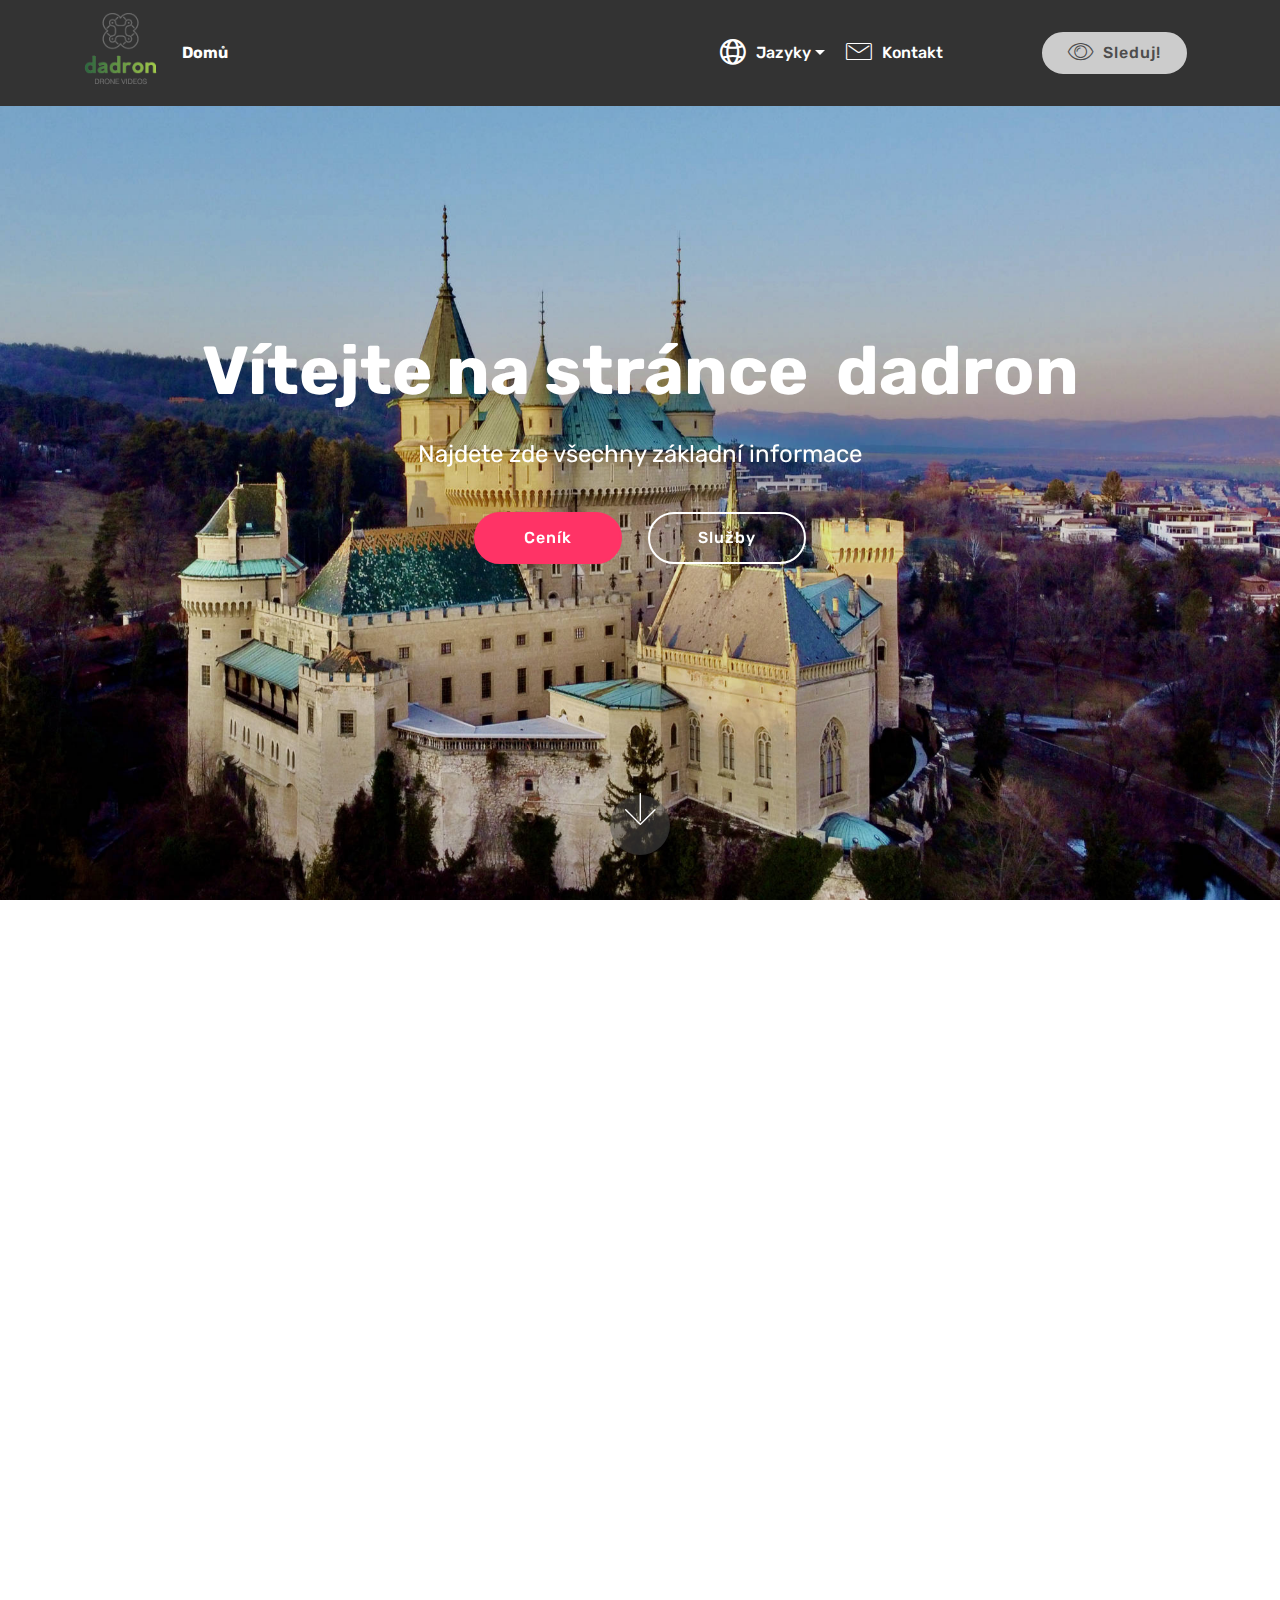
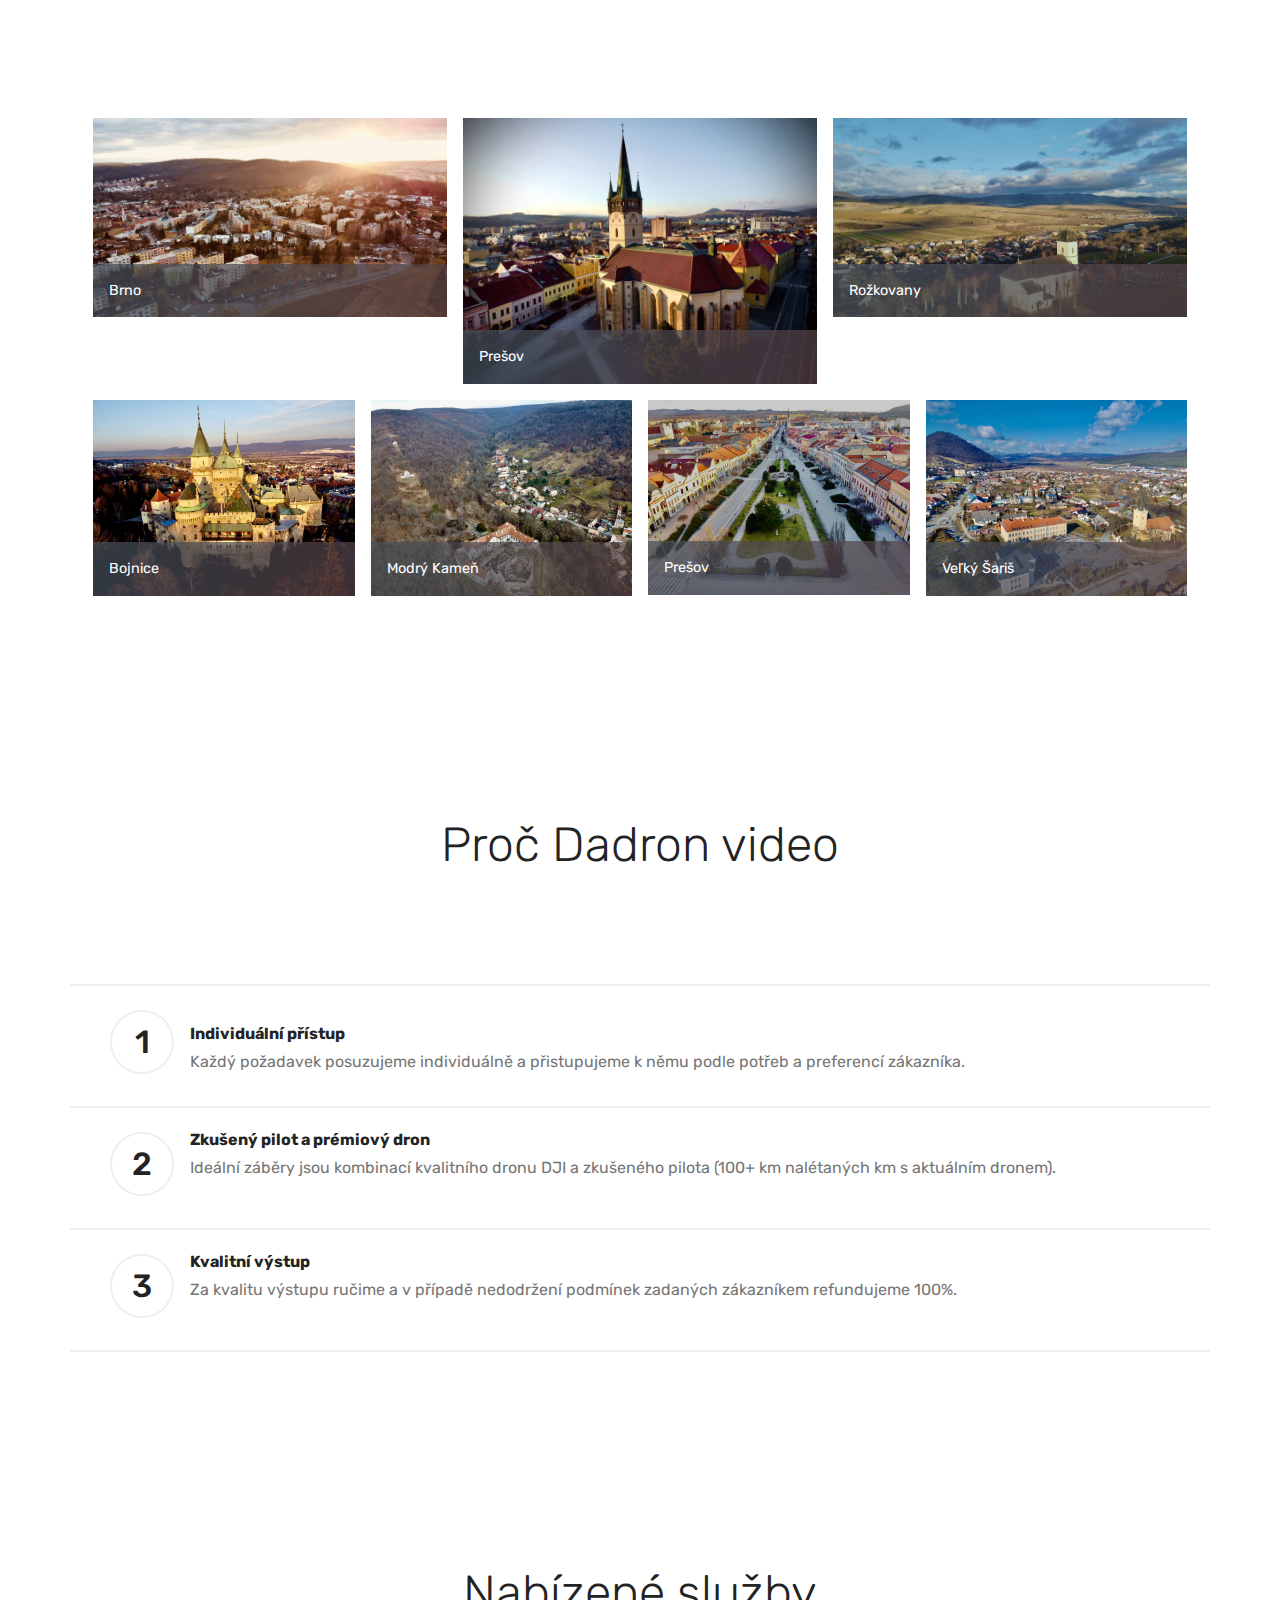
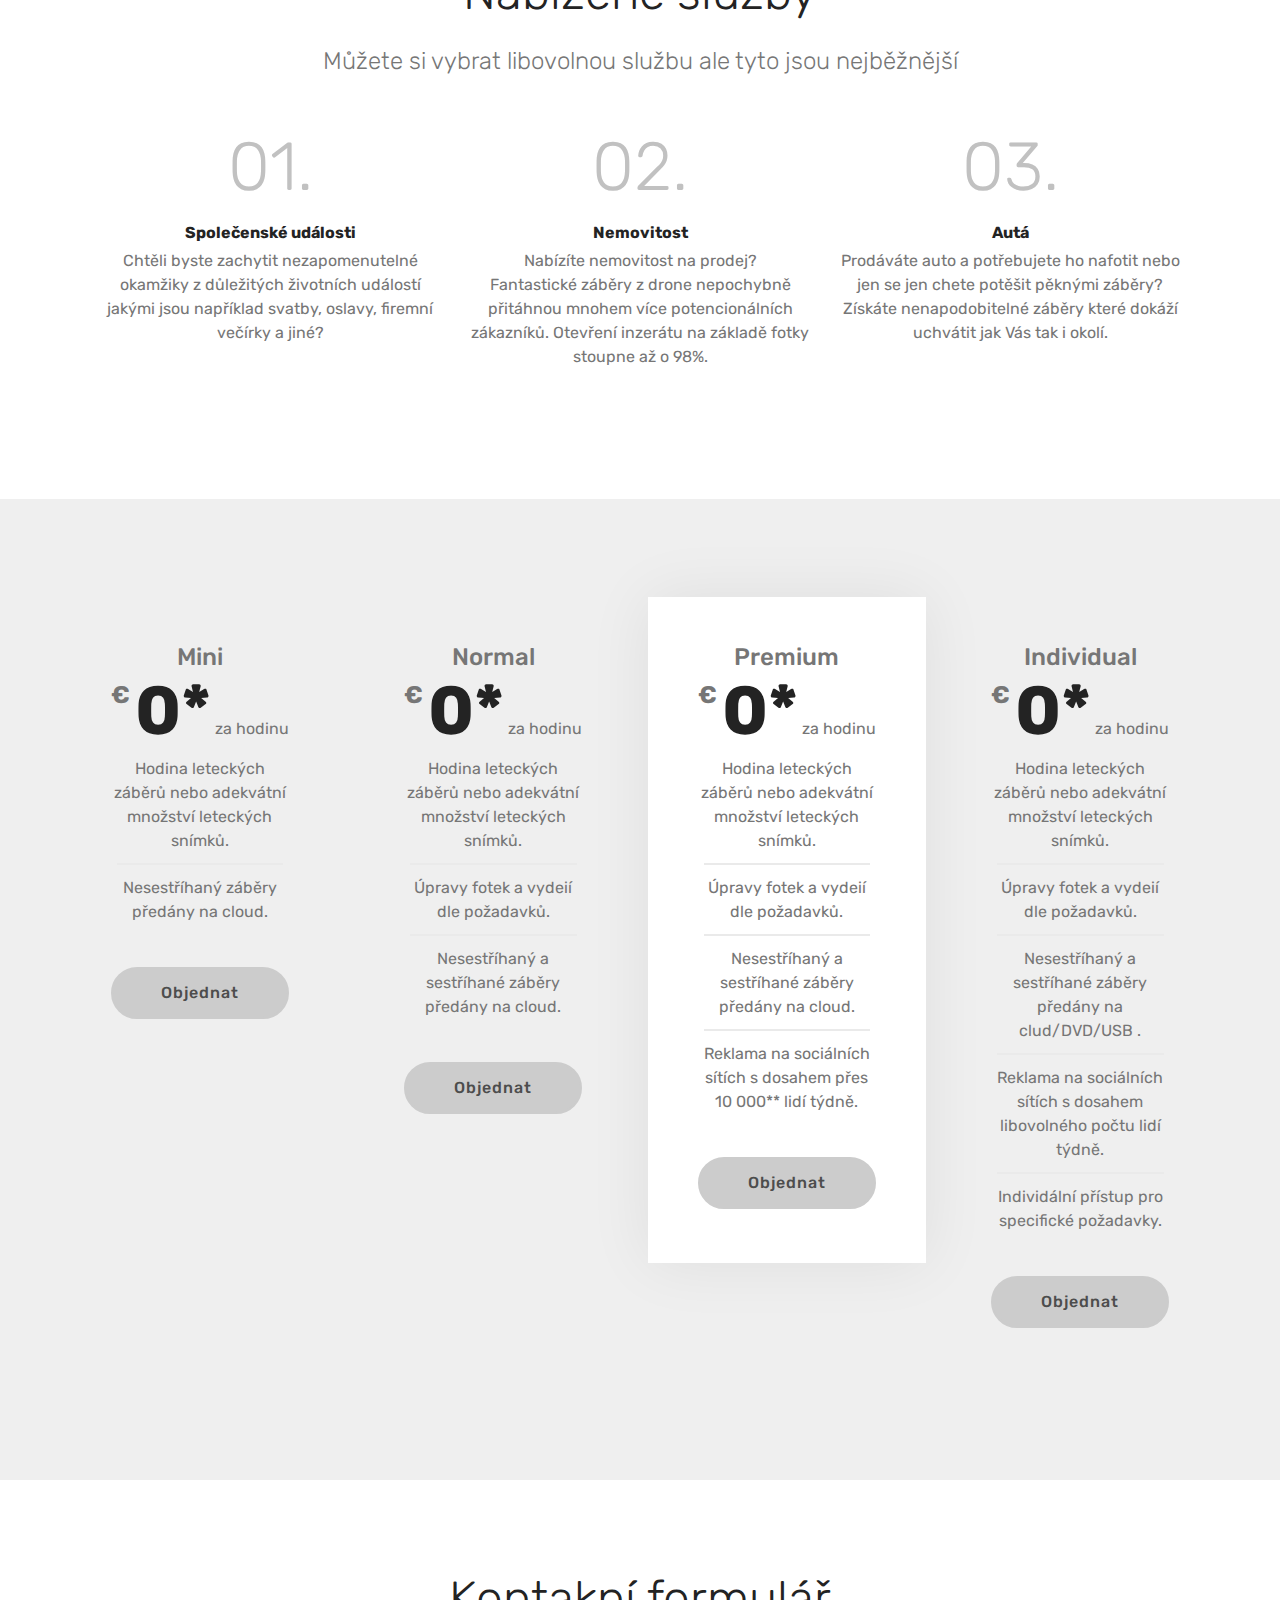
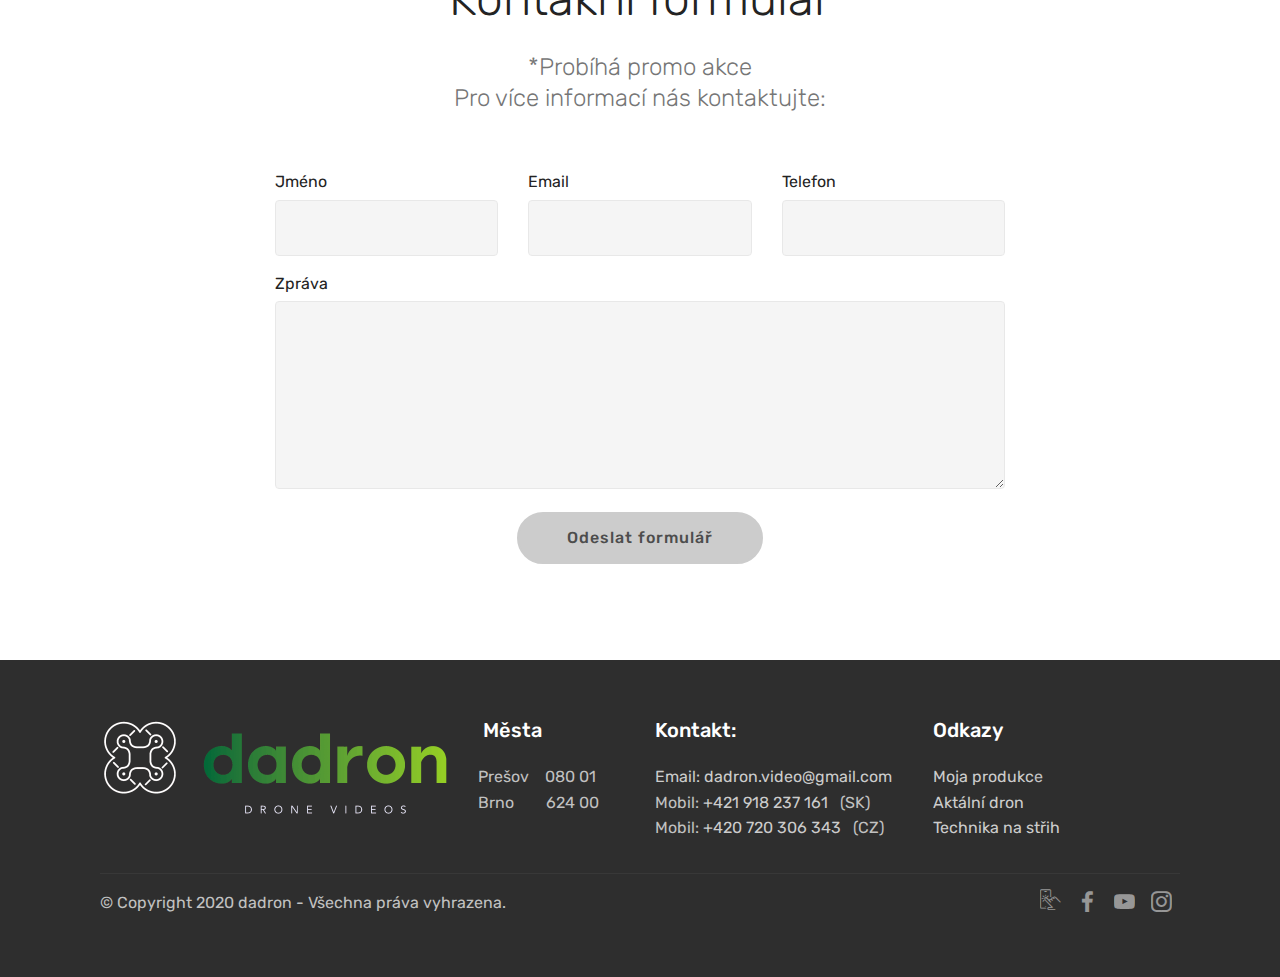
<file: index.html>
<!DOCTYPE html>
<html  >
<head>
  <!-- Site made with Mobirise Website Builder v4.10.10, https://mobirise.com -->
  <meta charset="UTF-8">
  <meta http-equiv="X-UA-Compatible" content="IE=edge">
  <meta name="generator" content="Mobirise v4.10.10, mobirise.com">
  <meta name="viewport" content="width=device-width, initial-scale=1, minimum-scale=1">
  <link rel="shortcut icon" href="assets/images/output-onlinepngtools-10-122x122.png" type="image/x-icon">
  <meta name="description" content="">
  
  <title>dadron_cz</title>
  <link rel="preload" as="style" href="assets/web/assets/mobirise-icons2/mobirise2.css">
<link rel="stylesheet" href="assets/web/assets/mobirise-icons2/mobirise2.css">
  <link rel="preload" as="style" href="assets/web/assets/mobirise-icons/mobirise-icons.css">
<link rel="stylesheet" href="assets/web/assets/mobirise-icons/mobirise-icons.css">
  <link rel="preload" as="style" href="assets/bootstrap/css/bootstrap.min.css">
<link rel="stylesheet" href="assets/bootstrap/css/bootstrap.min.css">
  <link rel="preload" as="style" href="assets/bootstrap/css/bootstrap-grid.min.css">
<link rel="stylesheet" href="assets/bootstrap/css/bootstrap-grid.min.css">
  <link rel="preload" as="style" href="assets/bootstrap/css/bootstrap-reboot.min.css">
<link rel="stylesheet" href="assets/bootstrap/css/bootstrap-reboot.min.css">
  <link rel="stylesheet" href="assets/dropdown/css/style.css">
  <link rel="stylesheet" href="assets/tether/tether.min.css">
  <link rel="stylesheet" href="assets/socicon/css/styles.css">
  <link rel="stylesheet" href="assets/style.css">
  <link rel="stylesheet" href="assets/slick.css">
  <link rel="stylesheet" href="assets/theme/css/style.css">
  <link rel="stylesheet" href="assets/gallery/style.css">
  <link rel="preload" as="style" href="assets/mobirise/css/mbr-additional.css"><link rel="stylesheet" href="assets/mobirise/css/mbr-additional.css" type="text/css">
  
  
  
</head>
<body>
  <section class="menu cid-rRTkswteS2" once="menu" id="menu1-n">

    

    <nav class="navbar navbar-expand beta-menu navbar-dropdown align-items-center navbar-fixed-top navbar-toggleable-sm">
        <button class="navbar-toggler navbar-toggler-right" type="button" data-toggle="collapse" data-target="#navbarSupportedContent" aria-controls="navbarSupportedContent" aria-expanded="false" aria-label="Toggle navigation">
            <div class="hamburger">
                <span></span>
                <span></span>
                <span></span>
                <span></span>
            </div>
        </button>
        <div class="menu-logo">
            <div class="navbar-brand">
                <span class="navbar-logo">
                    <a href="#top">
                         <img src="assets/images/output-onlinepngtools-10-122x122.png" alt="Mobirise" title="" style="height: 5.6rem;">
                    </a>
                </span>
                <span class="navbar-caption-wrap"><a class="navbar-caption text-white display-4" href="#top">Domů</a></span>
            </div>
        </div>
        <div class="collapse navbar-collapse" id="navbarSupportedContent">
            <ul class="navbar-nav nav-dropdown" data-app-modern-menu="true"><li class="nav-item dropdown">
                    <a class="nav-link link text-white dropdown-toggle display-4" href="index.html" data-toggle="dropdown-submenu" aria-expanded="true"><span class="mobi-mbri mobi-mbri-globe-2 mbr-iconfont mbr-iconfont-btn"></span>
                        
                        Jazyky</a><div class="dropdown-menu"><a class="text-white dropdown-item display-4" href="/en">English<br></a><a class="text-white dropdown-item display-4" href="/sk">Slovenčina<br></a><a class="text-white dropdown-item display-4" href="/cz">Čeština</a></div>
                </li>
                <li class="nav-item">
                    <a class="nav-link link text-white display-4" href="#bottom"><span class="mbri-letter mbr-iconfont mbr-iconfont-btn"></span>Kontakt &nbsp; &nbsp; &nbsp; &nbsp; &nbsp; &nbsp; &nbsp; &nbsp; &nbsp;&nbsp;</a>
                </li></ul>
            <div class="navbar-buttons mbr-section-btn"><a class="btn btn-sm btn-primary display-4" href="dadron_cz.html#video2-p"><span class="mbri-preview mbr-iconfont mbr-iconfont-btn"></span>
                    
                    Sleduj!</a></div>
        </div>
    </nav>
</section>

<section class="engine"><a href="https://mobirise.info/c">free web builder</a></section><section class="cid-rRTksxp6lI mbr-fullscreen mbr-parallax-background" id="header2-o">

    

    

    <div class="container align-center">
        <div class="row justify-content-md-center">
            <div class="mbr-white col-md-10">
                <h1 class="mbr-section-title mbr-bold pb-3 mbr-fonts-style display-1">Vítejte na stránce &nbsp;dadron</h1>
                
                <p class="mbr-text pb-3 mbr-fonts-style display-5">Najdete zde všechny základní informace</p>
                <div class="mbr-section-btn"><a class="btn btn-md btn-secondary display-4" href="dadron_cz.html#pricing-tables2-s">Ceník<br></a>
                    <a class="btn btn-md btn-white-outline display-4" href="dadron_cz.html#counters6-r">Služby</a></div>
            </div>
        </div>
    </div>
    <div class="mbr-arrow hidden-sm-down" aria-hidden="true">
        <a href="#next">
            <i class="mbri-down mbr-iconfont"></i>
        </a>
    </div>
</section>

<section class="cid-rRTksy26sY" id="video2-p">

    
    
    <figure class="mbr-figure align-center">
        <div class="video-block" style="width: 100%;">
            <div><iframe class="mbr-embedded-video" src="https://www.youtube.com/embed/KtMqSGEMowo?rel=0&amp;amp;showinfo=0&amp;autoplay=0&amp;loop=1&amp;playlist=KtMqSGEMowo" width="1280" height="720" frameborder="0" allowfullscreen></iframe></div>
        </div>
    </figure>
</section>

<section class="mbr-gallery mbr-slider-carousel cid-rRTksyrbKU" id="gallery4-q">

    

    <div class="container">
        <div><!-- Gallery --><div class="gallery-row"><div class="mbr-gallery-layout-default"><div><div class="row-first row justify-content-center m-0"><div class="mbr-gallery-item col-lg-4 col-md-4 col-sm-12 p-2" data-video-url="false"><div href="#lb-gallery4-q" data-slide-to="0" data-toggle="modal"><img src="assets/images/48a661f9-a81e-41d7-b6f1-275e3f5f98f5-1-201-a-2000x1125-800x450.jpg" alt="" title=""><span class="icon-focus"></span><span class="mbr-gallery-title mbr-fonts-style display-7">Brno</span></div></div><div class="mbr-gallery-item col-lg-4 col-md-4 col-sm-12 p-2" data-video-url="false"><div href="#lb-gallery4-q" data-slide-to="1" data-toggle="modal"><img src="assets/images/60556955-6b5d-4ccb-a449-b3ffbad14855-1-201-a-2000x1500-800x600.jpg" alt="" title=""><span class="icon-focus"></span><span class="mbr-gallery-title mbr-fonts-style display-7">Prešov</span></div></div><div class="mbr-gallery-item col-lg-4 col-md-4 col-sm-12 p-2" data-video-url="false"><div href="#lb-gallery4-q" data-slide-to="2" data-toggle="modal"><img src="assets/images/5e960bd0-dc55-43dc-9f6e-73e7095cc0ae-1-201-a-2000x1125-800x450.jpg" alt="" title=""><span class="icon-focus"></span><span class="mbr-gallery-title mbr-fonts-style display-7">Rožkovany</span></div></div></div><div class="row-second row justify-content-center m-0"><div class="mbr-gallery-item col-lg-3 col-md-6 col-sm-12 p-2" data-video-url="false"><div href="#lb-gallery4-q" data-slide-to="3" data-toggle="modal"><img src="assets/images/27ac72bc-c4bd-44e6-b6b5-83a66318642e-1-201-a-2000x1500-800x600.jpg" alt="" title=""><span class="icon-focus"></span><span class="mbr-gallery-title mbr-fonts-style display-7">Bojnice<br></span></div></div><div class="mbr-gallery-item col-lg-3 col-md-6 col-sm-12 p-2" data-video-url="false"><div href="#lb-gallery4-q" data-slide-to="4" data-toggle="modal"><img src="assets/images/4be244c8-8aff-4cd8-85a7-5615769561f3-1-201-a-2000x1500-800x600.jpg" alt="" title=""><span class="icon-focus"></span><span class="mbr-gallery-title mbr-fonts-style display-7">Modrý Kameň</span></div></div><div class="mbr-gallery-item col-lg-3 col-md-6 col-sm-12 p-2" data-video-url="false"><div href="#lb-gallery4-q" data-slide-to="5" data-toggle="modal"><img src="assets/images/7c4dfa35-e847-4ee0-8ad6-2fe7a1975cdb-1-201-a-2000x1494-800x598.jpg" alt="" title=""><span class="icon-focus"></span><span class="mbr-gallery-title mbr-fonts-style display-7">Prešov</span></div></div><div class="mbr-gallery-item col-lg-3 col-md-6 col-sm-12 p-2" data-video-url="false"><div href="#lb-gallery4-q" data-slide-to="6" data-toggle="modal"><img src="assets/images/013b01f9-9100-49ff-b583-b2f63701dcb4-1-201-a-2000x1500-800x600.jpg" alt="" title=""><span class="icon-focus"></span><span class="mbr-gallery-title mbr-fonts-style display-7">Veľký Šariš</span></div></div></div></div><div class="clearfix"></div></div></div><!-- Lightbox --><div data-app-prevent-settings="" class="mbr-slider modal fade carousel slide" tabindex="-1" data-keyboard="true" data-interval="false" id="lb-gallery4-q"><div class="modal-dialog"><div class="modal-content"><div class="modal-body"><div class="carousel-inner"><div class="carousel-item"><img src="assets/images/48a661f9-a81e-41d7-b6f1-275e3f5f98f5-1-201-a-2000x1125.jpg" alt="" title=""></div><div class="carousel-item"><img src="assets/images/60556955-6b5d-4ccb-a449-b3ffbad14855-1-201-a-2000x1500.jpg" alt="" title=""></div><div class="carousel-item"><img src="assets/images/5e960bd0-dc55-43dc-9f6e-73e7095cc0ae-1-201-a-2000x1125.jpg" alt="" title=""></div><div class="carousel-item"><img src="assets/images/27ac72bc-c4bd-44e6-b6b5-83a66318642e-1-201-a-2000x1500.jpg" alt="" title=""></div><div class="carousel-item"><img src="assets/images/4be244c8-8aff-4cd8-85a7-5615769561f3-1-201-a-2000x1500.jpg" alt="" title=""></div><div class="carousel-item"><img src="assets/images/7c4dfa35-e847-4ee0-8ad6-2fe7a1975cdb-1-201-a-2000x1494.jpg" alt="" title=""></div><div class="carousel-item active"><img src="assets/images/013b01f9-9100-49ff-b583-b2f63701dcb4-1-201-a-2000x1500.jpg" alt="" title=""></div><div class="carousel-item"><img src="assets/images/07d2e4a7-4599-4aca-930c-bbcb81b8ce05-1-201-a-1987x1598.jpg" alt="" title=""></div></div><a class="carousel-control carousel-control-prev" role="button" data-slide="prev" href="#lb-gallery4-q"><span class="mbri-left mbr-iconfont" aria-hidden="true"></span><span class="sr-only">Previous</span></a><a class="carousel-control carousel-control-next" role="button" data-slide="next" href="#lb-gallery4-q"><span class="mbri-right mbr-iconfont" aria-hidden="true"></span><span class="sr-only">Next</span></a><a class="close" href="#" role="button" data-dismiss="modal"><span class="sr-only">Close</span></a></div></div></div></div></div>
    </div>

</section>

<section class="counters5 counters cid-rZlZLhKzoo" id="counters5-7">

    

    

    <div class="container pt-4 mt-2">
        <h2 class="mbr-section-title pb-3 align-center mbr-fonts-style display-2">Proč Dadron video</h2>
        <h3 class="mbr-section-subtitle pb-5 align-center mbr-fonts-style display-5">&nbsp;</h3>
        <div class="row justify-content-center">
            <div class="cards-block">
                <div class="cards-container">
                    <div class="card px-3 align-left col-12">
                        <div class="panel-item p-4 d-flex">
                            <div class="card-img pr-3">
                                <h3 class="img-text d-flex align-items-center justify-content-center">
                                    1
                                </h3>
                            </div>
                            <div class="card-text">
                                <h4 class="mbr-content-title mbr-bold mbr-fonts-style display-7"><div><br></div><div>Individuální přístup</div></h4>
                                <p class="mbr-content-text mbr-fonts-style display-7">
                                    Každý požadavek posuzujeme individuálně a přistupujeme k němu podle potřeb a preferencí zákazníka.</p>
                            </div>
                        </div>
                    </div>
                    <div class="card px-3 align-left col-12">
                        <div class="panel-item p-4 d-flex">
                            <div class="card-img pr-3">
                                <h3 class="img-text d-flex align-items-center justify-content-center">
                                    2
                                </h3>
                            </div>
                            <div class="card-text">
                                <h4 class="mbr-content-title mbr-bold mbr-fonts-style display-7">Zkušený pilot a prémiový dron</h4>
                                <p class="mbr-content-text mbr-fonts-style display-7">Ideální záběry jsou kombinací kvalitního dronu DJI a zkušeného pilota (100+ km nalétaných km s aktuálním dronem).</p>
                            </div>
                        </div>
                    </div>
                    <div class="card px-3 align-left col-12">
                        <div class="panel-item p-4 d-flex">
                            <div class="card-img pr-3">
                                <h3 class="img-text d-flex align-items-center justify-content-center">
                                    3
                                </h3>
                            </div>
                            <div class="card-text">
                                <h4 class="mbr-content-title mbr-bold mbr-fonts-style display-7">Kvalitní výstup</h4>
                                <p class="mbr-content-text mbr-fonts-style display-7">
                                    Za kvalitu výstupu ručime a v případě nedodržení podmínek zadaných zákazníkem refundujeme 100%.</p>
                            </div>
                        </div>
                    </div>
                    
                </div>
            </div>
        </div>
    </div>
</section>

<div id="curator-feed-default-feed-layout">
    <style> .nazov {
        color: transparent;
        }
    <a class="nazov">Powered by Curator.io</a>
</style>    
</div>
<!-- The Javascript can be moved to the end of the html page before the </body> tag -->
<script type="text/javascript">
/* curator-feed-default-feed-layout */
(function(){
var i, e, d = document, s = "script";i = d.createElement("script");i.async = 1;
i.src = "https://cdn.curator.io/published/f1bf955b-a9b6-431a-95f7-d6d0c62a4a14.js";
e = d.getElementsByTagName(s)[0];e.parentNode.insertBefore(i, e);
})();
</script>

<section class="counters6 counters cid-rRTksAlTSR" id="counters6-r">

    

    

    <div class="container pt-4 mt-2">
        <h2 class="mbr-section-title pb-3 align-center mbr-fonts-style display-2">Nabízené služby</h2>
        <h3 class="mbr-section-subtitle pb-5 align-center mbr-fonts-style display-5">Můžete si vybrat libovolnou službu ale tyto jsou nejběžnější</h3>
        <div>
                <div class="cards-container">
                    <div class="card col-12 col-md-6 col-lg-4 pb-md-4">
                        <div class="panel-item align-center">
                            <div class="card-img pb-3">
                                <h3 class="img-text mbr-fonts-style display-1">01.</h3>
                            </div>
                            <div class="card-text">
                                <h4 class="mbr-content-title mbr-bold mbr-fonts-style display-7">Společenské události</h4>
                                <p class="mbr-content-text mbr-fonts-style display-7">Chtěli byste zachytit nezapomenutelné okamžiky z důležitých životních událostí jakými jsou například svatby, oslavy, firemní večírky a jiné?</p>
                            </div>
                        </div>
                    </div>
                    <div class="card col-12 col-md-6 col-lg-4 pb-md-4">
                        <div class="panel-item align-center">
                            <div class="card-img pb-3">
                                <h3 class="img-text mbr-fonts-style display-1">02.</h3>
                            </div>
                            <div class="card-text">
                                <h4 class="mbr-content-title mbr-bold mbr-fonts-style display-7">Nemovitost</h4>
                                <p class="mbr-content-text mbr-fonts-style display-7">Nabízíte nemovitost na prodej?<br>Fantastické záběry z drone nepochybně přitáhnou mnohem více potencionálních zákazníků. Otevření inzerátu na základě fotky stoupne až o 98%.</p>
                            </div>
                        </div>
                    </div>
                    <div class="card col-12 col-md-6 col-lg-4 last-child">
                        <div class="panel-item align-center">
                            <div class="card-img pb-3">
                                <h3 class="img-text mbr-fonts-style display-1">03.</h3>
                            </div>
                            <div class="card-text">
                                <h4 class="mbr-content-title mbr-bold mbr-fonts-style display-7">Autá</h4>
                                <p class="mbr-content-text mbr-fonts-style display-7">Prodáváte auto a potřebujete ho nafotit nebo jen se jen chete potěšit pěknými záběry?<br>Získáte nenapodobitelné záběry které dokáží uchvátit jak Vás tak i okolí.</p>
                            </div>
                        </div>
                    </div>
                    
                </div>
            </div>
    </div>
</section>

<section class="pricing-table2 cid-rRTksBspK1" id="pricing-tables2-s">

    

    

    <div class="container">
        <div class="media-container-row">

            <div class="plan col-12 mx-2 my-2 justify-content-center col-lg-3">
                <div class="plan-header text-center pt-5">
                    <h3 class="plan-title mbr-fonts-style display-5">
                        Mini</h3>
                    <div class="plan-price">
                        <span class="price-value mbr-fonts-style display-5">
                            €                        </span>
                        <span class="price-figure mbr-fonts-style display-1">
                            0*</span>
                        <small class="price-term mbr-fonts-style display-7">za hodinu</small>
                    </div>
                </div>
                <div class="plan-body">
                    <div class="plan-list align-center">
                        <ul class="list-group list-group-flush mbr-fonts-style display-7">
                            <li class="list-group-item">Hodina leteckých záběrů nebo adekvátní množství leteckých snímků.</li>
                            <li class="list-group-item">Nesestříhaný záběry předány na cloud.</li>
                        </ul>
                    </div>
                    <div class="mbr-section-btn text-center py-4 pb-5"><a href="dadron_cz.html#form1-t" class="btn btn-primary display-4">Objednat</a></div>
                </div>
            </div>

            <div class="plan col-12 mx-2 my-2 justify-content-center col-lg-3">
                <div class="plan-header text-center pt-5">
                    <h3 class="plan-title mbr-fonts-style display-5">
                        Normal</h3>
                    <div class="plan-price">
                        <span class="price-value mbr-fonts-style display-5">
                            €                        </span>
                        <span class="price-figure mbr-fonts-style display-1">
                            0*</span>
                        <small class="price-term mbr-fonts-style display-7">za hodinu</small>
                    </div>
                </div>
                <div class="plan-body">
                    <div class="plan-list align-center">
                        <ul class="list-group list-group-flush mbr-fonts-style display-7">
                            <li class="list-group-item">Hodina leteckých záběrů nebo adekvátní množství leteckých snímků.</li>
                            <li class="list-group-item">Úpravy fotek a vydeií dle požadavků.</li>
                            <li class="list-group-item">Nesestříhaný a sestříhané záběry předány na cloud.</li>
                        </ul>
                    </div>
                    <div class="mbr-section-btn text-center py-4 pb-5"><a href="dadron_cz.html#form1-t" class="btn btn-primary display-4">Objednat</a></div>
                </div>
            </div>

            <div class="plan col-12 mx-2 my-2 justify-content-center favorite col-lg-3">
                <div class="plan-header text-center pt-5">
                    <h3 class="plan-title mbr-fonts-style display-5">
                        Premium
                    </h3>
                    <div class="plan-price">
                        <span class="price-value mbr-fonts-style display-5">
                            €                        </span>
                        <span class="price-figure mbr-fonts-style display-1">
                            0*</span>
                        <small class="price-term mbr-fonts-style display-7">za hodinu</small>
                    </div>
                </div>
                <div class="plan-body">
                    <div class="plan-list align-center">
                        <ul class="list-group list-group-flush mbr-fonts-style display-7">
                            <li class="list-group-item">Hodina leteckých záběrů nebo adekvátní množství leteckých snímků.</li>
                            <li class="list-group-item">Úpravy fotek a vydeií dle požadavků.</li>
                            <li class="list-group-item">Nesestříhaný a sestříhané záběry předány na cloud.</li>
                            <li class="list-group-item">Reklama na sociálních sítích s dosahem přes 10 000** lidí týdně.</li>
                        </ul>
                    </div>
                    <div class="mbr-section-btn text-center py-4 pb-5"><a href="dadron_cz.html#form1-t" class="btn btn-primary display-4">Objednat</a></div>
                </div>
            </div>

            <div class="plan col-12 mx-2 my-2 justify-content-center col-lg-3">
                <div class="plan-header text-center pt-5">
                    <h3 class="plan-title mbr-fonts-style display-5">
                        Individual</h3>
                    <div class="plan-price">
                        <span class="price-value mbr-fonts-style display-5">
                            €                        </span>
                        <span class="price-figure mbr-fonts-style display-1">
                            0*</span>
                        <small class="price-term mbr-fonts-style display-7">
                            za hodinu</small>
                    </div>
                </div>
                <div class="plan-body">
                    <div class="plan-list align-center">
                        <ul class="list-group list-group-flush mbr-fonts-style display-7">
                            <li class="list-group-item">Hodina leteckých záběrů nebo adekvátní množství leteckých snímků.</li>
                            <li class="list-group-item">Úpravy fotek a vydeií dle požadavků.</li>
                            <li class="list-group-item">Nesestříhaný a sestříhané záběry předány na clud/DVD/USB .</li>
                            <li class="list-group-item">Reklama na sociálních sítích s dosahem libovolného počtu lidí týdně.</li>
                            <li class="list-group-item">Individální přístup pro specifické požadavky.</li>
                        </ul>
                    </div>
                    <div class="mbr-section-btn text-center py-4 pb-5"><a href="dadron_cz.html#form1-t" class="btn btn-primary display-4">Objednat</a></div>
                </div>
            </div>

        </div>
    </div>
</section>

<section class="mbr-section form1 cid-rRTksCCV01" id="form1-t">

    

    
    <div class="container">
        <div class="row justify-content-center">
            <div class="title col-12 col-lg-8">
                <h2 class="mbr-section-title align-center pb-3 mbr-fonts-style display-2">Kontakní formulář</h2>
                <h3 class="mbr-section-subtitle align-center mbr-light pb-3 mbr-fonts-style display-5">*Probíhá promo akce<div>Pro více informací nás kontaktujte:</div></h3>
            </div>
        </div>
    </div>
    <div class="container">
        <div class="row justify-content-center">
            <div class="media-container-column col-lg-8" data-form-type="formoid">
                <!---Formbuilder Form--->
                <form action="https://mobirise.com/" method="POST" class="mbr-form form-with-styler" data-form-title="Mobirise Form"><input type="hidden" name="email" data-form-email="true" value="w0CZgvP/WrquJpdDd8MgbJbi/WNZjU2YYYpb5PYS1gZxwrsupkqKumU5bnwtT7+kROPmy50g0gMhjItfTLXGGkeunofktsETj3iUg4eYH80xGkvdeWZ4nZv803I88DgP">
                    <div class="row">
                        <div hidden="hidden" data-form-alert="" class="alert alert-success col-12">Thanks for filling out the form! I will reply as soon as it is possible.</div>
                        <div hidden="hidden" data-form-alert-danger="" class="alert alert-danger col-12">
                        </div>
                    </div>
                    <div class="dragArea row">
                        <div class="col-md-4  form-group" data-for="name">
                            <label for="name-form1-t" class="form-control-label mbr-fonts-style display-7">Jméno</label>
                            <input type="text" name="name" data-form-field="Name" required="required" class="form-control display-7" id="name-form1-t">
                        </div>
                        <div class="col-md-4  form-group" data-for="email">
                            <label for="email-form1-t" class="form-control-label mbr-fonts-style display-7">Email</label>
                            <input type="email" name="email" data-form-field="Email" required="required" class="form-control display-7" id="email-form1-t">
                        </div>
                        <div data-for="phone" class="col-md-4  form-group">
                            <label for="phone-form1-t" class="form-control-label mbr-fonts-style display-7">Telefon</label>
                            <input type="tel" name="phone" data-form-field="Phone" class="form-control display-7" id="phone-form1-t">
                        </div>
                        <div data-for="message" class="col-md-12 form-group">
                            <label for="message-form1-t" class="form-control-label mbr-fonts-style display-7">Zpráva</label>
                            <textarea name="message" data-form-field="Message" class="form-control display-7" id="message-form1-t"></textarea>
                        </div>
                        <div class="col-md-12 input-group-btn align-center"><button type="submit" class="btn btn-primary btn-form display-4">Odeslat formulář</button></div>
                    </div>
                </form><!---Formbuilder Form--->
            </div>
        </div>
    </div>
</section>

<section class="cid-rRTksD7AJ9 mbr-reveal" id="footer1-u">

    

    

    <div class="container">
        <div class="media-container-row content text-white">
            <div class="col-12 col-md-3">
                <div class="media-wrap">
                    
                        <img src="assets/images/output-onlinepngtools-17-698x192.png" alt="Mobirise" title="">
                    
                </div>
            </div>
            <div class="col-12 col-md-3 mbr-fonts-style display-7">
                <h5 class="pb-3">&nbsp; &nbsp; &nbsp; &nbsp; &nbsp; &nbsp; &nbsp; &nbsp; &nbsp; &nbsp; &nbsp;Města</h5>
                <p class="mbr-text">&nbsp; &nbsp; &nbsp; &nbsp; &nbsp; &nbsp; &nbsp; &nbsp; &nbsp; &nbsp; &nbsp; &nbsp; &nbsp;Prešov &nbsp; &nbsp;080 01<br>&nbsp; &nbsp; &nbsp; &nbsp; &nbsp; &nbsp; &nbsp; &nbsp; &nbsp; &nbsp; &nbsp; &nbsp; &nbsp;Brno &nbsp; &nbsp; &nbsp; &nbsp;624 00</p>
            </div>
            <div class="col-12 col-md-3 mbr-fonts-style display-7">
                <h5 class="pb-3">
                    Kontakt:</h5>
                <p class="mbr-text">
                    <a href="mailto:dadron.video@gmail.com" class="text-warning">Email: dadron.video@gmail.com
</a>                    <br>Mobil: <a href="tel:+421 918 237 161 ">+421 918 237 161</a> &nbsp; (SK) &nbsp; &nbsp; &nbsp; Mobil: <a href="tel:+420 720 306 343">+420 720 306 343</a> &nbsp; (CZ) &nbsp;</p>
            </div>
            <div class="col-12 col-md-3 mbr-fonts-style display-7">
                <h5 class="pb-3">
                    Odkazy</h5>
                <p class="mbr-text"><a href="dadron_cz.html#gallery4-q">Moja produkc</a>e<a href="https://is.muni.cz/auth/osoba/485652" class="text-warning">&nbsp;</a><br><a href="https://store.dji.com/guides/mavic-mini-hands-on-review/" target="_blank">Aktální dron</a><br><a href="https://www.apple.com/macbook-pro-13/" target="_blank">Technika na střih</a></p>
            </div>
        </div>
        <div class="footer-lower">
            <div class="media-container-row">
                <div class="col-sm-12">
                    <hr>
                </div>
            </div>
            <div class="media-container-row mbr-white">
                <div class="col-sm-6 copyright">
                    <p class="mbr-text mbr-fonts-style display-7">
                        © Copyright 2020 dadron - Všechna práva vyhrazena.</p>
                </div>
                <div class="col-md-6">
                    <div class="social-list align-right">
                        <div class="soc-item">
                            <a href="#bottom" target="_blank">
                                <span class="mbr-iconfont mbr-iconfont-social mbri-touch"></span>
                            </a>
                        </div>
                        <div class="soc-item">
                            <a href="https://www.facebook.com/Dadron_video-104496791119777/" target="_blank">
                                <span class="mbr-iconfont mbr-iconfont-social socicon-facebook socicon"></span>
                            </a>
                        </div>
                        <div class="soc-item">
                            <a href="https://www.youtube.com/channel/UCvOIQyPfqTRUPdIc0R2FeaQ?view_as=subscriber" target="_blank">
                                <span class="mbr-iconfont mbr-iconfont-social socicon-youtube socicon"></span>
                            </a>
                        </div>
                        <div class="soc-item">
                            <a href="https://www.instagram.com/dadron_video/" target="_blank">
                                <span class="mbr-iconfont mbr-iconfont-social socicon-instagram socicon"></span>
                            </a>
                        </div>
                        
                        
                    </div>
                </div>
            </div>
        </div>
    </div>
</section>


  <script src="assets/web/assets/jquery/jquery.min.js"></script>
  <script src="assets/popper/popper.min.js"></script>
  <script src="assets/bootstrap/js/bootstrap.min.js"></script>
  <script async src="assets/smoothscroll/smooth-scroll.js"></script>
  <script async src="assets/dropdown/js/nav-dropdown.js"></script>
  <script async src="assets/dropdown/js/navbar-dropdown.js"></script>
  <script async src="assets/touchswipe/jquery.touch-swipe.min.js"></script>
  <script async src="assets/parallax/jarallax.min.js"></script>
  <script async src="assets/masonry/masonry.pkgd.min.js"></script>
  <script async src="assets/imagesloaded/imagesloaded.pkgd.min.js"></script>
  <script async src="assets/bootstrapcarouselswipe/bootstrap-carousel-swipe.js"></script>
  <script async src="assets/tether/tether.min.js"></script>
  <script async src="assets/vimeoplayer/jquery.mb.vimeo_player.js"></script>
  <script async src="assets/viewportchecker/jquery.viewportchecker.js"></script>
  <script async src="assets/index.js"></script>
  <script async src="assets/slick.min.js"></script>
  <script async src="assets/theme/js/script.js"></script>
  <script async src="assets/slidervideo/script.js"></script>
  <script async src="assets/gallery/player.min.js"></script>
  <script async src="assets/gallery/script.js"></script>
  <script async src="assets/formoid/formoid.min.js"></script>
  
  
</body>
</html>
</file>
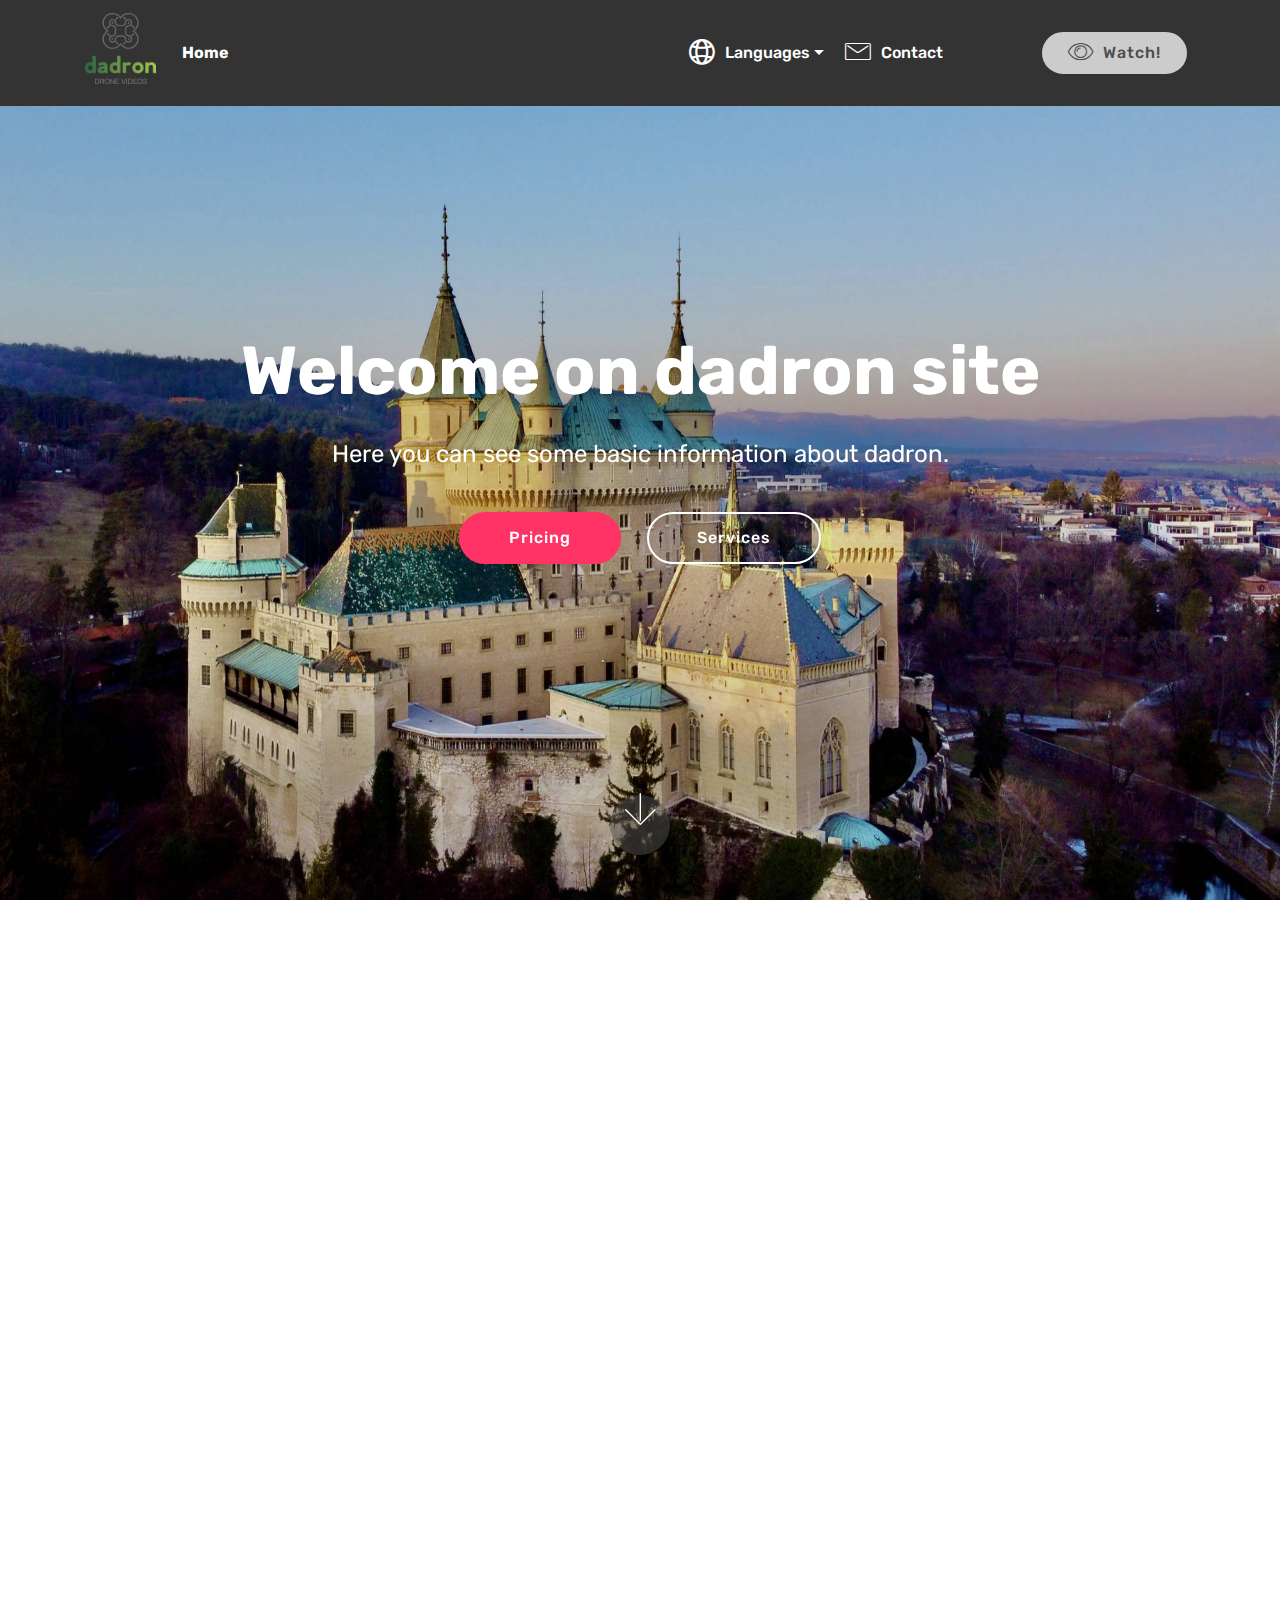
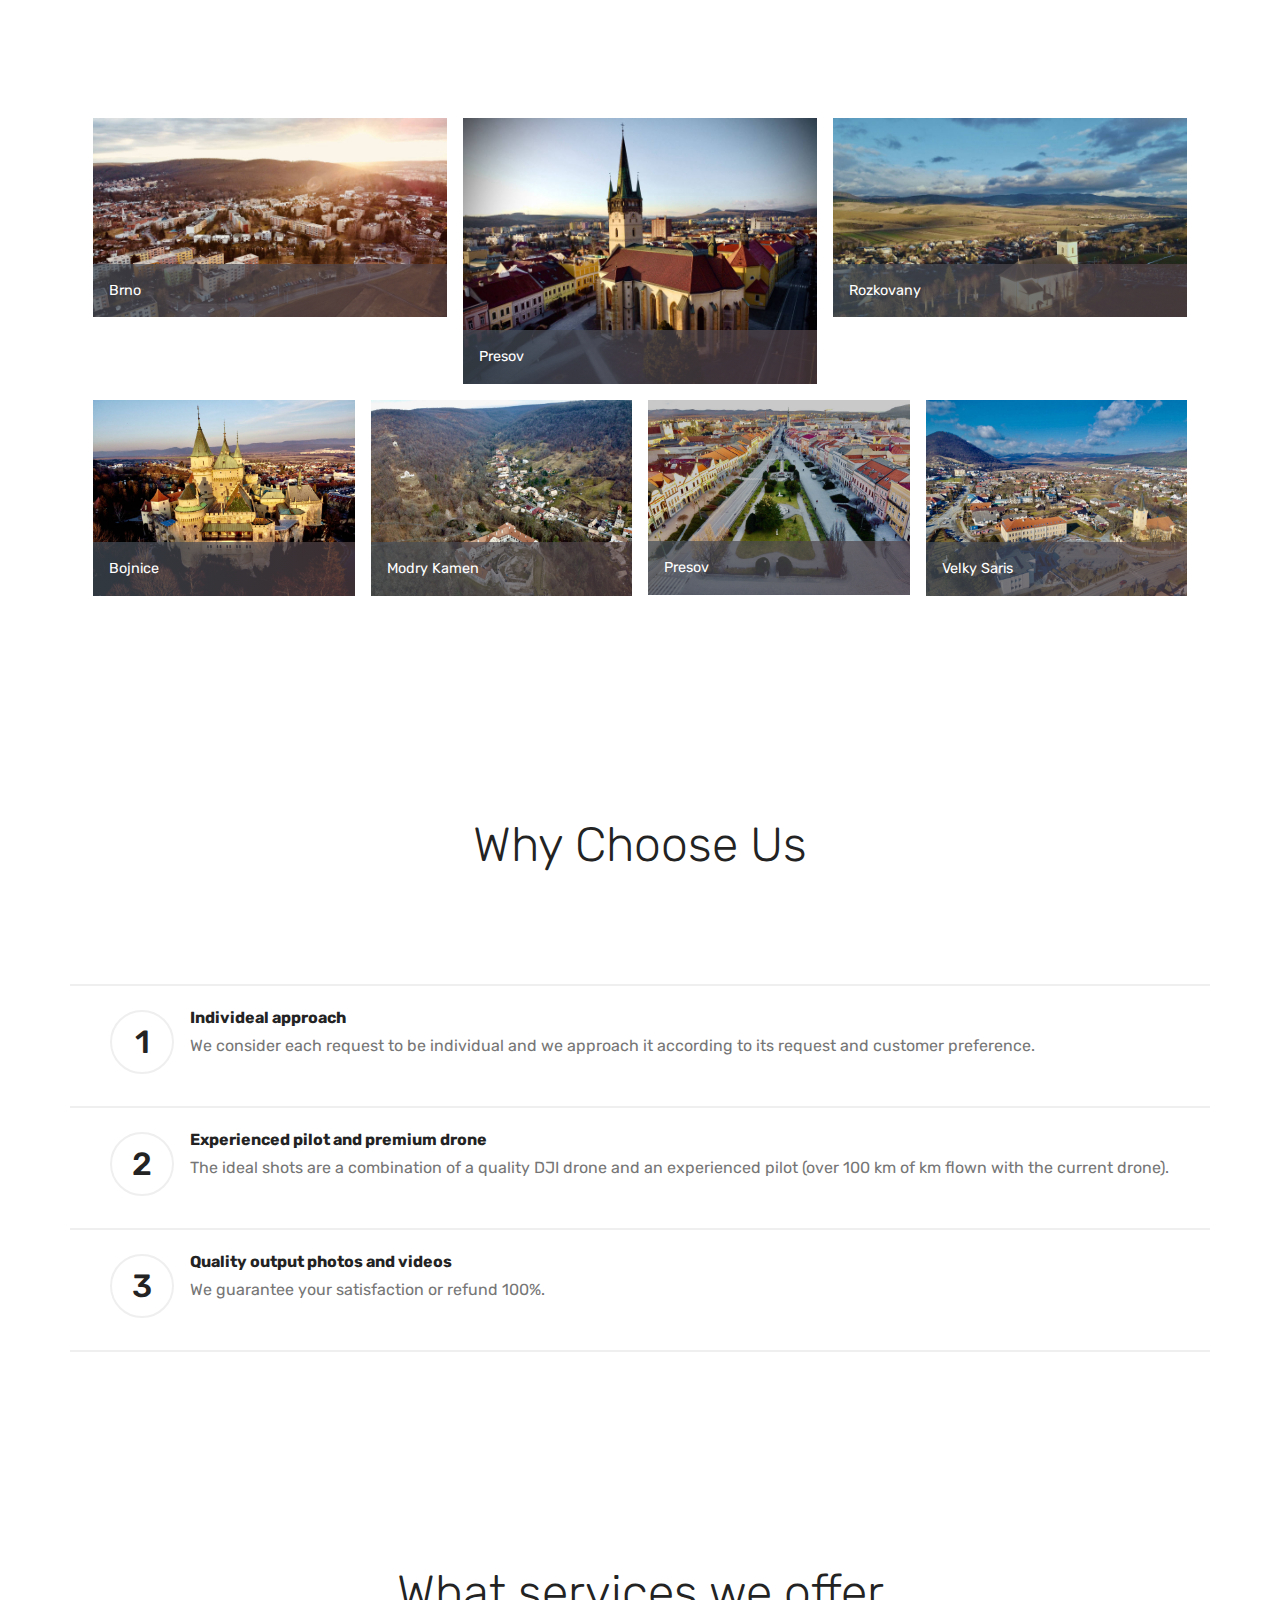
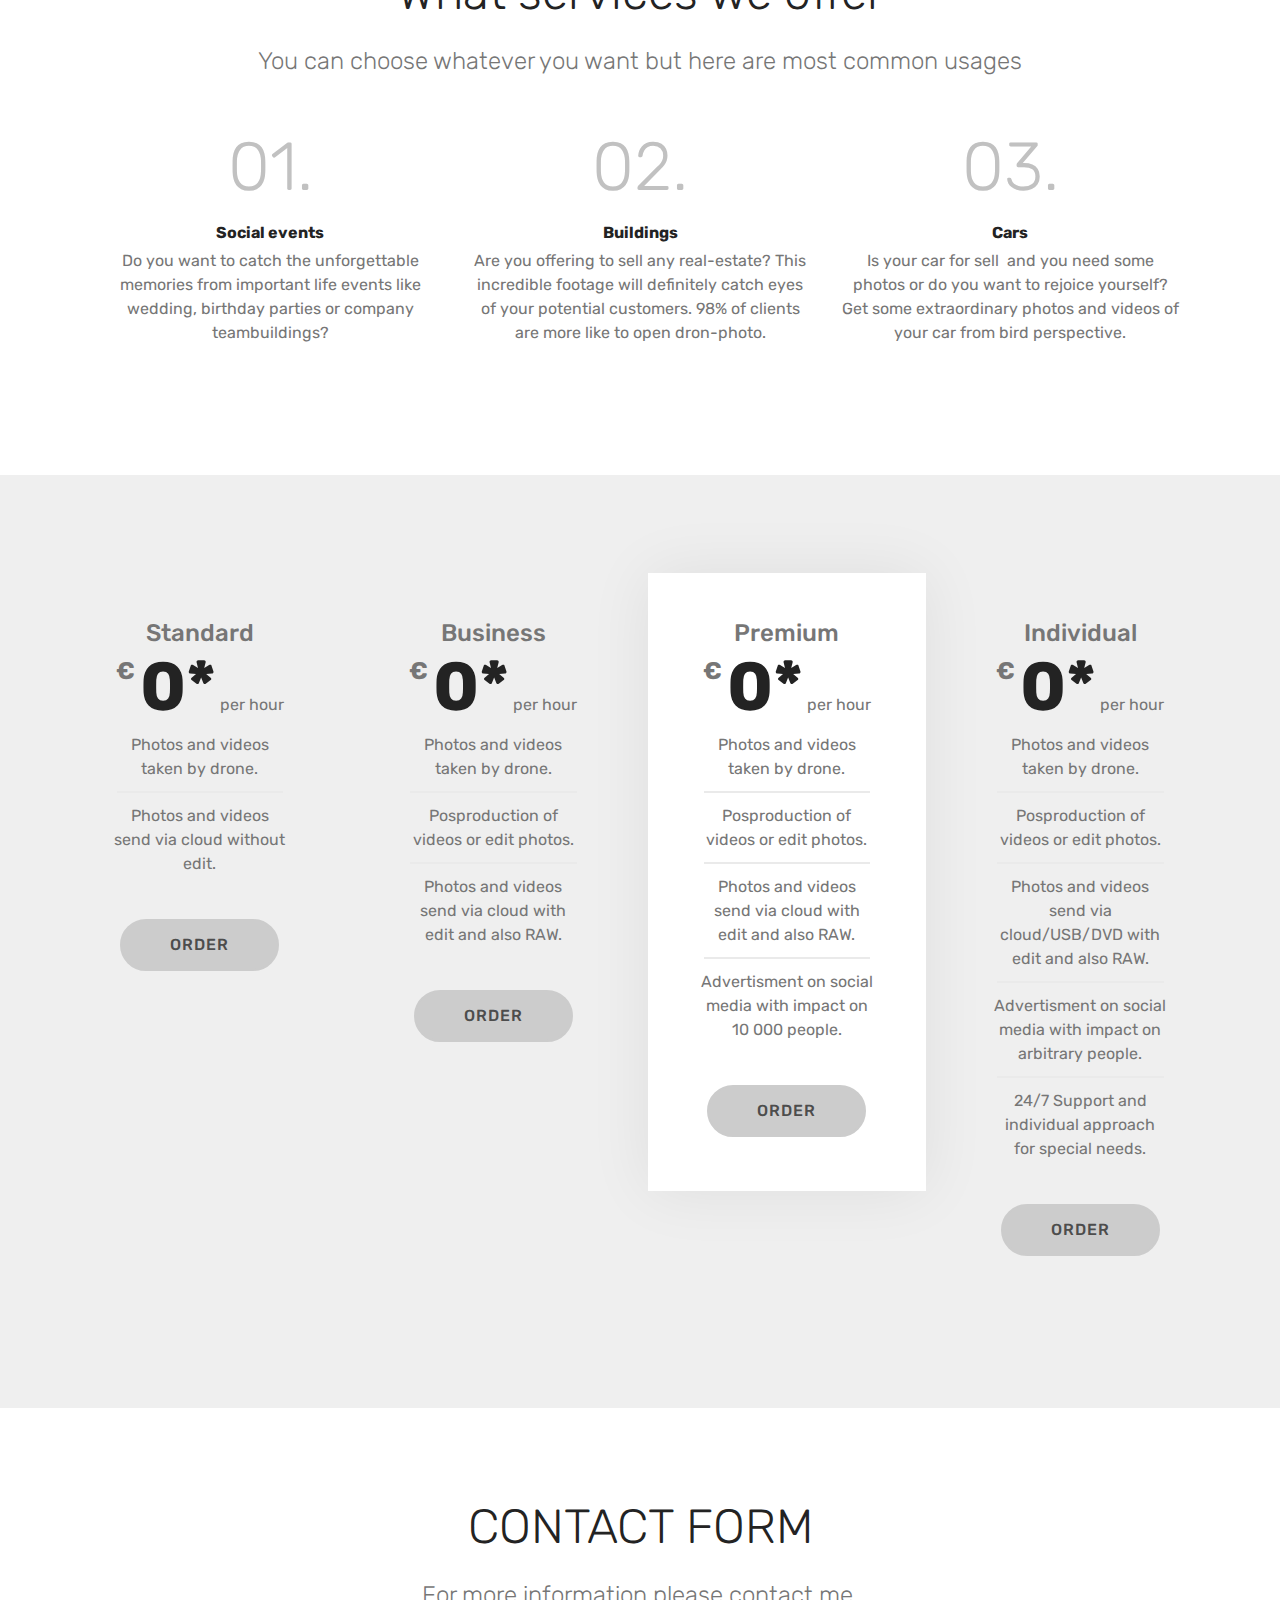
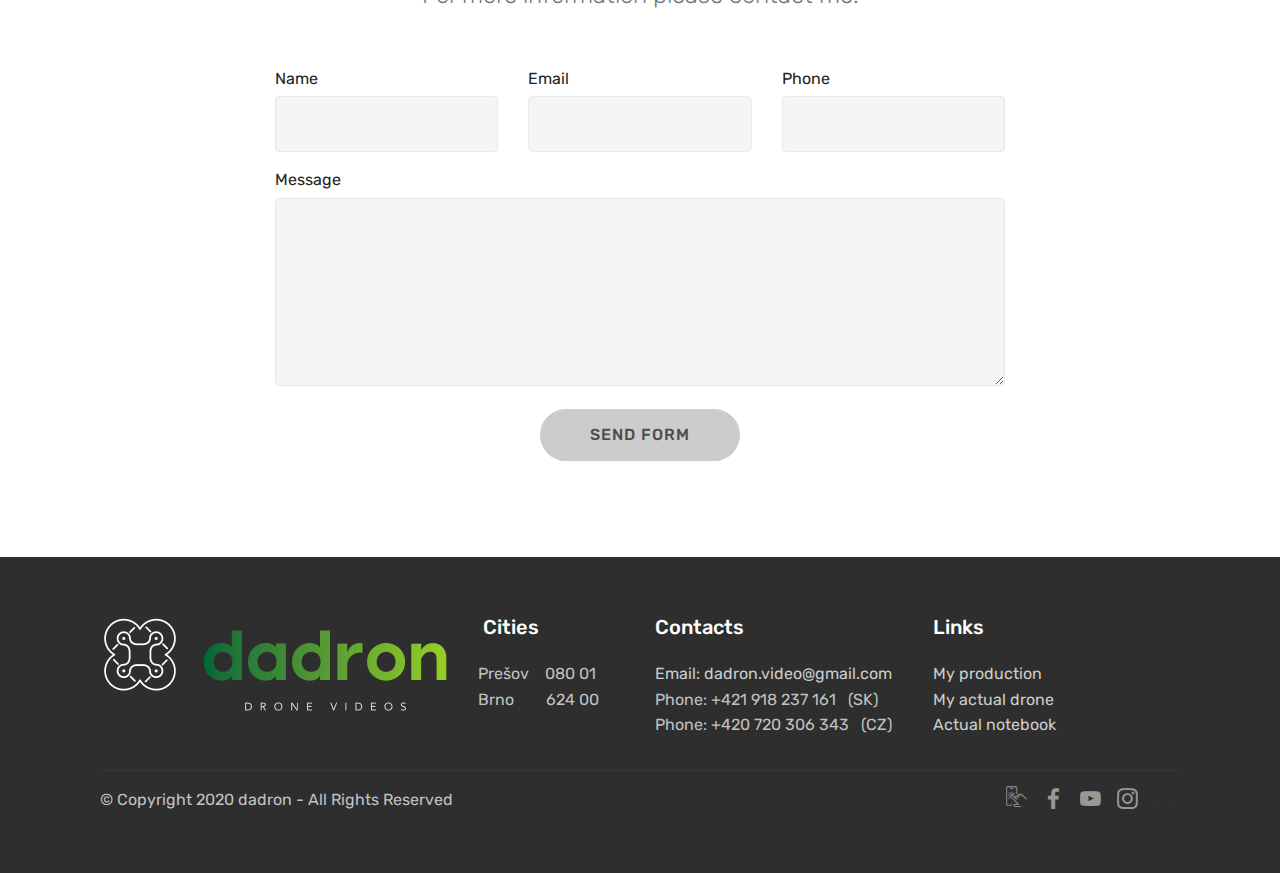
<file: en/index.html>
<!DOCTYPE html>
<html  >
<head>
  <!-- Site made with Mobirise Website Builder v4.10.10, https://mobirise.com -->
  <meta charset="UTF-8">
  <meta http-equiv="X-UA-Compatible" content="IE=edge">
  <meta name="generator" content="Mobirise v4.10.10, mobirise.com">
  <meta name="viewport" content="width=device-width, initial-scale=1, minimum-scale=1">
  <link rel="shortcut icon" href="assets/images/output-onlinepngtools-10-122x122.png" type="image/x-icon">
  <meta name="description" content="">
  
  <title>Page 1</title>
  <link rel="preload" as="style" href="assets/web/assets/mobirise-icons2/mobirise2.css">
<link rel="stylesheet" href="assets/web/assets/mobirise-icons2/mobirise2.css">
  <link rel="preload" as="style" href="assets/web/assets/mobirise-icons/mobirise-icons.css">
<link rel="stylesheet" href="assets/web/assets/mobirise-icons/mobirise-icons.css">
  <link rel="preload" as="style" href="assets/bootstrap/css/bootstrap.min.css">
<link rel="stylesheet" href="assets/bootstrap/css/bootstrap.min.css">
  <link rel="preload" as="style" href="assets/bootstrap/css/bootstrap-grid.min.css">
<link rel="stylesheet" href="assets/bootstrap/css/bootstrap-grid.min.css">
  <link rel="preload" as="style" href="assets/bootstrap/css/bootstrap-reboot.min.css">
<link rel="stylesheet" href="assets/bootstrap/css/bootstrap-reboot.min.css">
  <link rel="stylesheet" href="assets/dropdown/css/style.css">
  <link rel="stylesheet" href="assets/tether/tether.min.css">
  <link rel="stylesheet" href="assets/socicon/css/styles.css">
  <link rel="stylesheet" href="assets/style.css">
  <link rel="stylesheet" href="assets/slick.css">
  <link rel="stylesheet" href="assets/theme/css/style.css">
  <link rel="stylesheet" href="assets/gallery/style.css">
  <link rel="preload" as="style" href="assets/mobirise/css/mbr-additional.css"><link rel="stylesheet" href="assets/mobirise/css/mbr-additional.css" type="text/css">
  
  
  
</head>
<body>
  <section class="menu cid-rRQx7NnQ5P" once="menu" id="menu1-e">

    

    <nav class="navbar navbar-expand beta-menu navbar-dropdown align-items-center navbar-fixed-top navbar-toggleable-sm">
        <button class="navbar-toggler navbar-toggler-right" type="button" data-toggle="collapse" data-target="#navbarSupportedContent" aria-controls="navbarSupportedContent" aria-expanded="false" aria-label="Toggle navigation">
            <div class="hamburger">
                <span></span>
                <span></span>
                <span></span>
                <span></span>
            </div>
        </button>
        <div class="menu-logo">
            <div class="navbar-brand">
                <span class="navbar-logo">
                    <a href="#top">
                         <img src="assets/images/output-onlinepngtools-10-122x122.png" alt="Mobirise" title="" style="height: 5.6rem;">
                    </a>
                </span>
                <span class="navbar-caption-wrap"><a class="navbar-caption text-white display-4" href="#top">Home</a></span>
            </div>
        </div>
        <div class="collapse navbar-collapse" id="navbarSupportedContent">
            <ul class="navbar-nav nav-dropdown" data-app-modern-menu="true"><li class="nav-item dropdown">
                    <a class="nav-link link text-white dropdown-toggle display-4" href="index.html" data-toggle="dropdown-submenu" aria-expanded="true"><span class="mobi-mbri mobi-mbri-globe-2 mbr-iconfont mbr-iconfont-btn"></span>
                        
                        Languages</a><div class="dropdown-menu"><a class="text-white dropdown-item display-4" href="/en">English<br></a><a class="text-white dropdown-item display-4" href="/sk">Slovenčina<br></a><a class="text-white dropdown-item display-4" href="/cz">Čeština</a></div>
                </li>
                <li class="nav-item">
                    <a class="nav-link link text-white display-4" href="#bottom"><span class="mbri-letter mbr-iconfont mbr-iconfont-btn"></span>Contact &nbsp; &nbsp; &nbsp; &nbsp; &nbsp; &nbsp; &nbsp; &nbsp; &nbsp;&nbsp;</a>
                </li></ul>
            <div class="navbar-buttons mbr-section-btn"><a class="btn btn-sm btn-primary display-4" href="page1.html#video2-g"><span class="mbri-preview mbr-iconfont mbr-iconfont-btn"></span>
                    
                    Watch!</a></div>
        </div>
    </nav>
</section>

<section class="engine"><a href="https://mobirise.info/x">css templates</a></section><section class="cid-rRQx7OiMx2 mbr-fullscreen mbr-parallax-background" id="header2-f">

    

    

    <div class="container align-center">
        <div class="row justify-content-md-center">
            <div class="mbr-white col-md-10">
                <h1 class="mbr-section-title mbr-bold pb-3 mbr-fonts-style display-1">
                    Welcome on dadron site</h1>
                
                <p class="mbr-text pb-3 mbr-fonts-style display-5">
                    Here you can see some basic information about dadron.</p>
                <div class="mbr-section-btn"><a class="btn btn-md btn-secondary display-4" href="page1.html#pricing-tables2-9" target="_blank">Pricing<br></a>
                    <a class="btn btn-md btn-white-outline display-4" href="page1.html#counters6-i" target="_blank">Services</a></div>
            </div>
        </div>
    </div>
    <div class="mbr-arrow hidden-sm-down" aria-hidden="true">
        <a href="#next">
            <i class="mbri-down mbr-iconfont"></i>
        </a>
    </div>
</section>

<section class="cid-rRQx7OTxug" id="video2-g">

    
    
    <figure class="mbr-figure align-center">
        <div class="video-block" style="width: 100%;">
            <div><iframe class="mbr-embedded-video" src="https://www.youtube.com/embed/KtMqSGEMowo?rel=0&amp;amp;showinfo=0&amp;autoplay=0&amp;loop=1&amp;playlist=KtMqSGEMowo" width="1280" height="720" frameborder="0" allowfullscreen></iframe></div>
        </div>
    </figure>
</section>

<section class="mbr-gallery mbr-slider-carousel cid-rRQx7P9zLX" id="gallery4-h">

    

    <div class="container">
        <div><!-- Gallery --><div class="gallery-row"><div class="mbr-gallery-layout-default"><div><div class="row-first row justify-content-center m-0"><div class="mbr-gallery-item col-lg-4 col-md-4 col-sm-12 p-2" data-video-url="false"><div href="#lb-gallery4-h" data-slide-to="0" data-toggle="modal"><img src="assets/images/48a661f9-a81e-41d7-b6f1-275e3f5f98f5-1-201-a-2000x1125-800x450.jpg" alt="" title=""><span class="icon-focus"></span><span class="mbr-gallery-title mbr-fonts-style display-7">Brno</span></div></div><div class="mbr-gallery-item col-lg-4 col-md-4 col-sm-12 p-2" data-video-url="false"><div href="#lb-gallery4-h" data-slide-to="1" data-toggle="modal"><img src="assets/images/60556955-6b5d-4ccb-a449-b3ffbad14855-1-201-a-2000x1500-800x600.jpg" alt="" title=""><span class="icon-focus"></span><span class="mbr-gallery-title mbr-fonts-style display-7">Presov</span></div></div><div class="mbr-gallery-item col-lg-4 col-md-4 col-sm-12 p-2" data-video-url="false"><div href="#lb-gallery4-h" data-slide-to="2" data-toggle="modal"><img src="assets/images/5e960bd0-dc55-43dc-9f6e-73e7095cc0ae-1-201-a-2000x1125-800x450.jpg" alt="" title=""><span class="icon-focus"></span><span class="mbr-gallery-title mbr-fonts-style display-7">Rozkovany</span></div></div></div><div class="row-second row justify-content-center m-0"><div class="mbr-gallery-item col-lg-3 col-md-6 col-sm-12 p-2" data-video-url="false"><div href="#lb-gallery4-h" data-slide-to="3" data-toggle="modal"><img src="assets/images/27ac72bc-c4bd-44e6-b6b5-83a66318642e-1-201-a-2000x1500-800x600.jpg" alt="" title=""><span class="icon-focus"></span><span class="mbr-gallery-title mbr-fonts-style display-7">Bojnice<br></span></div></div><div class="mbr-gallery-item col-lg-3 col-md-6 col-sm-12 p-2" data-video-url="false"><div href="#lb-gallery4-h" data-slide-to="4" data-toggle="modal"><img src="assets/images/4be244c8-8aff-4cd8-85a7-5615769561f3-1-201-a-2000x1500-800x600.jpg" alt="" title=""><span class="icon-focus"></span><span class="mbr-gallery-title mbr-fonts-style display-7">Modry Kamen</span></div></div><div class="mbr-gallery-item col-lg-3 col-md-6 col-sm-12 p-2" data-video-url="false"><div href="#lb-gallery4-h" data-slide-to="5" data-toggle="modal"><img src="assets/images/7c4dfa35-e847-4ee0-8ad6-2fe7a1975cdb-1-201-a-2000x1494-800x598.jpg" alt="" title=""><span class="icon-focus"></span><span class="mbr-gallery-title mbr-fonts-style display-7">Presov</span></div></div><div class="mbr-gallery-item col-lg-3 col-md-6 col-sm-12 p-2" data-video-url="false"><div href="#lb-gallery4-h" data-slide-to="6" data-toggle="modal"><img src="assets/images/013b01f9-9100-49ff-b583-b2f63701dcb4-1-201-a-2000x1500-800x600.jpg" alt="" title=""><span class="icon-focus"></span><span class="mbr-gallery-title mbr-fonts-style display-7">Velky Saris</span></div></div></div></div><div class="clearfix"></div></div></div><!-- Lightbox --><div data-app-prevent-settings="" class="mbr-slider modal fade carousel slide" tabindex="-1" data-keyboard="true" data-interval="false" id="lb-gallery4-h"><div class="modal-dialog"><div class="modal-content"><div class="modal-body"><div class="carousel-inner"><div class="carousel-item"><img src="assets/images/48a661f9-a81e-41d7-b6f1-275e3f5f98f5-1-201-a-2000x1125.jpg" alt="" title=""></div><div class="carousel-item"><img src="assets/images/60556955-6b5d-4ccb-a449-b3ffbad14855-1-201-a-2000x1500.jpg" alt="" title=""></div><div class="carousel-item"><img src="assets/images/5e960bd0-dc55-43dc-9f6e-73e7095cc0ae-1-201-a-2000x1125.jpg" alt="" title=""></div><div class="carousel-item"><img src="assets/images/27ac72bc-c4bd-44e6-b6b5-83a66318642e-1-201-a-2000x1500.jpg" alt="" title=""></div><div class="carousel-item"><img src="assets/images/4be244c8-8aff-4cd8-85a7-5615769561f3-1-201-a-2000x1500.jpg" alt="" title=""></div><div class="carousel-item"><img src="assets/images/7c4dfa35-e847-4ee0-8ad6-2fe7a1975cdb-1-201-a-2000x1494.jpg" alt="" title=""></div><div class="carousel-item active"><img src="assets/images/013b01f9-9100-49ff-b583-b2f63701dcb4-1-201-a-2000x1500.jpg" alt="" title=""></div><div class="carousel-item"><img src="assets/images/07d2e4a7-4599-4aca-930c-bbcb81b8ce05-1-201-a-1987x1598.jpg" alt="" title=""></div></div><a class="carousel-control carousel-control-prev" role="button" data-slide="prev" href="#lb-gallery4-h"><span class="mbri-left mbr-iconfont" aria-hidden="true"></span><span class="sr-only">Previous</span></a><a class="carousel-control carousel-control-next" role="button" data-slide="next" href="#lb-gallery4-h"><span class="mbri-right mbr-iconfont" aria-hidden="true"></span><span class="sr-only">Next</span></a><a class="close" href="#" role="button" data-dismiss="modal"><span class="sr-only">Close</span></a></div></div></div></div></div>
    </div>

</section>

<section class="counters5 counters cid-rZma1xuJPN" id="counters5-a">

    

    

    <div class="container pt-4 mt-2">
        <h2 class="mbr-section-title pb-3 align-center mbr-fonts-style display-2">Why Choose Us</h2>
        <h3 class="mbr-section-subtitle pb-5 align-center mbr-fonts-style display-5">&nbsp;</h3>
        <div class="row justify-content-center">
            <div class="cards-block">
                <div class="cards-container">
                    <div class="card px-3 align-left col-12">
                        <div class="panel-item p-4 d-flex">
                            <div class="card-img pr-3">
                                <h3 class="img-text d-flex align-items-center justify-content-center">
                                    1
                                </h3>
                            </div>
                            <div class="card-text">
                                <h4 class="mbr-content-title mbr-bold mbr-fonts-style display-7">Individeal approach</h4>
                                <p class="mbr-content-text mbr-fonts-style display-7">
                                    We consider each request to be individual and we approach it according to its request and customer preference.</p>
                            </div>
                        </div>
                    </div>
                    <div class="card px-3 align-left col-12">
                        <div class="panel-item p-4 d-flex">
                            <div class="card-img pr-3">
                                <h3 class="img-text d-flex align-items-center justify-content-center">
                                    2
                                </h3>
                            </div>
                            <div class="card-text">
                                <h4 class="mbr-content-title mbr-bold mbr-fonts-style display-7">Experienced pilot and premium drone</h4>
                                <p class="mbr-content-text mbr-fonts-style display-7">
                                    The ideal shots are a combination of a quality DJI drone and an experienced pilot (over 100 km of km flown with the current drone).</p>
                            </div>
                        </div>
                    </div>
                    <div class="card px-3 align-left col-12">
                        <div class="panel-item p-4 d-flex">
                            <div class="card-img pr-3">
                                <h3 class="img-text d-flex align-items-center justify-content-center">
                                    3
                                </h3>
                            </div>
                            <div class="card-text">
                                <h4 class="mbr-content-title mbr-bold mbr-fonts-style display-7">Quality output photos and videos</h4>
                                <p class="mbr-content-text mbr-fonts-style display-7">
                                    We guarantee your satisfaction or refund 100%.</p>
                            </div>
                        </div>
                    </div>
                    
                </div>
            </div>
        </div>
    </div>
</section>

<div id="curator-feed-default-feed-layout">
    <style> .nazov {
        color: transparent;
        }
    <a class="nazov">Powered by Curator.io</a>
</style>    
</div>
<!-- The Javascript can be moved to the end of the html page before the </body> tag -->
<script type="text/javascript">
/* curator-feed-default-feed-layout */
(function(){
var i, e, d = document, s = "script";i = d.createElement("script");i.async = 1;
i.src = "https://cdn.curator.io/published/f1bf955b-a9b6-431a-95f7-d6d0c62a4a14.js";
e = d.getElementsByTagName(s)[0];e.parentNode.insertBefore(i, e);
})();
</script>

<section class="counters6 counters cid-rRQx7QEkrP" id="counters6-i">

    

    

    <div class="container pt-4 mt-2">
        <h2 class="mbr-section-title pb-3 align-center mbr-fonts-style display-2">What services we offer</h2>
        <h3 class="mbr-section-subtitle pb-5 align-center mbr-fonts-style display-5">
            You can choose whatever you want but here are most common usages</h3>
        <div>
                <div class="cards-container">
                    <div class="card col-12 col-md-6 col-lg-4 pb-md-4">
                        <div class="panel-item align-center">
                            <div class="card-img pb-3">
                                <h3 class="img-text mbr-fonts-style display-1">01.</h3>
                            </div>
                            <div class="card-text">
                                <h4 class="mbr-content-title mbr-bold mbr-fonts-style display-7">Social events</h4>
                                <p class="mbr-content-text mbr-fonts-style display-7">
                                    Do you want to catch the&nbsp;unforgettable memories from important life events like wedding, birthday parties or company teambuildings?</p>
                            </div>
                        </div>
                    </div>
                    <div class="card col-12 col-md-6 col-lg-4 pb-md-4">
                        <div class="panel-item align-center">
                            <div class="card-img pb-3">
                                <h3 class="img-text mbr-fonts-style display-1">02.</h3>
                            </div>
                            <div class="card-text">
                                <h4 class="mbr-content-title mbr-bold mbr-fonts-style display-7">Buildings</h4>
                                <p class="mbr-content-text mbr-fonts-style display-7">Are you offering to sell any real-estate? This incredible footage will definitely catch eyes of your potential customers. 98% of clients are more like to open dron-photo.</p>
                            </div>
                        </div>
                    </div>
                    <div class="card col-12 col-md-6 col-lg-4 last-child">
                        <div class="panel-item align-center">
                            <div class="card-img pb-3">
                                <h3 class="img-text mbr-fonts-style display-1">03.</h3>
                            </div>
                            <div class="card-text">
                                <h4 class="mbr-content-title mbr-bold mbr-fonts-style display-7">Cars</h4>
                                <p class="mbr-content-text mbr-fonts-style display-7">Is your car for sell &nbsp;and you need some photos or do you want to rejoice yourself?<br>Get some extraordinary photos and videos of your car from bird perspective.</p>
                            </div>
                        </div>
                    </div>
                    
                </div>
            </div>
    </div>
</section>

<section class="pricing-table2 cid-rZm9QwUr05" id="pricing-tables2-9">

    

    

    <div class="container">
        <div class="media-container-row">

            <div class="plan col-12 mx-2 my-2 justify-content-center col-lg-3">
                <div class="plan-header text-center pt-5">
                    <h3 class="plan-title mbr-fonts-style display-5">
                        Standard
                    </h3>
                    <div class="plan-price">
                        <span class="price-value mbr-fonts-style display-5">
                            €                        </span>
                        <span class="price-figure mbr-fonts-style display-1">
                            0*</span>
                        <small class="price-term mbr-fonts-style display-7">
                            per hour</small>
                    </div>
                </div>
                <div class="plan-body">
                    <div class="plan-list align-center">
                        <ul class="list-group list-group-flush mbr-fonts-style display-7">
                            <li class="list-group-item">Photos and videos taken by drone.</li>
                            <li class="list-group-item">
                                Photos and videos send via cloud without edit.</li>
                        </ul>
                    </div>
                    <div class="mbr-section-btn text-center py-4 pb-5"><a href="page1.html#form1-k" class="btn btn-primary display-4">ORDER</a></div>
                </div>
            </div>

            <div class="plan col-12 mx-2 my-2 justify-content-center col-lg-3">
                <div class="plan-header text-center pt-5">
                    <h3 class="plan-title mbr-fonts-style display-5">
                        Business
                    </h3>
                    <div class="plan-price">
                        <span class="price-value mbr-fonts-style display-5">
                            €                        </span>
                        <span class="price-figure mbr-fonts-style display-1">0*</span>
                        <small class="price-term mbr-fonts-style display-7">
                            per hour</small>
                    </div>
                </div>
                <div class="plan-body">
                    <div class="plan-list align-center">
                        <ul class="list-group list-group-flush mbr-fonts-style display-7">
                            <li class="list-group-item">Photos and videos taken by drone.</li>
                            <li class="list-group-item">
                                Posproduction of videos or edit photos.</li>
                            <li class="list-group-item">Photos and videos send via cloud with edit and also RAW.</li>
                        </ul>
                    </div>
                    <div class="mbr-section-btn text-center py-4 pb-5"><a href="page1.html#form1-k" class="btn btn-primary display-4">ORDER</a></div>
                </div>
            </div>

            <div class="plan col-12 mx-2 my-2 justify-content-center favorite col-lg-3">
                <div class="plan-header text-center pt-5">
                    <h3 class="plan-title mbr-fonts-style display-5">
                        Premium
                    </h3>
                    <div class="plan-price">
                        <span class="price-value mbr-fonts-style display-5">
                            €                        </span>
                        <span class="price-figure mbr-fonts-style display-1">
                            0*</span>
                        <small class="price-term mbr-fonts-style display-7">
                            per hour</small>
                    </div>
                </div>
                <div class="plan-body">
                    <div class="plan-list align-center">
                        <ul class="list-group list-group-flush mbr-fonts-style display-7">
                            <li class="list-group-item">Photos and videos taken by drone.</li>
                            <li class="list-group-item">Posproduction of videos or edit photos.</li>
                            <li class="list-group-item">Photos and videos send via cloud with edit and also RAW.</li>
                            <li class="list-group-item">
                                Advertisment on social media with impact on 10 000 people.</li>
                        </ul>
                    </div>
                    <div class="mbr-section-btn text-center py-4 pb-5"><a href="page1.html#form1-k" class="btn btn-primary display-4">ORDER</a></div>
                </div>
            </div>

            <div class="plan col-12 mx-2 my-2 justify-content-center col-lg-3">
                <div class="plan-header text-center pt-5">
                    <h3 class="plan-title mbr-fonts-style display-5">Individual</h3>
                    <div class="plan-price">
                        <span class="price-value mbr-fonts-style display-5">
                            €                        </span>
                        <span class="price-figure mbr-fonts-style display-1">
                            0*</span>
                        <small class="price-term mbr-fonts-style display-7">
                            per hour
                        </small>
                    </div>
                </div>
                <div class="plan-body">
                    <div class="plan-list align-center">
                        <ul class="list-group list-group-flush mbr-fonts-style display-7">
                            <li class="list-group-item">Photos and videos taken by drone.</li>
                            <li class="list-group-item">Posproduction of videos or edit photos.</li>
                            <li class="list-group-item">Photos and videos send via cloud/USB/DVD with edit and also RAW.</li>
                            <li class="list-group-item">Advertisment on social media with impact on arbitrary people.</li>
                            <li class="list-group-item">
                                24/7 Support and individual approach for special needs.</li>
                        </ul>
                    </div>
                    <div class="mbr-section-btn text-center py-4 pb-5"><a href="page1.html#form1-k" class="btn btn-primary display-4">ORDER</a></div>
                </div>
            </div>

        </div>
    </div>
</section>

<section class="mbr-section form1 cid-rRQx7RNOnf" id="form1-k">

    

    
    <div class="container">
        <div class="row justify-content-center">
            <div class="title col-12 col-lg-8">
                <h2 class="mbr-section-title align-center pb-3 mbr-fonts-style display-2">
                    CONTACT FORM
                </h2>
                <h3 class="mbr-section-subtitle align-center mbr-light pb-3 mbr-fonts-style display-5">
                    For more information please contact me.
                </h3>
            </div>
        </div>
    </div>
    <div class="container">
        <div class="row justify-content-center">
            <div class="media-container-column col-lg-8" data-form-type="formoid">
                <!---Formbuilder Form--->
                <form action="https://mobirise.com/" method="POST" class="mbr-form form-with-styler" data-form-title="Mobirise Form"><input type="hidden" name="email" data-form-email="true" value="QFQ+s1iTWWnBOqwqTBxVdzA/ih9DmXae2CyG/XZvojud4IQyw8pEa14wqzUVjABTvv/tfk/oMnr59iGklI2ZQSgqIbRGyNkEHxEM8RCaJumPqOa5eO5/kc1rndq/fs1d">
                    <div class="row">
                        <div hidden="hidden" data-form-alert="" class="alert alert-success col-12">Thanks for filling out the form! I will reply as soon as it is possible.</div>
                        <div hidden="hidden" data-form-alert-danger="" class="alert alert-danger col-12">
                        </div>
                    </div>
                    <div class="dragArea row">
                        <div class="col-md-4  form-group" data-for="name">
                            <label for="name-form1-k" class="form-control-label mbr-fonts-style display-7">Name</label>
                            <input type="text" name="name" data-form-field="Name" required="required" class="form-control display-7" id="name-form1-k">
                        </div>
                        <div class="col-md-4  form-group" data-for="email">
                            <label for="email-form1-k" class="form-control-label mbr-fonts-style display-7">Email</label>
                            <input type="email" name="email" data-form-field="Email" required="required" class="form-control display-7" id="email-form1-k">
                        </div>
                        <div data-for="phone" class="col-md-4  form-group">
                            <label for="phone-form1-k" class="form-control-label mbr-fonts-style display-7">Phone</label>
                            <input type="tel" name="phone" data-form-field="Phone" class="form-control display-7" id="phone-form1-k">
                        </div>
                        <div data-for="message" class="col-md-12 form-group">
                            <label for="message-form1-k" class="form-control-label mbr-fonts-style display-7">Message</label>
                            <textarea name="message" data-form-field="Message" class="form-control display-7" id="message-form1-k"></textarea>
                        </div>
                        <div class="col-md-12 input-group-btn align-center"><button type="submit" class="btn btn-primary btn-form display-4">SEND FORM</button></div>
                    </div>
                </form><!---Formbuilder Form--->
            </div>
        </div>
    </div>
</section>

<section class="cid-rRQx7SmnX9" id="footer1-l">

    

    

    <div class="container">
        <div class="media-container-row content text-white">
            <div class="col-12 col-md-3">
                <div class="media-wrap">
                    
                        <img src="assets/images/output-onlinepngtools-17-698x192.png" alt="Mobirise" title="">
                    
                </div>
            </div>
            <div class="col-12 col-md-3 mbr-fonts-style display-7">
                <h5 class="pb-3">&nbsp; &nbsp; &nbsp; &nbsp; &nbsp; &nbsp; &nbsp; &nbsp; &nbsp; &nbsp; &nbsp;Cities</h5>
                <p class="mbr-text">&nbsp; &nbsp; &nbsp; &nbsp; &nbsp; &nbsp; &nbsp; &nbsp; &nbsp; &nbsp; &nbsp; &nbsp; &nbsp;Prešov &nbsp; &nbsp;080 01<br>&nbsp; &nbsp; &nbsp; &nbsp; &nbsp; &nbsp; &nbsp; &nbsp; &nbsp; &nbsp; &nbsp; &nbsp; &nbsp;Brno &nbsp; &nbsp; &nbsp; &nbsp;624 00</p>
            </div>
            <div class="col-12 col-md-3 mbr-fonts-style display-7">
                <h5 class="pb-3">
                    Contacts
                </h5>
                <p class="mbr-text">
                    <a href="mailto:dadron.video@gmail.com" class="text-warning">Email: dadron.video@gmail.com
</a>                    <br>Phone: +421 918 237 161 &nbsp; (SK) &nbsp; &nbsp; &nbsp; Phone: +420 720 306 343 &nbsp; (CZ) &nbsp;</p>
            </div>
            <div class="col-12 col-md-3 mbr-fonts-style display-7">
                <h5 class="pb-3">
                    Links
                </h5>
                <p class="mbr-text"><a href="index.html#video2-5">My production</a><a href="https://is.muni.cz/auth/osoba/485652" class="text-warning">&nbsp;</a><br><a href="https://store.dji.com/guides/mavic-mini-hands-on-review/" target="_blank">My actual</a><strong><a href="https://store.dji.com/guides/mavic-mini-hands-on-review/" target="_blank"> </a></strong><a href="https://store.dji.com/guides/mavic-mini-hands-on-review/" class="text-warning" target="_blank">drone</a><br><a class="text-primary" href="https://www.apple.com/macbook-pro/"></a><a href="https://www.apple.com/macbook-pro-13/" class="text-warning">Actual notebook</a><br></p>
            </div>
        </div>
        <div class="footer-lower">
            <div class="media-container-row">
                <div class="col-sm-12">
                    <hr>
                </div>
            </div>
            <div class="media-container-row mbr-white">
                <div class="col-sm-6 copyright">
                    <p class="mbr-text mbr-fonts-style display-7">
                        © Copyright 2020 dadron - All Rights Reserved
                    </p>
                </div>
                <div class="col-md-6">
                    <div class="social-list align-right">
                        <div class="soc-item">
                            <a href="#bottom" target="_blank">
                                <span class="mbr-iconfont mbr-iconfont-social mbri-touch"></span>
                            </a>
                        </div>
                        <div class="soc-item">
                            <a href="https://www.facebook.com/Dadron_video-104496791119777/" target="_blank">
                                <span class="mbr-iconfont mbr-iconfont-social socicon-facebook socicon"></span>
                            </a>
                        </div>
                        <div class="soc-item">
                            <a href="https://www.youtube.com/channel/UCvOIQyPfqTRUPdIc0R2FeaQ?view_as=subscriber" target="_blank">
                                <span class="mbr-iconfont mbr-iconfont-social socicon-youtube socicon"></span>
                            </a>
                        </div>
                        <div class="soc-item">
                            <a href="https://www.instagram.com/dadron_video/" target="_blank">
                                <span class="mbr-iconfont mbr-iconfont-social socicon-instagram socicon"></span>
                            </a>
                        </div>
                        <div class="soc-item">
                            <a href="https://plus.google.com/u/0/+Mobirise" target="_blank">
                                <span class="mbr-iconfont mbr-iconfont-social socicon-googleplus socicon" style="font-size: 1px;"></span>
                            </a>
                        </div>
                        <div class="soc-item">
                            <a href="https://www.behance.net/Mobirise" target="_blank">
                                <span class="mbr-iconfont mbr-iconfont-social socicon-behance socicon" style="font-size: 1px;"></span>
                            </a>
                        </div>
                    </div>
                </div>
            </div>
        </div>
    </div>
</section>


  <script src="assets/web/assets/jquery/jquery.min.js"></script>
  <script src="assets/popper/popper.min.js"></script>
  <script src="assets/bootstrap/js/bootstrap.min.js"></script>
  <script async src="assets/smoothscroll/smooth-scroll.js"></script>
  <script async src="assets/dropdown/js/nav-dropdown.js"></script>
  <script async src="assets/dropdown/js/navbar-dropdown.js"></script>
  <script async src="assets/touchswipe/jquery.touch-swipe.min.js"></script>
  <script async src="assets/parallax/jarallax.min.js"></script>
  <script async src="assets/masonry/masonry.pkgd.min.js"></script>
  <script async src="assets/imagesloaded/imagesloaded.pkgd.min.js"></script>
  <script async src="assets/bootstrapcarouselswipe/bootstrap-carousel-swipe.js"></script>
  <script async src="assets/tether/tether.min.js"></script>
  <script async src="assets/vimeoplayer/jquery.mb.vimeo_player.js"></script>
  <script async src="assets/viewportchecker/jquery.viewportchecker.js"></script>
  <script async src="assets/index.js"></script>
  <script async src="assets/slick.min.js"></script>
  <script async src="assets/theme/js/script.js"></script>
  <script async src="assets/slidervideo/script.js"></script>
  <script async src="assets/gallery/player.min.js"></script>
  <script async src="assets/gallery/script.js"></script>
  <script async src="assets/formoid/formoid.min.js"></script>
  
  
</body>
</html>
</file>
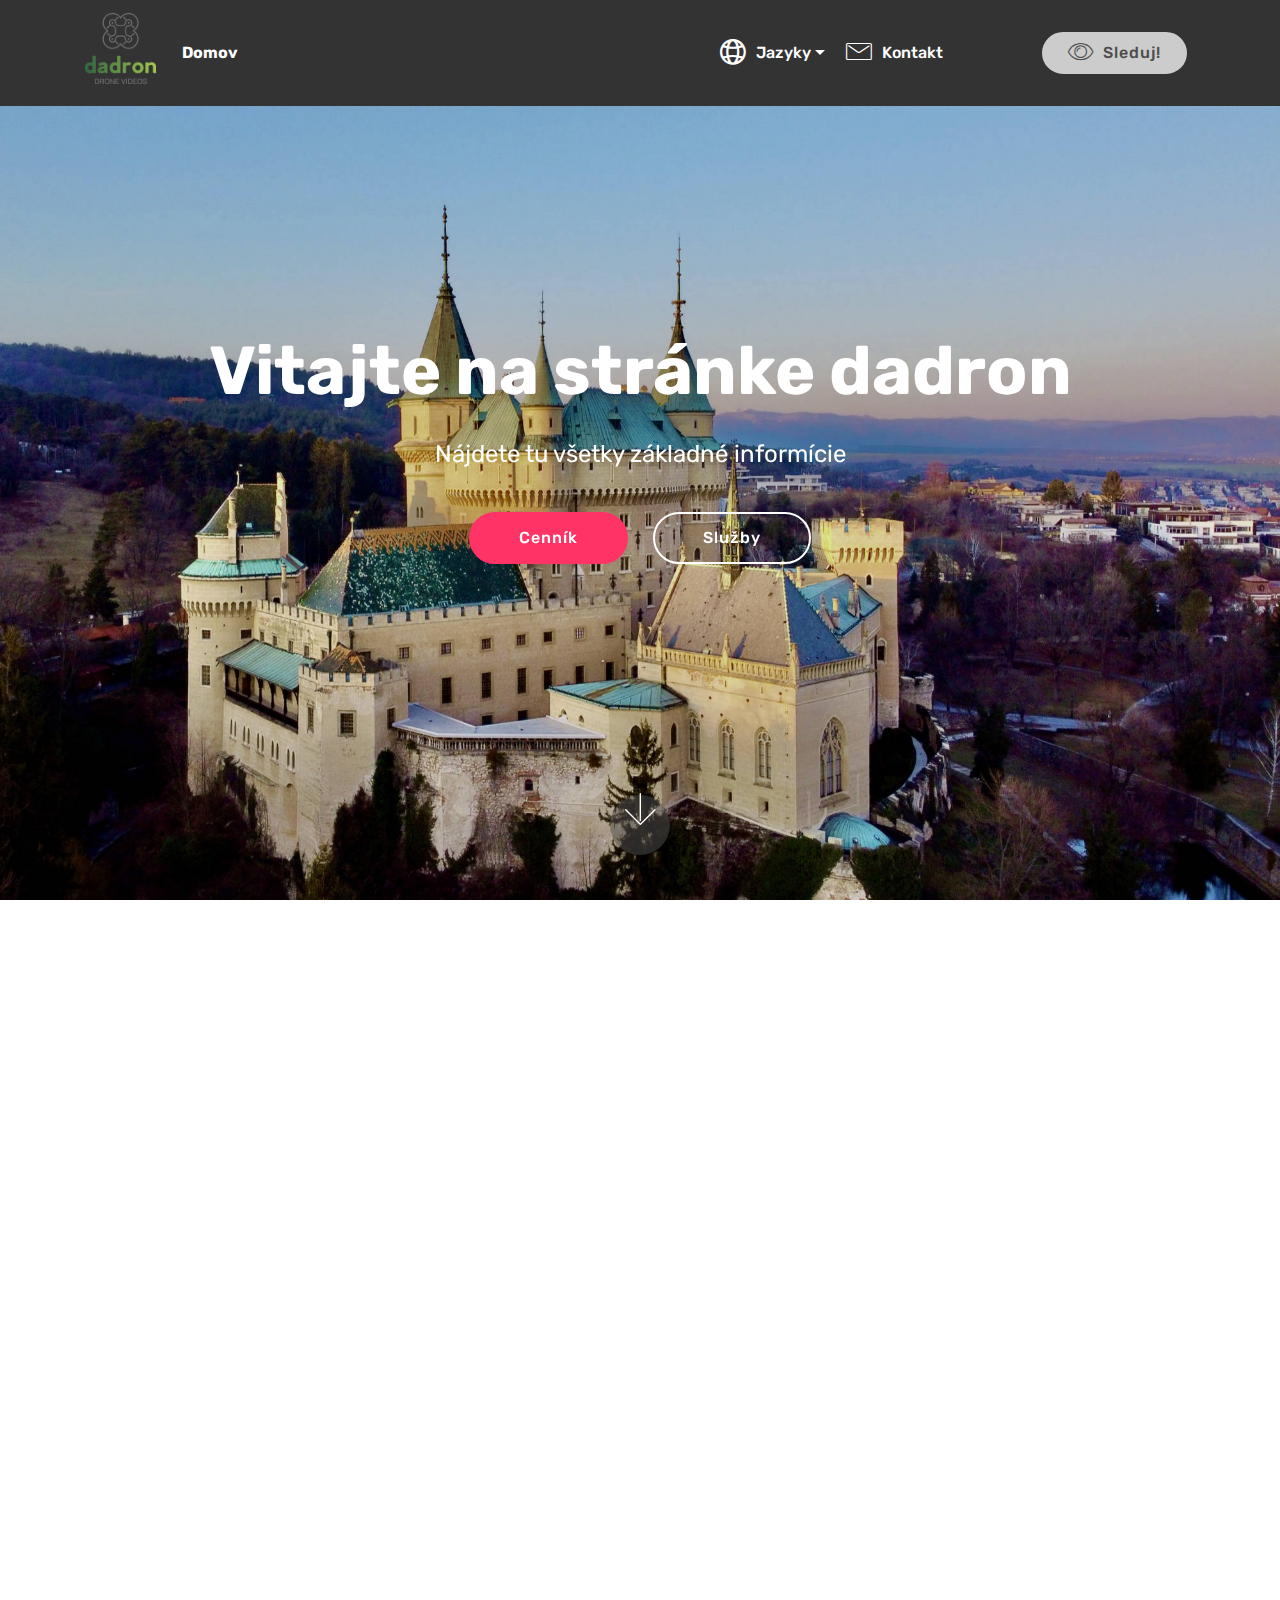
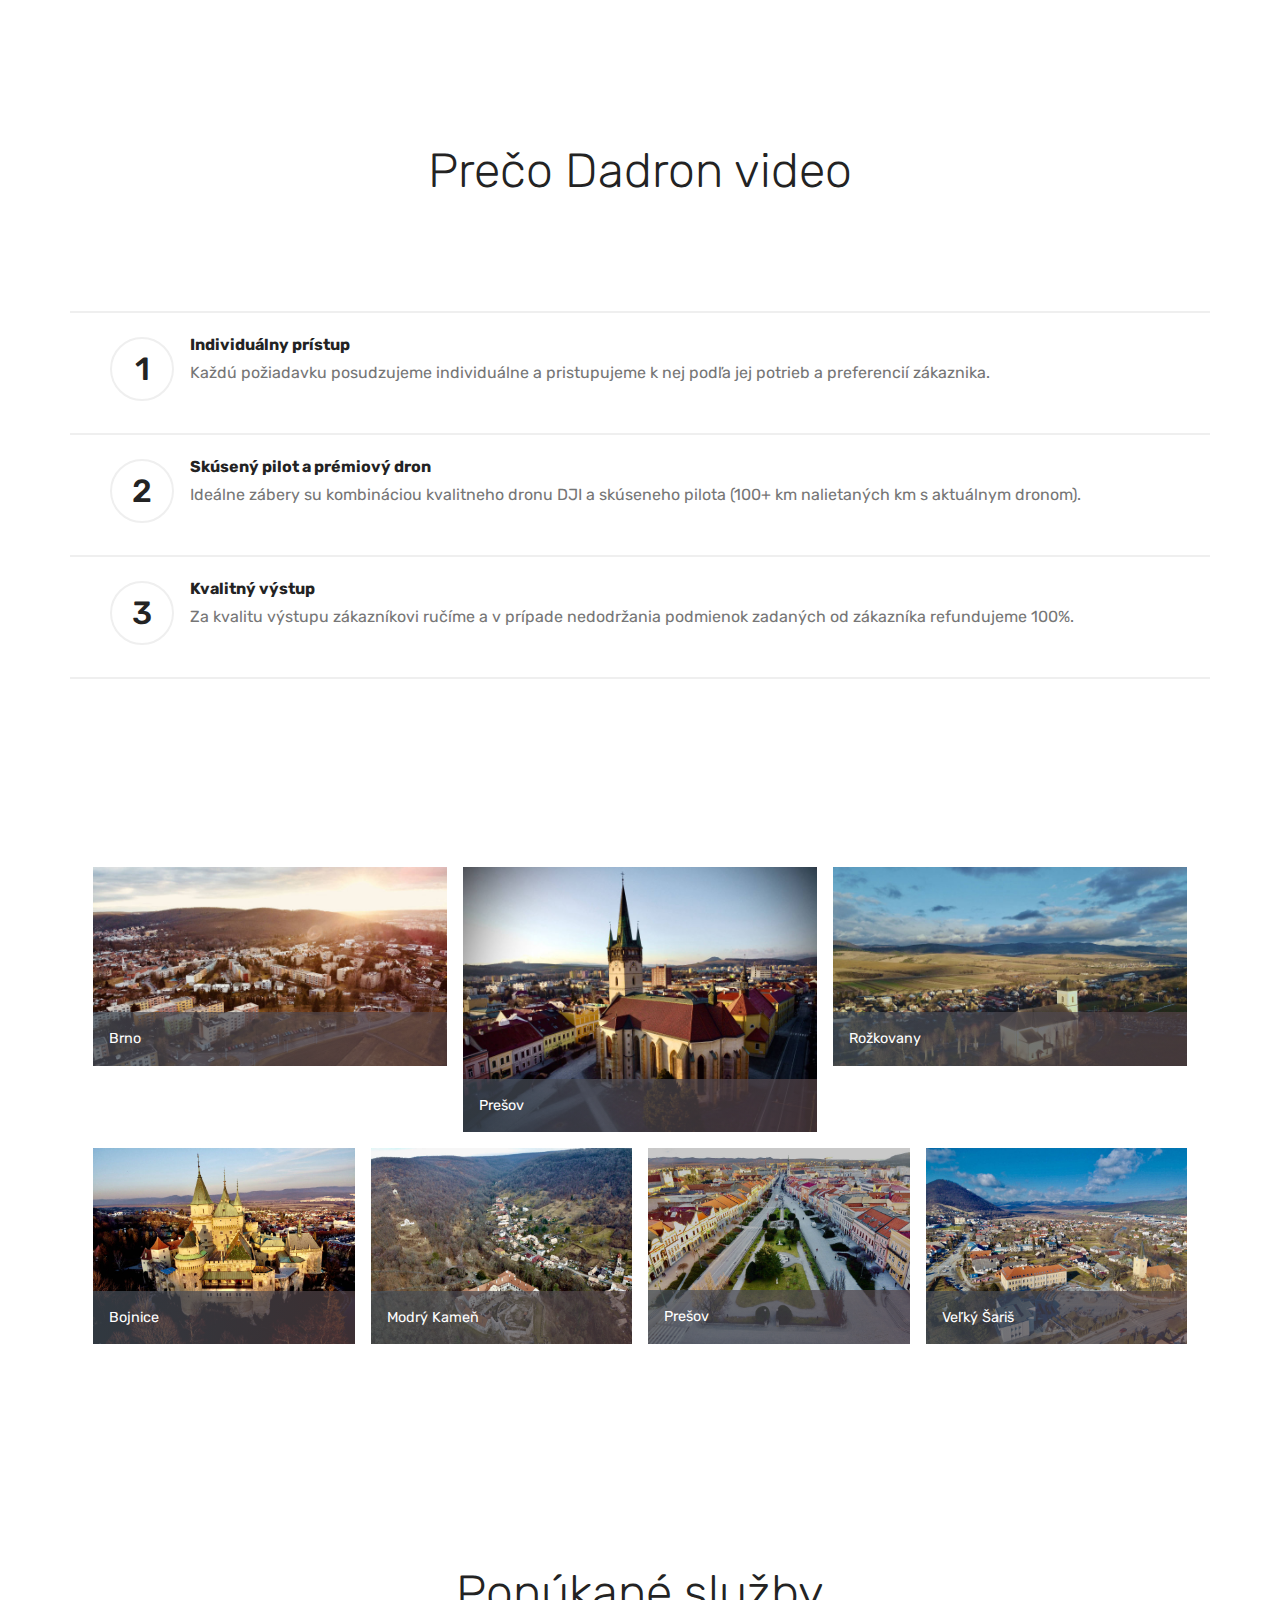
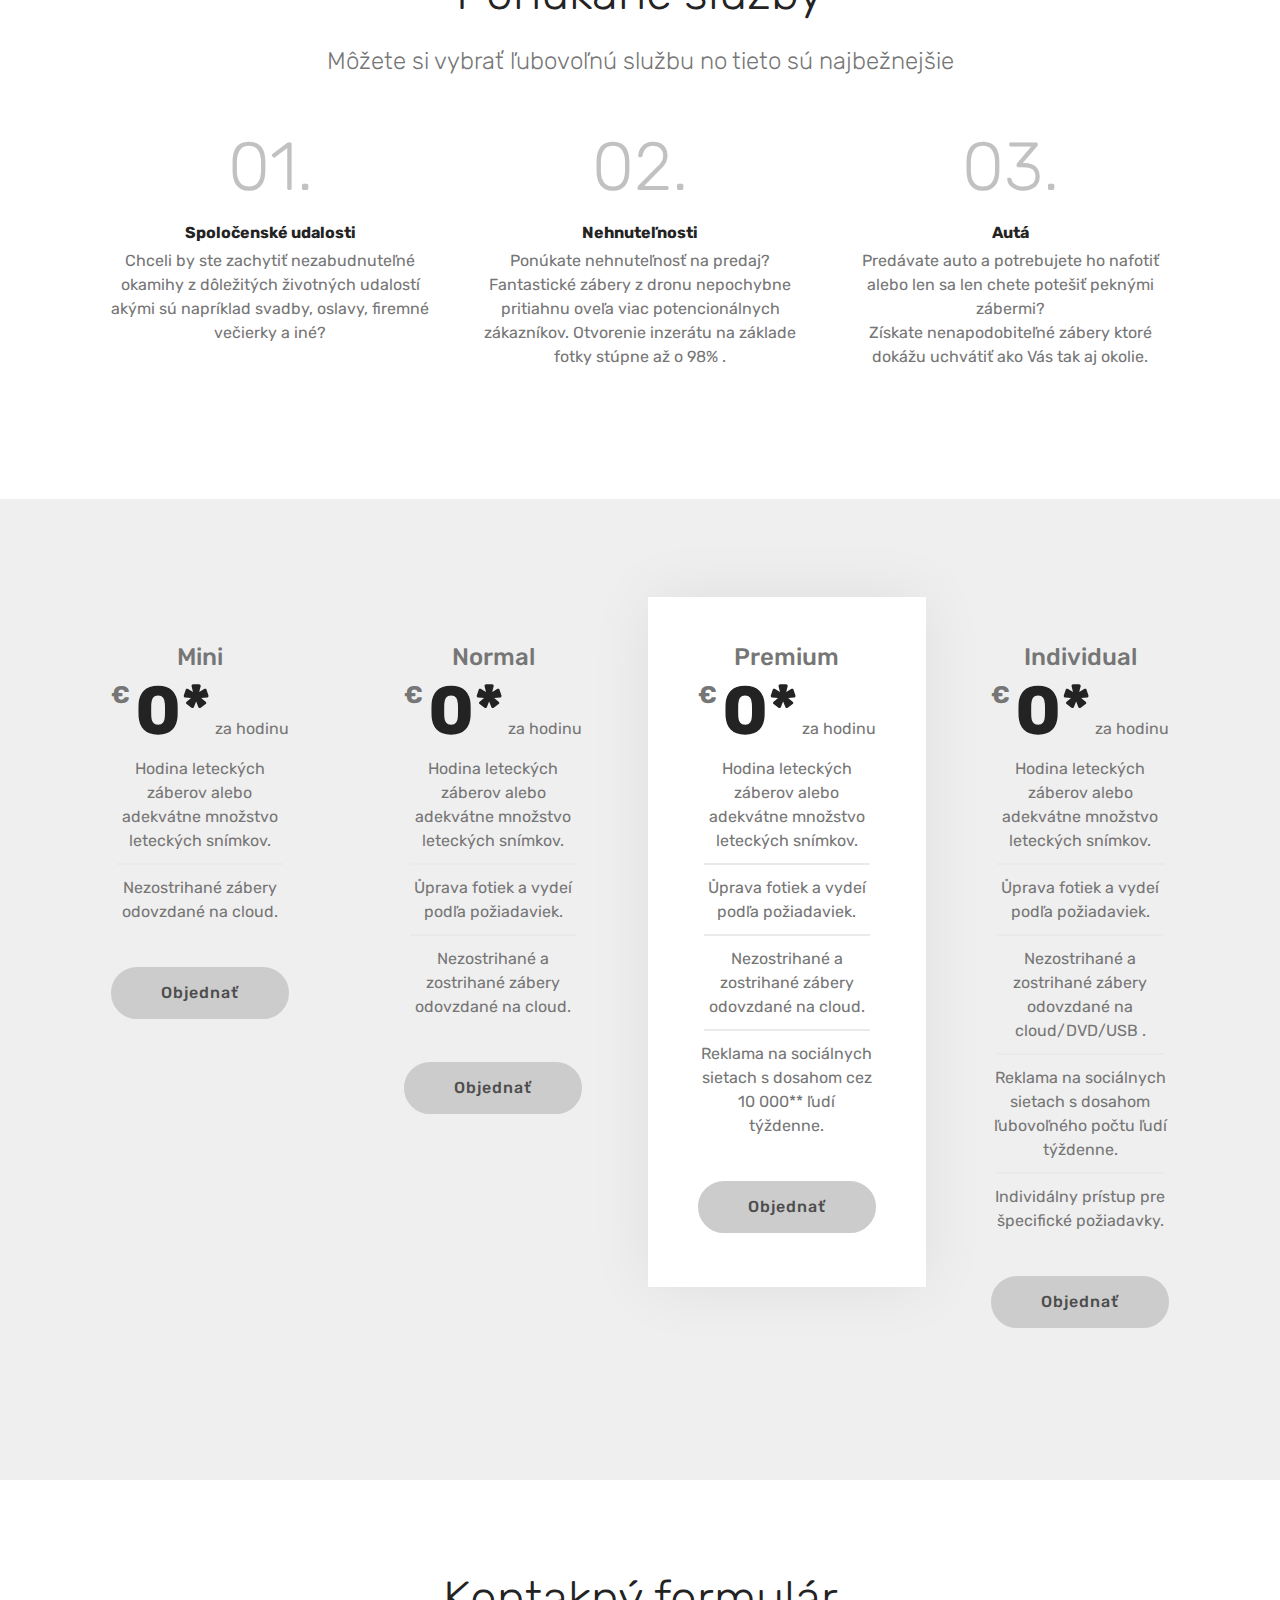
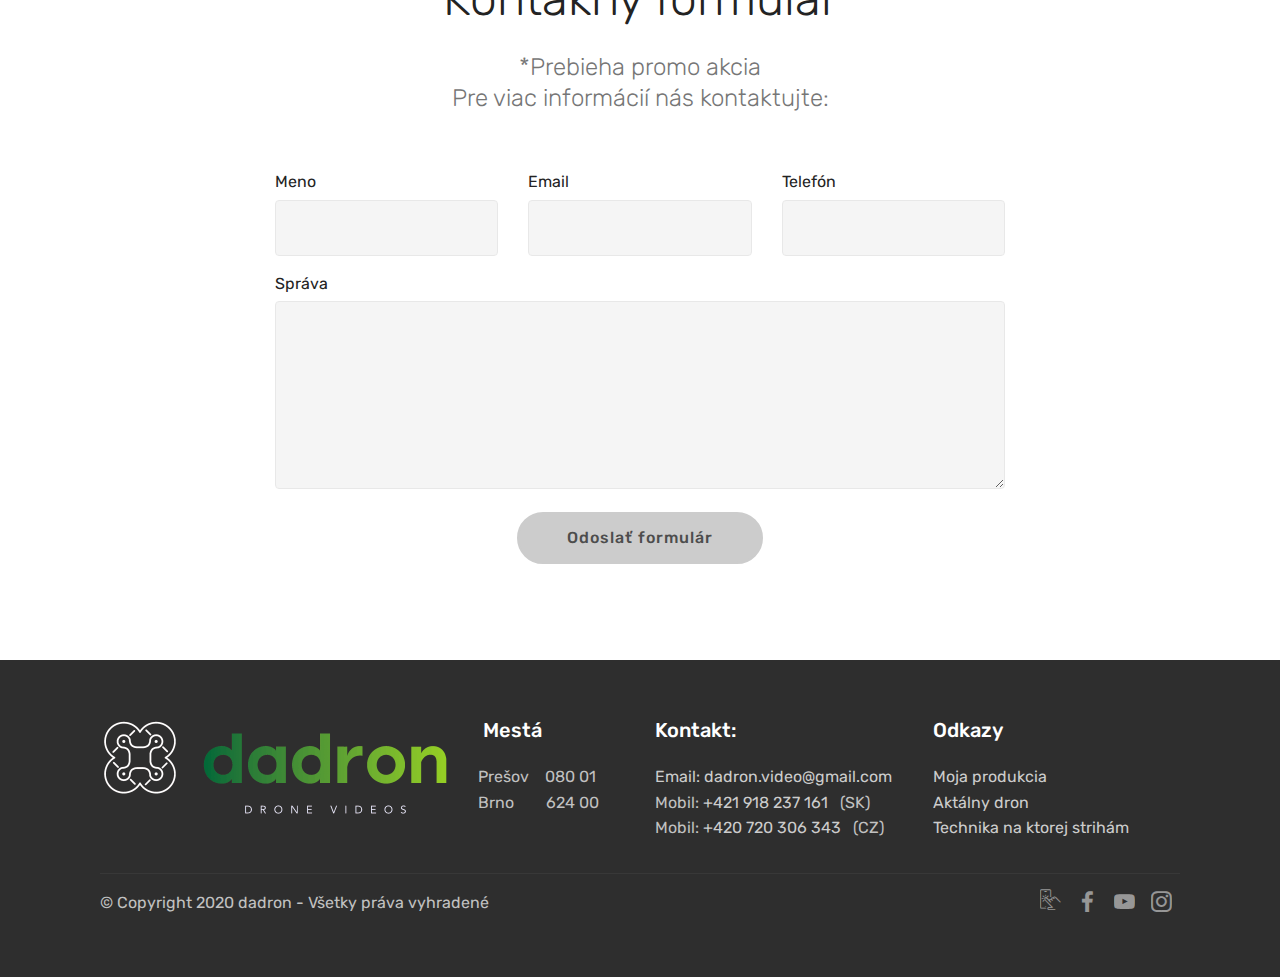
<file: sk/index.html>
<!DOCTYPE html>
<html  >
<head>
  <!-- Site made with Mobirise Website Builder v4.10.10, https://mobirise.com -->
  <meta charset="UTF-8">
  <meta http-equiv="X-UA-Compatible" content="IE=edge">
  <meta name="generator" content="Mobirise v4.10.10, mobirise.com">
  <meta name="viewport" content="width=device-width, initial-scale=1, minimum-scale=1">
  <link rel="shortcut icon" href="assets/images/output-onlinepngtools-10-122x122.png" type="image/x-icon">
  <meta name="description" content="Dadron video - zábery a informácie">
  
  <title>dadron sk</title>
  <link rel="preload" as="style" href="assets/web/assets/mobirise-icons/mobirise-icons.css">
<link rel="stylesheet" href="assets/web/assets/mobirise-icons/mobirise-icons.css">
  <link rel="preload" as="style" href="assets/web/assets/mobirise-icons2/mobirise2.css">
<link rel="stylesheet" href="assets/web/assets/mobirise-icons2/mobirise2.css">
  <link rel="preload" as="style" href="assets/bootstrap/css/bootstrap.min.css">
<link rel="stylesheet" href="assets/bootstrap/css/bootstrap.min.css">
  <link rel="preload" as="style" href="assets/bootstrap/css/bootstrap-grid.min.css">
<link rel="stylesheet" href="assets/bootstrap/css/bootstrap-grid.min.css">
  <link rel="preload" as="style" href="assets/bootstrap/css/bootstrap-reboot.min.css">
<link rel="stylesheet" href="assets/bootstrap/css/bootstrap-reboot.min.css">
  <link rel="stylesheet" href="assets/dropdown/css/style.css">
  <link rel="stylesheet" href="assets/socicon/css/styles.css">
  <link rel="stylesheet" href="assets/tether/tether.min.css">
  <link rel="stylesheet" href="assets/style.css">
  <link rel="stylesheet" href="assets/slick.css">
  <link rel="stylesheet" href="assets/theme/css/style.css">
  <link rel="stylesheet" href="assets/gallery/style.css">
  <link rel="preload" as="style" href="assets/mobirise/css/mbr-additional.css"><link rel="stylesheet" href="assets/mobirise/css/mbr-additional.css" type="text/css">
  
  
  
</head>
<body>
  <section class="menu cid-qTkzRZLJNu" once="menu" id="menu1-0">

    

    <nav class="navbar navbar-expand beta-menu navbar-dropdown align-items-center navbar-fixed-top navbar-toggleable-sm">
        <button class="navbar-toggler navbar-toggler-right" type="button" data-toggle="collapse" data-target="#navbarSupportedContent" aria-controls="navbarSupportedContent" aria-expanded="false" aria-label="Toggle navigation">
            <div class="hamburger">
                <span></span>
                <span></span>
                <span></span>
                <span></span>
            </div>
        </button>
        <div class="menu-logo">
            <div class="navbar-brand">
                <span class="navbar-logo">
                    <a href="#top">
                         <img src="assets/images/output-onlinepngtools-10-122x122.png" alt="Mobirise" title="" style="height: 5.6rem;">
                    </a>
                </span>
                <span class="navbar-caption-wrap"><a class="navbar-caption text-white display-4" href="#top">Domov</a></span>
            </div>
        </div>
        <div class="collapse navbar-collapse" id="navbarSupportedContent">
            <ul class="navbar-nav nav-dropdown" data-app-modern-menu="true"><li class="nav-item dropdown open">
                    <a class="nav-link link text-white dropdown-toggle display-4" href="index.html" data-toggle="dropdown-submenu" aria-expanded="true"><span class="mobi-mbri mobi-mbri-globe-2 mbr-iconfont mbr-iconfont-btn"></span>
                        
                        Jazyky</a><div class="dropdown-menu"><a class="text-white dropdown-item display-4" href="/en">English<br></a><a class="text-white dropdown-item display-4" href="/sk">Slovenčina<br></a><a class="text-white dropdown-item display-4" href="/cz">Čeština</a></div>
                </li>
                <li class="nav-item">
                    <a class="nav-link link text-white display-4" href="#bottom"><span class="mbri-letter mbr-iconfont mbr-iconfont-btn"></span>Kontakt &nbsp; &nbsp; &nbsp; &nbsp; &nbsp; &nbsp; &nbsp; &nbsp; &nbsp;&nbsp;</a>
                </li></ul>
            <div class="navbar-buttons mbr-section-btn"><a class="btn btn-sm btn-primary display-4" href="dadron_sk.html#video2-5"><span class="mbri-preview mbr-iconfont mbr-iconfont-btn"></span>
                    
                    Sleduj!</a></div>
        </div>
    </nav>
</section>

<section class="engine"><a href="https://mobirise.info/g">build a site</a></section><section class="cid-qTkA127IK8 mbr-fullscreen mbr-parallax-background" id="header2-1">

    

    

    <div class="container align-center">
        <div class="row justify-content-md-center">
            <div class="mbr-white col-md-10">
                <h1 class="mbr-section-title mbr-bold pb-3 mbr-fonts-style display-1">Vitajte na stránke dadron</h1>
                
                <p class="mbr-text pb-3 mbr-fonts-style display-5">Nájdete tu všetky základné informície</p>
                <div class="mbr-section-btn"><a class="btn btn-md btn-secondary display-4" href="dadron_beta.html#pricing-tables2-m">Cenník<br></a>
                    <a class="btn btn-md btn-white-outline display-4" href="dadron_beta.html#counters6-c">Služby</a></div>
            </div>
        </div>
    </div>
    <div class="mbr-arrow hidden-sm-down" aria-hidden="true">
        <a href="#next">
            <i class="mbri-down mbr-iconfont"></i>
        </a>
    </div>
</section>

<section class="cid-rRmXg1oRNO" id="video2-5">

    
    
    <figure class="mbr-figure align-center">
        <div class="video-block" style="width: 100%;">
            <div><iframe class="mbr-embedded-video" src="https://www.youtube.com/embed/KtMqSGEMowo?rel=0&amp;amp;showinfo=0&amp;autoplay=0&amp;loop=1&amp;playlist=KtMqSGEMowo" width="1280" height="720" frameborder="0" allowfullscreen></iframe></div>
        </div>
    </figure>
</section>

<div id="curator-feed-default-feed-layout">
    <style> .nazov {
        color: transparent;
        }
    <a class="nazov">Powered by Curator.io</a>
</style>    
</div>
<!-- The Javascript can be moved to the end of the html page before the </body> tag -->
<script type="text/javascript">
/* curator-feed-default-feed-layout */
(function(){
var i, e, d = document, s = "script";i = d.createElement("script");i.async = 1;
i.src = "https://cdn.curator.io/published/f1bf955b-a9b6-431a-95f7-d6d0c62a4a14.js";
e = d.getElementsByTagName(s)[0];e.parentNode.insertBefore(i, e);
})();
</script>

<section class="counters5 counters cid-rZlaLrCVE5" id="counters5-4">

    

    

    <div class="container pt-4 mt-2">
        <h2 class="mbr-section-title pb-3 align-center mbr-fonts-style display-2">Prečo Dadron video</h2>
        <h3 class="mbr-section-subtitle pb-5 align-center mbr-fonts-style display-5">&nbsp;</h3>
        <div class="row justify-content-center">
            <div class="cards-block">
                <div class="cards-container">
                    <div class="card px-3 align-left col-12">
                        <div class="panel-item p-4 d-flex">
                            <div class="card-img pr-3">
                                <h3 class="img-text d-flex align-items-center justify-content-center">
                                    1
                                </h3>
                            </div>
                            <div class="card-text">
                                <h4 class="mbr-content-title mbr-bold mbr-fonts-style display-7">Individuálny prístup</h4>
                                <p class="mbr-content-text mbr-fonts-style display-7">
                                    Každú požiadavku posudzujeme individuálne a pristupujeme k nej podľa jej potrieb a preferencií zákaznika.</p>
                            </div>
                        </div>
                    </div>
                    <div class="card px-3 align-left col-12">
                        <div class="panel-item p-4 d-flex">
                            <div class="card-img pr-3">
                                <h3 class="img-text d-flex align-items-center justify-content-center">
                                    2
                                </h3>
                            </div>
                            <div class="card-text">
                                <h4 class="mbr-content-title mbr-bold mbr-fonts-style display-7">Skúsený pilot a prémiový dron</h4>
                                <p class="mbr-content-text mbr-fonts-style display-7">Ideálne zábery su kombináciou kvalitneho dronu DJI a skúseneho pilota (100+ km nalietaných km s aktuálnym dronom).</p>
                            </div>
                        </div>
                    </div>
                    <div class="card px-3 align-left col-12">
                        <div class="panel-item p-4 d-flex">
                            <div class="card-img pr-3">
                                <h3 class="img-text d-flex align-items-center justify-content-center">
                                    3
                                </h3>
                            </div>
                            <div class="card-text">
                                <h4 class="mbr-content-title mbr-bold mbr-fonts-style display-7">Kvalitný výstup</h4>
                                <p class="mbr-content-text mbr-fonts-style display-7">Za kvalitu výstupu zákazníkovi ručíme a v prípade nedodržania podmienok zadaných od zákazníka refundujeme 100%.&nbsp;</p>
                            </div>
                        </div>
                    </div>
                    
                </div>
            </div>
        </div>
    </div>
</section>

<section class="mbr-gallery mbr-slider-carousel cid-rRmYlz7mMh" id="gallery4-7">

    

    <div class="container">
        <div><!-- Gallery --><div class="gallery-row"><div class="mbr-gallery-layout-default"><div><div class="row-first row justify-content-center m-0"><div class="mbr-gallery-item col-lg-4 col-md-4 col-sm-12 p-2" data-video-url="false"><div href="#lb-gallery4-7" data-slide-to="0" data-toggle="modal"><img src="assets/images/48a661f9-a81e-41d7-b6f1-275e3f5f98f5-1-201-a-2000x1125-800x450.jpg" alt="" title=""><span class="icon-focus"></span><span class="mbr-gallery-title mbr-fonts-style display-7">Brno</span></div></div><div class="mbr-gallery-item col-lg-4 col-md-4 col-sm-12 p-2" data-video-url="false"><div href="#lb-gallery4-7" data-slide-to="1" data-toggle="modal"><img src="assets/images/60556955-6b5d-4ccb-a449-b3ffbad14855-1-201-a-2000x1500-800x600.jpg" alt="" title=""><span class="icon-focus"></span><span class="mbr-gallery-title mbr-fonts-style display-7">Prešov</span></div></div><div class="mbr-gallery-item col-lg-4 col-md-4 col-sm-12 p-2" data-video-url="false"><div href="#lb-gallery4-7" data-slide-to="2" data-toggle="modal"><img src="assets/images/5e960bd0-dc55-43dc-9f6e-73e7095cc0ae-1-201-a-2000x1125-800x450.jpg" alt="" title=""><span class="icon-focus"></span><span class="mbr-gallery-title mbr-fonts-style display-7">Rožkovany</span></div></div></div><div class="row-second row justify-content-center m-0"><div class="mbr-gallery-item col-lg-3 col-md-6 col-sm-12 p-2" data-video-url="false"><div href="#lb-gallery4-7" data-slide-to="3" data-toggle="modal"><img src="assets/images/27ac72bc-c4bd-44e6-b6b5-83a66318642e-1-201-a-2000x1500-800x600.jpg" alt="" title=""><span class="icon-focus"></span><span class="mbr-gallery-title mbr-fonts-style display-7">Bojnice<br></span></div></div><div class="mbr-gallery-item col-lg-3 col-md-6 col-sm-12 p-2" data-video-url="false"><div href="#lb-gallery4-7" data-slide-to="4" data-toggle="modal"><img src="assets/images/4be244c8-8aff-4cd8-85a7-5615769561f3-1-201-a-2000x1500-800x600.jpg" alt="" title=""><span class="icon-focus"></span><span class="mbr-gallery-title mbr-fonts-style display-7">Modrý Kameň</span></div></div><div class="mbr-gallery-item col-lg-3 col-md-6 col-sm-12 p-2" data-video-url="false"><div href="#lb-gallery4-7" data-slide-to="5" data-toggle="modal"><img src="assets/images/7c4dfa35-e847-4ee0-8ad6-2fe7a1975cdb-1-201-a-2000x1494-800x598.jpg" alt="" title=""><span class="icon-focus"></span><span class="mbr-gallery-title mbr-fonts-style display-7">Prešov</span></div></div><div class="mbr-gallery-item col-lg-3 col-md-6 col-sm-12 p-2" data-video-url="false"><div href="#lb-gallery4-7" data-slide-to="6" data-toggle="modal"><img src="assets/images/013b01f9-9100-49ff-b583-b2f63701dcb4-1-201-a-2000x1500-800x600.jpg" alt="" title=""><span class="icon-focus"></span><span class="mbr-gallery-title mbr-fonts-style display-7">Veľký Šariš</span></div></div></div></div><div class="clearfix"></div></div></div><!-- Lightbox --><div data-app-prevent-settings="" class="mbr-slider modal fade carousel slide" tabindex="-1" data-keyboard="true" data-interval="false" id="lb-gallery4-7"><div class="modal-dialog"><div class="modal-content"><div class="modal-body"><div class="carousel-inner"><div class="carousel-item"><img src="assets/images/48a661f9-a81e-41d7-b6f1-275e3f5f98f5-1-201-a-2000x1125.jpg" alt="" title=""></div><div class="carousel-item"><img src="assets/images/60556955-6b5d-4ccb-a449-b3ffbad14855-1-201-a-2000x1500.jpg" alt="" title=""></div><div class="carousel-item"><img src="assets/images/5e960bd0-dc55-43dc-9f6e-73e7095cc0ae-1-201-a-2000x1125.jpg" alt="" title=""></div><div class="carousel-item"><img src="assets/images/27ac72bc-c4bd-44e6-b6b5-83a66318642e-1-201-a-2000x1500.jpg" alt="" title=""></div><div class="carousel-item"><img src="assets/images/4be244c8-8aff-4cd8-85a7-5615769561f3-1-201-a-2000x1500.jpg" alt="" title=""></div><div class="carousel-item"><img src="assets/images/7c4dfa35-e847-4ee0-8ad6-2fe7a1975cdb-1-201-a-2000x1494.jpg" alt="" title=""></div><div class="carousel-item active"><img src="assets/images/013b01f9-9100-49ff-b583-b2f63701dcb4-1-201-a-2000x1500.jpg" alt="" title=""></div><div class="carousel-item"><img src="assets/images/07d2e4a7-4599-4aca-930c-bbcb81b8ce05-1-201-a-1987x1598.jpg" alt="" title=""></div></div><a class="carousel-control carousel-control-prev" role="button" data-slide="prev" href="#lb-gallery4-7"><span class="mbri-left mbr-iconfont" aria-hidden="true"></span><span class="sr-only">Previous</span></a><a class="carousel-control carousel-control-next" role="button" data-slide="next" href="#lb-gallery4-7"><span class="mbri-right mbr-iconfont" aria-hidden="true"></span><span class="sr-only">Next</span></a><a class="close" href="#" role="button" data-dismiss="modal"><span class="sr-only">Close</span></a></div></div></div></div></div>
    </div>

</section>

<section class="counters6 counters cid-rRQ0rRmXDm" id="counters6-c">

    

    

    <div class="container pt-4 mt-2">
        <h2 class="mbr-section-title pb-3 align-center mbr-fonts-style display-2">Ponúkané služby</h2>
        <h3 class="mbr-section-subtitle pb-5 align-center mbr-fonts-style display-5">Môžete si vybrať ľubovoľnú službu no tieto sú najbežnejšie</h3>
        <div>
                <div class="cards-container">
                    <div class="card col-12 col-md-6 col-lg-4 pb-md-4">
                        <div class="panel-item align-center">
                            <div class="card-img pb-3">
                                <h3 class="img-text mbr-fonts-style display-1">01.</h3>
                            </div>
                            <div class="card-text">
                                <h4 class="mbr-content-title mbr-bold mbr-fonts-style display-7">Spoločenské udalosti</h4>
                                <p class="mbr-content-text mbr-fonts-style display-7">Chceli by ste zachytiť nezabudnuteľné okamihy z dôležitých životných udalostí akými sú napríklad svadby, oslavy, firemné večierky a iné?</p>
                            </div>
                        </div>
                    </div>
                    <div class="card col-12 col-md-6 col-lg-4 pb-md-4">
                        <div class="panel-item align-center">
                            <div class="card-img pb-3">
                                <h3 class="img-text mbr-fonts-style display-1">02.</h3>
                            </div>
                            <div class="card-text">
                                <h4 class="mbr-content-title mbr-bold mbr-fonts-style display-7">Nehnuteľnosti</h4>
                                <p class="mbr-content-text mbr-fonts-style display-7">Ponúkate nehnuteľnosť na predaj?<br>Fantastické zábery z dronu nepochybne pritiahnu oveľa viac potencionálnych zákazníkov. Otvorenie inzerátu na základe fotky stúpne až o 98% .</p>
                            </div>
                        </div>
                    </div>
                    <div class="card col-12 col-md-6 col-lg-4 last-child">
                        <div class="panel-item align-center">
                            <div class="card-img pb-3">
                                <h3 class="img-text mbr-fonts-style display-1">03.</h3>
                            </div>
                            <div class="card-text">
                                <h4 class="mbr-content-title mbr-bold mbr-fonts-style display-7">Autá</h4>
                                <p class="mbr-content-text mbr-fonts-style display-7">Predávate auto a potrebujete ho nafotiť alebo len sa len chete potešiť peknými zábermi?<br>Získate nenapodobiteľné zábery ktoré dokážu uchvátiť ako Vás tak aj okolie.</p>
                            </div>
                        </div>
                    </div>
                    
                </div>
            </div>
    </div>
</section>

<section class="pricing-table2 cid-rRTe6xXCw1" id="pricing-tables2-m">

    

    

    <div class="container">
        <div class="media-container-row">

            <div class="plan col-12 mx-2 my-2 justify-content-center col-lg-3">
                <div class="plan-header text-center pt-5">
                    <h3 class="plan-title mbr-fonts-style display-5">
                        Mini</h3>
                    <div class="plan-price">
                        <span class="price-value mbr-fonts-style display-5">
                            €                        </span>
                        <span class="price-figure mbr-fonts-style display-1">
                            0*</span>
                        <small class="price-term mbr-fonts-style display-7">za hodinu</small>
                    </div>
                </div>
                <div class="plan-body">
                    <div class="plan-list align-center">
                        <ul class="list-group list-group-flush mbr-fonts-style display-7">
                            <li class="list-group-item">
                                Hodina leteckých záberov alebo adekvátne množstvo leteckých snímkov.</li>
                            <li class="list-group-item">
                                Nezostrihané zábery odovzdané na cloud.</li>
                        </ul>
                    </div>
                    <div class="mbr-section-btn text-center py-4 pb-5"><a href="dadron_beta.html#form1-4" class="btn btn-primary display-4">Objednať</a></div>
                </div>
            </div>

            <div class="plan col-12 mx-2 my-2 justify-content-center col-lg-3">
                <div class="plan-header text-center pt-5">
                    <h3 class="plan-title mbr-fonts-style display-5">
                        Normal</h3>
                    <div class="plan-price">
                        <span class="price-value mbr-fonts-style display-5">
                            €                        </span>
                        <span class="price-figure mbr-fonts-style display-1">
                            0*</span>
                        <small class="price-term mbr-fonts-style display-7">za hodinu</small>
                    </div>
                </div>
                <div class="plan-body">
                    <div class="plan-list align-center">
                        <ul class="list-group list-group-flush mbr-fonts-style display-7">
                            <li class="list-group-item">Hodina leteckých záberov alebo adekvátne množstvo leteckých snímkov.</li>
                            <li class="list-group-item">Ůprava fotiek a vydeí podľa požiadaviek.</li>
                            <li class="list-group-item">Nezostrihané a zostrihané zábery odovzdané na cloud.</li>
                        </ul>
                    </div>
                    <div class="mbr-section-btn text-center py-4 pb-5"><a href="dadron_beta.html#form1-4" class="btn btn-primary display-4">Objednať</a></div>
                </div>
            </div>

            <div class="plan col-12 mx-2 my-2 justify-content-center favorite col-lg-3">
                <div class="plan-header text-center pt-5">
                    <h3 class="plan-title mbr-fonts-style display-5">
                        Premium
                    </h3>
                    <div class="plan-price">
                        <span class="price-value mbr-fonts-style display-5">
                            €                        </span>
                        <span class="price-figure mbr-fonts-style display-1">
                            0*</span>
                        <small class="price-term mbr-fonts-style display-7">za hodinu</small>
                    </div>
                </div>
                <div class="plan-body">
                    <div class="plan-list align-center">
                        <ul class="list-group list-group-flush mbr-fonts-style display-7">
                            <li class="list-group-item">Hodina leteckých záberov alebo adekvátne množstvo leteckých snímkov.</li>
                            <li class="list-group-item">Ůprava fotiek a vydeí podľa požiadaviek.</li>
                            <li class="list-group-item">Nezostrihané a zostrihané zábery odovzdané na cloud.</li>
                            <li class="list-group-item">
                                Reklama na sociálnych sietach s dosahom cez 10 000** ľudí týždenne.</li>
                        </ul>
                    </div>
                    <div class="mbr-section-btn text-center py-4 pb-5"><a href="dadron_beta.html#form1-4" class="btn btn-primary display-4">Objednať</a></div>
                </div>
            </div>

            <div class="plan col-12 mx-2 my-2 justify-content-center col-lg-3">
                <div class="plan-header text-center pt-5">
                    <h3 class="plan-title mbr-fonts-style display-5">
                        Individual</h3>
                    <div class="plan-price">
                        <span class="price-value mbr-fonts-style display-5">
                            €                        </span>
                        <span class="price-figure mbr-fonts-style display-1">
                            0*</span>
                        <small class="price-term mbr-fonts-style display-7">
                            za hodinu</small>
                    </div>
                </div>
                <div class="plan-body">
                    <div class="plan-list align-center">
                        <ul class="list-group list-group-flush mbr-fonts-style display-7">
                            <li class="list-group-item">Hodina leteckých záberov alebo adekvátne množstvo leteckých snímkov.</li>
                            <li class="list-group-item">Ůprava fotiek a vydeí podľa požiadaviek.</li>
                            <li class="list-group-item">Nezostrihané a zostrihané zábery odovzdané na cloud/DVD/USB .</li>
                            <li class="list-group-item">Reklama na sociálnych sietach s dosahom ľubovoľného počtu ľudí týždenne.</li>
                            <li class="list-group-item">
                                Individálny prístup pre špecifické požiadavky.</li>
                        </ul>
                    </div>
                    <div class="mbr-section-btn text-center py-4 pb-5"><a href="dadron_beta.html#form1-4" class="btn btn-primary display-4">Objednať</a></div>
                </div>
            </div>

        </div>
    </div>
</section>

<section class="mbr-section form1 cid-rRmU2d0Keq" id="form1-4">

    

    
    <div class="container">
        <div class="row justify-content-center">
            <div class="title col-12 col-lg-8">
                <h2 class="mbr-section-title align-center pb-3 mbr-fonts-style display-2">
                    Kontakný formulár</h2>
                <h3 class="mbr-section-subtitle align-center mbr-light pb-3 mbr-fonts-style display-5">*Prebieha promo akcia<br>Pre viac informácií nás kontaktujte:</h3>
            </div>
        </div>
    </div>
    <div class="container">
        <div class="row justify-content-center">
            <div class="media-container-column col-lg-8" data-form-type="formoid">
                <!---Formbuilder Form--->
                <form action="https://mobirise.com/" method="POST" class="mbr-form form-with-styler" data-form-title="Mobirise Form"><input type="hidden" name="email" data-form-email="true" value="DwMhi7J+6Kxc7enrPgShsBCw32pIe3+tNLh+DvLhsteLCQfjt5nHgxOJV21s7+W/h8s5i/RzRHOSw6xK3Fi0aq/hVJALUH1BBt0IZedjwJzofOpXav+2A3WJCggrhQzU">
                    <div class="row">
                        <div hidden="hidden" data-form-alert="" class="alert alert-success col-12">Thanks for filling out the form! I will reply as soon as it is possible.</div>
                        <div hidden="hidden" data-form-alert-danger="" class="alert alert-danger col-12">
                        </div>
                    </div>
                    <div class="dragArea row">
                        <div class="col-md-4  form-group" data-for="name">
                            <label for="name-form1-4" class="form-control-label mbr-fonts-style display-7">Meno</label>
                            <input type="text" name="name" data-form-field="Name" required="required" class="form-control display-7" id="name-form1-4">
                        </div>
                        <div class="col-md-4  form-group" data-for="email">
                            <label for="email-form1-4" class="form-control-label mbr-fonts-style display-7">Email</label>
                            <input type="email" name="email" data-form-field="Email" required="required" class="form-control display-7" id="email-form1-4">
                        </div>
                        <div data-for="phone" class="col-md-4  form-group">
                            <label for="phone-form1-4" class="form-control-label mbr-fonts-style display-7">Telefón</label>
                            <input type="tel" name="phone" data-form-field="Phone" class="form-control display-7" id="phone-form1-4">
                        </div>
                        <div data-for="message" class="col-md-12 form-group">
                            <label for="message-form1-4" class="form-control-label mbr-fonts-style display-7">Správa</label>
                            <textarea name="message" data-form-field="Message" class="form-control display-7" id="message-form1-4"></textarea>
                        </div>
                        <div class="col-md-12 input-group-btn align-center"><button type="submit" class="btn btn-primary btn-form display-4">Odoslať formulár</button></div>
                    </div>
                </form><!---Formbuilder Form--->
            </div>
        </div>
    </div>
</section>

<section class="cid-qTkAaeaxX5 mbr-reveal" id="footer1-2">

    

    

    <div class="container">
        <div class="media-container-row content text-white">
            <div class="col-12 col-md-3">
                <div class="media-wrap">
                    
                        <img src="assets/images/output-onlinepngtools-17-698x192.png" alt="Mobirise" title="">
                    
                </div>
            </div>
            <div class="col-12 col-md-3 mbr-fonts-style display-7">
                <h5 class="pb-3">&nbsp; &nbsp; &nbsp; &nbsp; &nbsp; &nbsp; &nbsp; &nbsp; &nbsp; &nbsp; &nbsp;Mestá</h5>
                <p class="mbr-text">&nbsp; &nbsp; &nbsp; &nbsp; &nbsp; &nbsp; &nbsp; &nbsp; &nbsp; &nbsp; &nbsp; &nbsp; &nbsp;Prešov &nbsp; &nbsp;080 01<br>&nbsp; &nbsp; &nbsp; &nbsp; &nbsp; &nbsp; &nbsp; &nbsp; &nbsp; &nbsp; &nbsp; &nbsp; &nbsp;Brno &nbsp; &nbsp; &nbsp; &nbsp;624 00</p>
            </div>
            <div class="col-12 col-md-3 mbr-fonts-style display-7">
                <h5 class="pb-3">
                    Kontakt:</h5>
                <p class="mbr-text">
                    <a href="mailto:dadron.video@gmail.com" class="text-warning">Email: dadron.video@gmail.com
</a>                    <br>Mobil: <a href="tel:+421 918 237 161 ">+421 918 237 161 </a>&nbsp; (SK) &nbsp; &nbsp; &nbsp; Mobil: <a href="tel:+420 720 306 343">+420 720 306 343</a> &nbsp; (CZ) &nbsp;</p>
            </div>
            <div class="col-12 col-md-3 mbr-fonts-style display-7">
                <h5 class="pb-3">
                    Odkazy</h5>
                <p class="mbr-text"><a href="dadron_beta.html#gallery4-7">Moja produkcia</a><a href="https://is.muni.cz/auth/osoba/485652" class="text-warning">&nbsp;</a><br><a href="https://store.dji.com/guides/mavic-mini-hands-on-review/" target="_blank">Aktálny dron</a><br><a href="https://www.apple.com/macbook-pro-13/" target="_blank">Technika na ktorej strihám</a></p>
            </div>
        </div>
        <div class="footer-lower">
            <div class="media-container-row">
                <div class="col-sm-12">
                    <hr>
                </div>
            </div>
            <div class="media-container-row mbr-white">
                <div class="col-sm-6 copyright">
                    <p class="mbr-text mbr-fonts-style display-7">
                        © Copyright 2020 dadron - Všetky práva vyhradené</p>
                </div>
                <div class="col-md-6">
                    <div class="social-list align-right">
                        <div class="soc-item">
                            <a href="#bottom" target="_blank">
                                <span class="mbr-iconfont mbr-iconfont-social mbri-touch"></span>
                            </a>
                        </div>
                        <div class="soc-item">
                            <a href="https://www.facebook.com/Dadron_video-104496791119777/" target="_blank">
                                <span class="mbr-iconfont mbr-iconfont-social socicon-facebook socicon"></span>
                            </a>
                        </div>
                        <div class="soc-item">
                            <a href="https://www.youtube.com/channel/UCvOIQyPfqTRUPdIc0R2FeaQ?view_as=subscriber" target="_blank">
                                <span class="mbr-iconfont mbr-iconfont-social socicon-youtube socicon"></span>
                            </a>
                        </div>
                        <div class="soc-item">
                            <a href="https://www.instagram.com/dadron_video/" target="_blank">
                                <span class="mbr-iconfont mbr-iconfont-social socicon-instagram socicon"></span>
                            </a>
                        </div>
                        
                        
                    </div>
                </div>
            </div>
        </div>
    </div>
</section>


  <script src="assets/popper/popper.min.js"></script>
  <script src="assets/web/assets/jquery/jquery.min.js"></script>
  <script src="assets/bootstrap/js/bootstrap.min.js"></script>
  <script async src="assets/viewportchecker/jquery.viewportchecker.js"></script>
  <script async src="assets/touchswipe/jquery.touch-swipe.min.js"></script>
  <script async src="assets/parallax/jarallax.min.js"></script>
  <script async src="assets/vimeoplayer/jquery.mb.vimeo_player.js"></script>
  <script async src="assets/masonry/masonry.pkgd.min.js"></script>
  <script async src="assets/imagesloaded/imagesloaded.pkgd.min.js"></script>
  <script async src="assets/dropdown/js/nav-dropdown.js"></script>
  <script async src="assets/dropdown/js/navbar-dropdown.js"></script>
  <script async src="assets/smoothscroll/smooth-scroll.js"></script>
  <script async src="assets/bootstrapcarouselswipe/bootstrap-carousel-swipe.js"></script>
  <script async src="assets/tether/tether.min.js"></script>
  <script async src="assets/index.js"></script>
  <script async src="assets/slick.min.js"></script>
  <script async src="assets/theme/js/script.js"></script>
  <script async src="assets/slidervideo/script.js"></script>
  <script async src="assets/gallery/player.min.js"></script>
  <script async src="assets/gallery/script.js"></script>
  <script async src="assets/formoid/formoid.min.js"></script>
  
  
</body>
</html>
</file>
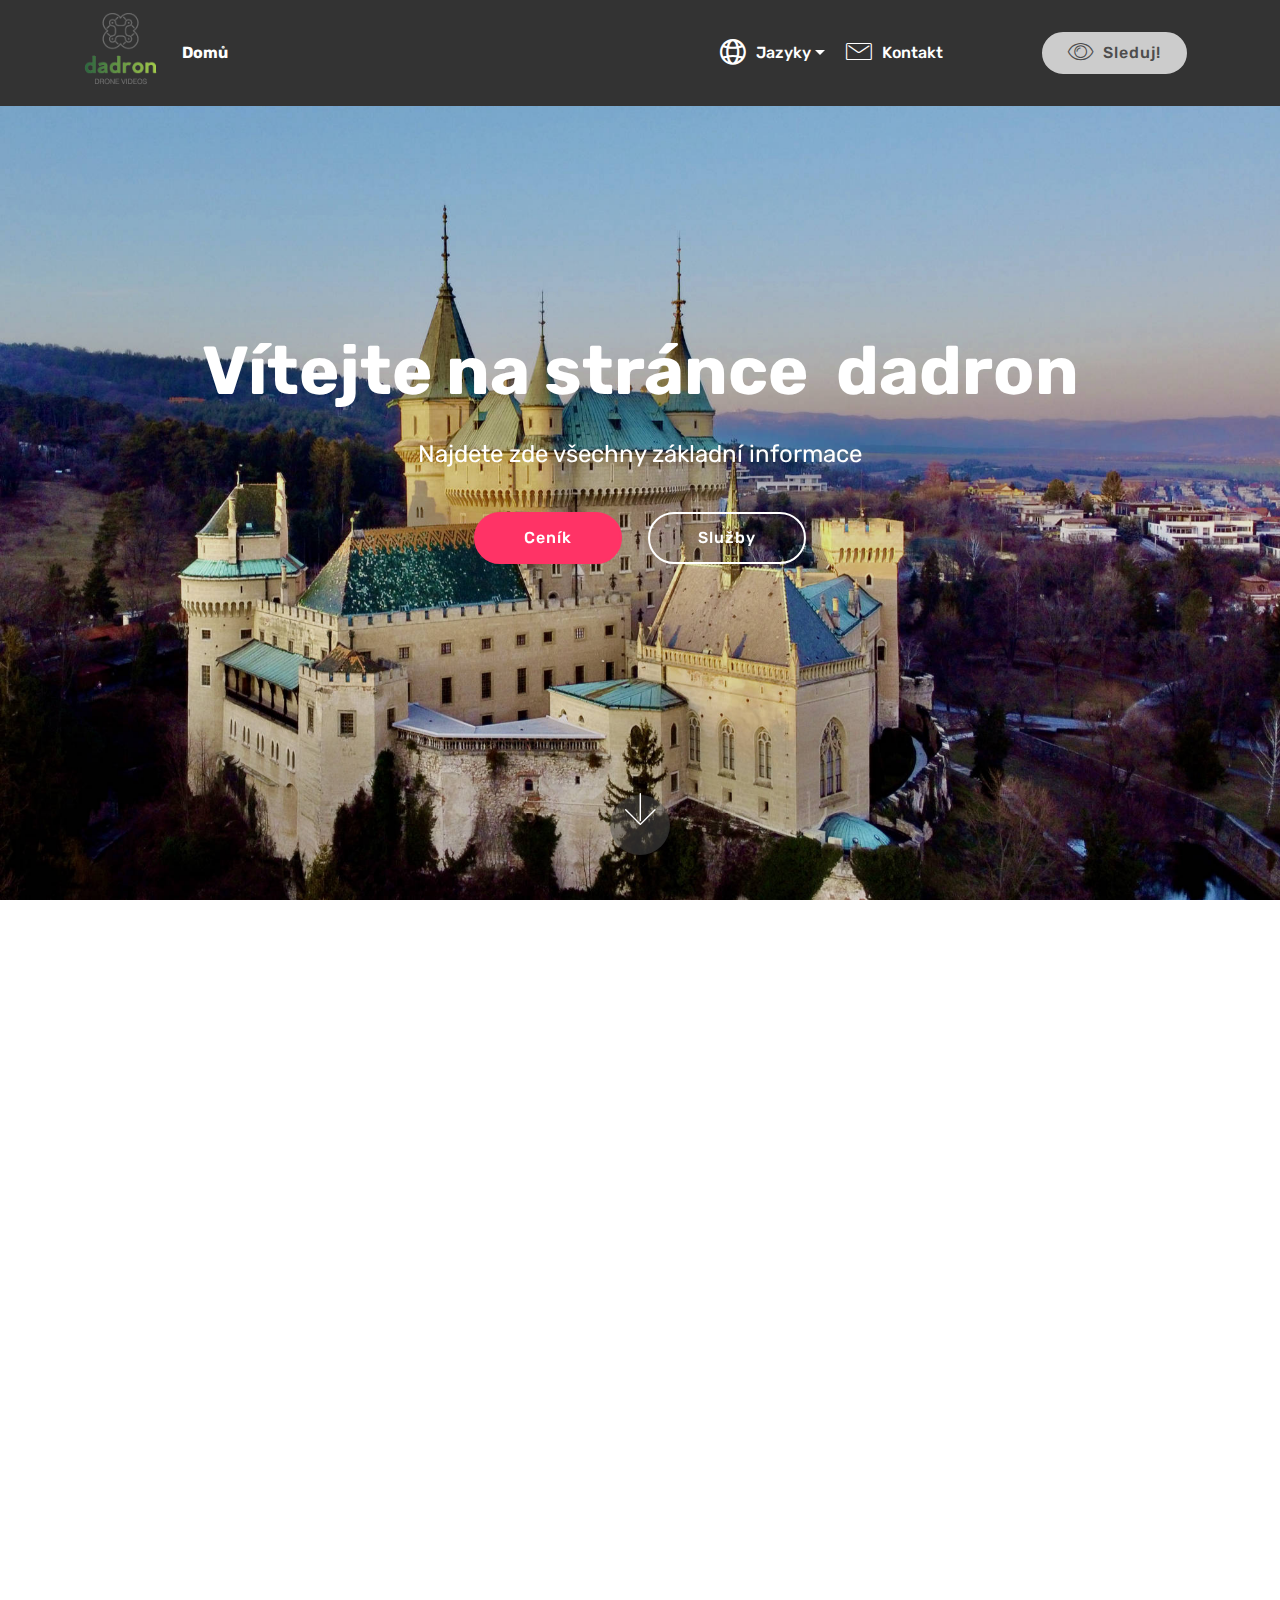
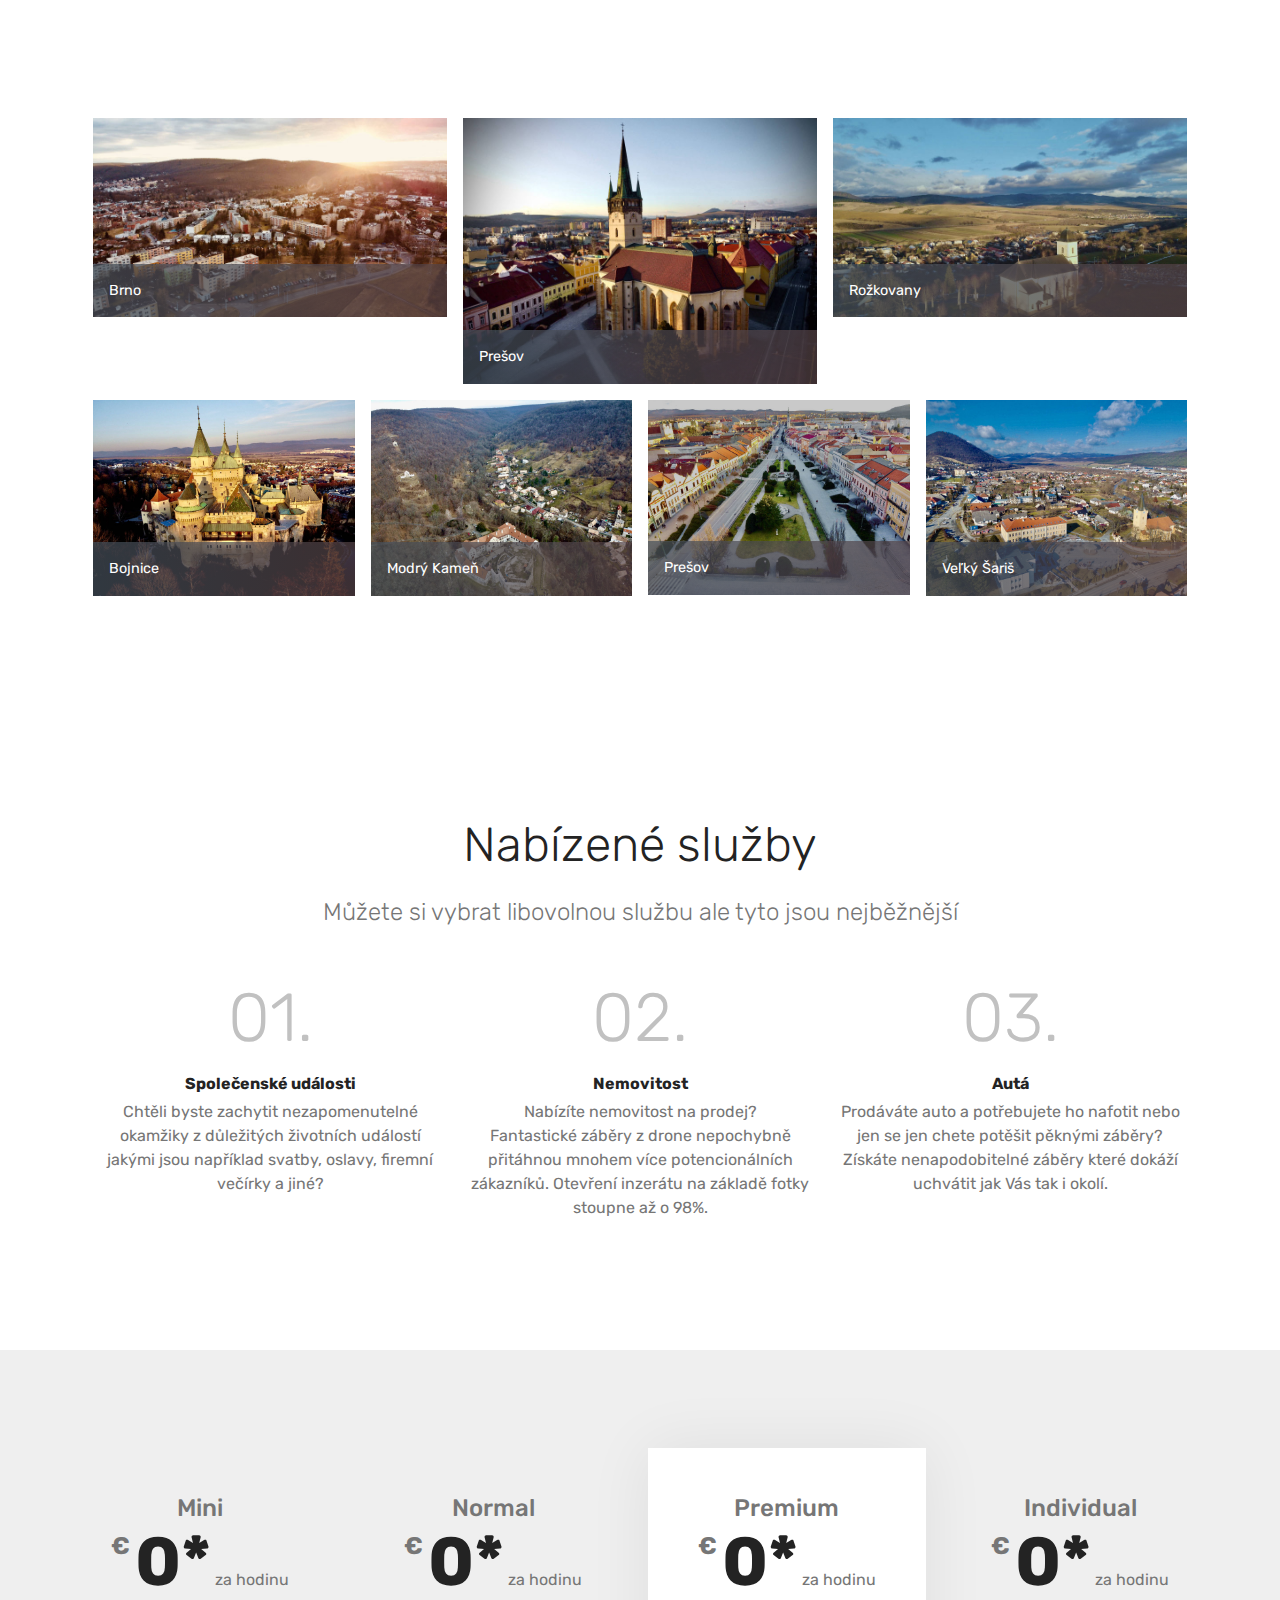
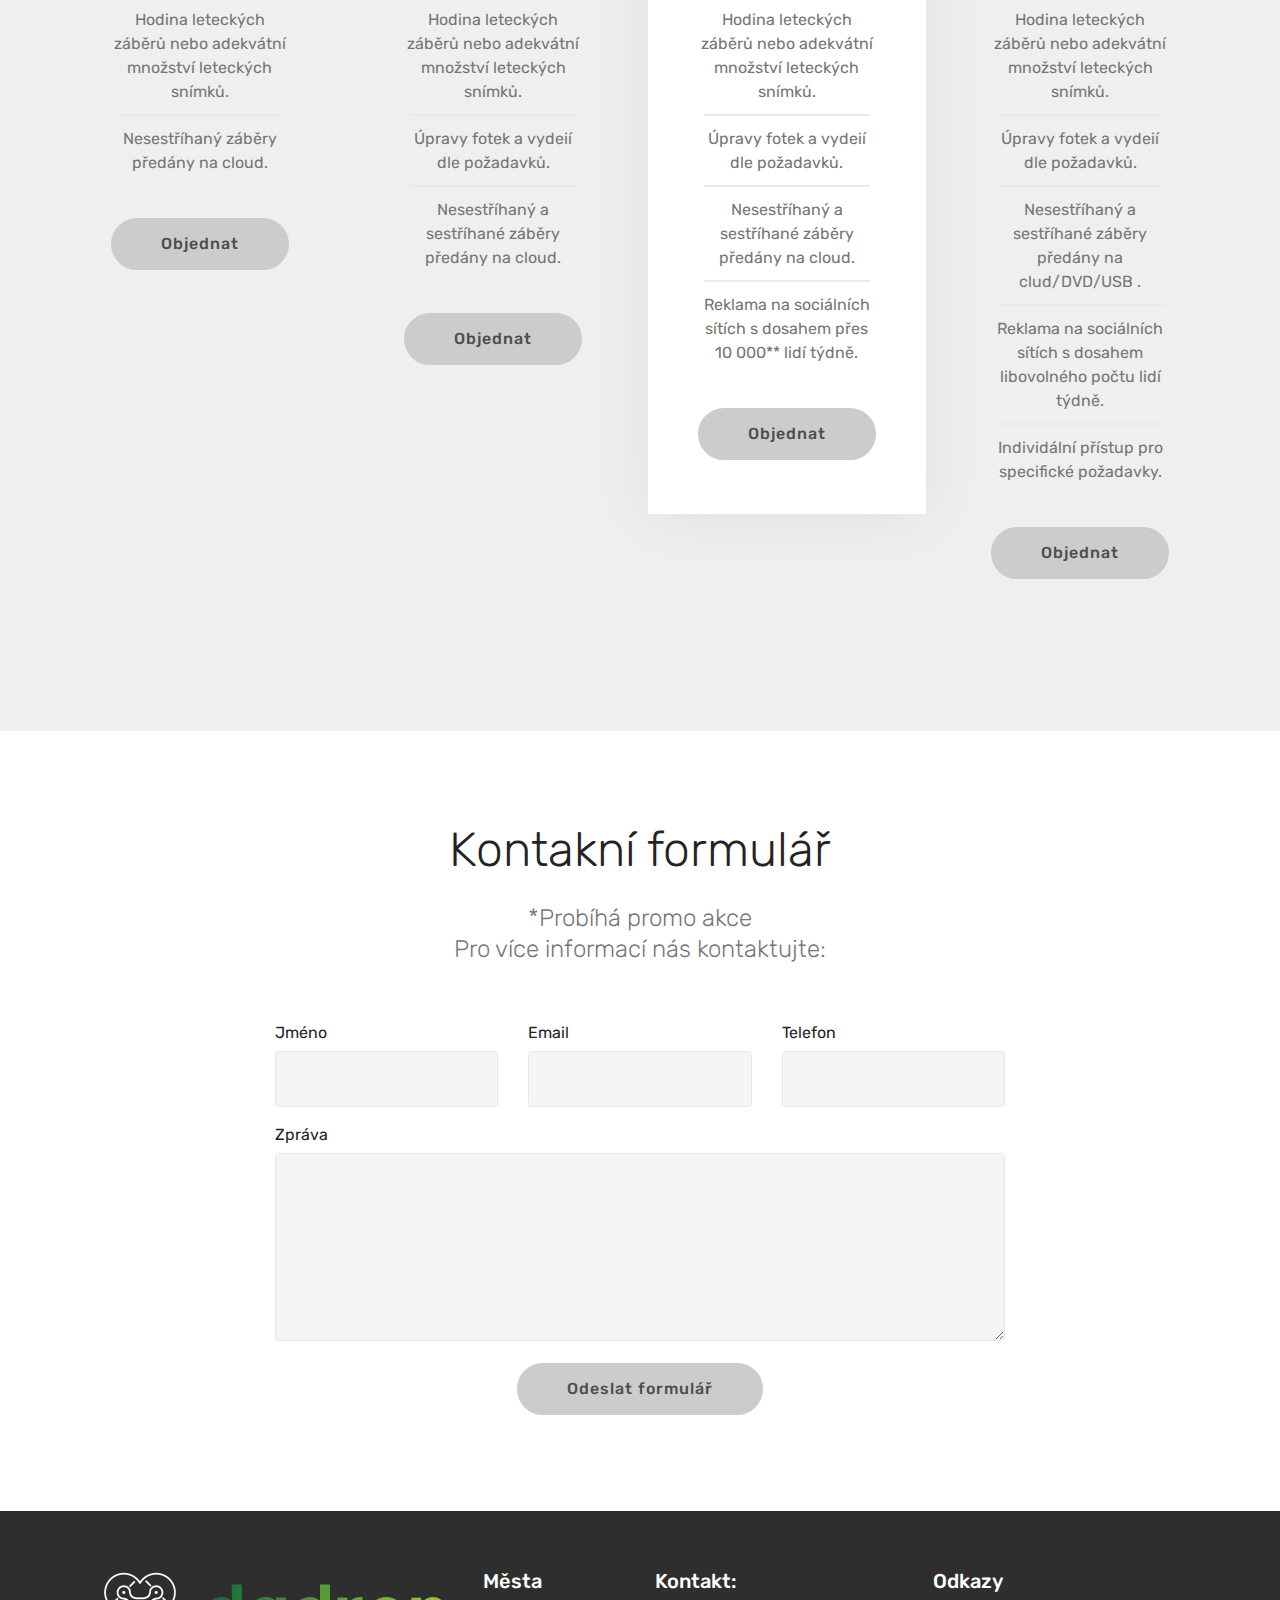
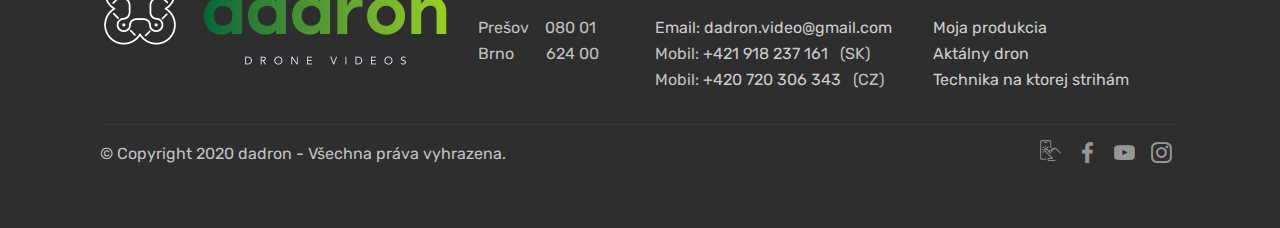
<file: old.html>
<!DOCTYPE html>
<html  >
<head>
  <!-- Site made with Mobirise Website Builder v4.10.10, https://mobirise.com -->
  <meta charset="UTF-8">
  <meta http-equiv="X-UA-Compatible" content="IE=edge">
  <meta name="generator" content="Mobirise v4.10.10, mobirise.com">
  <meta name="viewport" content="width=device-width, initial-scale=1, minimum-scale=1">
  <link rel="shortcut icon" href="assets/images/output-onlinepngtools-10-122x122.png" type="image/x-icon">
  <meta name="description" content="">
  
  <title>dadron_cz</title>
  <link rel="preload" as="style" href="assets/web/assets/mobirise-icons2/mobirise2.css">
<link rel="stylesheet" href="assets/web/assets/mobirise-icons2/mobirise2.css">
  <link rel="preload" as="style" href="assets/web/assets/mobirise-icons/mobirise-icons.css">
<link rel="stylesheet" href="assets/web/assets/mobirise-icons/mobirise-icons.css">
  <link rel="preload" as="style" href="assets/bootstrap/css/bootstrap.min.css">
<link rel="stylesheet" href="assets/bootstrap/css/bootstrap.min.css">
  <link rel="preload" as="style" href="assets/bootstrap/css/bootstrap-grid.min.css">
<link rel="stylesheet" href="assets/bootstrap/css/bootstrap-grid.min.css">
  <link rel="preload" as="style" href="assets/bootstrap/css/bootstrap-reboot.min.css">
<link rel="stylesheet" href="assets/bootstrap/css/bootstrap-reboot.min.css">
  <link rel="stylesheet" href="assets/dropdown/css/style.css">
  <link rel="stylesheet" href="assets/tether/tether.min.css">
  <link rel="stylesheet" href="assets/socicon/css/styles.css">
  <link rel="stylesheet" href="assets/theme/css/style.css">
  <link rel="stylesheet" href="assets/gallery/style.css">
  <link rel="preload" as="style" href="assets/mobirise/css/mbr-additional.css"><link rel="stylesheet" href="assets/mobirise/css/mbr-additional.css" type="text/css">
  
  
  
</head>
<body>
  <section class="menu cid-rRTkswteS2" once="menu" id="menu1-n">

    

    <nav class="navbar navbar-expand beta-menu navbar-dropdown align-items-center navbar-fixed-top navbar-toggleable-sm">
        <button class="navbar-toggler navbar-toggler-right" type="button" data-toggle="collapse" data-target="#navbarSupportedContent" aria-controls="navbarSupportedContent" aria-expanded="false" aria-label="Toggle navigation">
            <div class="hamburger">
                <span></span>
                <span></span>
                <span></span>
                <span></span>
            </div>
        </button>
        <div class="menu-logo">
            <div class="navbar-brand">
                <span class="navbar-logo">
                    <a href="#top">
                         <img src="assets/images/output-onlinepngtools-10-122x122.png" alt="Mobirise" title="" style="height: 5.6rem;">
                    </a>
                </span>
                <span class="navbar-caption-wrap"><a class="navbar-caption text-white display-4" href="#top">Domů</a></span>
            </div>
        </div>
        <div class="collapse navbar-collapse" id="navbarSupportedContent">
            <ul class="navbar-nav nav-dropdown" data-app-modern-menu="true"><li class="nav-item dropdown open">
                    <a class="nav-link link text-white dropdown-toggle display-4" href="index.html" data-toggle="dropdown-submenu" aria-expanded="true"><span class="mobi-mbri mobi-mbri-globe-2 mbr-iconfont mbr-iconfont-btn"></span>
                        
                        Jazyky</a><div class="dropdown-menu"><a class="text-white dropdown-item display-4" href="/en">English<br></a><a class="text-white dropdown-item display-4" href="/sk">Slovenčina<br></a><a class="text-white dropdown-item display-4" href="/cz">Čeština</a></div>
                </li>
                <li class="nav-item">
                    <a class="nav-link link text-white display-4" href="#bottom"><span class="mbri-letter mbr-iconfont mbr-iconfont-btn"></span>Kontakt &nbsp; &nbsp; &nbsp; &nbsp; &nbsp; &nbsp; &nbsp; &nbsp; &nbsp;&nbsp;</a>
                </li></ul>
            <div class="navbar-buttons mbr-section-btn"><a class="btn btn-sm btn-primary display-4" href="dadron_cz.html#video2-p"><span class="mbri-preview mbr-iconfont mbr-iconfont-btn"></span>
                    
                    Sleduj!</a></div>
        </div>
    </nav>
</section>

<section class="engine"><a href="https://mobirise.info/p">website templates free download</a></section><section class="cid-rRTksxp6lI mbr-fullscreen mbr-parallax-background" id="header2-o">

    

    

    <div class="container align-center">
        <div class="row justify-content-md-center">
            <div class="mbr-white col-md-10">
                <h1 class="mbr-section-title mbr-bold pb-3 mbr-fonts-style display-1">Vítejte na stránce &nbsp;dadron</h1>
                
                <p class="mbr-text pb-3 mbr-fonts-style display-5">Najdete zde všechny základní informace</p>
                <div class="mbr-section-btn"><a class="btn btn-md btn-secondary display-4" href="dadron_cz.html#pricing-tables2-s">Ceník<br></a>
                    <a class="btn btn-md btn-white-outline display-4" href="dadron_cz.html#counters6-r">Služby</a></div>
            </div>
        </div>
    </div>
    <div class="mbr-arrow hidden-sm-down" aria-hidden="true">
        <a href="#next">
            <i class="mbri-down mbr-iconfont"></i>
        </a>
    </div>
</section>

<section class="cid-rRTksy26sY" id="video2-p">

    
    
    <figure class="mbr-figure align-center">
        <div class="video-block" style="width: 100%;">
            <div><iframe class="mbr-embedded-video" src="https://www.youtube.com/embed/KtMqSGEMowo?rel=0&amp;amp;showinfo=0&amp;autoplay=0&amp;loop=1&amp;playlist=KtMqSGEMowo" width="1280" height="720" frameborder="0" allowfullscreen></iframe></div>
        </div>
    </figure>
</section>

<section class="mbr-gallery mbr-slider-carousel cid-rRTksyrbKU" id="gallery4-q">

    

    <div class="container">
        <div><!-- Gallery --><div class="gallery-row"><div class="mbr-gallery-layout-default"><div><div class="row-first row justify-content-center m-0"><div class="mbr-gallery-item col-lg-4 col-md-4 col-sm-12 p-2" data-video-url="false"><div href="#lb-gallery4-q" data-slide-to="0" data-toggle="modal"><img src="assets/images/48a661f9-a81e-41d7-b6f1-275e3f5f98f5-1-201-a-2000x1125-800x450.jpg" alt="" title=""><span class="icon-focus"></span><span class="mbr-gallery-title mbr-fonts-style display-7">Brno</span></div></div><div class="mbr-gallery-item col-lg-4 col-md-4 col-sm-12 p-2" data-video-url="false"><div href="#lb-gallery4-q" data-slide-to="1" data-toggle="modal"><img src="assets/images/60556955-6b5d-4ccb-a449-b3ffbad14855-1-201-a-2000x1500-800x600.jpg" alt="" title=""><span class="icon-focus"></span><span class="mbr-gallery-title mbr-fonts-style display-7">Prešov</span></div></div><div class="mbr-gallery-item col-lg-4 col-md-4 col-sm-12 p-2" data-video-url="false"><div href="#lb-gallery4-q" data-slide-to="2" data-toggle="modal"><img src="assets/images/5e960bd0-dc55-43dc-9f6e-73e7095cc0ae-1-201-a-2000x1125-800x450.jpg" alt="" title=""><span class="icon-focus"></span><span class="mbr-gallery-title mbr-fonts-style display-7">Rožkovany</span></div></div></div><div class="row-second row justify-content-center m-0"><div class="mbr-gallery-item col-lg-3 col-md-6 col-sm-12 p-2" data-video-url="false"><div href="#lb-gallery4-q" data-slide-to="3" data-toggle="modal"><img src="assets/images/27ac72bc-c4bd-44e6-b6b5-83a66318642e-1-201-a-2000x1500-800x600.jpg" alt="" title=""><span class="icon-focus"></span><span class="mbr-gallery-title mbr-fonts-style display-7">Bojnice<br></span></div></div><div class="mbr-gallery-item col-lg-3 col-md-6 col-sm-12 p-2" data-video-url="false"><div href="#lb-gallery4-q" data-slide-to="4" data-toggle="modal"><img src="assets/images/4be244c8-8aff-4cd8-85a7-5615769561f3-1-201-a-2000x1500-800x600.jpg" alt="" title=""><span class="icon-focus"></span><span class="mbr-gallery-title mbr-fonts-style display-7">Modrý Kameň</span></div></div><div class="mbr-gallery-item col-lg-3 col-md-6 col-sm-12 p-2" data-video-url="false"><div href="#lb-gallery4-q" data-slide-to="5" data-toggle="modal"><img src="assets/images/7c4dfa35-e847-4ee0-8ad6-2fe7a1975cdb-1-201-a-2000x1494-800x598.jpg" alt="" title=""><span class="icon-focus"></span><span class="mbr-gallery-title mbr-fonts-style display-7">Prešov</span></div></div><div class="mbr-gallery-item col-lg-3 col-md-6 col-sm-12 p-2" data-video-url="false"><div href="#lb-gallery4-q" data-slide-to="6" data-toggle="modal"><img src="assets/images/013b01f9-9100-49ff-b583-b2f63701dcb4-1-201-a-2000x1500-800x600.jpg" alt="" title=""><span class="icon-focus"></span><span class="mbr-gallery-title mbr-fonts-style display-7">Veľký Šariš</span></div></div></div></div><div class="clearfix"></div></div></div><!-- Lightbox --><div data-app-prevent-settings="" class="mbr-slider modal fade carousel slide" tabindex="-1" data-keyboard="true" data-interval="false" id="lb-gallery4-q"><div class="modal-dialog"><div class="modal-content"><div class="modal-body"><div class="carousel-inner"><div class="carousel-item"><img src="assets/images/48a661f9-a81e-41d7-b6f1-275e3f5f98f5-1-201-a-2000x1125.jpg" alt="" title=""></div><div class="carousel-item"><img src="assets/images/60556955-6b5d-4ccb-a449-b3ffbad14855-1-201-a-2000x1500.jpg" alt="" title=""></div><div class="carousel-item"><img src="assets/images/5e960bd0-dc55-43dc-9f6e-73e7095cc0ae-1-201-a-2000x1125.jpg" alt="" title=""></div><div class="carousel-item"><img src="assets/images/27ac72bc-c4bd-44e6-b6b5-83a66318642e-1-201-a-2000x1500.jpg" alt="" title=""></div><div class="carousel-item"><img src="assets/images/4be244c8-8aff-4cd8-85a7-5615769561f3-1-201-a-2000x1500.jpg" alt="" title=""></div><div class="carousel-item"><img src="assets/images/7c4dfa35-e847-4ee0-8ad6-2fe7a1975cdb-1-201-a-2000x1494.jpg" alt="" title=""></div><div class="carousel-item active"><img src="assets/images/013b01f9-9100-49ff-b583-b2f63701dcb4-1-201-a-2000x1500.jpg" alt="" title=""></div><div class="carousel-item"><img src="assets/images/07d2e4a7-4599-4aca-930c-bbcb81b8ce05-1-201-a-1987x1598.jpg" alt="" title=""></div></div><a class="carousel-control carousel-control-prev" role="button" data-slide="prev" href="#lb-gallery4-q"><span class="mbri-left mbr-iconfont" aria-hidden="true"></span><span class="sr-only">Previous</span></a><a class="carousel-control carousel-control-next" role="button" data-slide="next" href="#lb-gallery4-q"><span class="mbri-right mbr-iconfont" aria-hidden="true"></span><span class="sr-only">Next</span></a><a class="close" href="#" role="button" data-dismiss="modal"><span class="sr-only">Close</span></a></div></div></div></div></div>
    </div>

</section>

<section class="counters6 counters cid-rRTksAlTSR" id="counters6-r">

    

    

    <div class="container pt-4 mt-2">
        <h2 class="mbr-section-title pb-3 align-center mbr-fonts-style display-2">Nabízené služby</h2>
        <h3 class="mbr-section-subtitle pb-5 align-center mbr-fonts-style display-5">Můžete si vybrat libovolnou službu ale tyto jsou nejběžnější</h3>
        <div>
                <div class="cards-container">
                    <div class="card col-12 col-md-6 col-lg-4 pb-md-4">
                        <div class="panel-item align-center">
                            <div class="card-img pb-3">
                                <h3 class="img-text mbr-fonts-style display-1">01.</h3>
                            </div>
                            <div class="card-text">
                                <h4 class="mbr-content-title mbr-bold mbr-fonts-style display-7">Společenské události</h4>
                                <p class="mbr-content-text mbr-fonts-style display-7">Chtěli byste zachytit nezapomenutelné okamžiky z důležitých životních událostí jakými jsou například svatby, oslavy, firemní večírky a jiné?</p>
                            </div>
                        </div>
                    </div>
                    <div class="card col-12 col-md-6 col-lg-4 pb-md-4">
                        <div class="panel-item align-center">
                            <div class="card-img pb-3">
                                <h3 class="img-text mbr-fonts-style display-1">02.</h3>
                            </div>
                            <div class="card-text">
                                <h4 class="mbr-content-title mbr-bold mbr-fonts-style display-7">Nemovitost</h4>
                                <p class="mbr-content-text mbr-fonts-style display-7">Nabízíte nemovitost na prodej?<br>Fantastické záběry z drone nepochybně přitáhnou mnohem více potencionálních zákazníků. Otevření inzerátu na základě fotky stoupne až o 98%.</p>
                            </div>
                        </div>
                    </div>
                    <div class="card col-12 col-md-6 col-lg-4 last-child">
                        <div class="panel-item align-center">
                            <div class="card-img pb-3">
                                <h3 class="img-text mbr-fonts-style display-1">03.</h3>
                            </div>
                            <div class="card-text">
                                <h4 class="mbr-content-title mbr-bold mbr-fonts-style display-7">Autá</h4>
                                <p class="mbr-content-text mbr-fonts-style display-7">Prodáváte auto a potřebujete ho nafotit nebo jen se jen chete potěšit pěknými záběry?<br>Získáte nenapodobitelné záběry které dokáží uchvátit jak Vás tak i okolí.</p>
                            </div>
                        </div>
                    </div>
                    
                </div>
            </div>
    </div>
</section>

<section class="pricing-table2 cid-rRTksBspK1" id="pricing-tables2-s">

    

    

    <div class="container">
        <div class="media-container-row">

            <div class="plan col-12 mx-2 my-2 justify-content-center col-lg-3">
                <div class="plan-header text-center pt-5">
                    <h3 class="plan-title mbr-fonts-style display-5">
                        Mini</h3>
                    <div class="plan-price">
                        <span class="price-value mbr-fonts-style display-5">
                            €                        </span>
                        <span class="price-figure mbr-fonts-style display-1">
                            0*</span>
                        <small class="price-term mbr-fonts-style display-7">za hodinu</small>
                    </div>
                </div>
                <div class="plan-body">
                    <div class="plan-list align-center">
                        <ul class="list-group list-group-flush mbr-fonts-style display-7">
                            <li class="list-group-item">Hodina leteckých záběrů nebo adekvátní množství leteckých snímků.</li>
                            <li class="list-group-item">Nesestříhaný záběry předány na cloud.</li>
                        </ul>
                    </div>
                    <div class="mbr-section-btn text-center py-4 pb-5"><a href="dadron_cz.html#form1-t" class="btn btn-primary display-4">Objednat</a></div>
                </div>
            </div>

            <div class="plan col-12 mx-2 my-2 justify-content-center col-lg-3">
                <div class="plan-header text-center pt-5">
                    <h3 class="plan-title mbr-fonts-style display-5">
                        Normal</h3>
                    <div class="plan-price">
                        <span class="price-value mbr-fonts-style display-5">
                            €                        </span>
                        <span class="price-figure mbr-fonts-style display-1">
                            0*</span>
                        <small class="price-term mbr-fonts-style display-7">za hodinu</small>
                    </div>
                </div>
                <div class="plan-body">
                    <div class="plan-list align-center">
                        <ul class="list-group list-group-flush mbr-fonts-style display-7">
                            <li class="list-group-item">Hodina leteckých záběrů nebo adekvátní množství leteckých snímků.</li>
                            <li class="list-group-item">Úpravy fotek a vydeií dle požadavků.</li>
                            <li class="list-group-item">Nesestříhaný a sestříhané záběry předány na cloud.</li>
                        </ul>
                    </div>
                    <div class="mbr-section-btn text-center py-4 pb-5"><a href="dadron_cz.html#form1-t" class="btn btn-primary display-4">Objednat</a></div>
                </div>
            </div>

            <div class="plan col-12 mx-2 my-2 justify-content-center favorite col-lg-3">
                <div class="plan-header text-center pt-5">
                    <h3 class="plan-title mbr-fonts-style display-5">
                        Premium
                    </h3>
                    <div class="plan-price">
                        <span class="price-value mbr-fonts-style display-5">
                            €                        </span>
                        <span class="price-figure mbr-fonts-style display-1">
                            0*</span>
                        <small class="price-term mbr-fonts-style display-7">za hodinu</small>
                    </div>
                </div>
                <div class="plan-body">
                    <div class="plan-list align-center">
                        <ul class="list-group list-group-flush mbr-fonts-style display-7">
                            <li class="list-group-item">Hodina leteckých záběrů nebo adekvátní množství leteckých snímků.</li>
                            <li class="list-group-item">Úpravy fotek a vydeií dle požadavků.</li>
                            <li class="list-group-item">Nesestříhaný a sestříhané záběry předány na cloud.</li>
                            <li class="list-group-item">Reklama na sociálních sítích s dosahem přes 10 000** lidí týdně.</li>
                        </ul>
                    </div>
                    <div class="mbr-section-btn text-center py-4 pb-5"><a href="dadron_cz.html#form1-t" class="btn btn-primary display-4">Objednat</a></div>
                </div>
            </div>

            <div class="plan col-12 mx-2 my-2 justify-content-center col-lg-3">
                <div class="plan-header text-center pt-5">
                    <h3 class="plan-title mbr-fonts-style display-5">
                        Individual</h3>
                    <div class="plan-price">
                        <span class="price-value mbr-fonts-style display-5">
                            €                        </span>
                        <span class="price-figure mbr-fonts-style display-1">
                            0*</span>
                        <small class="price-term mbr-fonts-style display-7">
                            za hodinu</small>
                    </div>
                </div>
                <div class="plan-body">
                    <div class="plan-list align-center">
                        <ul class="list-group list-group-flush mbr-fonts-style display-7">
                            <li class="list-group-item">Hodina leteckých záběrů nebo adekvátní množství leteckých snímků.</li>
                            <li class="list-group-item">Úpravy fotek a vydeií dle požadavků.</li>
                            <li class="list-group-item">Nesestříhaný a sestříhané záběry předány na clud/DVD/USB .</li>
                            <li class="list-group-item">Reklama na sociálních sítích s dosahem libovolného počtu lidí týdně.</li>
                            <li class="list-group-item">Individální přístup pro specifické požadavky.</li>
                        </ul>
                    </div>
                    <div class="mbr-section-btn text-center py-4 pb-5"><a href="dadron_cz.html#form1-t" class="btn btn-primary display-4">Objednat</a></div>
                </div>
            </div>

        </div>
    </div>
</section>

<section class="mbr-section form1 cid-rRTksCCV01" id="form1-t">

    

    
    <div class="container">
        <div class="row justify-content-center">
            <div class="title col-12 col-lg-8">
                <h2 class="mbr-section-title align-center pb-3 mbr-fonts-style display-2">Kontakní formulář</h2>
                <h3 class="mbr-section-subtitle align-center mbr-light pb-3 mbr-fonts-style display-5">*Probíhá promo akce<div>Pro více informací nás kontaktujte:</div></h3>
            </div>
        </div>
    </div>
    <div class="container">
        <div class="row justify-content-center">
            <div class="media-container-column col-lg-8" data-form-type="formoid">
                <!---Formbuilder Form--->
                <form action="https://mobirise.com/" method="POST" class="mbr-form form-with-styler" data-form-title="Mobirise Form"><input type="hidden" name="email" data-form-email="true" value="EamOdZdNjMO+Kr+B71r0AxmBEBZ/X6ViGOeNBUt5Bbp+1xyVUHkb/2x9l7f+eH8d9U0E60PPFqPU8hkgV3ojDNKqYNZpoLfyBrUZvNyeWaUjG/atk8aEYYYDz6+VSy9N">
                    <div class="row">
                        <div hidden="hidden" data-form-alert="" class="alert alert-success col-12">Thanks for filling out the form! I will reply as soon as it is possible.</div>
                        <div hidden="hidden" data-form-alert-danger="" class="alert alert-danger col-12">
                        </div>
                    </div>
                    <div class="dragArea row">
                        <div class="col-md-4  form-group" data-for="name">
                            <label for="name-form1-t" class="form-control-label mbr-fonts-style display-7">Jméno</label>
                            <input type="text" name="name" data-form-field="Name" required="required" class="form-control display-7" id="name-form1-t">
                        </div>
                        <div class="col-md-4  form-group" data-for="email">
                            <label for="email-form1-t" class="form-control-label mbr-fonts-style display-7">Email</label>
                            <input type="email" name="email" data-form-field="Email" required="required" class="form-control display-7" id="email-form1-t">
                        </div>
                        <div data-for="phone" class="col-md-4  form-group">
                            <label for="phone-form1-t" class="form-control-label mbr-fonts-style display-7">Telefon</label>
                            <input type="tel" name="phone" data-form-field="Phone" class="form-control display-7" id="phone-form1-t">
                        </div>
                        <div data-for="message" class="col-md-12 form-group">
                            <label for="message-form1-t" class="form-control-label mbr-fonts-style display-7">Zpráva</label>
                            <textarea name="message" data-form-field="Message" class="form-control display-7" id="message-form1-t"></textarea>
                        </div>
                        <div class="col-md-12 input-group-btn align-center"><button type="submit" class="btn btn-primary btn-form display-4">Odeslat formulář</button></div>
                    </div>
                </form><!---Formbuilder Form--->
            </div>
        </div>
    </div>
</section>

<section class="cid-rRTksD7AJ9 mbr-reveal" id="footer1-u">

    

    

    <div class="container">
        <div class="media-container-row content text-white">
            <div class="col-12 col-md-3">
                <div class="media-wrap">
                    
                        <img src="assets/images/output-onlinepngtools-17-698x192.png" alt="Mobirise" title="">
                    
                </div>
            </div>
            <div class="col-12 col-md-3 mbr-fonts-style display-7">
                <h5 class="pb-3">&nbsp; &nbsp; &nbsp; &nbsp; &nbsp; &nbsp; &nbsp; &nbsp; &nbsp; &nbsp; &nbsp;Města</h5>
                <p class="mbr-text">&nbsp; &nbsp; &nbsp; &nbsp; &nbsp; &nbsp; &nbsp; &nbsp; &nbsp; &nbsp; &nbsp; &nbsp; &nbsp;Prešov &nbsp; &nbsp;080 01<br>&nbsp; &nbsp; &nbsp; &nbsp; &nbsp; &nbsp; &nbsp; &nbsp; &nbsp; &nbsp; &nbsp; &nbsp; &nbsp;Brno &nbsp; &nbsp; &nbsp; &nbsp;624 00</p>
            </div>
            <div class="col-12 col-md-3 mbr-fonts-style display-7">
                <h5 class="pb-3">
                    Kontakt:</h5>
                <p class="mbr-text">
                    <a href="mailto:dadron.video@gmail.com" class="text-warning">Email: dadron.video@gmail.com
</a>                    <br>Mobil: <a href="tel:+421 918 237 161 ">+421 918 237 161</a> &nbsp; (SK) &nbsp; &nbsp; &nbsp; Mobil: <a href="tel:+420 720 306 343">+420 720 306 343</a> &nbsp; (CZ) &nbsp;</p>
            </div>
            <div class="col-12 col-md-3 mbr-fonts-style display-7">
                <h5 class="pb-3">
                    Odkazy</h5>
                <p class="mbr-text"><a href="dadron_cz.html#gallery4-q">Moja produkcia</a><a href="https://is.muni.cz/auth/osoba/485652" class="text-warning">&nbsp;</a><br><a href="https://store.dji.com/guides/mavic-mini-hands-on-review/" target="_blank">Aktálny dron</a><br><a href="https://www.apple.com/macbook-pro-13/" target="_blank">Technika na ktorej strihám</a></p>
            </div>
        </div>
        <div class="footer-lower">
            <div class="media-container-row">
                <div class="col-sm-12">
                    <hr>
                </div>
            </div>
            <div class="media-container-row mbr-white">
                <div class="col-sm-6 copyright">
                    <p class="mbr-text mbr-fonts-style display-7">
                        © Copyright 2020 dadron - Všechna práva vyhrazena.</p>
                </div>
                <div class="col-md-6">
                    <div class="social-list align-right">
                        <div class="soc-item">
                            <a href="#bottom" target="_blank">
                                <span class="mbr-iconfont mbr-iconfont-social mbri-touch"></span>
                            </a>
                        </div>
                        <div class="soc-item">
                            <a href="https://www.facebook.com/Dadron_video-104496791119777/" target="_blank">
                                <span class="mbr-iconfont mbr-iconfont-social socicon-facebook socicon"></span>
                            </a>
                        </div>
                        <div class="soc-item">
                            <a href="https://www.youtube.com/channel/UCvOIQyPfqTRUPdIc0R2FeaQ?view_as=subscriber" target="_blank">
                                <span class="mbr-iconfont mbr-iconfont-social socicon-youtube socicon"></span>
                            </a>
                        </div>
                        <div class="soc-item">
                            <a href="https://www.instagram.com/dadron_video/" target="_blank">
                                <span class="mbr-iconfont mbr-iconfont-social socicon-instagram socicon"></span>
                            </a>
                        </div>
                        
                        
                    </div>
                </div>
            </div>
        </div>
    </div>
</section>


  <script src="assets/web/assets/jquery/jquery.min.js"></script>
  <script src="assets/popper/popper.min.js"></script>
  <script src="assets/bootstrap/js/bootstrap.min.js"></script>
  <script async src="assets/smoothscroll/smooth-scroll.js"></script>
  <script async src="assets/dropdown/js/nav-dropdown.js"></script>
  <script async src="assets/dropdown/js/navbar-dropdown.js"></script>
  <script async src="assets/touchswipe/jquery.touch-swipe.min.js"></script>
  <script async src="assets/parallax/jarallax.min.js"></script>
  <script async src="assets/masonry/masonry.pkgd.min.js"></script>
  <script async src="assets/imagesloaded/imagesloaded.pkgd.min.js"></script>
  <script async src="assets/bootstrapcarouselswipe/bootstrap-carousel-swipe.js"></script>
  <script async src="assets/tether/tether.min.js"></script>
  <script async src="assets/vimeoplayer/jquery.mb.vimeo_player.js"></script>
  <script async src="assets/viewportchecker/jquery.viewportchecker.js"></script>
  <script async src="assets/theme/js/script.js"></script>
  <script async src="assets/slidervideo/script.js"></script>
  <script async src="assets/gallery/player.min.js"></script>
  <script async src="assets/gallery/script.js"></script>
  <script async src="assets/formoid/formoid.min.js"></script>
  
  
</body>
</html>
</file>
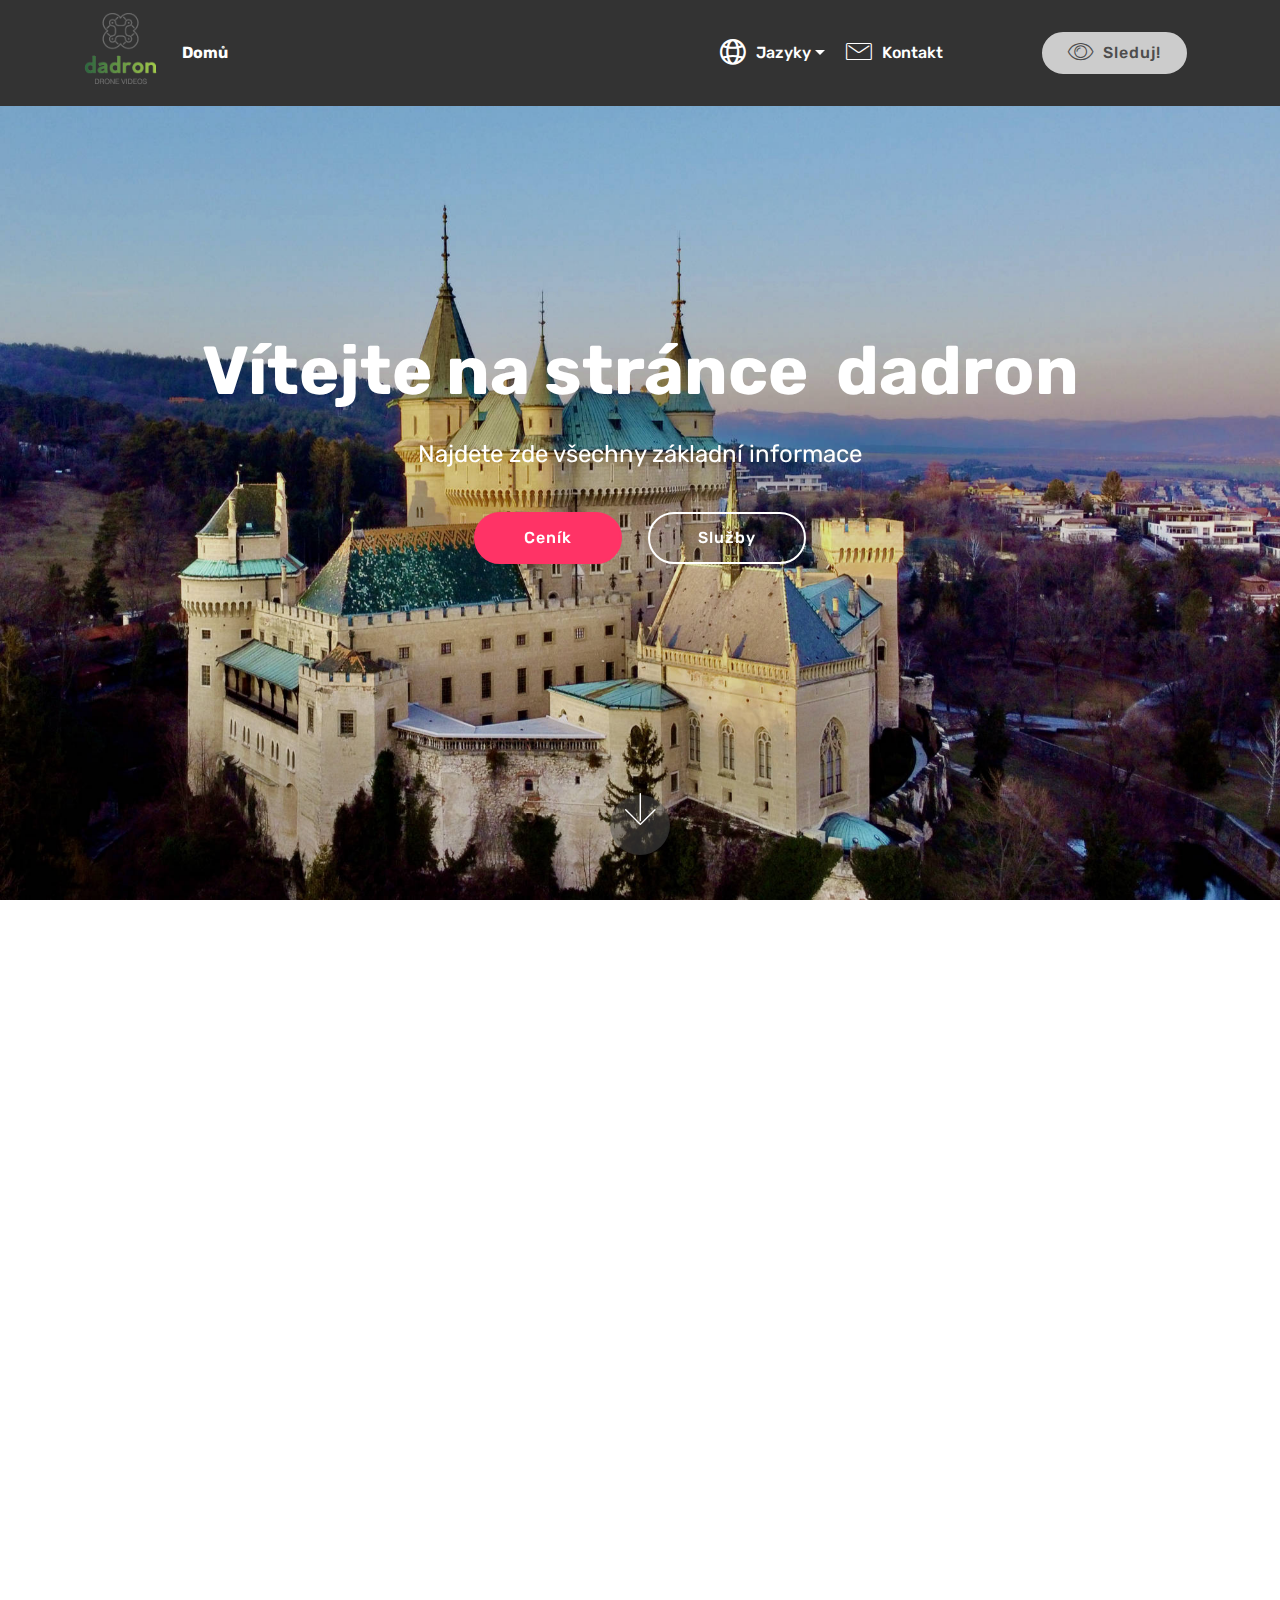
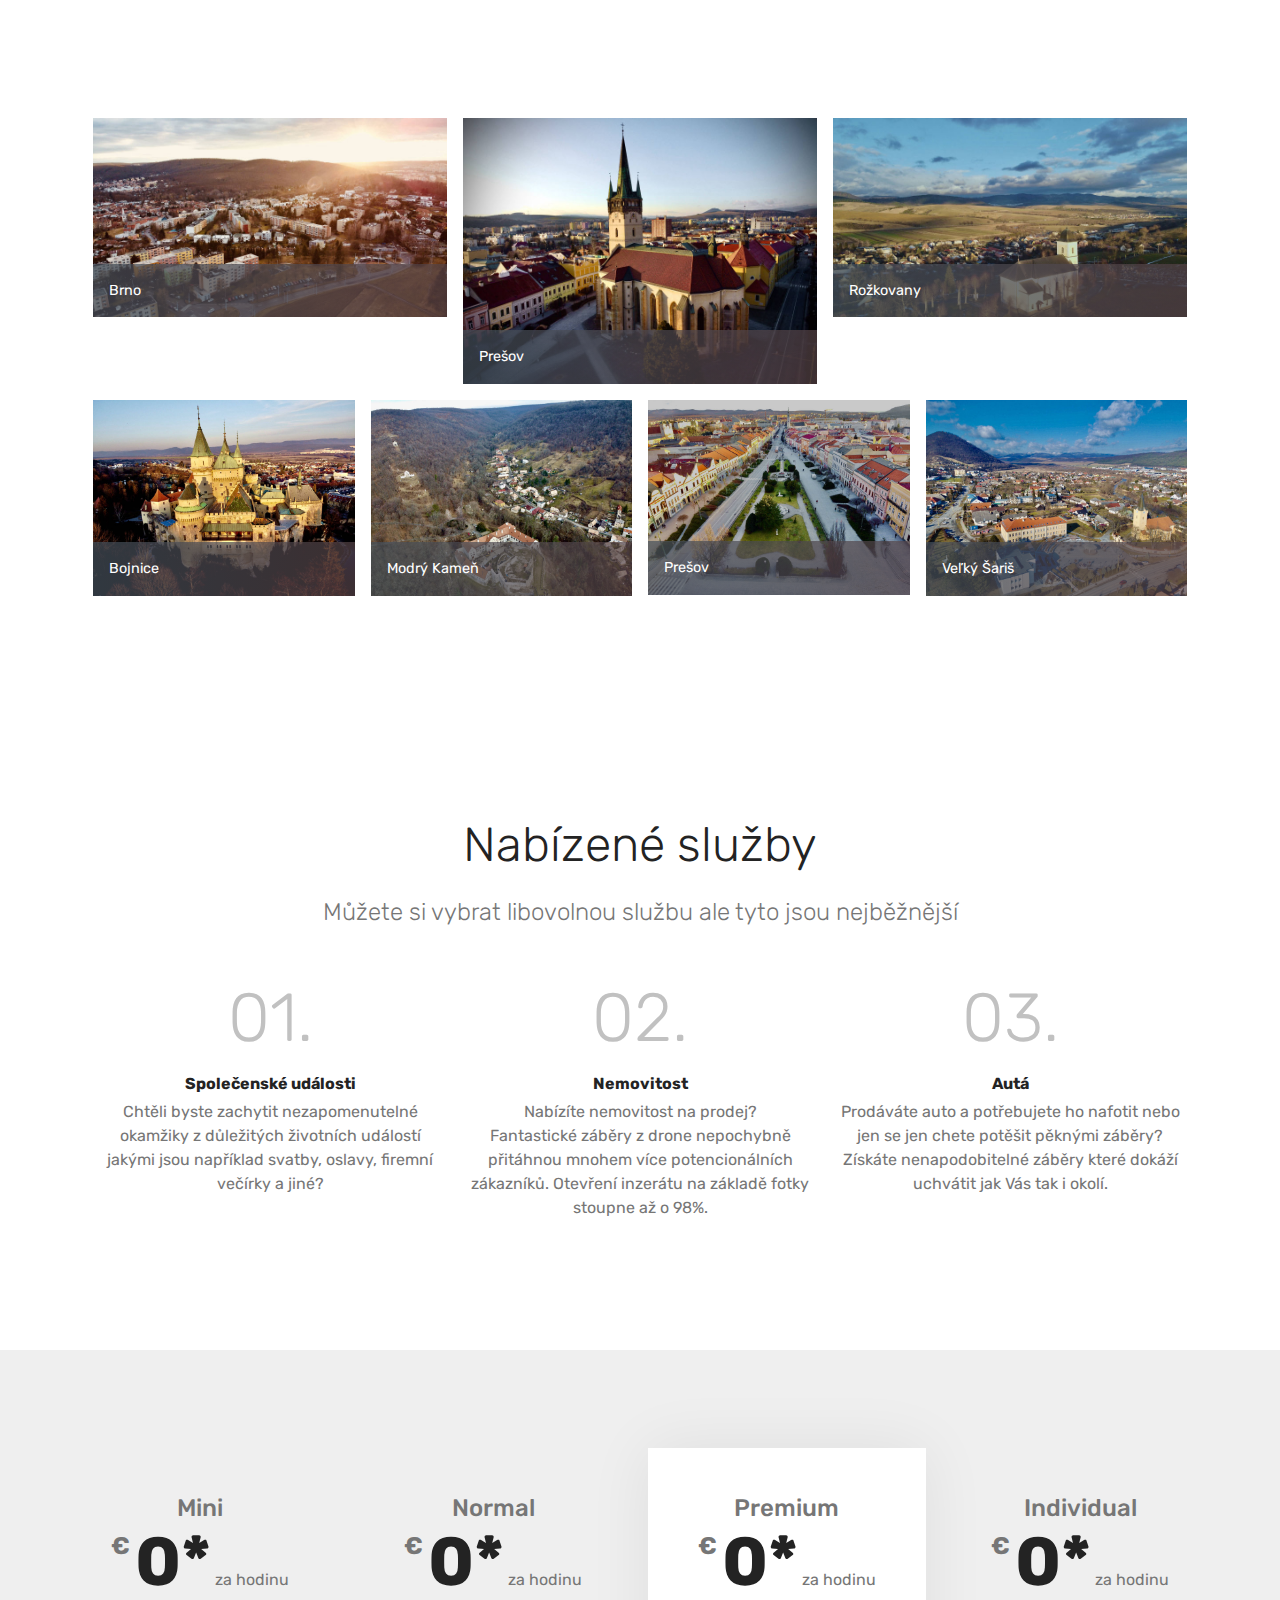
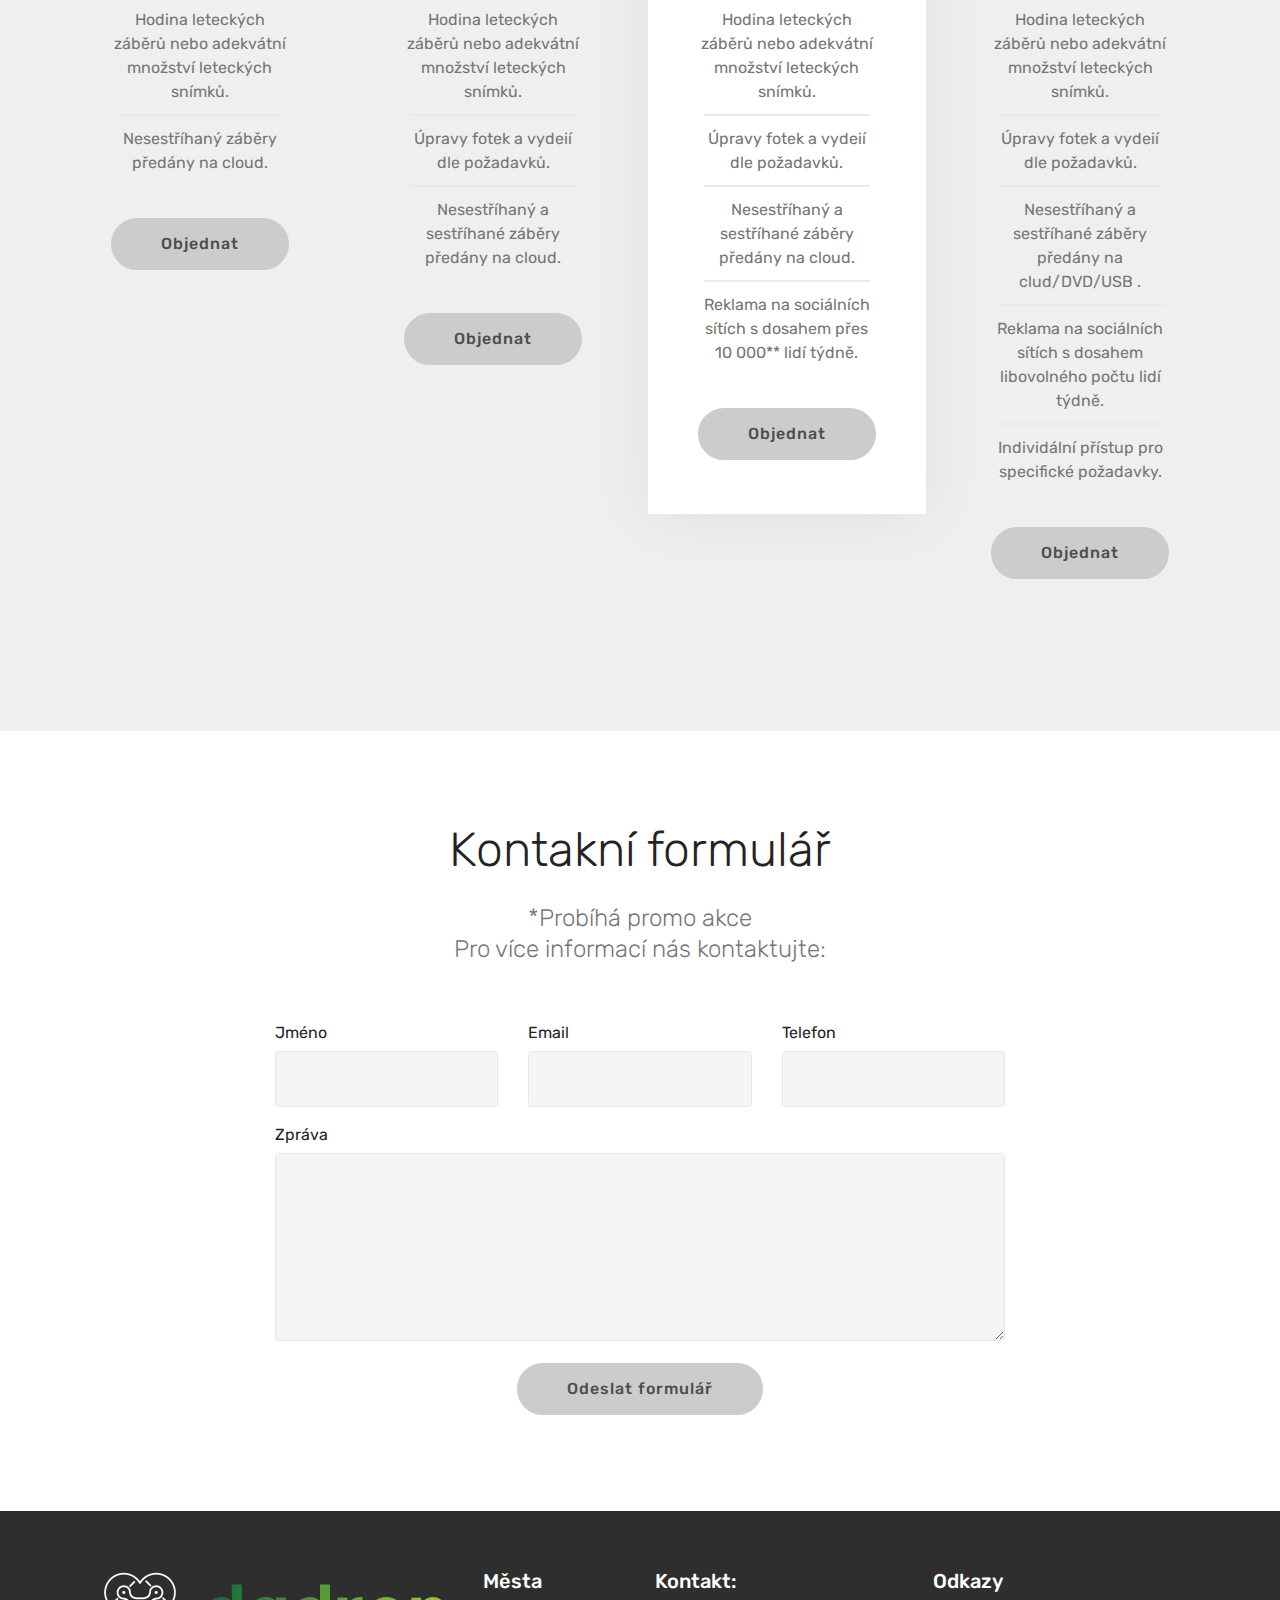
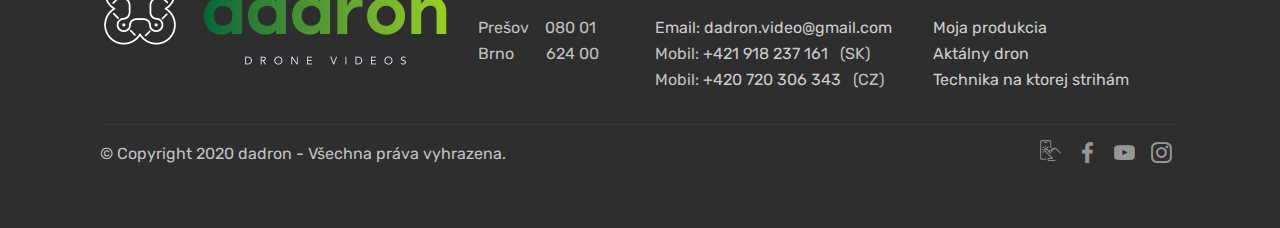
<file: cz/old.html>
<!DOCTYPE html>
<html  >
<head>
  <!-- Site made with Mobirise Website Builder v4.10.10, https://mobirise.com -->
  <meta charset="UTF-8">
  <meta http-equiv="X-UA-Compatible" content="IE=edge">
  <meta name="generator" content="Mobirise v4.10.10, mobirise.com">
  <meta name="viewport" content="width=device-width, initial-scale=1, minimum-scale=1">
  <link rel="shortcut icon" href="assets/images/output-onlinepngtools-10-122x122.png" type="image/x-icon">
  <meta name="description" content="">
  
  <title>dadron_cz</title>
  <link rel="preload" as="style" href="assets/web/assets/mobirise-icons2/mobirise2.css">
<link rel="stylesheet" href="assets/web/assets/mobirise-icons2/mobirise2.css">
  <link rel="preload" as="style" href="assets/web/assets/mobirise-icons/mobirise-icons.css">
<link rel="stylesheet" href="assets/web/assets/mobirise-icons/mobirise-icons.css">
  <link rel="preload" as="style" href="assets/bootstrap/css/bootstrap.min.css">
<link rel="stylesheet" href="assets/bootstrap/css/bootstrap.min.css">
  <link rel="preload" as="style" href="assets/bootstrap/css/bootstrap-grid.min.css">
<link rel="stylesheet" href="assets/bootstrap/css/bootstrap-grid.min.css">
  <link rel="preload" as="style" href="assets/bootstrap/css/bootstrap-reboot.min.css">
<link rel="stylesheet" href="assets/bootstrap/css/bootstrap-reboot.min.css">
  <link rel="stylesheet" href="assets/dropdown/css/style.css">
  <link rel="stylesheet" href="assets/tether/tether.min.css">
  <link rel="stylesheet" href="assets/socicon/css/styles.css">
  <link rel="stylesheet" href="assets/theme/css/style.css">
  <link rel="stylesheet" href="assets/gallery/style.css">
  <link rel="preload" as="style" href="assets/mobirise/css/mbr-additional.css"><link rel="stylesheet" href="assets/mobirise/css/mbr-additional.css" type="text/css">
  
  
  
</head>
<body>
  <section class="menu cid-rRTkswteS2" once="menu" id="menu1-n">

    

    <nav class="navbar navbar-expand beta-menu navbar-dropdown align-items-center navbar-fixed-top navbar-toggleable-sm">
        <button class="navbar-toggler navbar-toggler-right" type="button" data-toggle="collapse" data-target="#navbarSupportedContent" aria-controls="navbarSupportedContent" aria-expanded="false" aria-label="Toggle navigation">
            <div class="hamburger">
                <span></span>
                <span></span>
                <span></span>
                <span></span>
            </div>
        </button>
        <div class="menu-logo">
            <div class="navbar-brand">
                <span class="navbar-logo">
                    <a href="#top">
                         <img src="assets/images/output-onlinepngtools-10-122x122.png" alt="Mobirise" title="" style="height: 5.6rem;">
                    </a>
                </span>
                <span class="navbar-caption-wrap"><a class="navbar-caption text-white display-4" href="#top">Domů</a></span>
            </div>
        </div>
        <div class="collapse navbar-collapse" id="navbarSupportedContent">
            <ul class="navbar-nav nav-dropdown" data-app-modern-menu="true"><li class="nav-item dropdown">
                    <a class="nav-link link text-white dropdown-toggle display-4" href="index.html" data-toggle="dropdown-submenu" aria-expanded="true"><span class="mobi-mbri mobi-mbri-globe-2 mbr-iconfont mbr-iconfont-btn"></span>
                        
                        Jazyky</a><div class="dropdown-menu"><a class="text-white dropdown-item display-4" href="../en">English<br></a><a class="text-white dropdown-item display-4" href="../sk">Slovenčina<br></a><a class="text-white dropdown-item display-4" href="../cz">Čeština</a></div>
                </li>
                <li class="nav-item">
                    <a class="nav-link link text-white display-4" href="#bottom"><span class="mbri-letter mbr-iconfont mbr-iconfont-btn"></span>Kontakt &nbsp; &nbsp; &nbsp; &nbsp; &nbsp; &nbsp; &nbsp; &nbsp; &nbsp;&nbsp;</a>
                </li></ul>
            <div class="navbar-buttons mbr-section-btn"><a class="btn btn-sm btn-primary display-4" href="dadron_cz.html#video2-p"><span class="mbri-preview mbr-iconfont mbr-iconfont-btn"></span>
                    
                    Sleduj!</a></div>
        </div>
    </nav>
</section>

<section class="engine"><a href="https://mobirise.info">Mobirise</a></section><section class="cid-rRTksxp6lI mbr-fullscreen mbr-parallax-background" id="header2-o">

    

    

    <div class="container align-center">
        <div class="row justify-content-md-center">
            <div class="mbr-white col-md-10">
                <h1 class="mbr-section-title mbr-bold pb-3 mbr-fonts-style display-1">Vítejte na stránce &nbsp;dadron</h1>
                
                <p class="mbr-text pb-3 mbr-fonts-style display-5">Najdete zde všechny základní informace</p>
                <div class="mbr-section-btn"><a class="btn btn-md btn-secondary display-4" href="dadron_cz.html#pricing-tables2-s">Ceník<br></a>
                    <a class="btn btn-md btn-white-outline display-4" href="dadron_cz.html#counters6-r">Služby</a></div>
            </div>
        </div>
    </div>
    <div class="mbr-arrow hidden-sm-down" aria-hidden="true">
        <a href="#next">
            <i class="mbri-down mbr-iconfont"></i>
        </a>
    </div>
</section>

<section class="cid-rRTksy26sY" id="video2-p">

    
    
    <figure class="mbr-figure align-center">
        <div class="video-block" style="width: 100%;">
            <div><iframe class="mbr-embedded-video" src="https://www.youtube.com/embed/KtMqSGEMowo?rel=0&amp;amp;showinfo=0&amp;autoplay=0&amp;loop=1&amp;playlist=KtMqSGEMowo" width="1280" height="720" frameborder="0" allowfullscreen></iframe></div>
        </div>
    </figure>
</section>

<section class="mbr-gallery mbr-slider-carousel cid-rRTksyrbKU" id="gallery4-q">

    

    <div class="container">
        <div><!-- Gallery --><div class="gallery-row"><div class="mbr-gallery-layout-default"><div><div class="row-first row justify-content-center m-0"><div class="mbr-gallery-item col-lg-4 col-md-4 col-sm-12 p-2" data-video-url="false"><div href="#lb-gallery4-q" data-slide-to="0" data-toggle="modal"><img src="assets/images/48a661f9-a81e-41d7-b6f1-275e3f5f98f5-1-201-a-2000x1125-800x450.jpg" alt="" title=""><span class="icon-focus"></span><span class="mbr-gallery-title mbr-fonts-style display-7">Brno</span></div></div><div class="mbr-gallery-item col-lg-4 col-md-4 col-sm-12 p-2" data-video-url="false"><div href="#lb-gallery4-q" data-slide-to="1" data-toggle="modal"><img src="assets/images/60556955-6b5d-4ccb-a449-b3ffbad14855-1-201-a-2000x1500-800x600.jpg" alt="" title=""><span class="icon-focus"></span><span class="mbr-gallery-title mbr-fonts-style display-7">Prešov</span></div></div><div class="mbr-gallery-item col-lg-4 col-md-4 col-sm-12 p-2" data-video-url="false"><div href="#lb-gallery4-q" data-slide-to="2" data-toggle="modal"><img src="assets/images/5e960bd0-dc55-43dc-9f6e-73e7095cc0ae-1-201-a-2000x1125-800x450.jpg" alt="" title=""><span class="icon-focus"></span><span class="mbr-gallery-title mbr-fonts-style display-7">Rožkovany</span></div></div></div><div class="row-second row justify-content-center m-0"><div class="mbr-gallery-item col-lg-3 col-md-6 col-sm-12 p-2" data-video-url="false"><div href="#lb-gallery4-q" data-slide-to="3" data-toggle="modal"><img src="assets/images/27ac72bc-c4bd-44e6-b6b5-83a66318642e-1-201-a-2000x1500-800x600.jpg" alt="" title=""><span class="icon-focus"></span><span class="mbr-gallery-title mbr-fonts-style display-7">Bojnice<br></span></div></div><div class="mbr-gallery-item col-lg-3 col-md-6 col-sm-12 p-2" data-video-url="false"><div href="#lb-gallery4-q" data-slide-to="4" data-toggle="modal"><img src="assets/images/4be244c8-8aff-4cd8-85a7-5615769561f3-1-201-a-2000x1500-800x600.jpg" alt="" title=""><span class="icon-focus"></span><span class="mbr-gallery-title mbr-fonts-style display-7">Modrý Kameň</span></div></div><div class="mbr-gallery-item col-lg-3 col-md-6 col-sm-12 p-2" data-video-url="false"><div href="#lb-gallery4-q" data-slide-to="5" data-toggle="modal"><img src="assets/images/7c4dfa35-e847-4ee0-8ad6-2fe7a1975cdb-1-201-a-2000x1494-800x598.jpg" alt="" title=""><span class="icon-focus"></span><span class="mbr-gallery-title mbr-fonts-style display-7">Prešov</span></div></div><div class="mbr-gallery-item col-lg-3 col-md-6 col-sm-12 p-2" data-video-url="false"><div href="#lb-gallery4-q" data-slide-to="6" data-toggle="modal"><img src="assets/images/013b01f9-9100-49ff-b583-b2f63701dcb4-1-201-a-2000x1500-800x600.jpg" alt="" title=""><span class="icon-focus"></span><span class="mbr-gallery-title mbr-fonts-style display-7">Veľký Šariš</span></div></div></div></div><div class="clearfix"></div></div></div><!-- Lightbox --><div data-app-prevent-settings="" class="mbr-slider modal fade carousel slide" tabindex="-1" data-keyboard="true" data-interval="false" id="lb-gallery4-q"><div class="modal-dialog"><div class="modal-content"><div class="modal-body"><div class="carousel-inner"><div class="carousel-item"><img src="assets/images/48a661f9-a81e-41d7-b6f1-275e3f5f98f5-1-201-a-2000x1125.jpg" alt="" title=""></div><div class="carousel-item"><img src="assets/images/60556955-6b5d-4ccb-a449-b3ffbad14855-1-201-a-2000x1500.jpg" alt="" title=""></div><div class="carousel-item"><img src="assets/images/5e960bd0-dc55-43dc-9f6e-73e7095cc0ae-1-201-a-2000x1125.jpg" alt="" title=""></div><div class="carousel-item"><img src="assets/images/27ac72bc-c4bd-44e6-b6b5-83a66318642e-1-201-a-2000x1500.jpg" alt="" title=""></div><div class="carousel-item"><img src="assets/images/4be244c8-8aff-4cd8-85a7-5615769561f3-1-201-a-2000x1500.jpg" alt="" title=""></div><div class="carousel-item"><img src="assets/images/7c4dfa35-e847-4ee0-8ad6-2fe7a1975cdb-1-201-a-2000x1494.jpg" alt="" title=""></div><div class="carousel-item active"><img src="assets/images/013b01f9-9100-49ff-b583-b2f63701dcb4-1-201-a-2000x1500.jpg" alt="" title=""></div><div class="carousel-item"><img src="assets/images/07d2e4a7-4599-4aca-930c-bbcb81b8ce05-1-201-a-1987x1598.jpg" alt="" title=""></div></div><a class="carousel-control carousel-control-prev" role="button" data-slide="prev" href="#lb-gallery4-q"><span class="mbri-left mbr-iconfont" aria-hidden="true"></span><span class="sr-only">Previous</span></a><a class="carousel-control carousel-control-next" role="button" data-slide="next" href="#lb-gallery4-q"><span class="mbri-right mbr-iconfont" aria-hidden="true"></span><span class="sr-only">Next</span></a><a class="close" href="#" role="button" data-dismiss="modal"><span class="sr-only">Close</span></a></div></div></div></div></div>
    </div>

</section>

<section class="counters6 counters cid-rRTksAlTSR" id="counters6-r">

    

    

    <div class="container pt-4 mt-2">
        <h2 class="mbr-section-title pb-3 align-center mbr-fonts-style display-2">Nabízené služby</h2>
        <h3 class="mbr-section-subtitle pb-5 align-center mbr-fonts-style display-5">Můžete si vybrat libovolnou službu ale tyto jsou nejběžnější</h3>
        <div>
                <div class="cards-container">
                    <div class="card col-12 col-md-6 col-lg-4 pb-md-4">
                        <div class="panel-item align-center">
                            <div class="card-img pb-3">
                                <h3 class="img-text mbr-fonts-style display-1">01.</h3>
                            </div>
                            <div class="card-text">
                                <h4 class="mbr-content-title mbr-bold mbr-fonts-style display-7">Společenské události</h4>
                                <p class="mbr-content-text mbr-fonts-style display-7">Chtěli byste zachytit nezapomenutelné okamžiky z důležitých životních událostí jakými jsou například svatby, oslavy, firemní večírky a jiné?</p>
                            </div>
                        </div>
                    </div>
                    <div class="card col-12 col-md-6 col-lg-4 pb-md-4">
                        <div class="panel-item align-center">
                            <div class="card-img pb-3">
                                <h3 class="img-text mbr-fonts-style display-1">02.</h3>
                            </div>
                            <div class="card-text">
                                <h4 class="mbr-content-title mbr-bold mbr-fonts-style display-7">Nemovitost</h4>
                                <p class="mbr-content-text mbr-fonts-style display-7">Nabízíte nemovitost na prodej?<br>Fantastické záběry z drone nepochybně přitáhnou mnohem více potencionálních zákazníků. Otevření inzerátu na základě fotky stoupne až o 98%.</p>
                            </div>
                        </div>
                    </div>
                    <div class="card col-12 col-md-6 col-lg-4 last-child">
                        <div class="panel-item align-center">
                            <div class="card-img pb-3">
                                <h3 class="img-text mbr-fonts-style display-1">03.</h3>
                            </div>
                            <div class="card-text">
                                <h4 class="mbr-content-title mbr-bold mbr-fonts-style display-7">Autá</h4>
                                <p class="mbr-content-text mbr-fonts-style display-7">Prodáváte auto a potřebujete ho nafotit nebo jen se jen chete potěšit pěknými záběry?<br>Získáte nenapodobitelné záběry které dokáží uchvátit jak Vás tak i okolí.</p>
                            </div>
                        </div>
                    </div>
                    
                </div>
            </div>
    </div>
</section>

<section class="pricing-table2 cid-rRTksBspK1" id="pricing-tables2-s">

    

    

    <div class="container">
        <div class="media-container-row">

            <div class="plan col-12 mx-2 my-2 justify-content-center col-lg-3">
                <div class="plan-header text-center pt-5">
                    <h3 class="plan-title mbr-fonts-style display-5">
                        Mini</h3>
                    <div class="plan-price">
                        <span class="price-value mbr-fonts-style display-5">
                            €                        </span>
                        <span class="price-figure mbr-fonts-style display-1">
                            0*</span>
                        <small class="price-term mbr-fonts-style display-7">za hodinu</small>
                    </div>
                </div>
                <div class="plan-body">
                    <div class="plan-list align-center">
                        <ul class="list-group list-group-flush mbr-fonts-style display-7">
                            <li class="list-group-item">Hodina leteckých záběrů nebo adekvátní množství leteckých snímků.</li>
                            <li class="list-group-item">Nesestříhaný záběry předány na cloud.</li>
                        </ul>
                    </div>
                    <div class="mbr-section-btn text-center py-4 pb-5"><a href="dadron_cz.html#form1-t" class="btn btn-primary display-4">Objednat</a></div>
                </div>
            </div>

            <div class="plan col-12 mx-2 my-2 justify-content-center col-lg-3">
                <div class="plan-header text-center pt-5">
                    <h3 class="plan-title mbr-fonts-style display-5">
                        Normal</h3>
                    <div class="plan-price">
                        <span class="price-value mbr-fonts-style display-5">
                            €                        </span>
                        <span class="price-figure mbr-fonts-style display-1">
                            0*</span>
                        <small class="price-term mbr-fonts-style display-7">za hodinu</small>
                    </div>
                </div>
                <div class="plan-body">
                    <div class="plan-list align-center">
                        <ul class="list-group list-group-flush mbr-fonts-style display-7">
                            <li class="list-group-item">Hodina leteckých záběrů nebo adekvátní množství leteckých snímků.</li>
                            <li class="list-group-item">Úpravy fotek a vydeií dle požadavků.</li>
                            <li class="list-group-item">Nesestříhaný a sestříhané záběry předány na cloud.</li>
                        </ul>
                    </div>
                    <div class="mbr-section-btn text-center py-4 pb-5"><a href="dadron_cz.html#form1-t" class="btn btn-primary display-4">Objednat</a></div>
                </div>
            </div>

            <div class="plan col-12 mx-2 my-2 justify-content-center favorite col-lg-3">
                <div class="plan-header text-center pt-5">
                    <h3 class="plan-title mbr-fonts-style display-5">
                        Premium
                    </h3>
                    <div class="plan-price">
                        <span class="price-value mbr-fonts-style display-5">
                            €                        </span>
                        <span class="price-figure mbr-fonts-style display-1">
                            0*</span>
                        <small class="price-term mbr-fonts-style display-7">za hodinu</small>
                    </div>
                </div>
                <div class="plan-body">
                    <div class="plan-list align-center">
                        <ul class="list-group list-group-flush mbr-fonts-style display-7">
                            <li class="list-group-item">Hodina leteckých záběrů nebo adekvátní množství leteckých snímků.</li>
                            <li class="list-group-item">Úpravy fotek a vydeií dle požadavků.</li>
                            <li class="list-group-item">Nesestříhaný a sestříhané záběry předány na cloud.</li>
                            <li class="list-group-item">Reklama na sociálních sítích s dosahem přes 10 000** lidí týdně.</li>
                        </ul>
                    </div>
                    <div class="mbr-section-btn text-center py-4 pb-5"><a href="dadron_cz.html#form1-t" class="btn btn-primary display-4">Objednat</a></div>
                </div>
            </div>

            <div class="plan col-12 mx-2 my-2 justify-content-center col-lg-3">
                <div class="plan-header text-center pt-5">
                    <h3 class="plan-title mbr-fonts-style display-5">
                        Individual</h3>
                    <div class="plan-price">
                        <span class="price-value mbr-fonts-style display-5">
                            €                        </span>
                        <span class="price-figure mbr-fonts-style display-1">
                            0*</span>
                        <small class="price-term mbr-fonts-style display-7">
                            za hodinu</small>
                    </div>
                </div>
                <div class="plan-body">
                    <div class="plan-list align-center">
                        <ul class="list-group list-group-flush mbr-fonts-style display-7">
                            <li class="list-group-item">Hodina leteckých záběrů nebo adekvátní množství leteckých snímků.</li>
                            <li class="list-group-item">Úpravy fotek a vydeií dle požadavků.</li>
                            <li class="list-group-item">Nesestříhaný a sestříhané záběry předány na clud/DVD/USB .</li>
                            <li class="list-group-item">Reklama na sociálních sítích s dosahem libovolného počtu lidí týdně.</li>
                            <li class="list-group-item">Individální přístup pro specifické požadavky.</li>
                        </ul>
                    </div>
                    <div class="mbr-section-btn text-center py-4 pb-5"><a href="dadron_cz.html#form1-t" class="btn btn-primary display-4">Objednat</a></div>
                </div>
            </div>

        </div>
    </div>
</section>

<section class="mbr-section form1 cid-rRTksCCV01" id="form1-t">

    

    
    <div class="container">
        <div class="row justify-content-center">
            <div class="title col-12 col-lg-8">
                <h2 class="mbr-section-title align-center pb-3 mbr-fonts-style display-2">Kontakní formulář</h2>
                <h3 class="mbr-section-subtitle align-center mbr-light pb-3 mbr-fonts-style display-5">*Probíhá promo akce<div>Pro více informací nás kontaktujte:</div></h3>
            </div>
        </div>
    </div>
    <div class="container">
        <div class="row justify-content-center">
            <div class="media-container-column col-lg-8" data-form-type="formoid">
                <!---Formbuilder Form--->
                <form action="https://mobirise.com/" method="POST" class="mbr-form form-with-styler" data-form-title="Mobirise Form"><input type="hidden" name="email" data-form-email="true" value="FC//KzT59Q5LLgOa2hXp75RACmdWViMbZUJ8n0PyaD6cE69By2zl+ZNTCoYxj6TwL1AbyKMY/zEl+8qQ7zHfxeuQqyROw7QYVpJyPTMRl+qjNDjPOxsWXQugonV+SfRX">
                    <div class="row">
                        <div hidden="hidden" data-form-alert="" class="alert alert-success col-12">Thanks for filling out the form! I will reply as soon as it is possible.</div>
                        <div hidden="hidden" data-form-alert-danger="" class="alert alert-danger col-12">
                        </div>
                    </div>
                    <div class="dragArea row">
                        <div class="col-md-4  form-group" data-for="name">
                            <label for="name-form1-t" class="form-control-label mbr-fonts-style display-7">Jméno</label>
                            <input type="text" name="name" data-form-field="Name" required="required" class="form-control display-7" id="name-form1-t">
                        </div>
                        <div class="col-md-4  form-group" data-for="email">
                            <label for="email-form1-t" class="form-control-label mbr-fonts-style display-7">Email</label>
                            <input type="email" name="email" data-form-field="Email" required="required" class="form-control display-7" id="email-form1-t">
                        </div>
                        <div data-for="phone" class="col-md-4  form-group">
                            <label for="phone-form1-t" class="form-control-label mbr-fonts-style display-7">Telefon</label>
                            <input type="tel" name="phone" data-form-field="Phone" class="form-control display-7" id="phone-form1-t">
                        </div>
                        <div data-for="message" class="col-md-12 form-group">
                            <label for="message-form1-t" class="form-control-label mbr-fonts-style display-7">Zpráva</label>
                            <textarea name="message" data-form-field="Message" class="form-control display-7" id="message-form1-t"></textarea>
                        </div>
                        <div class="col-md-12 input-group-btn align-center"><button type="submit" class="btn btn-primary btn-form display-4">Odeslat formulář</button></div>
                    </div>
                </form><!---Formbuilder Form--->
            </div>
        </div>
    </div>
</section>

<section class="cid-rRTksD7AJ9 mbr-reveal" id="footer1-u">

    

    

    <div class="container">
        <div class="media-container-row content text-white">
            <div class="col-12 col-md-3">
                <div class="media-wrap">
                    
                        <img src="assets/images/output-onlinepngtools-17-698x192.png" alt="Mobirise" title="">
                    
                </div>
            </div>
            <div class="col-12 col-md-3 mbr-fonts-style display-7">
                <h5 class="pb-3">&nbsp; &nbsp; &nbsp; &nbsp; &nbsp; &nbsp; &nbsp; &nbsp; &nbsp; &nbsp; &nbsp;Města</h5>
                <p class="mbr-text">&nbsp; &nbsp; &nbsp; &nbsp; &nbsp; &nbsp; &nbsp; &nbsp; &nbsp; &nbsp; &nbsp; &nbsp; &nbsp;Prešov &nbsp; &nbsp;080 01<br>&nbsp; &nbsp; &nbsp; &nbsp; &nbsp; &nbsp; &nbsp; &nbsp; &nbsp; &nbsp; &nbsp; &nbsp; &nbsp;Brno &nbsp; &nbsp; &nbsp; &nbsp;624 00</p>
            </div>
            <div class="col-12 col-md-3 mbr-fonts-style display-7">
                <h5 class="pb-3">
                    Kontakt:</h5>
                <p class="mbr-text">
                    <a href="mailto:dadron.video@gmail.com" class="text-warning">Email: dadron.video@gmail.com
</a>                    <br>Mobil: <a href="tel:+421 918 237 161 ">+421 918 237 161</a> &nbsp; (SK) &nbsp; &nbsp; &nbsp; Mobil: <a href="tel:+420 720 306 343">+420 720 306 343</a> &nbsp; (CZ) &nbsp;</p>
            </div>
            <div class="col-12 col-md-3 mbr-fonts-style display-7">
                <h5 class="pb-3">
                    Odkazy</h5>
                <p class="mbr-text"><a href="dadron_cz.html#gallery4-q">Moja produkcia</a><a href="https://is.muni.cz/auth/osoba/485652" class="text-warning">&nbsp;</a><br><a href="https://store.dji.com/guides/mavic-mini-hands-on-review/" target="_blank">Aktálny dron</a><br><a href="https://www.apple.com/macbook-pro-13/" target="_blank">Technika na ktorej strihám</a></p>
            </div>
        </div>
        <div class="footer-lower">
            <div class="media-container-row">
                <div class="col-sm-12">
                    <hr>
                </div>
            </div>
            <div class="media-container-row mbr-white">
                <div class="col-sm-6 copyright">
                    <p class="mbr-text mbr-fonts-style display-7">
                        © Copyright 2020 dadron - Všechna práva vyhrazena.</p>
                </div>
                <div class="col-md-6">
                    <div class="social-list align-right">
                        <div class="soc-item">
                            <a href="#bottom" target="_blank">
                                <span class="mbr-iconfont mbr-iconfont-social mbri-touch"></span>
                            </a>
                        </div>
                        <div class="soc-item">
                            <a href="https://www.facebook.com/Dadron_video-104496791119777/" target="_blank">
                                <span class="mbr-iconfont mbr-iconfont-social socicon-facebook socicon"></span>
                            </a>
                        </div>
                        <div class="soc-item">
                            <a href="https://www.youtube.com/channel/UCvOIQyPfqTRUPdIc0R2FeaQ?view_as=subscriber" target="_blank">
                                <span class="mbr-iconfont mbr-iconfont-social socicon-youtube socicon"></span>
                            </a>
                        </div>
                        <div class="soc-item">
                            <a href="https://www.instagram.com/dadron_video/" target="_blank">
                                <span class="mbr-iconfont mbr-iconfont-social socicon-instagram socicon"></span>
                            </a>
                        </div>
                        
                        
                    </div>
                </div>
            </div>
        </div>
    </div>
</section>


  <script src="assets/web/assets/jquery/jquery.min.js"></script>
  <script src="assets/popper/popper.min.js"></script>
  <script src="assets/bootstrap/js/bootstrap.min.js"></script>
  <script async src="assets/smoothscroll/smooth-scroll.js"></script>
  <script async src="assets/dropdown/js/nav-dropdown.js"></script>
  <script async src="assets/dropdown/js/navbar-dropdown.js"></script>
  <script async src="assets/touchswipe/jquery.touch-swipe.min.js"></script>
  <script async src="assets/parallax/jarallax.min.js"></script>
  <script async src="assets/masonry/masonry.pkgd.min.js"></script>
  <script async src="assets/imagesloaded/imagesloaded.pkgd.min.js"></script>
  <script async src="assets/bootstrapcarouselswipe/bootstrap-carousel-swipe.js"></script>
  <script async src="assets/tether/tether.min.js"></script>
  <script async src="assets/vimeoplayer/jquery.mb.vimeo_player.js"></script>
  <script async src="assets/viewportchecker/jquery.viewportchecker.js"></script>
  <script async src="assets/theme/js/script.js"></script>
  <script async src="assets/slidervideo/script.js"></script>
  <script async src="assets/gallery/player.min.js"></script>
  <script async src="assets/gallery/script.js"></script>
  <script async src="assets/formoid/formoid.min.js"></script>
  
  
</body>
</html>
</file>
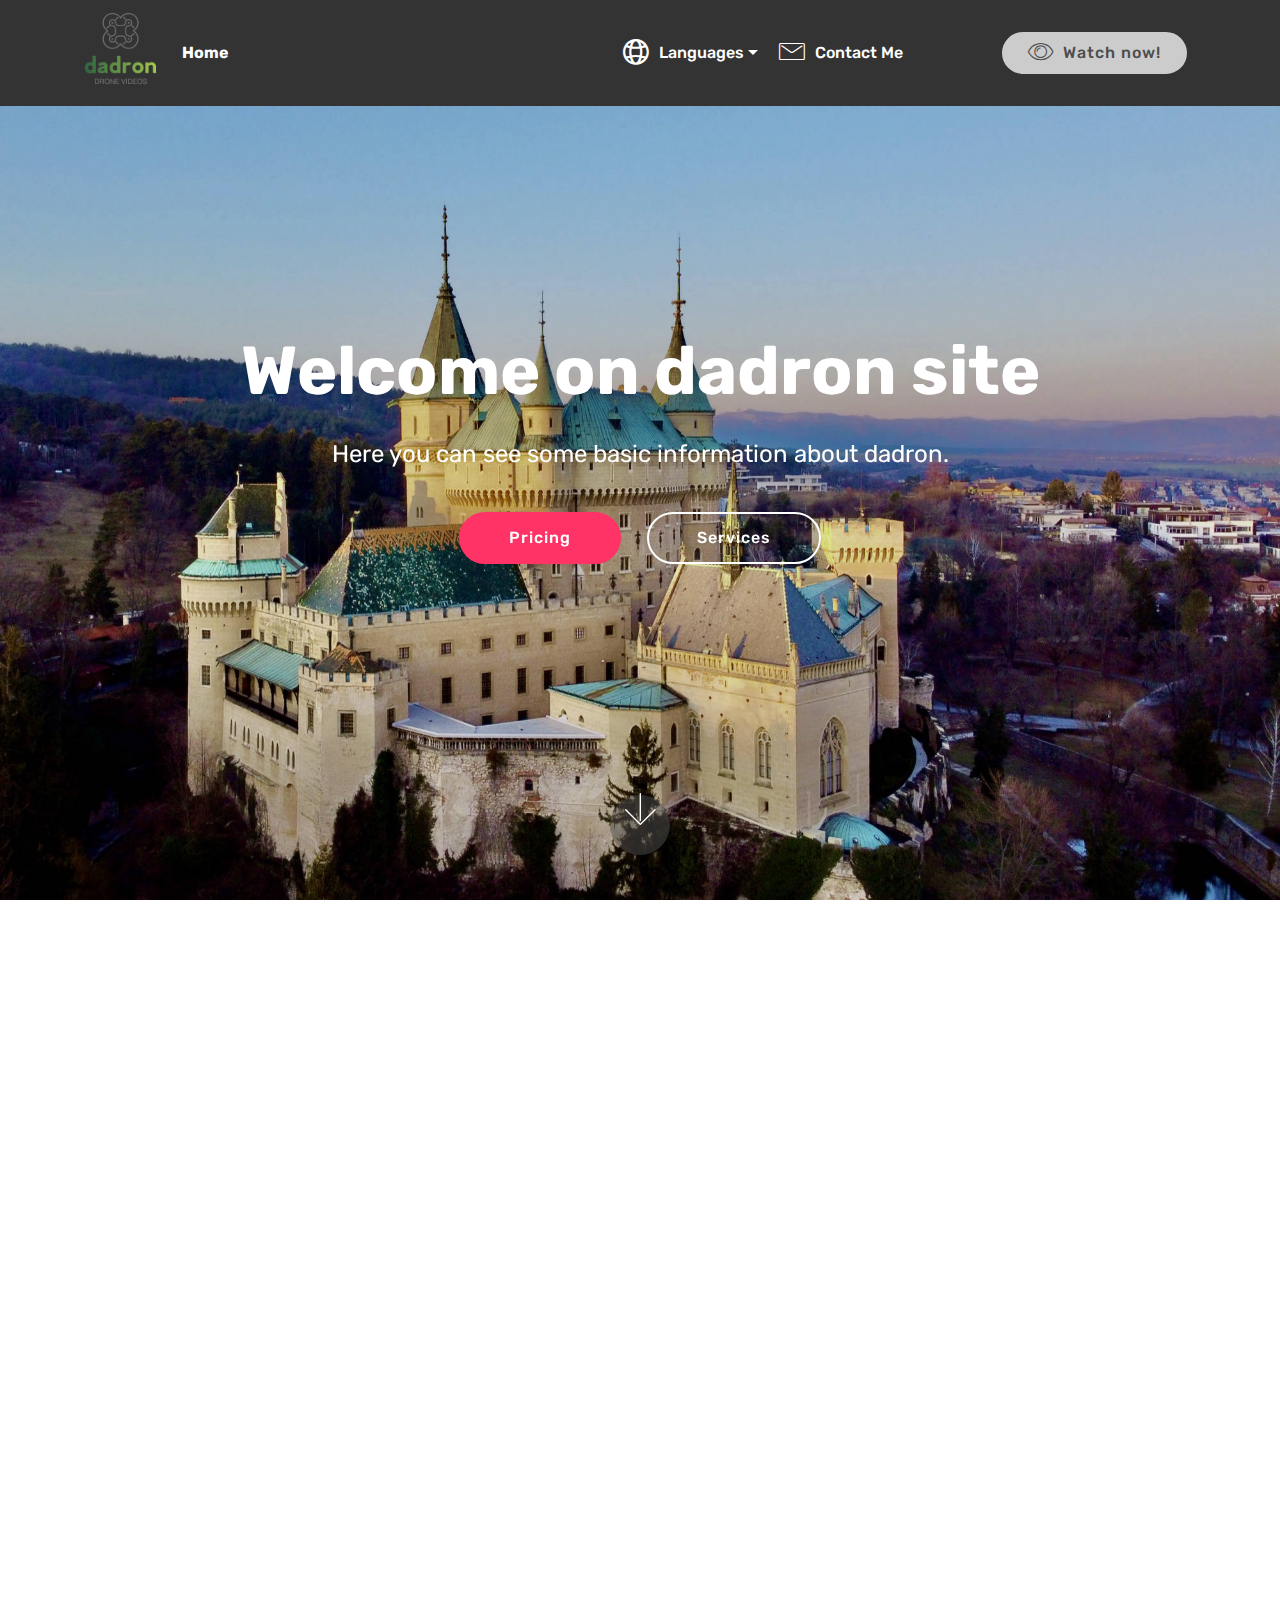
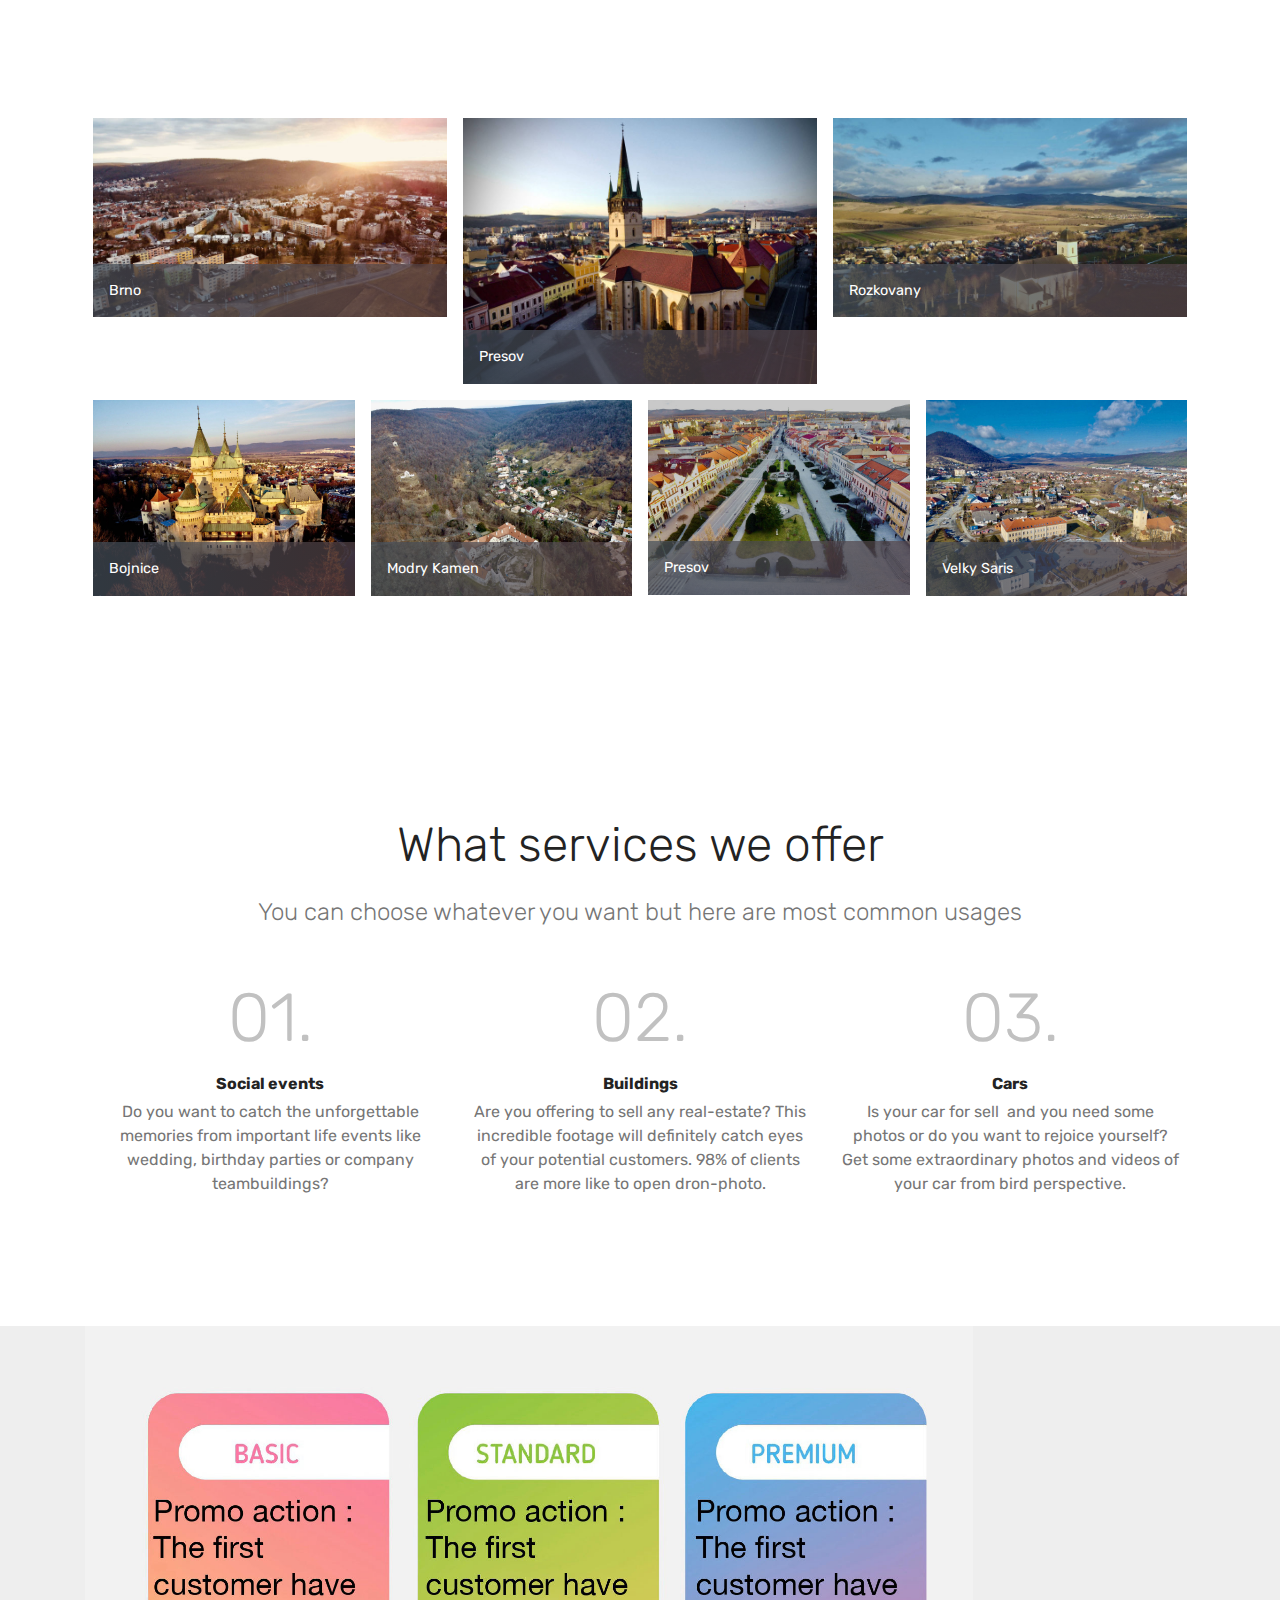
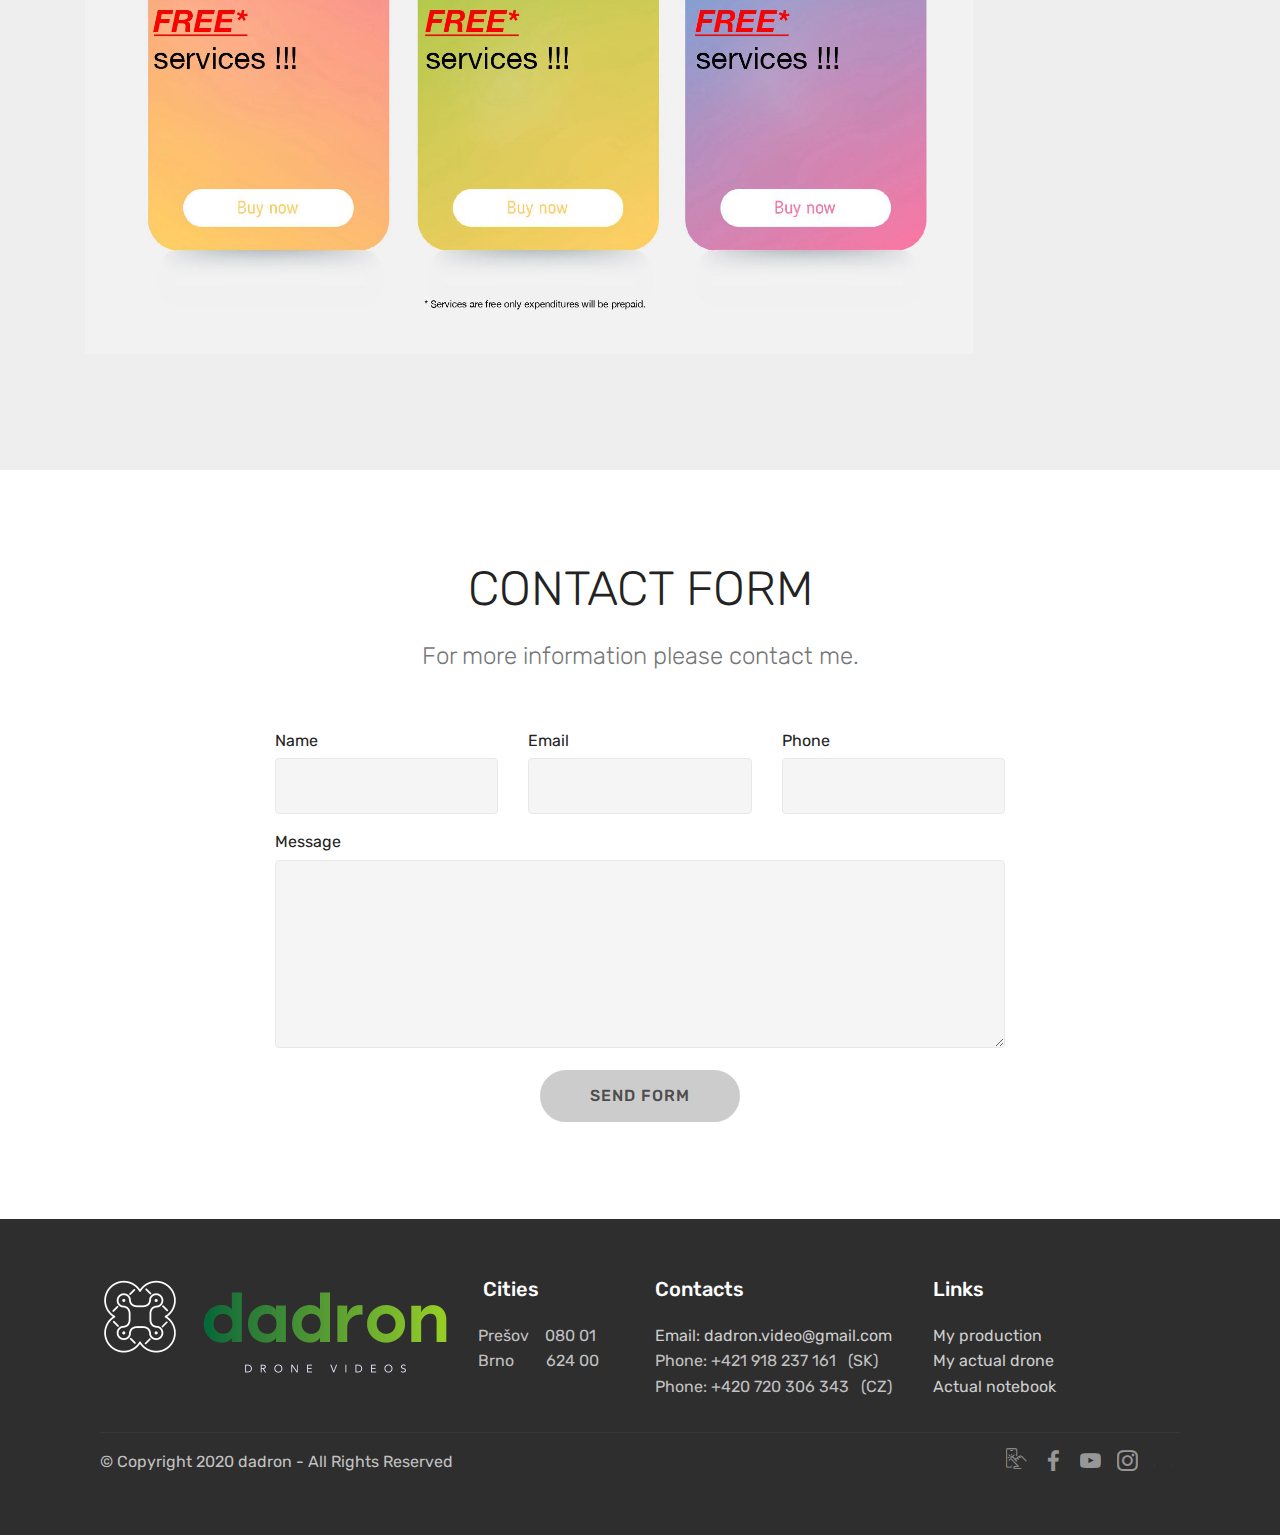
<file: en/old.html>
<!DOCTYPE html>
<html  >
<head>
  <!-- Site made with Mobirise Website Builder v4.10.10, https://mobirise.com -->
  <meta charset="UTF-8">
  <meta http-equiv="X-UA-Compatible" content="IE=edge">
  <meta name="generator" content="Mobirise v4.10.10, mobirise.com">
  <meta name="viewport" content="width=device-width, initial-scale=1, minimum-scale=1">
  <link rel="shortcut icon" href="assets/images/output-onlinepngtools-10-122x122.png" type="image/x-icon">
  <meta name="description" content="">
  
  <title>Page 1</title>
  <link rel="preload" as="style" href="assets/web/assets/mobirise-icons2/mobirise2.css">
<link rel="stylesheet" href="assets/web/assets/mobirise-icons2/mobirise2.css">
  <link rel="preload" as="style" href="assets/web/assets/mobirise-icons/mobirise-icons.css">
<link rel="stylesheet" href="assets/web/assets/mobirise-icons/mobirise-icons.css">
  <link rel="preload" as="style" href="assets/bootstrap/css/bootstrap.min.css">
<link rel="stylesheet" href="assets/bootstrap/css/bootstrap.min.css">
  <link rel="preload" as="style" href="assets/bootstrap/css/bootstrap-grid.min.css">
<link rel="stylesheet" href="assets/bootstrap/css/bootstrap-grid.min.css">
  <link rel="preload" as="style" href="assets/bootstrap/css/bootstrap-reboot.min.css">
<link rel="stylesheet" href="assets/bootstrap/css/bootstrap-reboot.min.css">
  <link rel="stylesheet" href="assets/dropdown/css/style.css">
  <link rel="stylesheet" href="assets/tether/tether.min.css">
  <link rel="stylesheet" href="assets/socicon/css/styles.css">
  <link rel="stylesheet" href="assets/theme/css/style.css">
  <link rel="stylesheet" href="assets/gallery/style.css">
  <link rel="preload" as="style" href="assets/mobirise/css/mbr-additional.css"><link rel="stylesheet" href="assets/mobirise/css/mbr-additional.css" type="text/css">
  
  
  
</head>
<body>
  <section class="menu cid-rRQx7NnQ5P" once="menu" id="menu1-e">

    

    <nav class="navbar navbar-expand beta-menu navbar-dropdown align-items-center navbar-fixed-top navbar-toggleable-sm">
        <button class="navbar-toggler navbar-toggler-right" type="button" data-toggle="collapse" data-target="#navbarSupportedContent" aria-controls="navbarSupportedContent" aria-expanded="false" aria-label="Toggle navigation">
            <div class="hamburger">
                <span></span>
                <span></span>
                <span></span>
                <span></span>
            </div>
        </button>
        <div class="menu-logo">
            <div class="navbar-brand">
                <span class="navbar-logo">
                    <a href="#top">
                         <img src="assets/images/output-onlinepngtools-10-122x122.png" alt="Mobirise" title="" style="height: 5.6rem;">
                    </a>
                </span>
                <span class="navbar-caption-wrap"><a class="navbar-caption text-white display-4" href="#top">Home</a></span>
            </div>
        </div>
        <div class="collapse navbar-collapse" id="navbarSupportedContent">
            <ul class="navbar-nav nav-dropdown" data-app-modern-menu="true"><li class="nav-item dropdown">
                    <a class="nav-link link text-white dropdown-toggle display-4" href="index.html" data-toggle="dropdown-submenu" aria-expanded="false"><span class="mobi-mbri mobi-mbri-globe-2 mbr-iconfont mbr-iconfont-btn"></span>
                        
                        Languages</a><div class="dropdown-menu"><a class="text-white dropdown-item display-4" href="../en">English<br></a><a class="text-white dropdown-item display-4" href="../sk">Slovenčina<br></a><a class="text-white dropdown-item display-4" href="../cz">Čeština</a></div>
                </li>
                <li class="nav-item">
                    <a class="nav-link link text-white display-4" href="#bottom"><span class="mbri-letter mbr-iconfont mbr-iconfont-btn"></span>Contact Me &nbsp; &nbsp; &nbsp; &nbsp; &nbsp; &nbsp; &nbsp; &nbsp; &nbsp;&nbsp;</a>
                </li></ul>
            <div class="navbar-buttons mbr-section-btn"><a class="btn btn-sm btn-primary display-4" href="page1.html#video2-g"><span class="mbri-preview mbr-iconfont mbr-iconfont-btn"></span>
                    
                    Watch now!</a></div>
        </div>
    </nav>
</section>

<section class="engine"><a href="https://mobirise.info/g">how to build your own website for free</a></section><section class="cid-rRQx7OiMx2 mbr-fullscreen mbr-parallax-background" id="header2-f">

    

    

    <div class="container align-center">
        <div class="row justify-content-md-center">
            <div class="mbr-white col-md-10">
                <h1 class="mbr-section-title mbr-bold pb-3 mbr-fonts-style display-1">
                    Welcome on dadron site</h1>
                
                <p class="mbr-text pb-3 mbr-fonts-style display-5">
                    Here you can see some basic information about dadron.</p>
                <div class="mbr-section-btn"><a class="btn btn-md btn-secondary display-4" href="page1.html#image3-j" target="_blank">Pricing<br></a>
                    <a class="btn btn-md btn-white-outline display-4" href="page1.html#counters6-i" target="_blank">Services</a></div>
            </div>
        </div>
    </div>
    <div class="mbr-arrow hidden-sm-down" aria-hidden="true">
        <a href="#next">
            <i class="mbri-down mbr-iconfont"></i>
        </a>
    </div>
</section>

<section class="cid-rRQx7OTxug" id="video2-g">

    
    
    <figure class="mbr-figure align-center">
        <div class="video-block" style="width: 100%;">
            <div><iframe class="mbr-embedded-video" src="https://www.youtube.com/embed/KtMqSGEMowo?rel=0&amp;amp;showinfo=0&amp;autoplay=0&amp;loop=1&amp;playlist=KtMqSGEMowo" width="1280" height="720" frameborder="0" allowfullscreen></iframe></div>
        </div>
    </figure>
</section>

<section class="mbr-gallery mbr-slider-carousel cid-rRQx7P9zLX" id="gallery4-h">

    

    <div class="container">
        <div><!-- Gallery --><div class="gallery-row"><div class="mbr-gallery-layout-default"><div><div class="row-first row justify-content-center m-0"><div class="mbr-gallery-item col-lg-4 col-md-4 col-sm-12 p-2" data-video-url="false"><div href="#lb-gallery4-h" data-slide-to="0" data-toggle="modal"><img src="assets/images/48a661f9-a81e-41d7-b6f1-275e3f5f98f5-1-201-a-2000x1125-800x450.jpg" alt="" title=""><span class="icon-focus"></span><span class="mbr-gallery-title mbr-fonts-style display-7">Brno</span></div></div><div class="mbr-gallery-item col-lg-4 col-md-4 col-sm-12 p-2" data-video-url="false"><div href="#lb-gallery4-h" data-slide-to="1" data-toggle="modal"><img src="assets/images/60556955-6b5d-4ccb-a449-b3ffbad14855-1-201-a-2000x1500-800x600.jpg" alt="" title=""><span class="icon-focus"></span><span class="mbr-gallery-title mbr-fonts-style display-7">Presov</span></div></div><div class="mbr-gallery-item col-lg-4 col-md-4 col-sm-12 p-2" data-video-url="false"><div href="#lb-gallery4-h" data-slide-to="2" data-toggle="modal"><img src="assets/images/5e960bd0-dc55-43dc-9f6e-73e7095cc0ae-1-201-a-2000x1125-800x450.jpg" alt="" title=""><span class="icon-focus"></span><span class="mbr-gallery-title mbr-fonts-style display-7">Rozkovany</span></div></div></div><div class="row-second row justify-content-center m-0"><div class="mbr-gallery-item col-lg-3 col-md-6 col-sm-12 p-2" data-video-url="false"><div href="#lb-gallery4-h" data-slide-to="3" data-toggle="modal"><img src="assets/images/27ac72bc-c4bd-44e6-b6b5-83a66318642e-1-201-a-2000x1500-800x600.jpg" alt="" title=""><span class="icon-focus"></span><span class="mbr-gallery-title mbr-fonts-style display-7">Bojnice<br></span></div></div><div class="mbr-gallery-item col-lg-3 col-md-6 col-sm-12 p-2" data-video-url="false"><div href="#lb-gallery4-h" data-slide-to="4" data-toggle="modal"><img src="assets/images/4be244c8-8aff-4cd8-85a7-5615769561f3-1-201-a-2000x1500-800x600.jpg" alt="" title=""><span class="icon-focus"></span><span class="mbr-gallery-title mbr-fonts-style display-7">Modry Kamen</span></div></div><div class="mbr-gallery-item col-lg-3 col-md-6 col-sm-12 p-2" data-video-url="false"><div href="#lb-gallery4-h" data-slide-to="5" data-toggle="modal"><img src="assets/images/7c4dfa35-e847-4ee0-8ad6-2fe7a1975cdb-1-201-a-2000x1494-800x598.jpg" alt="" title=""><span class="icon-focus"></span><span class="mbr-gallery-title mbr-fonts-style display-7">Presov</span></div></div><div class="mbr-gallery-item col-lg-3 col-md-6 col-sm-12 p-2" data-video-url="false"><div href="#lb-gallery4-h" data-slide-to="6" data-toggle="modal"><img src="assets/images/013b01f9-9100-49ff-b583-b2f63701dcb4-1-201-a-2000x1500-800x600.jpg" alt="" title=""><span class="icon-focus"></span><span class="mbr-gallery-title mbr-fonts-style display-7">Velky Saris</span></div></div></div></div><div class="clearfix"></div></div></div><!-- Lightbox --><div data-app-prevent-settings="" class="mbr-slider modal fade carousel slide" tabindex="-1" data-keyboard="true" data-interval="false" id="lb-gallery4-h"><div class="modal-dialog"><div class="modal-content"><div class="modal-body"><div class="carousel-inner"><div class="carousel-item"><img src="assets/images/48a661f9-a81e-41d7-b6f1-275e3f5f98f5-1-201-a-2000x1125.jpg" alt="" title=""></div><div class="carousel-item"><img src="assets/images/60556955-6b5d-4ccb-a449-b3ffbad14855-1-201-a-2000x1500.jpg" alt="" title=""></div><div class="carousel-item"><img src="assets/images/5e960bd0-dc55-43dc-9f6e-73e7095cc0ae-1-201-a-2000x1125.jpg" alt="" title=""></div><div class="carousel-item"><img src="assets/images/27ac72bc-c4bd-44e6-b6b5-83a66318642e-1-201-a-2000x1500.jpg" alt="" title=""></div><div class="carousel-item"><img src="assets/images/4be244c8-8aff-4cd8-85a7-5615769561f3-1-201-a-2000x1500.jpg" alt="" title=""></div><div class="carousel-item"><img src="assets/images/7c4dfa35-e847-4ee0-8ad6-2fe7a1975cdb-1-201-a-2000x1494.jpg" alt="" title=""></div><div class="carousel-item active"><img src="assets/images/013b01f9-9100-49ff-b583-b2f63701dcb4-1-201-a-2000x1500.jpg" alt="" title=""></div><div class="carousel-item"><img src="assets/images/07d2e4a7-4599-4aca-930c-bbcb81b8ce05-1-201-a-1987x1598.jpg" alt="" title=""></div></div><a class="carousel-control carousel-control-prev" role="button" data-slide="prev" href="#lb-gallery4-h"><span class="mbri-left mbr-iconfont" aria-hidden="true"></span><span class="sr-only">Previous</span></a><a class="carousel-control carousel-control-next" role="button" data-slide="next" href="#lb-gallery4-h"><span class="mbri-right mbr-iconfont" aria-hidden="true"></span><span class="sr-only">Next</span></a><a class="close" href="#" role="button" data-dismiss="modal"><span class="sr-only">Close</span></a></div></div></div></div></div>
    </div>

</section>

<section class="counters6 counters cid-rRQx7QEkrP" id="counters6-i">

    

    

    <div class="container pt-4 mt-2">
        <h2 class="mbr-section-title pb-3 align-center mbr-fonts-style display-2">What services we offer</h2>
        <h3 class="mbr-section-subtitle pb-5 align-center mbr-fonts-style display-5">
            You can choose whatever you want but here are most common usages</h3>
        <div>
                <div class="cards-container">
                    <div class="card col-12 col-md-6 col-lg-4 pb-md-4">
                        <div class="panel-item align-center">
                            <div class="card-img pb-3">
                                <h3 class="img-text mbr-fonts-style display-1">01.</h3>
                            </div>
                            <div class="card-text">
                                <h4 class="mbr-content-title mbr-bold mbr-fonts-style display-7">Social events</h4>
                                <p class="mbr-content-text mbr-fonts-style display-7">
                                    Do you want to catch the&nbsp;unforgettable memories from important life events like wedding, birthday parties or company teambuildings?</p>
                            </div>
                        </div>
                    </div>
                    <div class="card col-12 col-md-6 col-lg-4 pb-md-4">
                        <div class="panel-item align-center">
                            <div class="card-img pb-3">
                                <h3 class="img-text mbr-fonts-style display-1">02.</h3>
                            </div>
                            <div class="card-text">
                                <h4 class="mbr-content-title mbr-bold mbr-fonts-style display-7">Buildings</h4>
                                <p class="mbr-content-text mbr-fonts-style display-7">Are you offering to sell any real-estate? This incredible footage will definitely catch eyes of your potential customers. 98% of clients are more like to open dron-photo.</p>
                            </div>
                        </div>
                    </div>
                    <div class="card col-12 col-md-6 col-lg-4 last-child">
                        <div class="panel-item align-center">
                            <div class="card-img pb-3">
                                <h3 class="img-text mbr-fonts-style display-1">03.</h3>
                            </div>
                            <div class="card-text">
                                <h4 class="mbr-content-title mbr-bold mbr-fonts-style display-7">Cars</h4>
                                <p class="mbr-content-text mbr-fonts-style display-7">Is your car for sell &nbsp;and you need some photos or do you want to rejoice yourself?<br>Get some extraordinary photos and videos of your car from bird perspective.</p>
                            </div>
                        </div>
                    </div>
                    
                </div>
            </div>
    </div>
</section>

<section class="cid-rRQx7RtFvO" id="image3-j">

    

    <figure class="mbr-figure container">
            <div class="image-block" style="width: 80%;">
                <img src="assets/images/price-list-dadron-1-page-1-1755x1240.jpg" width="1400" alt="Mobirise" title="">
                <figcaption class="mbr-figure-caption mbr-figure-caption-over">
                    <div class="container pb-5 mbr-white align-center mbr-fonts-style display-1">&nbsp;</div>
                </figcaption>
            </div>
    </figure>
</section>

<section class="mbr-section form1 cid-rRQx7RNOnf" id="form1-k">

    

    
    <div class="container">
        <div class="row justify-content-center">
            <div class="title col-12 col-lg-8">
                <h2 class="mbr-section-title align-center pb-3 mbr-fonts-style display-2">
                    CONTACT FORM
                </h2>
                <h3 class="mbr-section-subtitle align-center mbr-light pb-3 mbr-fonts-style display-5">
                    For more information please contact me.
                </h3>
            </div>
        </div>
    </div>
    <div class="container">
        <div class="row justify-content-center">
            <div class="media-container-column col-lg-8" data-form-type="formoid">
                <!---Formbuilder Form--->
                <form action="https://mobirise.com/" method="POST" class="mbr-form form-with-styler" data-form-title="Mobirise Form"><input type="hidden" name="email" data-form-email="true" value="pituncMBIiSuX1pzrzTMe4EcphcQe/aarqdOCiPO+ns7W2+GHC5NnQlv2XKegiTzkcCItzr73Qgo4Y5+l3SUa6le9XMPOY+JN4s+vrwQeq3ra33BhuZAoLuvTJBTAfKa">
                    <div class="row">
                        <div hidden="hidden" data-form-alert="" class="alert alert-success col-12">Thanks for filling out the form! I will reply as soon as it is possible.</div>
                        <div hidden="hidden" data-form-alert-danger="" class="alert alert-danger col-12">
                        </div>
                    </div>
                    <div class="dragArea row">
                        <div class="col-md-4  form-group" data-for="name">
                            <label for="name-form1-k" class="form-control-label mbr-fonts-style display-7">Name</label>
                            <input type="text" name="name" data-form-field="Name" required="required" class="form-control display-7" id="name-form1-k">
                        </div>
                        <div class="col-md-4  form-group" data-for="email">
                            <label for="email-form1-k" class="form-control-label mbr-fonts-style display-7">Email</label>
                            <input type="email" name="email" data-form-field="Email" required="required" class="form-control display-7" id="email-form1-k">
                        </div>
                        <div data-for="phone" class="col-md-4  form-group">
                            <label for="phone-form1-k" class="form-control-label mbr-fonts-style display-7">Phone</label>
                            <input type="tel" name="phone" data-form-field="Phone" class="form-control display-7" id="phone-form1-k">
                        </div>
                        <div data-for="message" class="col-md-12 form-group">
                            <label for="message-form1-k" class="form-control-label mbr-fonts-style display-7">Message</label>
                            <textarea name="message" data-form-field="Message" class="form-control display-7" id="message-form1-k"></textarea>
                        </div>
                        <div class="col-md-12 input-group-btn align-center"><button type="submit" class="btn btn-primary btn-form display-4">SEND FORM</button></div>
                    </div>
                </form><!---Formbuilder Form--->
            </div>
        </div>
    </div>
</section>

<section class="cid-rRQx7SmnX9" id="footer1-l">

    

    

    <div class="container">
        <div class="media-container-row content text-white">
            <div class="col-12 col-md-3">
                <div class="media-wrap">
                    
                        <img src="assets/images/output-onlinepngtools-17-698x192.png" alt="Mobirise" title="">
                    
                </div>
            </div>
            <div class="col-12 col-md-3 mbr-fonts-style display-7">
                <h5 class="pb-3">&nbsp; &nbsp; &nbsp; &nbsp; &nbsp; &nbsp; &nbsp; &nbsp; &nbsp; &nbsp; &nbsp;Cities</h5>
                <p class="mbr-text">&nbsp; &nbsp; &nbsp; &nbsp; &nbsp; &nbsp; &nbsp; &nbsp; &nbsp; &nbsp; &nbsp; &nbsp; &nbsp;Prešov &nbsp; &nbsp;080 01<br>&nbsp; &nbsp; &nbsp; &nbsp; &nbsp; &nbsp; &nbsp; &nbsp; &nbsp; &nbsp; &nbsp; &nbsp; &nbsp;Brno &nbsp; &nbsp; &nbsp; &nbsp;624 00</p>
            </div>
            <div class="col-12 col-md-3 mbr-fonts-style display-7">
                <h5 class="pb-3">
                    Contacts
                </h5>
                <p class="mbr-text">
                    <a href="mailto:dadron.video@gmail.com" class="text-warning">Email: dadron.video@gmail.com
</a>                    <br>Phone: +421 918 237 161 &nbsp; (SK) &nbsp; &nbsp; &nbsp; Phone: +420 720 306 343 &nbsp; (CZ) &nbsp;</p>
            </div>
            <div class="col-12 col-md-3 mbr-fonts-style display-7">
                <h5 class="pb-3">
                    Links
                </h5>
                <p class="mbr-text"><a href="index.html#video2-5">My production</a><a href="https://is.muni.cz/auth/osoba/485652" class="text-warning">&nbsp;</a><br><a href="https://store.dji.com/guides/mavic-mini-hands-on-review/" target="_blank">My actual</a><strong><a href="https://store.dji.com/guides/mavic-mini-hands-on-review/" target="_blank"> </a></strong><a href="https://store.dji.com/guides/mavic-mini-hands-on-review/" class="text-warning" target="_blank">drone</a><br><a class="text-primary" href="https://www.apple.com/macbook-pro/"></a><a href="https://www.apple.com/macbook-pro-13/" class="text-warning">Actual notebook</a><br></p>
            </div>
        </div>
        <div class="footer-lower">
            <div class="media-container-row">
                <div class="col-sm-12">
                    <hr>
                </div>
            </div>
            <div class="media-container-row mbr-white">
                <div class="col-sm-6 copyright">
                    <p class="mbr-text mbr-fonts-style display-7">
                        © Copyright 2020 dadron - All Rights Reserved
                    </p>
                </div>
                <div class="col-md-6">
                    <div class="social-list align-right">
                        <div class="soc-item">
                            <a href="#bottom" target="_blank">
                                <span class="mbr-iconfont mbr-iconfont-social mbri-touch"></span>
                            </a>
                        </div>
                        <div class="soc-item">
                            <a href="https://www.facebook.com/Dadron_video-104496791119777/" target="_blank">
                                <span class="mbr-iconfont mbr-iconfont-social socicon-facebook socicon"></span>
                            </a>
                        </div>
                        <div class="soc-item">
                            <a href="https://www.youtube.com/channel/UCvOIQyPfqTRUPdIc0R2FeaQ?view_as=subscriber" target="_blank">
                                <span class="mbr-iconfont mbr-iconfont-social socicon-youtube socicon"></span>
                            </a>
                        </div>
                        <div class="soc-item">
                            <a href="https://www.instagram.com/dadron_video/" target="_blank">
                                <span class="mbr-iconfont mbr-iconfont-social socicon-instagram socicon"></span>
                            </a>
                        </div>
                        <div class="soc-item">
                            <a href="https://plus.google.com/u/0/+Mobirise" target="_blank">
                                <span class="mbr-iconfont mbr-iconfont-social socicon-googleplus socicon" style="font-size: 1px;"></span>
                            </a>
                        </div>
                        <div class="soc-item">
                            <a href="https://www.behance.net/Mobirise" target="_blank">
                                <span class="mbr-iconfont mbr-iconfont-social socicon-behance socicon" style="font-size: 1px;"></span>
                            </a>
                        </div>
                    </div>
                </div>
            </div>
        </div>
    </div>
</section>


  <script src="assets/web/assets/jquery/jquery.min.js"></script>
  <script src="assets/popper/popper.min.js"></script>
  <script src="assets/bootstrap/js/bootstrap.min.js"></script>
  <script async src="assets/smoothscroll/smooth-scroll.js"></script>
  <script async src="assets/dropdown/js/nav-dropdown.js"></script>
  <script async src="assets/dropdown/js/navbar-dropdown.js"></script>
  <script async src="assets/touchswipe/jquery.touch-swipe.min.js"></script>
  <script async src="assets/parallax/jarallax.min.js"></script>
  <script async src="assets/masonry/masonry.pkgd.min.js"></script>
  <script async src="assets/imagesloaded/imagesloaded.pkgd.min.js"></script>
  <script async src="assets/bootstrapcarouselswipe/bootstrap-carousel-swipe.js"></script>
  <script async src="assets/tether/tether.min.js"></script>
  <script async src="assets/vimeoplayer/jquery.mb.vimeo_player.js"></script>
  <script async src="assets/viewportchecker/jquery.viewportchecker.js"></script>
  <script async src="assets/theme/js/script.js"></script>
  <script async src="assets/slidervideo/script.js"></script>
  <script async src="assets/gallery/player.min.js"></script>
  <script async src="assets/gallery/script.js"></script>
  <script async src="assets/formoid/formoid.min.js"></script>
  
  
</body>
</html>
</file>
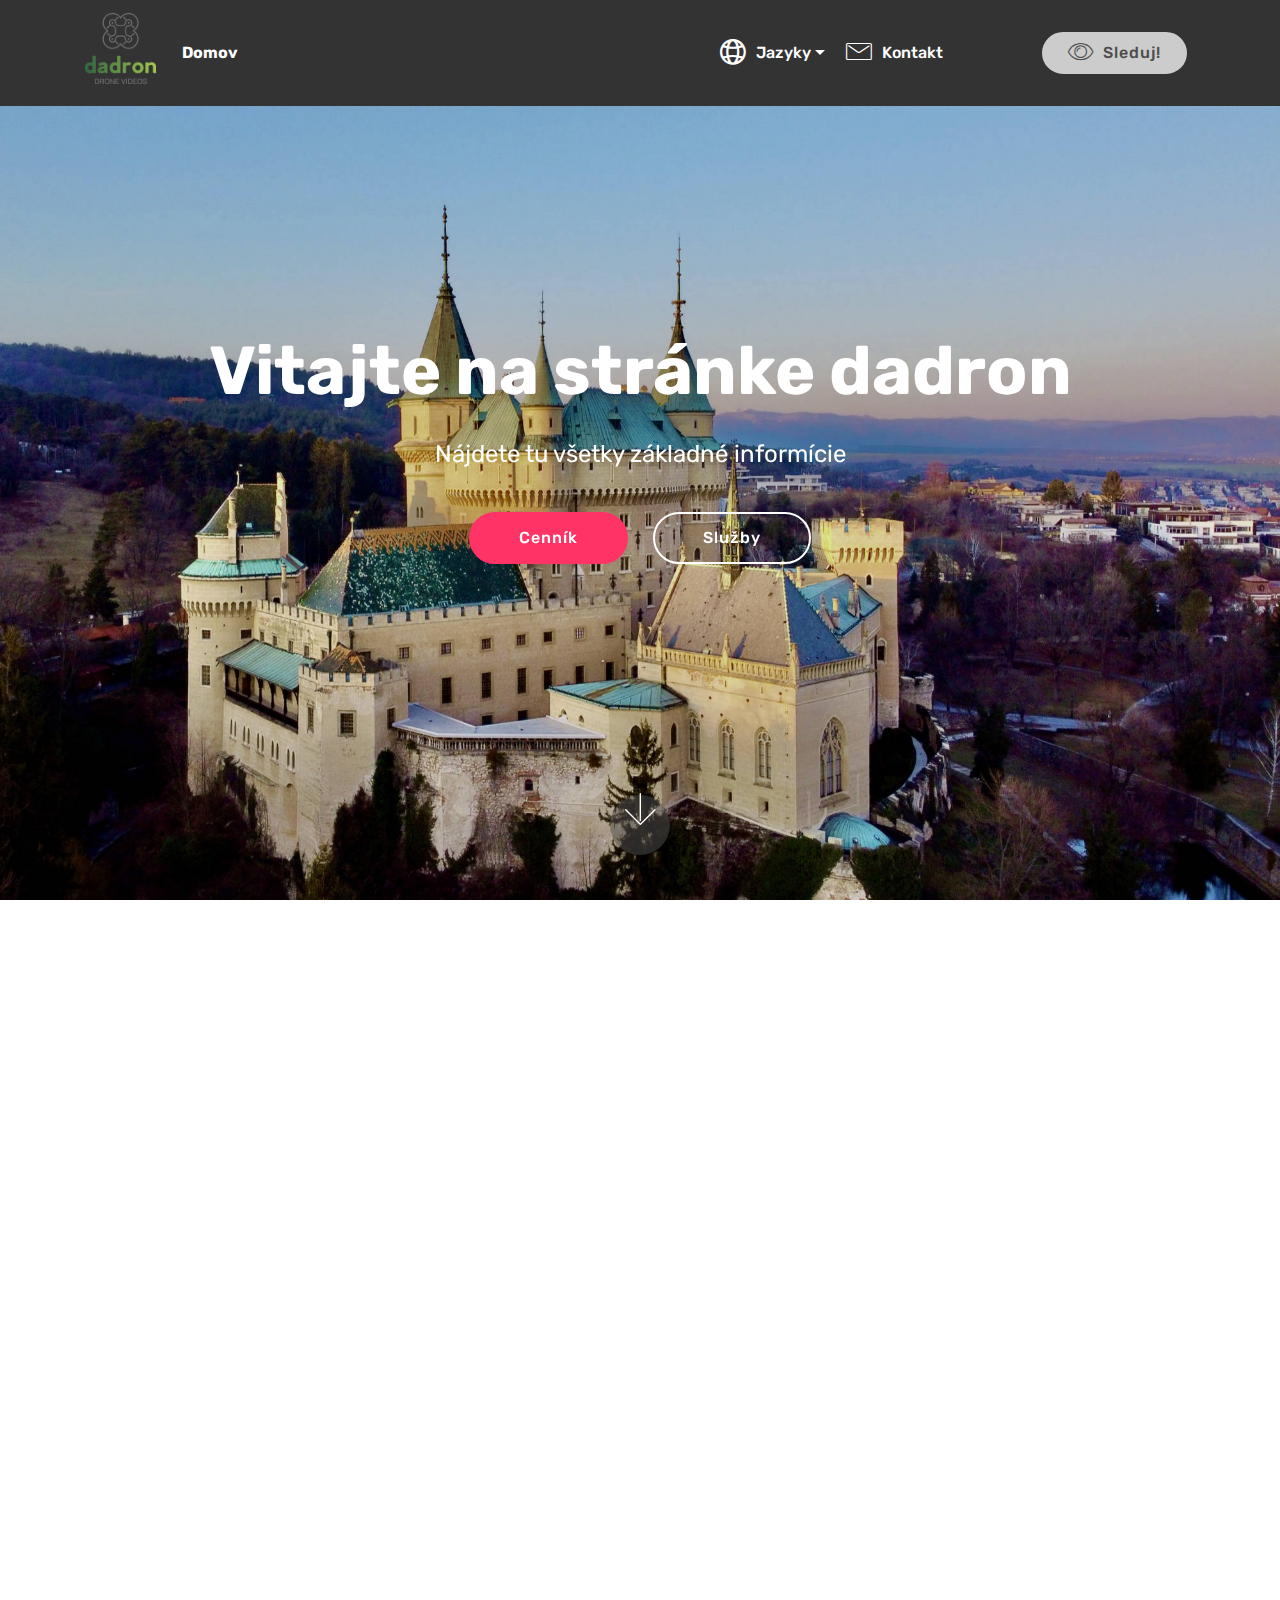
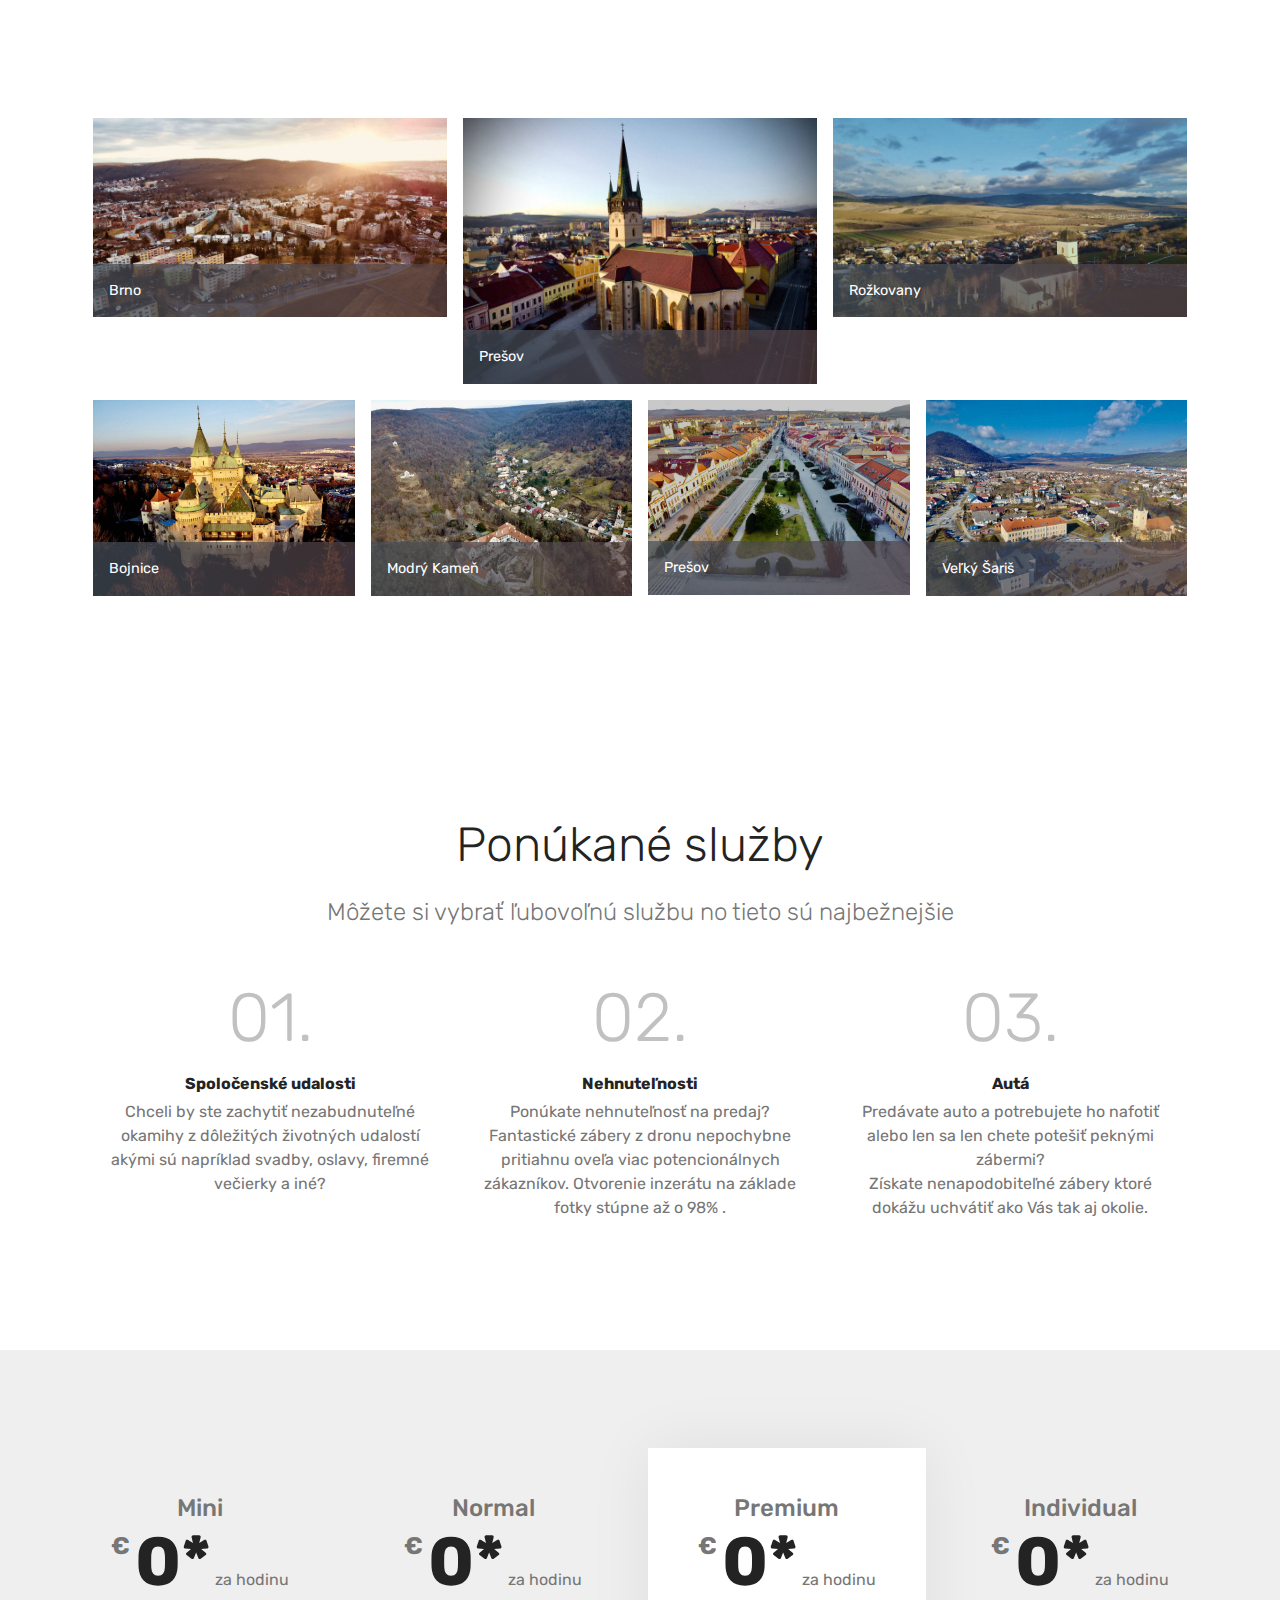
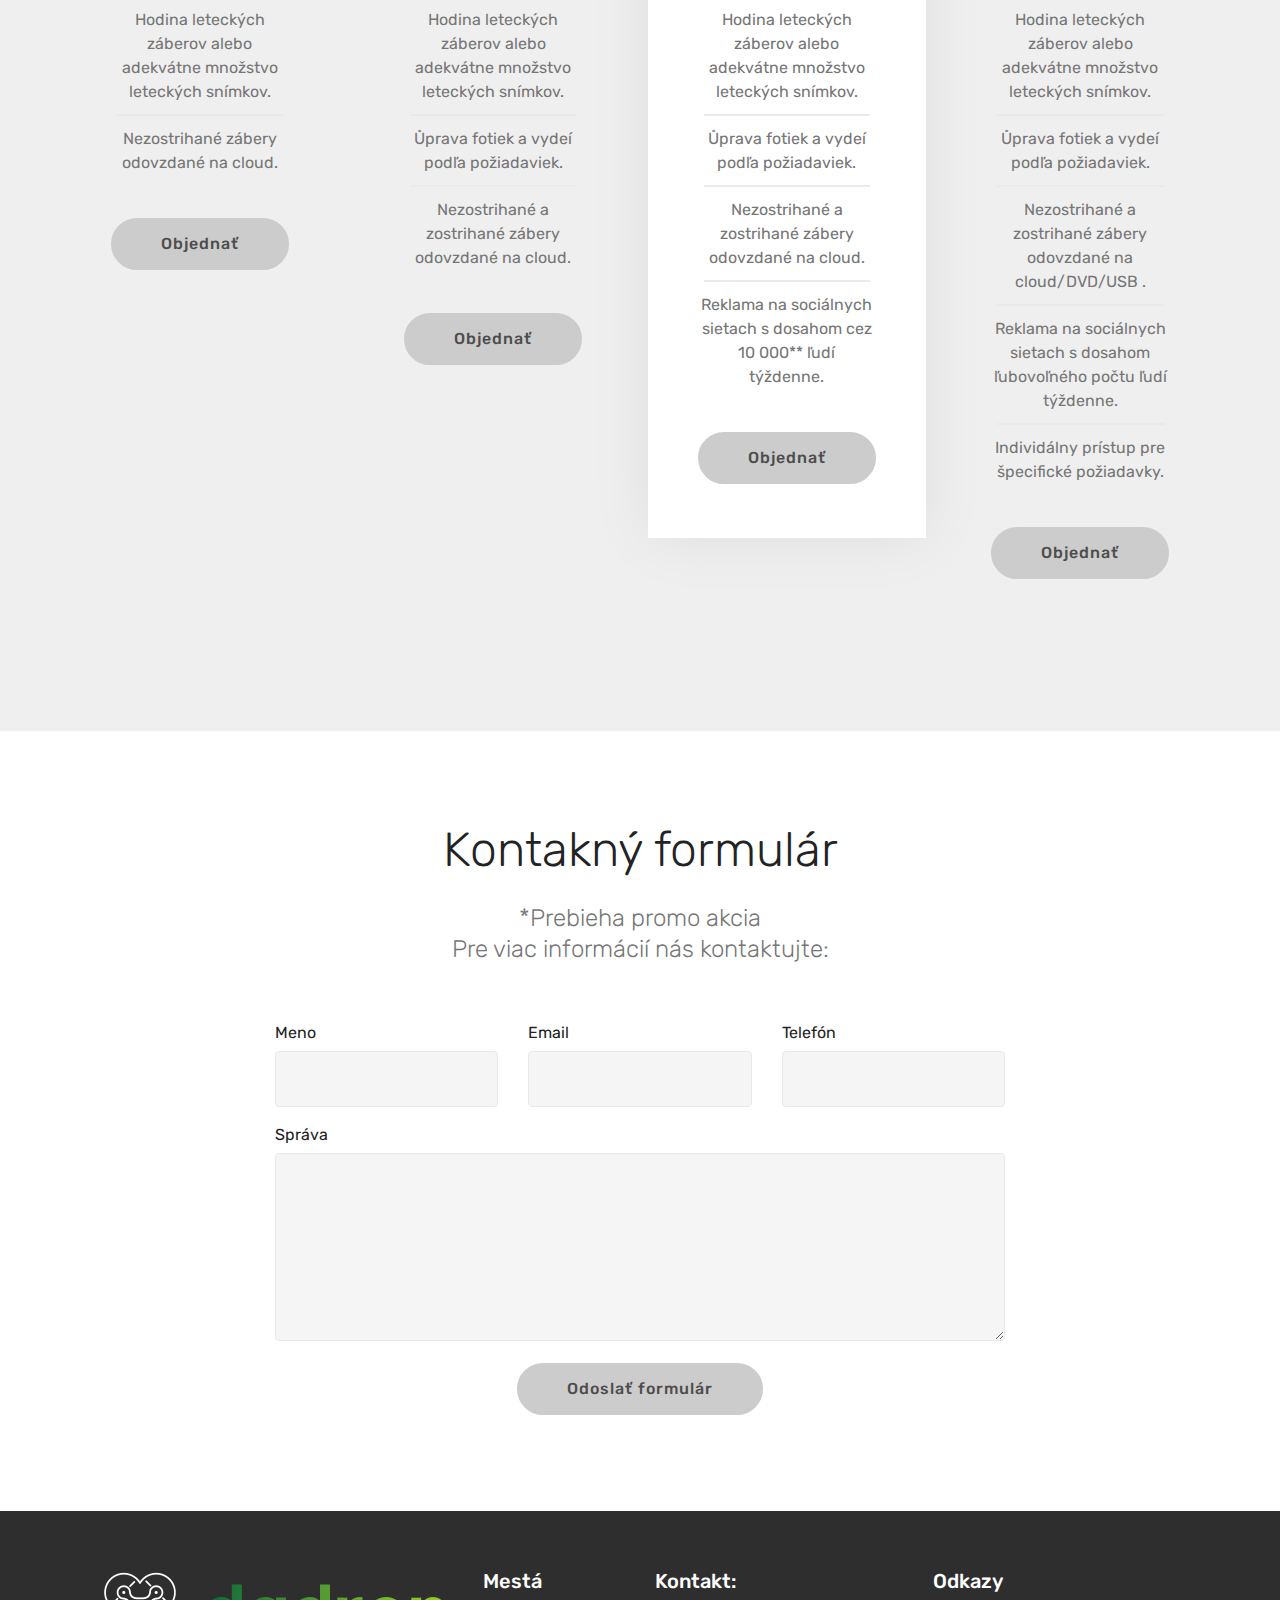
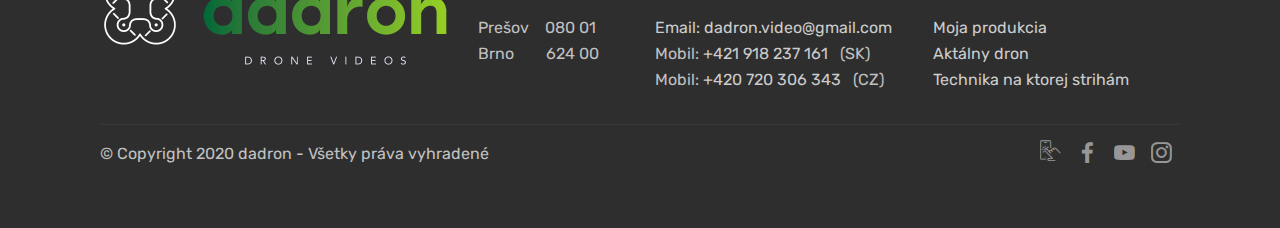
<file: sk/old.html>
<!DOCTYPE html>
<html  >
<head>
  <!-- Site made with Mobirise Website Builder v4.10.10, https://mobirise.com -->
  <meta charset="UTF-8">
  <meta http-equiv="X-UA-Compatible" content="IE=edge">
  <meta name="generator" content="Mobirise v4.10.10, mobirise.com">
  <meta name="viewport" content="width=device-width, initial-scale=1, minimum-scale=1">
  <link rel="shortcut icon" href="assets/images/output-onlinepngtools-10-122x122.png" type="image/x-icon">
  <meta name="description" content="">
  
  <title>dadron video   sk</title>
  <link rel="preload" as="style" href="assets/web/assets/mobirise-icons2/mobirise2.css">
<link rel="stylesheet" href="assets/web/assets/mobirise-icons2/mobirise2.css">
  <link rel="preload" as="style" href="assets/web/assets/mobirise-icons/mobirise-icons.css">
<link rel="stylesheet" href="assets/web/assets/mobirise-icons/mobirise-icons.css">
  <link rel="preload" as="style" href="assets/bootstrap/css/bootstrap.min.css">
<link rel="stylesheet" href="assets/bootstrap/css/bootstrap.min.css">
  <link rel="preload" as="style" href="assets/bootstrap/css/bootstrap-grid.min.css">
<link rel="stylesheet" href="assets/bootstrap/css/bootstrap-grid.min.css">
  <link rel="preload" as="style" href="assets/bootstrap/css/bootstrap-reboot.min.css">
<link rel="stylesheet" href="assets/bootstrap/css/bootstrap-reboot.min.css">
  <link rel="stylesheet" href="assets/dropdown/css/style.css">
  <link rel="stylesheet" href="assets/tether/tether.min.css">
  <link rel="stylesheet" href="assets/socicon/css/styles.css">
  <link rel="stylesheet" href="assets/theme/css/style.css">
  <link rel="stylesheet" href="assets/gallery/style.css">
  <link rel="preload" as="style" href="assets/mobirise/css/mbr-additional.css"><link rel="stylesheet" href="assets/mobirise/css/mbr-additional.css" type="text/css">
  
  
  
</head>
<body>
  <section class="menu cid-qTkzRZLJNu" once="menu" id="menu1-0">

    

    <nav class="navbar navbar-expand beta-menu navbar-dropdown align-items-center navbar-fixed-top navbar-toggleable-sm">
        <button class="navbar-toggler navbar-toggler-right" type="button" data-toggle="collapse" data-target="#navbarSupportedContent" aria-controls="navbarSupportedContent" aria-expanded="false" aria-label="Toggle navigation">
            <div class="hamburger">
                <span></span>
                <span></span>
                <span></span>
                <span></span>
            </div>
        </button>
        <div class="menu-logo">
            <div class="navbar-brand">
                <span class="navbar-logo">
                    <a href="#top">
                         <img src="assets/images/output-onlinepngtools-10-122x122.png" alt="Mobirise" title="" style="height: 5.6rem;">
                    </a>
                </span>
                <span class="navbar-caption-wrap"><a class="navbar-caption text-white display-4" href="#top">Domov</a></span>
            </div>
        </div>
        <div class="collapse navbar-collapse" id="navbarSupportedContent">
            <ul class="navbar-nav nav-dropdown" data-app-modern-menu="true"><li class="nav-item dropdown">
                    <a class="nav-link link text-white dropdown-toggle display-4" href="index.html" data-toggle="dropdown-submenu" aria-expanded="true"><span class="mobi-mbri mobi-mbri-globe-2 mbr-iconfont mbr-iconfont-btn"></span>
                        
                        Jazyky</a><div class="dropdown-menu"><a class="text-white dropdown-item display-4" href="../en">English<br></a><a class="text-white dropdown-item display-4" href="../sk">Slovenčina<br></a><a class="text-white dropdown-item display-4" href="../cz">Čeština</a></div>
                </li>
                <li class="nav-item">
                    <a class="nav-link link text-white display-4" href="#bottom"><span class="mbri-letter mbr-iconfont mbr-iconfont-btn"></span>Kontakt &nbsp; &nbsp; &nbsp; &nbsp; &nbsp; &nbsp; &nbsp; &nbsp; &nbsp;&nbsp;</a>
                </li></ul>
            <div class="navbar-buttons mbr-section-btn"><a class="btn btn-sm btn-primary display-4" href="dadron_beta.html#video2-5"><span class="mbri-preview mbr-iconfont mbr-iconfont-btn"></span>
                    
                    Sleduj!</a></div>
        </div>
    </nav>
</section>

<section class="engine"><a href="https://mobirise.info/s">bootstrap themes</a></section><section class="cid-qTkA127IK8 mbr-fullscreen mbr-parallax-background" id="header2-1">

    

    

    <div class="container align-center">
        <div class="row justify-content-md-center">
            <div class="mbr-white col-md-10">
                <h1 class="mbr-section-title mbr-bold pb-3 mbr-fonts-style display-1">Vitajte na stránke dadron</h1>
                
                <p class="mbr-text pb-3 mbr-fonts-style display-5">Nájdete tu všetky základné informície</p>
                <div class="mbr-section-btn"><a class="btn btn-md btn-secondary display-4" href="dadron_beta.html#pricing-tables2-m">Cenník<br></a>
                    <a class="btn btn-md btn-white-outline display-4" href="dadron_beta.html#counters6-c">Služby</a></div>
            </div>
        </div>
    </div>
    <div class="mbr-arrow hidden-sm-down" aria-hidden="true">
        <a href="#next">
            <i class="mbri-down mbr-iconfont"></i>
        </a>
    </div>
</section>

<section class="cid-rRmXg1oRNO" id="video2-5">

    
    
    <figure class="mbr-figure align-center">
        <div class="video-block" style="width: 100%;">
            <div><iframe class="mbr-embedded-video" src="https://www.youtube.com/embed/KtMqSGEMowo?rel=0&amp;amp;showinfo=0&amp;autoplay=0&amp;loop=1&amp;playlist=KtMqSGEMowo" width="1280" height="720" frameborder="0" allowfullscreen></iframe></div>
        </div>
    </figure>
</section>

<section class="mbr-gallery mbr-slider-carousel cid-rRmYlz7mMh" id="gallery4-7">

    

    <div class="container">
        <div><!-- Gallery --><div class="gallery-row"><div class="mbr-gallery-layout-default"><div><div class="row-first row justify-content-center m-0"><div class="mbr-gallery-item col-lg-4 col-md-4 col-sm-12 p-2" data-video-url="false"><div href="#lb-gallery4-7" data-slide-to="0" data-toggle="modal"><img src="assets/images/48a661f9-a81e-41d7-b6f1-275e3f5f98f5-1-201-a-2000x1125-800x450.jpg" alt="" title=""><span class="icon-focus"></span><span class="mbr-gallery-title mbr-fonts-style display-7">Brno</span></div></div><div class="mbr-gallery-item col-lg-4 col-md-4 col-sm-12 p-2" data-video-url="false"><div href="#lb-gallery4-7" data-slide-to="1" data-toggle="modal"><img src="assets/images/60556955-6b5d-4ccb-a449-b3ffbad14855-1-201-a-2000x1500-800x600.jpg" alt="" title=""><span class="icon-focus"></span><span class="mbr-gallery-title mbr-fonts-style display-7">Prešov</span></div></div><div class="mbr-gallery-item col-lg-4 col-md-4 col-sm-12 p-2" data-video-url="false"><div href="#lb-gallery4-7" data-slide-to="2" data-toggle="modal"><img src="assets/images/5e960bd0-dc55-43dc-9f6e-73e7095cc0ae-1-201-a-2000x1125-800x450.jpg" alt="" title=""><span class="icon-focus"></span><span class="mbr-gallery-title mbr-fonts-style display-7">Rožkovany</span></div></div></div><div class="row-second row justify-content-center m-0"><div class="mbr-gallery-item col-lg-3 col-md-6 col-sm-12 p-2" data-video-url="false"><div href="#lb-gallery4-7" data-slide-to="3" data-toggle="modal"><img src="assets/images/27ac72bc-c4bd-44e6-b6b5-83a66318642e-1-201-a-2000x1500-800x600.jpg" alt="" title=""><span class="icon-focus"></span><span class="mbr-gallery-title mbr-fonts-style display-7">Bojnice<br></span></div></div><div class="mbr-gallery-item col-lg-3 col-md-6 col-sm-12 p-2" data-video-url="false"><div href="#lb-gallery4-7" data-slide-to="4" data-toggle="modal"><img src="assets/images/4be244c8-8aff-4cd8-85a7-5615769561f3-1-201-a-2000x1500-800x600.jpg" alt="" title=""><span class="icon-focus"></span><span class="mbr-gallery-title mbr-fonts-style display-7">Modrý Kameň</span></div></div><div class="mbr-gallery-item col-lg-3 col-md-6 col-sm-12 p-2" data-video-url="false"><div href="#lb-gallery4-7" data-slide-to="5" data-toggle="modal"><img src="assets/images/7c4dfa35-e847-4ee0-8ad6-2fe7a1975cdb-1-201-a-2000x1494-800x598.jpg" alt="" title=""><span class="icon-focus"></span><span class="mbr-gallery-title mbr-fonts-style display-7">Prešov</span></div></div><div class="mbr-gallery-item col-lg-3 col-md-6 col-sm-12 p-2" data-video-url="false"><div href="#lb-gallery4-7" data-slide-to="6" data-toggle="modal"><img src="assets/images/013b01f9-9100-49ff-b583-b2f63701dcb4-1-201-a-2000x1500-800x600.jpg" alt="" title=""><span class="icon-focus"></span><span class="mbr-gallery-title mbr-fonts-style display-7">Veľký Šariš</span></div></div></div></div><div class="clearfix"></div></div></div><!-- Lightbox --><div data-app-prevent-settings="" class="mbr-slider modal fade carousel slide" tabindex="-1" data-keyboard="true" data-interval="false" id="lb-gallery4-7"><div class="modal-dialog"><div class="modal-content"><div class="modal-body"><div class="carousel-inner"><div class="carousel-item"><img src="assets/images/48a661f9-a81e-41d7-b6f1-275e3f5f98f5-1-201-a-2000x1125.jpg" alt="" title=""></div><div class="carousel-item"><img src="assets/images/60556955-6b5d-4ccb-a449-b3ffbad14855-1-201-a-2000x1500.jpg" alt="" title=""></div><div class="carousel-item"><img src="assets/images/5e960bd0-dc55-43dc-9f6e-73e7095cc0ae-1-201-a-2000x1125.jpg" alt="" title=""></div><div class="carousel-item"><img src="assets/images/27ac72bc-c4bd-44e6-b6b5-83a66318642e-1-201-a-2000x1500.jpg" alt="" title=""></div><div class="carousel-item"><img src="assets/images/4be244c8-8aff-4cd8-85a7-5615769561f3-1-201-a-2000x1500.jpg" alt="" title=""></div><div class="carousel-item"><img src="assets/images/7c4dfa35-e847-4ee0-8ad6-2fe7a1975cdb-1-201-a-2000x1494.jpg" alt="" title=""></div><div class="carousel-item active"><img src="assets/images/013b01f9-9100-49ff-b583-b2f63701dcb4-1-201-a-2000x1500.jpg" alt="" title=""></div><div class="carousel-item"><img src="assets/images/07d2e4a7-4599-4aca-930c-bbcb81b8ce05-1-201-a-1987x1598.jpg" alt="" title=""></div></div><a class="carousel-control carousel-control-prev" role="button" data-slide="prev" href="#lb-gallery4-7"><span class="mbri-left mbr-iconfont" aria-hidden="true"></span><span class="sr-only">Previous</span></a><a class="carousel-control carousel-control-next" role="button" data-slide="next" href="#lb-gallery4-7"><span class="mbri-right mbr-iconfont" aria-hidden="true"></span><span class="sr-only">Next</span></a><a class="close" href="#" role="button" data-dismiss="modal"><span class="sr-only">Close</span></a></div></div></div></div></div>
    </div>

</section>

<section class="counters6 counters cid-rRQ0rRmXDm" id="counters6-c">

    

    

    <div class="container pt-4 mt-2">
        <h2 class="mbr-section-title pb-3 align-center mbr-fonts-style display-2">Ponúkané služby</h2>
        <h3 class="mbr-section-subtitle pb-5 align-center mbr-fonts-style display-5">Môžete si vybrať ľubovoľnú službu no tieto sú najbežnejšie</h3>
        <div>
                <div class="cards-container">
                    <div class="card col-12 col-md-6 col-lg-4 pb-md-4">
                        <div class="panel-item align-center">
                            <div class="card-img pb-3">
                                <h3 class="img-text mbr-fonts-style display-1">01.</h3>
                            </div>
                            <div class="card-text">
                                <h4 class="mbr-content-title mbr-bold mbr-fonts-style display-7">Spoločenské udalosti</h4>
                                <p class="mbr-content-text mbr-fonts-style display-7">Chceli by ste zachytiť nezabudnuteľné okamihy z dôležitých životných udalostí akými sú napríklad svadby, oslavy, firemné večierky a iné?</p>
                            </div>
                        </div>
                    </div>
                    <div class="card col-12 col-md-6 col-lg-4 pb-md-4">
                        <div class="panel-item align-center">
                            <div class="card-img pb-3">
                                <h3 class="img-text mbr-fonts-style display-1">02.</h3>
                            </div>
                            <div class="card-text">
                                <h4 class="mbr-content-title mbr-bold mbr-fonts-style display-7">Nehnuteľnosti</h4>
                                <p class="mbr-content-text mbr-fonts-style display-7">Ponúkate nehnuteľnosť na predaj?<br>Fantastické zábery z dronu nepochybne pritiahnu oveľa viac potencionálnych zákazníkov. Otvorenie inzerátu na základe fotky stúpne až o 98% .</p>
                            </div>
                        </div>
                    </div>
                    <div class="card col-12 col-md-6 col-lg-4 last-child">
                        <div class="panel-item align-center">
                            <div class="card-img pb-3">
                                <h3 class="img-text mbr-fonts-style display-1">03.</h3>
                            </div>
                            <div class="card-text">
                                <h4 class="mbr-content-title mbr-bold mbr-fonts-style display-7">Autá</h4>
                                <p class="mbr-content-text mbr-fonts-style display-7">Predávate auto a potrebujete ho nafotiť alebo len sa len chete potešiť peknými zábermi?<br>Získate nenapodobiteľné zábery ktoré dokážu uchvátiť ako Vás tak aj okolie.</p>
                            </div>
                        </div>
                    </div>
                    
                </div>
            </div>
    </div>
</section>

<section class="pricing-table2 cid-rRTe6xXCw1" id="pricing-tables2-m">

    

    

    <div class="container">
        <div class="media-container-row">

            <div class="plan col-12 mx-2 my-2 justify-content-center col-lg-3">
                <div class="plan-header text-center pt-5">
                    <h3 class="plan-title mbr-fonts-style display-5">
                        Mini</h3>
                    <div class="plan-price">
                        <span class="price-value mbr-fonts-style display-5">
                            €                        </span>
                        <span class="price-figure mbr-fonts-style display-1">
                            0*</span>
                        <small class="price-term mbr-fonts-style display-7">za hodinu</small>
                    </div>
                </div>
                <div class="plan-body">
                    <div class="plan-list align-center">
                        <ul class="list-group list-group-flush mbr-fonts-style display-7">
                            <li class="list-group-item">
                                Hodina leteckých záberov alebo adekvátne množstvo leteckých snímkov.</li>
                            <li class="list-group-item">
                                Nezostrihané zábery odovzdané na cloud.</li>
                        </ul>
                    </div>
                    <div class="mbr-section-btn text-center py-4 pb-5"><a href="dadron_beta.html#form1-4" class="btn btn-primary display-4">Objednať</a></div>
                </div>
            </div>

            <div class="plan col-12 mx-2 my-2 justify-content-center col-lg-3">
                <div class="plan-header text-center pt-5">
                    <h3 class="plan-title mbr-fonts-style display-5">
                        Normal</h3>
                    <div class="plan-price">
                        <span class="price-value mbr-fonts-style display-5">
                            €                        </span>
                        <span class="price-figure mbr-fonts-style display-1">
                            0*</span>
                        <small class="price-term mbr-fonts-style display-7">za hodinu</small>
                    </div>
                </div>
                <div class="plan-body">
                    <div class="plan-list align-center">
                        <ul class="list-group list-group-flush mbr-fonts-style display-7">
                            <li class="list-group-item">Hodina leteckých záberov alebo adekvátne množstvo leteckých snímkov.</li>
                            <li class="list-group-item">Ůprava fotiek a vydeí podľa požiadaviek.</li>
                            <li class="list-group-item">Nezostrihané a zostrihané zábery odovzdané na cloud.</li>
                        </ul>
                    </div>
                    <div class="mbr-section-btn text-center py-4 pb-5"><a href="dadron_beta.html#form1-4" class="btn btn-primary display-4">Objednať</a></div>
                </div>
            </div>

            <div class="plan col-12 mx-2 my-2 justify-content-center favorite col-lg-3">
                <div class="plan-header text-center pt-5">
                    <h3 class="plan-title mbr-fonts-style display-5">
                        Premium
                    </h3>
                    <div class="plan-price">
                        <span class="price-value mbr-fonts-style display-5">
                            €                        </span>
                        <span class="price-figure mbr-fonts-style display-1">
                            0*</span>
                        <small class="price-term mbr-fonts-style display-7">za hodinu</small>
                    </div>
                </div>
                <div class="plan-body">
                    <div class="plan-list align-center">
                        <ul class="list-group list-group-flush mbr-fonts-style display-7">
                            <li class="list-group-item">Hodina leteckých záberov alebo adekvátne množstvo leteckých snímkov.</li>
                            <li class="list-group-item">Ůprava fotiek a vydeí podľa požiadaviek.</li>
                            <li class="list-group-item">Nezostrihané a zostrihané zábery odovzdané na cloud.</li>
                            <li class="list-group-item">
                                Reklama na sociálnych sietach s dosahom cez 10 000** ľudí týždenne.</li>
                        </ul>
                    </div>
                    <div class="mbr-section-btn text-center py-4 pb-5"><a href="dadron_beta.html#form1-4" class="btn btn-primary display-4">Objednať</a></div>
                </div>
            </div>

            <div class="plan col-12 mx-2 my-2 justify-content-center col-lg-3">
                <div class="plan-header text-center pt-5">
                    <h3 class="plan-title mbr-fonts-style display-5">
                        Individual</h3>
                    <div class="plan-price">
                        <span class="price-value mbr-fonts-style display-5">
                            €                        </span>
                        <span class="price-figure mbr-fonts-style display-1">
                            0*</span>
                        <small class="price-term mbr-fonts-style display-7">
                            za hodinu</small>
                    </div>
                </div>
                <div class="plan-body">
                    <div class="plan-list align-center">
                        <ul class="list-group list-group-flush mbr-fonts-style display-7">
                            <li class="list-group-item">Hodina leteckých záberov alebo adekvátne množstvo leteckých snímkov.</li>
                            <li class="list-group-item">Ůprava fotiek a vydeí podľa požiadaviek.</li>
                            <li class="list-group-item">Nezostrihané a zostrihané zábery odovzdané na cloud/DVD/USB .</li>
                            <li class="list-group-item">Reklama na sociálnych sietach s dosahom ľubovoľného počtu ľudí týždenne.</li>
                            <li class="list-group-item">
                                Individálny prístup pre špecifické požiadavky.</li>
                        </ul>
                    </div>
                    <div class="mbr-section-btn text-center py-4 pb-5"><a href="dadron_beta.html#form1-4" class="btn btn-primary display-4">Objednať</a></div>
                </div>
            </div>

        </div>
    </div>
</section>

<section class="mbr-section form1 cid-rRmU2d0Keq" id="form1-4">

    

    
    <div class="container">
        <div class="row justify-content-center">
            <div class="title col-12 col-lg-8">
                <h2 class="mbr-section-title align-center pb-3 mbr-fonts-style display-2">
                    Kontakný formulár</h2>
                <h3 class="mbr-section-subtitle align-center mbr-light pb-3 mbr-fonts-style display-5">*Prebieha promo akcia<br>Pre viac informácií nás kontaktujte:</h3>
            </div>
        </div>
    </div>
    <div class="container">
        <div class="row justify-content-center">
            <div class="media-container-column col-lg-8" data-form-type="formoid">
                <!---Formbuilder Form--->
                <form action="https://mobirise.com/" method="POST" class="mbr-form form-with-styler" data-form-title="Mobirise Form"><input type="hidden" name="email" data-form-email="true" value="tgdDgo1TSRDMMTQFZsAa/yggEWcPUcxo8ze7j54E5LsT6J0BCQiQJbBdzKZz30b5ix4QZ10udqZh9KUtVm0eK7OcjMxLV/wrbPc/LwztA4SkT5VqG5/lxxZ8IZLLe0Tr">
                    <div class="row">
                        <div hidden="hidden" data-form-alert="" class="alert alert-success col-12">Thanks for filling out the form! I will reply as soon as it is possible.</div>
                        <div hidden="hidden" data-form-alert-danger="" class="alert alert-danger col-12">
                        </div>
                    </div>
                    <div class="dragArea row">
                        <div class="col-md-4  form-group" data-for="name">
                            <label for="name-form1-4" class="form-control-label mbr-fonts-style display-7">Meno</label>
                            <input type="text" name="name" data-form-field="Name" required="required" class="form-control display-7" id="name-form1-4">
                        </div>
                        <div class="col-md-4  form-group" data-for="email">
                            <label for="email-form1-4" class="form-control-label mbr-fonts-style display-7">Email</label>
                            <input type="email" name="email" data-form-field="Email" required="required" class="form-control display-7" id="email-form1-4">
                        </div>
                        <div data-for="phone" class="col-md-4  form-group">
                            <label for="phone-form1-4" class="form-control-label mbr-fonts-style display-7">Telefón</label>
                            <input type="tel" name="phone" data-form-field="Phone" class="form-control display-7" id="phone-form1-4">
                        </div>
                        <div data-for="message" class="col-md-12 form-group">
                            <label for="message-form1-4" class="form-control-label mbr-fonts-style display-7">Správa</label>
                            <textarea name="message" data-form-field="Message" class="form-control display-7" id="message-form1-4"></textarea>
                        </div>
                        <div class="col-md-12 input-group-btn align-center"><button type="submit" class="btn btn-primary btn-form display-4">Odoslať formulár</button></div>
                    </div>
                </form><!---Formbuilder Form--->
            </div>
        </div>
    </div>
</section>

<section class="cid-qTkAaeaxX5 mbr-reveal" id="footer1-2">

    

    

    <div class="container">
        <div class="media-container-row content text-white">
            <div class="col-12 col-md-3">
                <div class="media-wrap">
                    
                        <img src="assets/images/output-onlinepngtools-17-698x192.png" alt="Mobirise" title="">
                    
                </div>
            </div>
            <div class="col-12 col-md-3 mbr-fonts-style display-7">
                <h5 class="pb-3">&nbsp; &nbsp; &nbsp; &nbsp; &nbsp; &nbsp; &nbsp; &nbsp; &nbsp; &nbsp; &nbsp;Mestá</h5>
                <p class="mbr-text">&nbsp; &nbsp; &nbsp; &nbsp; &nbsp; &nbsp; &nbsp; &nbsp; &nbsp; &nbsp; &nbsp; &nbsp; &nbsp;Prešov &nbsp; &nbsp;080 01<br>&nbsp; &nbsp; &nbsp; &nbsp; &nbsp; &nbsp; &nbsp; &nbsp; &nbsp; &nbsp; &nbsp; &nbsp; &nbsp;Brno &nbsp; &nbsp; &nbsp; &nbsp;624 00</p>
            </div>
            <div class="col-12 col-md-3 mbr-fonts-style display-7">
                <h5 class="pb-3">
                    Kontakt:</h5>
                <p class="mbr-text">
                    <a href="mailto:dadron.video@gmail.com" class="text-warning">Email: dadron.video@gmail.com
</a>                    <br>Mobil: <a href="tel:+421 918 237 161 ">+421 918 237 161 </a>&nbsp; (SK) &nbsp; &nbsp; &nbsp; Mobil: <a href="tel:+420 720 306 343">+420 720 306 343</a> &nbsp; (CZ) &nbsp;</p>
            </div>
            <div class="col-12 col-md-3 mbr-fonts-style display-7">
                <h5 class="pb-3">
                    Odkazy</h5>
                <p class="mbr-text"><a href="dadron_beta.html#gallery4-7">Moja produkcia</a><a href="https://is.muni.cz/auth/osoba/485652" class="text-warning">&nbsp;</a><br><a href="https://store.dji.com/guides/mavic-mini-hands-on-review/" target="_blank">Aktálny dron</a><br><a href="https://www.apple.com/macbook-pro-13/" target="_blank">Technika na ktorej strihám</a></p>
            </div>
        </div>
        <div class="footer-lower">
            <div class="media-container-row">
                <div class="col-sm-12">
                    <hr>
                </div>
            </div>
            <div class="media-container-row mbr-white">
                <div class="col-sm-6 copyright">
                    <p class="mbr-text mbr-fonts-style display-7">
                        © Copyright 2020 dadron - Všetky práva vyhradené</p>
                </div>
                <div class="col-md-6">
                    <div class="social-list align-right">
                        <div class="soc-item">
                            <a href="#bottom" target="_blank">
                                <span class="mbr-iconfont mbr-iconfont-social mbri-touch"></span>
                            </a>
                        </div>
                        <div class="soc-item">
                            <a href="https://www.facebook.com/Dadron_video-104496791119777/" target="_blank">
                                <span class="mbr-iconfont mbr-iconfont-social socicon-facebook socicon"></span>
                            </a>
                        </div>
                        <div class="soc-item">
                            <a href="https://www.youtube.com/channel/UCvOIQyPfqTRUPdIc0R2FeaQ?view_as=subscriber" target="_blank">
                                <span class="mbr-iconfont mbr-iconfont-social socicon-youtube socicon"></span>
                            </a>
                        </div>
                        <div class="soc-item">
                            <a href="https://www.instagram.com/dadron_video/" target="_blank">
                                <span class="mbr-iconfont mbr-iconfont-social socicon-instagram socicon"></span>
                            </a>
                        </div>
                        
                        
                    </div>
                </div>
            </div>
        </div>
    </div>
</section>


  <script src="assets/web/assets/jquery/jquery.min.js"></script>
  <script src="assets/popper/popper.min.js"></script>
  <script src="assets/bootstrap/js/bootstrap.min.js"></script>
  <script async src="assets/smoothscroll/smooth-scroll.js"></script>
  <script async src="assets/dropdown/js/nav-dropdown.js"></script>
  <script async src="assets/dropdown/js/navbar-dropdown.js"></script>
  <script async src="assets/touchswipe/jquery.touch-swipe.min.js"></script>
  <script async src="assets/parallax/jarallax.min.js"></script>
  <script async src="assets/masonry/masonry.pkgd.min.js"></script>
  <script async src="assets/imagesloaded/imagesloaded.pkgd.min.js"></script>
  <script async src="assets/bootstrapcarouselswipe/bootstrap-carousel-swipe.js"></script>
  <script async src="assets/tether/tether.min.js"></script>
  <script async src="assets/vimeoplayer/jquery.mb.vimeo_player.js"></script>
  <script async src="assets/viewportchecker/jquery.viewportchecker.js"></script>
  <script async src="assets/theme/js/script.js"></script>
  <script async src="assets/slidervideo/script.js"></script>
  <script async src="assets/gallery/player.min.js"></script>
  <script async src="assets/gallery/script.js"></script>
  <script async src="assets/formoid/formoid.min.js"></script>
  
  
</body>
</html>
</file>
<file: assets/web/assets/mobirise-icons2/mobirise2.css>
@font-face {
  font-family: 'Moririse2';
  font-display: swap;
  src:  url('mobirise2.eot?f2bix4');
  src:  url('mobirise2.eot?f2bix4#iefix') format('embedded-opentype'),
    url('mobirise2.ttf?f2bix4') format('truetype'),
    url('mobirise2.woff?f2bix4') format('woff'),
    url('mobirise2.svg?f2bix4#mobirise2') format('svg');
  font-weight: normal;
  font-style: normal;
}

[class^="mobi-"], [class*=" mobi-"] {
  /* use !important to prevent issues with browser extensions that change fonts */
  font-family: 'Moririse2' !important;
  speak: none;
  font-style: normal;
  font-weight: normal;
  font-variant: normal;
  text-transform: none;
  line-height: 1;

  /* Better Font Rendering =========== */
  -webkit-font-smoothing: antialiased;
  -moz-osx-font-smoothing: grayscale;
}

.mobi-mbri-add-submenu:before {
  content: "\e900";
}
.mobi-mbri-alert:before {
  content: "\e901";
}
.mobi-mbri-align-center:before {
  content: "\e902";
}
.mobi-mbri-align-justify:before {
  content: "\e903";
}
.mobi-mbri-align-left:before {
  content: "\e904";
}
.mobi-mbri-align-right:before {
  content: "\e905";
}
.mobi-mbri-android:before {
  content: "\e906";
}
.mobi-mbri-apple:before {
  content: "\e907";
}
.mobi-mbri-arrow-down:before {
  content: "\e908";
}
.mobi-mbri-arrow-next:before {
  content: "\e909";
}
.mobi-mbri-arrow-prev:before {
  content: "\e90a";
}
.mobi-mbri-arrow-up:before {
  content: "\e90b";
}
.mobi-mbri-bold:before {
  content: "\e90c";
}
.mobi-mbri-bookmark:before {
  content: "\e90d";
}
.mobi-mbri-bootstrap:before {
  content: "\e90e";
}
.mobi-mbri-briefcase:before {
  content: "\e90f";
}
.mobi-mbri-browse:before {
  content: "\e910";
}
.mobi-mbri-bulleted-list:before {
  content: "\e911";
}
.mobi-mbri-calendar:before {
  content: "\e912";
}
.mobi-mbri-camera:before {
  content: "\e913";
}
.mobi-mbri-cart-add:before {
  content: "\e914";
}
.mobi-mbri-cart-full:before {
  content: "\e915";
}
.mobi-mbri-cash:before {
  content: "\e916";
}
.mobi-mbri-change-style:before {
  content: "\e917";
}
.mobi-mbri-chat:before {
  content: "\e918";
}
.mobi-mbri-clock:before {
  content: "\e919";
}
.mobi-mbri-close:before {
  content: "\e91a";
}
.mobi-mbri-cloud:before {
  content: "\e91b";
}
.mobi-mbri-code:before {
  content: "\e91c";
}
.mobi-mbri-contact-form:before {
  content: "\e91d";
}
.mobi-mbri-credit-card:before {
  content: "\e91e";
}
.mobi-mbri-cursor-click:before {
  content: "\e91f";
}
.mobi-mbri-cust-feedback:before {
  content: "\e920";
}
.mobi-mbri-database:before {
  content: "\e921";
}
.mobi-mbri-delivery:before {
  content: "\e922";
}
.mobi-mbri-desktop:before {
  content: "\e923";
}
.mobi-mbri-devices:before {
  content: "\e924";
}
.mobi-mbri-down:before {
  content: "\e925";
}
.mobi-mbri-download-2:before {
  content: "\e926";
}
.mobi-mbri-download:before {
  content: "\e927";
}
.mobi-mbri-drag-n-drop-2:before {
  content: "\e928";
}
.mobi-mbri-drag-n-drop:before {
  content: "\e929";
}
.mobi-mbri-edit-2:before {
  content: "\e92a";
}
.mobi-mbri-edit:before {
  content: "\e92b";
}
.mobi-mbri-error:before {
  content: "\e92c";
}
.mobi-mbri-extension:before {
  content: "\e92d";
}
.mobi-mbri-features:before {
  content: "\e92e";
}
.mobi-mbri-file:before {
  content: "\e92f";
}
.mobi-mbri-flag:before {
  content: "\e930";
}
.mobi-mbri-folder:before {
  content: "\e931";
}
.mobi-mbri-gift:before {
  content: "\e932";
}
.mobi-mbri-github:before {
  content: "\e933";
}
.mobi-mbri-globe-2:before {
  content: "\e934";
}
.mobi-mbri-globe:before {
  content: "\e935";
}
.mobi-mbri-growing-chart:before {
  content: "\e936";
}
.mobi-mbri-hearth:before {
  content: "\e937";
}
.mobi-mbri-help:before {
  content: "\e938";
}
.mobi-mbri-home:before {
  content: "\e939";
}
.mobi-mbri-hot-cup:before {
  content: "\e93a";
}
.mobi-mbri-idea:before {
  content: "\e93b";
}
.mobi-mbri-image-gallery:before {
  content: "\e93c";
}
.mobi-mbri-image-slider:before {
  content: "\e93d";
}
.mobi-mbri-info:before {
  content: "\e93e";
}
.mobi-mbri-italic:before {
  content: "\e93f";
}
.mobi-mbri-key:before {
  content: "\e940";
}
.mobi-mbri-laptop:before {
  content: "\e941";
}
.mobi-mbri-layers:before {
  content: "\e942";
}
.mobi-mbri-left-right:before {
  content: "\e943";
}
.mobi-mbri-left:before {
  content: "\e944";
}
.mobi-mbri-letter:before {
  content: "\e945";
}
.mobi-mbri-like:before {
  content: "\e946";
}
.mobi-mbri-link:before {
  content: "\e947";
}
.mobi-mbri-lock:before {
  content: "\e948";
}
.mobi-mbri-login:before {
  content: "\e949";
}
.mobi-mbri-logout:before {
  content: "\e94a";
}
.mobi-mbri-magic-stick:before {
  content: "\e94b";
}
.mobi-mbri-map-pin:before {
  content: "\e94c";
}
.mobi-mbri-menu:before {
  content: "\e94d";
}
.mobi-mbri-mobile-2:before {
  content: "\e94e";
}
.mobi-mbri-mobile-horizontal:before {
  content: "\e94f";
}
.mobi-mbri-mobile:before {
  content: "\e950";
}
.mobi-mbri-mobirise:before {
  content: "\e951";
}
.mobi-mbri-more-horizontal:before {
  content: "\e952";
}
.mobi-mbri-more-vertical:before {
  content: "\e953";
}
.mobi-mbri-music:before {
  content: "\e954";
}
.mobi-mbri-new-file:before {
  content: "\e955";
}
.mobi-mbri-numbered-list:before {
  content: "\e956";
}
.mobi-mbri-opened-folder:before {
  content: "\e957";
}
.mobi-mbri-pages:before {
  content: "\e958";
}
.mobi-mbri-paper-plane:before {
  content: "\e959";
}
.mobi-mbri-paperclip:before {
  content: "\e95a";
}
.mobi-mbri-phone:before {
  content: "\e95b";
}
.mobi-mbri-photo:before {
  content: "\e95c";
}
.mobi-mbri-photos:before {
  content: "\e95d";
}
.mobi-mbri-pin:before {
  content: "\e95e";
}
.mobi-mbri-play:before {
  content: "\e95f";
}
.mobi-mbri-plus:before {
  content: "\e960";
}
.mobi-mbri-preview:before {
  content: "\e961";
}
.mobi-mbri-print:before {
  content: "\e962";
}
.mobi-mbri-protect:before {
  content: "\e963";
}
.mobi-mbri-question:before {
  content: "\e964";
}
.mobi-mbri-quote-left:before {
  content: "\e965";
}
.mobi-mbri-quote-right:before {
  content: "\e966";
}
.mobi-mbri-redo:before {
  content: "\e967";
}
.mobi-mbri-refresh:before {
  content: "\e968";
}
.mobi-mbri-responsive-2:before {
  content: "\e969";
}
.mobi-mbri-responsive:before {
  content: "\e96a";
}
.mobi-mbri-right:before {
  content: "\e96b";
}
.mobi-mbri-rocket:before {
  content: "\e96c";
}
.mobi-mbri-sad-face:before {
  content: "\e96d";
}
.mobi-mbri-sale:before {
  content: "\e96e";
}
.mobi-mbri-save:before {
  content: "\e96f";
}
.mobi-mbri-search:before {
  content: "\e970";
}
.mobi-mbri-setting-2:before {
  content: "\e971";
}
.mobi-mbri-setting-3:before {
  content: "\e972";
}
.mobi-mbri-setting:before {
  content: "\e973";
}
.mobi-mbri-share:before {
  content: "\e974";
}
.mobi-mbri-shopping-bag:before {
  content: "\e975";
}
.mobi-mbri-shopping-basket:before {
  content: "\e976";
}
.mobi-mbri-shopping-cart:before {
  content: "\e977";
}
.mobi-mbri-sites:before {
  content: "\e978";
}
.mobi-mbri-smile-face:before {
  content: "\e979";
}
.mobi-mbri-speed:before {
  content: "\e97a";
}
.mobi-mbri-star:before {
  content: "\e97b";
}
.mobi-mbri-success:before {
  content: "\e97c";
}
.mobi-mbri-sun:before {
  content: "\e97d";
}
.mobi-mbri-sun2:before {
  content: "\e97e";
}
.mobi-mbri-tablet-vertical:before {
  content: "\e97f";
}
.mobi-mbri-tablet:before {
  content: "\e980";
}
.mobi-mbri-target:before {
  content: "\e981";
}
.mobi-mbri-timer:before {
  content: "\e982";
}
.mobi-mbri-to-ftp:before {
  content: "\e983";
}
.mobi-mbri-to-local-drive:before {
  content: "\e984";
}
.mobi-mbri-touch-swipe:before {
  content: "\e985";
}
.mobi-mbri-touch:before {
  content: "\e986";
}
.mobi-mbri-trash:before {
  content: "\e987";
}
.mobi-mbri-underline:before {
  content: "\e988";
}
.mobi-mbri-undo:before {
  content: "\e989";
}
.mobi-mbri-unlink:before {
  content: "\e98a";
}
.mobi-mbri-unlock:before {
  content: "\e98b";
}
.mobi-mbri-up-down:before {
  content: "\e98c";
}
.mobi-mbri-up:before {
  content: "\e98d";
}
.mobi-mbri-update:before {
  content: "\e98e";
}
.mobi-mbri-upload-2:before {
  content: "\e98f";
}
.mobi-mbri-upload:before {
  content: "\e990";
}
.mobi-mbri-user-2:before {
  content: "\e991";
}
.mobi-mbri-user:before {
  content: "\e992";
}
.mobi-mbri-users:before {
  content: "\e993";
}
.mobi-mbri-video-play:before {
  content: "\e994";
}
.mobi-mbri-video:before {
  content: "\e995";
}
.mobi-mbri-watch:before {
  content: "\e996";
}
.mobi-mbri-website-theme-2:before {
  content: "\e997";
}
.mobi-mbri-website-theme:before {
  content: "\e998";
}
.mobi-mbri-wifi:before {
  content: "\e999";
}
.mobi-mbri-windows:before {
  content: "\e99a";
}
.mobi-mbri-zoom-in:before {
  content: "\e99b";
}
.mobi-mbri-zoom-out:before {
  content: "\e99c";
}
</file>
<file: assets/web/assets/mobirise-icons/mobirise-icons.css>
@font-face {
  font-family: 'MobiriseIcons';
  src:  url('mobirise-icons.eot?spat4u');
  src:  url('mobirise-icons.eot?spat4u#iefix') format('embedded-opentype'),
    url('mobirise-icons.ttf?spat4u') format('truetype'),
    url('mobirise-icons.woff?spat4u') format('woff'),
    url('mobirise-icons.svg?spat4u#MobiriseIcons') format('svg');
  font-weight: normal;
  font-style: normal;
  font-display: swap;
}

[class^="mbri-"], [class*=" mbri-"] {
  /* use !important to prevent issues with browser extensions that change fonts */
  font-family: MobiriseIcons !important;
  speak: none;
  font-style: normal;
  font-weight: normal;
  font-variant: normal;
  text-transform: none;
  line-height: 1;

  /* Better Font Rendering =========== */
  -webkit-font-smoothing: antialiased;
  -moz-osx-font-smoothing: grayscale;
}

.mbri-add-submenu:before {
  content: "\e900";
}
.mbri-alert:before {
  content: "\e901";
}
.mbri-align-center:before {
  content: "\e902";
}
.mbri-align-justify:before {
  content: "\e903";
}
.mbri-align-left:before {
  content: "\e904";
}
.mbri-align-right:before {
  content: "\e905";
}
.mbri-android:before {
  content: "\e906";
}
.mbri-apple:before {
  content: "\e907";
}
.mbri-arrow-down:before {
  content: "\e908";
}
.mbri-arrow-next:before {
  content: "\e909";
}
.mbri-arrow-prev:before {
  content: "\e90a";
}
.mbri-arrow-up:before {
  content: "\e90b";
}
.mbri-bold:before {
  content: "\e90c";
}
.mbri-bookmark:before {
  content: "\e90d";
}
.mbri-bootstrap:before {
  content: "\e90e";
}
.mbri-briefcase:before {
  content: "\e90f";
}
.mbri-browse:before {
  content: "\e910";
}
.mbri-bulleted-list:before {
  content: "\e911";
}
.mbri-calendar:before {
  content: "\e912";
}
.mbri-camera:before {
  content: "\e913";
}
.mbri-cart-add:before {
  content: "\e914";
}
.mbri-cart-full:before {
  content: "\e915";
}
.mbri-cash:before {
  content: "\e916";
}
.mbri-change-style:before {
  content: "\e917";
}
.mbri-chat:before {
  content: "\e918";
}
.mbri-clock:before {
  content: "\e919";
}
.mbri-close:before {
  content: "\e91a";
}
.mbri-cloud:before {
  content: "\e91b";
}
.mbri-code:before {
  content: "\e91c";
}
.mbri-contact-form:before {
  content: "\e91d";
}
.mbri-credit-card:before {
  content: "\e91e";
}
.mbri-cursor-click:before {
  content: "\e91f";
}
.mbri-cust-feedback:before {
  content: "\e920";
}
.mbri-database:before {
  content: "\e921";
}
.mbri-delivery:before {
  content: "\e922";
}
.mbri-desktop:before {
  content: "\e923";
}
.mbri-devices:before {
  content: "\e924";
}
.mbri-down:before {
  content: "\e925";
}
.mbri-download:before {
  content: "\e989";
}
.mbri-drag-n-drop:before {
  content: "\e927";
}
.mbri-drag-n-drop2:before {
  content: "\e928";
}
.mbri-edit:before {
  content: "\e929";
}
.mbri-edit2:before {
  content: "\e92a";
}
.mbri-error:before {
  content: "\e92b";
}
.mbri-extension:before {
  content: "\e92c";
}
.mbri-features:before {
  content: "\e92d";
}
.mbri-file:before {
  content: "\e92e";
}
.mbri-flag:before {
  content: "\e92f";
}
.mbri-folder:before {
  content: "\e930";
}
.mbri-gift:before {
  content: "\e931";
}
.mbri-github:before {
  content: "\e932";
}
.mbri-globe:before {
  content: "\e933";
}
.mbri-globe-2:before {
  content: "\e934";
}
.mbri-growing-chart:before {
  content: "\e935";
}
.mbri-hearth:before {
  content: "\e936";
}
.mbri-help:before {
  content: "\e937";
}
.mbri-home:before {
  content: "\e938";
}
.mbri-hot-cup:before {
  content: "\e939";
}
.mbri-idea:before {
  content: "\e93a";
}
.mbri-image-gallery:before {
  content: "\e93b";
}
.mbri-image-slider:before {
  content: "\e93c";
}
.mbri-info:before {
  content: "\e93d";
}
.mbri-italic:before {
  content: "\e93e";
}
.mbri-key:before {
  content: "\e93f";
}
.mbri-laptop:before {
  content: "\e940";
}
.mbri-layers:before {
  content: "\e941";
}
.mbri-left-right:before {
  content: "\e942";
}
.mbri-left:before {
  content: "\e943";
}
.mbri-letter:before {
  content: "\e944";
}
.mbri-like:before {
  content: "\e945";
}
.mbri-link:before {
  content: "\e946";
}
.mbri-lock:before {
  content: "\e947";
}
.mbri-login:before {
  content: "\e948";
}
.mbri-logout:before {
  content: "\e949";
}
.mbri-magic-stick:before {
  content: "\e94a";
}
.mbri-map-pin:before {
  content: "\e94b";
}
.mbri-menu:before {
  content: "\e94c";
}
.mbri-mobile:before {
  content: "\e94d";
}
.mbri-mobile2:before {
  content: "\e94e";
}
.mbri-mobirise:before {
  content: "\e94f";
}
.mbri-more-horizontal:before {
  content: "\e950";
}
.mbri-more-vertical:before {
  content: "\e951";
}
.mbri-music:before {
  content: "\e952";
}
.mbri-new-file:before {
  content: "\e953";
}
.mbri-numbered-list:before {
  content: "\e954";
}
.mbri-opened-folder:before {
  content: "\e955";
}
.mbri-pages:before {
  content: "\e956";
}
.mbri-paper-plane:before {
  content: "\e957";
}
.mbri-paperclip:before {
  content: "\e958";
}
.mbri-photo:before {
  content: "\e959";
}
.mbri-photos:before {
  content: "\e95a";
}
.mbri-pin:before {
  content: "\e95b";
}
.mbri-play:before {
  content: "\e95c";
}
.mbri-plus:before {
  content: "\e95d";
}
.mbri-preview:before {
  content: "\e95e";
}
.mbri-print:before {
  content: "\e95f";
}
.mbri-protect:before {
  content: "\e960";
}
.mbri-question:before {
  content: "\e961";
}
.mbri-quote-left:before {
  content: "\e962";
}
.mbri-quote-right:before {
  content: "\e963";
}
.mbri-refresh:before {
  content: "\e964";
}
.mbri-responsive:before {
  content: "\e965";
}
.mbri-right:before {
  content: "\e966";
}
.mbri-rocket:before {
  content: "\e967";
}
.mbri-sad-face:before {
  content: "\e968";
}
.mbri-sale:before {
  content: "\e969";
}
.mbri-save:before {
  content: "\e96a";
}
.mbri-search:before {
  content: "\e96b";
}
.mbri-setting:before {
  content: "\e96c";
}
.mbri-setting2:before {
  content: "\e96d";
}
.mbri-setting3:before {
  content: "\e96e";
}
.mbri-share:before {
  content: "\e96f";
}
.mbri-shopping-bag:before {
  content: "\e970";
}
.mbri-shopping-basket:before {
  content: "\e971";
}
.mbri-shopping-cart:before {
  content: "\e972";
}
.mbri-sites:before {
  content: "\e973";
}
.mbri-smile-face:before {
  content: "\e974";
}
.mbri-speed:before {
  content: "\e975";
}
.mbri-star:before {
  content: "\e976";
}
.mbri-success:before {
  content: "\e977";
}
.mbri-sun:before {
  content: "\e978";
}
.mbri-sun2:before {
  content: "\e979";
}
.mbri-tablet:before {
  content: "\e97a";
}
.mbri-tablet-vertical:before {
  content: "\e97b";
}
.mbri-target:before {
  content: "\e97c";
}
.mbri-timer:before {
  content: "\e97d";
}
.mbri-to-ftp:before {
  content: "\e97e";
}
.mbri-to-local-drive:before {
  content: "\e97f";
}
.mbri-touch-swipe:before {
  content: "\e980";
}
.mbri-touch:before {
  content: "\e981";
}
.mbri-trash:before {
  content: "\e982";
}
.mbri-underline:before {
  content: "\e983";
}
.mbri-unlink:before {
  content: "\e984";
}
.mbri-unlock:before {
  content: "\e985";
}
.mbri-up-down:before {
  content: "\e986";
}
.mbri-up:before {
  content: "\e987";
}
.mbri-update:before {
  content: "\e988";
}
.mbri-upload:before {
 content: "\e926"; 
}
.mbri-user:before {
  content: "\e98a";
}
.mbri-user2:before {
  content: "\e98b";
}
.mbri-users:before {
  content: "\e98c";
}
.mbri-video:before {
  content: "\e98d";
}
.mbri-video-play:before {
  content: "\e98e";
}
.mbri-watch:before {
  content: "\e98f";
}
.mbri-website-theme:before {
  content: "\e990";
}
.mbri-wifi:before {
  content: "\e991";
}
.mbri-windows:before {
  content: "\e992";
}
.mbri-zoom-out:before {
  content: "\e993";
}
.mbri-redo:before {
  content: "\e994";
}
.mbri-undo:before {
  content: "\e995";
}
</file>
<file: assets/dropdown/css/style.css>
.navbar-dropdown {
  left: 0;
  padding: 0;
  position: absolute;
  right: 0;
  top: 0;
  transition: all 0.45s ease;
  z-index: 1030;
  background: #282828; }
  .navbar-dropdown .navbar-logo {
    margin-right: 0.8rem;
    transition: margin 0.3s ease-in-out;
    vertical-align: middle; }
    .navbar-dropdown .navbar-logo img {
      height: 3.125rem;
      transition: all 0.3s ease-in-out; }
    .navbar-dropdown .navbar-logo.mbr-iconfont {
      font-size: 3.125rem;
      line-height: 3.125rem; }
  .navbar-dropdown .navbar-caption {
    font-weight: 700;
    white-space: normal;
    vertical-align: -4px;
    line-height: 3.125rem !important; }
    .navbar-dropdown .navbar-caption, .navbar-dropdown .navbar-caption:hover {
      color: inherit;
      text-decoration: none; }
  .navbar-dropdown .mbr-iconfont + .navbar-caption {
    vertical-align: -1px; }
  .navbar-dropdown.navbar-fixed-top {
    position: fixed; }
  .navbar-dropdown .navbar-brand span {
    vertical-align: -4px; }
  .navbar-dropdown.bg-color.transparent {
    background: none; }
  .navbar-dropdown.navbar-short .navbar-brand {
    padding: 0.625rem 0; }
    .navbar-dropdown.navbar-short .navbar-brand span {
      vertical-align: -1px; }
  .navbar-dropdown.navbar-short .navbar-caption {
    line-height: 2.375rem !important;
    vertical-align: -2px; }
  .navbar-dropdown.navbar-short .navbar-logo {
    margin-right: 0.5rem; }
    .navbar-dropdown.navbar-short .navbar-logo img {
      height: 2.375rem; }
    .navbar-dropdown.navbar-short .navbar-logo.mbr-iconfont {
      font-size: 2.375rem;
      line-height: 2.375rem; }
  .navbar-dropdown.navbar-short .mbr-table-cell {
    height: 3.625rem; }
  .navbar-dropdown .navbar-close {
    left: 0.6875rem;
    position: fixed;
    top: 0.75rem;
    z-index: 1000; }
  .navbar-dropdown .hamburger-icon {
    content: "";
    display: inline-block;
    vertical-align: middle;
    width: 16px;
    -webkit-box-shadow: 0 -6px 0 1px #282828,0 0 0 1px #282828,0 6px 0 1px #282828;
    -moz-box-shadow: 0 -6px 0 1px #282828,0 0 0 1px #282828,0 6px 0 1px #282828;
    box-shadow: 0 -6px 0 1px #282828,0 0 0 1px #282828,0 6px 0 1px #282828; }

.dropdown-menu .dropdown-toggle[data-toggle="dropdown-submenu"]::after {
  border-bottom: 0.35em solid transparent;
  border-left: 0.35em solid;
  border-right: 0;
  border-top: 0.35em solid transparent;
  margin-left: 0.3rem; }

.dropdown-menu .dropdown-item:focus {
  outline: 0; }

.nav-dropdown {
  font-size: 0.75rem;
  font-weight: 500;
  height: auto !important; }
  .nav-dropdown .nav-btn {
    padding-left: 1rem; }
  .nav-dropdown .link {
    margin: .667em 1.667em;
    font-weight: 500;
    padding: 0;
    transition: color .2s ease-in-out; }
    .nav-dropdown .link.dropdown-toggle {
      margin-right: 2.583em; }
      .nav-dropdown .link.dropdown-toggle::after {
        margin-left: .25rem;
        border-top: 0.35em solid;
        border-right: 0.35em solid transparent;
        border-left: 0.35em solid transparent;
        border-bottom: 0; }
      .nav-dropdown .link.dropdown-toggle[aria-expanded="true"] {
        margin: 0;
        padding: 0.667em 3.263em  0.667em 1.667em; }
  .nav-dropdown .link::after,
  .nav-dropdown .dropdown-item::after {
    color: inherit; }
  .nav-dropdown .btn {
    font-size: 0.75rem;
    font-weight: 700;
    letter-spacing: 0;
    margin-bottom: 0;
    padding-left: 1.25rem;
    padding-right: 1.25rem; }
  .nav-dropdown .dropdown-menu {
    border-radius: 0;
    border: 0;
    left: 0;
    margin: 0;
    padding-bottom: 1.25rem;
    padding-top: 1.25rem;
    position: relative; }
  .nav-dropdown .dropdown-submenu {
    margin-left: 0.125rem;
    top: 0; }
  .nav-dropdown .dropdown-item {
    font-weight: 500;
    line-height: 2;
    padding: 0.3846em 4.615em 0.3846em 1.5385em;
    position: relative;
    transition: color .2s ease-in-out, background-color .2s ease-in-out; }
    .nav-dropdown .dropdown-item::after {
      margin-top: -0.3077em;
      position: absolute;
      right: 1.1538em;
      top: 50%; }
    .nav-dropdown .dropdown-item:focus, .nav-dropdown .dropdown-item:hover {
      background: none; }

@media (max-width: 767px) {
  .nav-dropdown.navbar-toggleable-sm {
    bottom: 0;
    display: none;
    left: 0;
    overflow-x: hidden;
    position: fixed;
    top: 0;
    transform: translateX(-100%);
    -ms-transform: translateX(-100%);
    -webkit-transform: translateX(-100%);
    width: 18.75rem;
    z-index: 999; } }
.nav-dropdown.navbar-toggleable-xl {
  bottom: 0;
  display: none;
  left: 0;
  overflow-x: hidden;
  position: fixed;
  top: 0;
  transform: translateX(-100%);
  -ms-transform: translateX(-100%);
  -webkit-transform: translateX(-100%);
  width: 18.75rem;
  z-index: 999; }

.nav-dropdown-sm {
  display: block !important;
  overflow-x: hidden;
  overflow: auto;
  padding-top: 3.875rem; }
  .nav-dropdown-sm::after {
    content: "";
    display: block;
    height: 3rem;
    width: 100%; }
  .nav-dropdown-sm.collapse.in ~ .navbar-close {
    display: block !important; }
  .nav-dropdown-sm.collapsing, .nav-dropdown-sm.collapse.in {
    transform: translateX(0);
    -ms-transform: translateX(0);
    -webkit-transform: translateX(0);
    transition: all 0.25s ease-out;
    -webkit-transition: all 0.25s ease-out;
    background: #282828; }
  .nav-dropdown-sm.collapsing[aria-expanded="false"] {
    transform: translateX(-100%);
    -ms-transform: translateX(-100%);
    -webkit-transform: translateX(-100%); }
  .nav-dropdown-sm .nav-item {
    display: block;
    margin-left: 0 !important;
    padding-left: 0; }
  .nav-dropdown-sm .link,
  .nav-dropdown-sm .dropdown-item {
    border-top: 1px dotted rgba(255, 255, 255, 0.1);
    font-size: 0.8125rem;
    line-height: 1.6;
    margin: 0 !important;
    padding: 0.875rem 2.4rem 0.875rem 1.5625rem !important;
    position: relative;
    white-space: normal; }
    .nav-dropdown-sm .link:focus, .nav-dropdown-sm .link:hover,
    .nav-dropdown-sm .dropdown-item:focus,
    .nav-dropdown-sm .dropdown-item:hover {
      background: rgba(0, 0, 0, 0.2) !important;
      color: #c0a375; }
  .nav-dropdown-sm .nav-btn {
    position: relative;
    padding: 1.5625rem 1.5625rem 0 1.5625rem; }
    .nav-dropdown-sm .nav-btn::before {
      border-top: 1px dotted rgba(255, 255, 255, 0.1);
      content: "";
      left: 0;
      position: absolute;
      top: 0;
      width: 100%; }
    .nav-dropdown-sm .nav-btn + .nav-btn {
      padding-top: 0.625rem; }
      .nav-dropdown-sm .nav-btn + .nav-btn::before {
        display: none; }
  .nav-dropdown-sm .btn {
    padding: 0.625rem 0; }
  .nav-dropdown-sm .dropdown-toggle[data-toggle="dropdown-submenu"]::after {
    margin-left: .25rem;
    border-top: 0.35em solid;
    border-right: 0.35em solid transparent;
    border-left: 0.35em solid transparent;
    border-bottom: 0; }
  .nav-dropdown-sm .dropdown-toggle[data-toggle="dropdown-submenu"][aria-expanded="true"]::after {
    border-top: 0;
    border-right: 0.35em solid transparent;
    border-left: 0.35em solid transparent;
    border-bottom: 0.35em solid; }
  .nav-dropdown-sm .dropdown-menu {
    margin: 0;
    padding: 0;
    position: relative;
    top: 0;
    left: 0;
    width: 100%;
    border: 0;
    float: none;
    border-radius: 0;
    background: none; }
  .nav-dropdown-sm .dropdown-submenu {
    left: 100%;
    margin-left: 0.125rem;
    margin-top: -1.25rem;
    top: 0; }

.navbar-toggleable-sm .nav-dropdown .dropdown-menu {
  position: absolute; }

.navbar-toggleable-sm .nav-dropdown .dropdown-submenu {
  left: 100%;
  margin-left: 0.125rem;
  margin-top: -1.25rem;
  top: 0; }

.navbar-toggleable-sm.opened .nav-dropdown .dropdown-menu {
  position: relative; }

.navbar-toggleable-sm.opened .nav-dropdown .dropdown-submenu {
  left: 0;
  margin-left: 00rem;
  margin-top: 0rem;
  top: 0; }

.is-builder .nav-dropdown.collapsing {
  transition: none !important; }

/*# sourceMappingURL=style.css.map */
</file>
<file: assets/socicon/css/styles.css>
@charset "UTF-8";

@font-face {
  font-family: "socicon";
  src:url("../fonts/socicon.eot");
  src:url("../fonts/socicon.eot?#iefix") format("embedded-opentype"),
    url("../fonts/socicon.woff") format("woff"),
    url("../fonts/socicon.ttf") format("truetype"),
    url("../fonts/socicon.svg#socicon") format("svg");
  font-weight: normal;
  font-style: normal;
  font-display:swap;
}

[data-icon]:before {
  font-family: "socicon" !important;
  content: attr(data-icon);
  font-style: normal !important;
  font-weight: normal !important;
  font-variant: normal !important;
  text-transform: none !important;
  speak: none;
  line-height: 1;
  -webkit-font-smoothing: antialiased;
  -moz-osx-font-smoothing: grayscale;
}

[class^="socicon-"]:before,
[class*=" socicon-"]:before {
  font-family: "socicon" !important;
  font-style: normal !important;
  font-weight: normal !important;
  font-variant: normal !important;
  text-transform: none !important;
  speak: none;
  line-height: 1;
  -webkit-font-smoothing: antialiased;
  -moz-osx-font-smoothing: grayscale;
}

.socicon-modelmayhem:before {
  content: "\e000";
}
.socicon-mixcloud:before {
  content: "\e001";
}
.socicon-drupal:before {
  content: "\e002";
}
.socicon-swarm:before {
  content: "\e003";
}
.socicon-istock:before {
  content: "\e004";
}
.socicon-yammer:before {
  content: "\e005";
}
.socicon-ello:before {
  content: "\e006";
}
.socicon-stackoverflow:before {
  content: "\e007";
}
.socicon-persona:before {
  content: "\e008";
}
.socicon-triplej:before {
  content: "\e009";
}
.socicon-houzz:before {
  content: "\e00a";
}
.socicon-rss:before {
  content: "\e00b";
}
.socicon-paypal:before {
  content: "\e00c";
}
.socicon-odnoklassniki:before {
  content: "\e00d";
}
.socicon-airbnb:before {
  content: "\e00e";
}
.socicon-periscope:before {
  content: "\e00f";
}
.socicon-outlook:before {
  content: "\e010";
}
.socicon-coderwall:before {
  content: "\e011";
}
.socicon-tripadvisor:before {
  content: "\e012";
}
.socicon-appnet:before {
  content: "\e013";
}
.socicon-goodreads:before {
  content: "\e014";
}
.socicon-tripit:before {
  content: "\e015";
}
.socicon-lanyrd:before {
  content: "\e016";
}
.socicon-slideshare:before {
  content: "\e017";
}
.socicon-buffer:before {
  content: "\e018";
}
.socicon-disqus:before {
  content: "\e019";
}
.socicon-vkontakte:before {
  content: "\e01a";
}
.socicon-whatsapp:before {
  content: "\e01b";
}
.socicon-patreon:before {
  content: "\e01c";
}
.socicon-storehouse:before {
  content: "\e01d";
}
.socicon-pocket:before {
  content: "\e01e";
}
.socicon-mail:before {
  content: "\e01f";
}
.socicon-blogger:before {
  content: "\e020";
}
.socicon-technorati:before {
  content: "\e021";
}
.socicon-reddit:before {
  content: "\e022";
}
.socicon-dribbble:before {
  content: "\e023";
}
.socicon-stumbleupon:before {
  content: "\e024";
}
.socicon-digg:before {
  content: "\e025";
}
.socicon-envato:before {
  content: "\e026";
}
.socicon-behance:before {
  content: "\e027";
}
.socicon-delicious:before {
  content: "\e028";
}
.socicon-deviantart:before {
  content: "\e029";
}
.socicon-forrst:before {
  content: "\e02a";
}
.socicon-play:before {
  content: "\e02b";
}
.socicon-zerply:before {
  content: "\e02c";
}
.socicon-wikipedia:before {
  content: "\e02d";
}
.socicon-apple:before {
  content: "\e02e";
}
.socicon-flattr:before {
  content: "\e02f";
}
.socicon-github:before {
  content: "\e030";
}
.socicon-renren:before {
  content: "\e031";
}
.socicon-friendfeed:before {
  content: "\e032";
}
.socicon-newsvine:before {
  content: "\e033";
}
.socicon-identica:before {
  content: "\e034";
}
.socicon-bebo:before {
  content: "\e035";
}
.socicon-zynga:before {
  content: "\e036";
}
.socicon-steam:before {
  content: "\e037";
}
.socicon-xbox:before {
  content: "\e038";
}
.socicon-windows:before {
  content: "\e039";
}
.socicon-qq:before {
  content: "\e03a";
}
.socicon-douban:before {
  content: "\e03b";
}
.socicon-meetup:before {
  content: "\e03c";
}
.socicon-playstation:before {
  content: "\e03d";
}
.socicon-android:before {
  content: "\e03e";
}
.socicon-snapchat:before {
  content: "\e03f";
}
.socicon-twitter:before {
  content: "\e040";
}
.socicon-facebook:before {
  content: "\e041";
}
.socicon-googleplus:before {
  content: "\e042";
}
.socicon-pinterest:before {
  content: "\e043";
}
.socicon-foursquare:before {
  content: "\e044";
}
.socicon-yahoo:before {
  content: "\e045";
}
.socicon-skype:before {
  content: "\e046";
}
.socicon-yelp:before {
  content: "\e047";
}
.socicon-feedburner:before {
  content: "\e048";
}
.socicon-linkedin:before {
  content: "\e049";
}
.socicon-viadeo:before {
  content: "\e04a";
}
.socicon-xing:before {
  content: "\e04b";
}
.socicon-myspace:before {
  content: "\e04c";
}
.socicon-soundcloud:before {
  content: "\e04d";
}
.socicon-spotify:before {
  content: "\e04e";
}
.socicon-grooveshark:before {
  content: "\e04f";
}
.socicon-lastfm:before {
  content: "\e050";
}
.socicon-youtube:before {
  content: "\e051";
}
.socicon-vimeo:before {
  content: "\e052";
}
.socicon-dailymotion:before {
  content: "\e053";
}
.socicon-vine:before {
  content: "\e054";
}
.socicon-flickr:before {
  content: "\e055";
}
.socicon-500px:before {
  content: "\e056";
}
.socicon-wordpress:before {
  content: "\e058";
}
.socicon-tumblr:before {
  content: "\e059";
}
.socicon-twitch:before {
  content: "\e05a";
}
.socicon-8tracks:before {
  content: "\e05b";
}
.socicon-amazon:before {
  content: "\e05c";
}
.socicon-icq:before {
  content: "\e05d";
}
.socicon-smugmug:before {
  content: "\e05e";
}
.socicon-ravelry:before {
  content: "\e05f";
}
.socicon-weibo:before {
  content: "\e060";
}
.socicon-baidu:before {
  content: "\e061";
}
.socicon-angellist:before {
  content: "\e062";
}
.socicon-ebay:before {
  content: "\e063";
}
.socicon-imdb:before {
  content: "\e064";
}
.socicon-stayfriends:before {
  content: "\e065";
}
.socicon-residentadvisor:before {
  content: "\e066";
}
.socicon-google:before {
  content: "\e067";
}
.socicon-yandex:before {
  content: "\e068";
}
.socicon-sharethis:before {
  content: "\e069";
}
.socicon-bandcamp:before {
  content: "\e06a";
}
.socicon-itunes:before {
  content: "\e06b";
}
.socicon-deezer:before {
  content: "\e06c";
}
.socicon-telegram:before {
  content: "\e06e";
}
.socicon-openid:before {
  content: "\e06f";
}
.socicon-amplement:before {
  content: "\e070";
}
.socicon-viber:before {
  content: "\e071";
}
.socicon-zomato:before {
  content: "\e072";
}
.socicon-draugiem:before {
  content: "\e074";
}
.socicon-endomodo:before {
  content: "\e075";
}
.socicon-filmweb:before {
  content: "\e076";
}
.socicon-stackexchange:before {
  content: "\e077";
}
.socicon-wykop:before {
  content: "\e078";
}
.socicon-teamspeak:before {
  content: "\e079";
}
.socicon-teamviewer:before {
  content: "\e07a";
}
.socicon-ventrilo:before {
  content: "\e07b";
}
.socicon-younow:before {
  content: "\e07c";
}
.socicon-raidcall:before {
  content: "\e07d";
}
.socicon-mumble:before {
  content: "\e07e";
}
.socicon-medium:before {
  content: "\e06d";
}
.socicon-bebee:before {
  content: "\e07f";
}
.socicon-hitbox:before {
  content: "\e080";
}
.socicon-reverbnation:before {
  content: "\e081";
}
.socicon-formulr:before {
  content: "\e082";
}
.socicon-instagram:before {
  content: "\e057";
}
.socicon-battlenet:before {
  content: "\e083";
}
.socicon-chrome:before {
  content: "\e084";
}
.socicon-discord:before {
  content: "\e086";
}
.socicon-issuu:before {
  content: "\e087";
}
.socicon-macos:before {
  content: "\e088";
}
.socicon-firefox:before {
  content: "\e089";
}
.socicon-opera:before {
  content: "\e08d";
}
.socicon-keybase:before {
  content: "\e090";
}
.socicon-alliance:before {
  content: "\e091";
}
.socicon-livejournal:before {
  content: "\e092";
}
.socicon-googlephotos:before {
  content: "\e093";
}
.socicon-horde:before {
  content: "\e094";
}
.socicon-etsy:before {
  content: "\e095";
}
.socicon-zapier:before {
  content: "\e096";
}
.socicon-google-scholar:before {
  content: "\e097";
}
.socicon-researchgate:before {
  content: "\e098";
}
.socicon-wechat:before {
  content: "\e099";
}
.socicon-strava:before {
  content: "\e09a";
}
.socicon-line:before {
  content: "\e09b";
}
.socicon-lyft:before {
  content: "\e09c";
}
.socicon-uber:before {
  content: "\e09d";
}
.socicon-songkick:before {
  content: "\e09e";
}
.socicon-viewbug:before {
  content: "\e09f";
}
.socicon-googlegroups:before {
  content: "\e0a0";
}
.socicon-quora:before {
  content: "\e073";
}
.socicon-diablo:before {
  content: "\e085";
}
.socicon-blizzard:before {
  content: "\e0a1";
}
.socicon-hearthstone:before {
  content: "\e08b";
}
.socicon-heroes:before {
  content: "\e08a";
}
.socicon-overwatch:before {
  content: "\e08c";
}
.socicon-warcraft:before {
  content: "\e08e";
}
.socicon-starcraft:before {
  content: "\e08f";
}
.socicon-beam:before {
  content: "\e0a2";
}
.socicon-curse:before {
  content: "\e0a3";
}
.socicon-player:before {
  content: "\e0a4";
}
.socicon-streamjar:before {
  content: "\e0a5";
}
.socicon-nintendo:before {
  content: "\e0a6";
}
.socicon-hellocoton:before {
  content: "\e0a7";
}
</file>
<file: assets/style.css>
.mbr-instagram-feed {
  position: relative; }

.inst {
  width: 100%;
  margin: 0 auto;
  position: relative; }
  @media (max-width: 768px) {
    .inst {
      width: 100%; } }
  .inst__login-block p {
    text-align: center; }
  .inst__title {
    padding-bottom: 1rem;
    margin-bottom: 1.5rem;
    line-height: 1.3; }
  .inst__content {
    margin-bottom: 10px; }
  .inst__more {
    margin-top: 20px; }
  .inst__login-button {
    transition: all .2s linear;
    padding: 0 10px 0 80px;
    display: block;
    position: relative;
    text-decoration: none;
    color: white;
    background: #cc0055;
    font-size: 18px;
    line-height: 60px;
    height: 60px;
    border-radius: 2px;
    width: 400px;
    margin: 0 auto; }
    .inst__login-button:hover, .inst__login-button:focus {
      background: #990040;
      text-decoration: none;
      color: white; }
    .inst__login-button:before {
      content: "\f16d";
      display: block;
      position: absolute;
      font-family: "FontAwesome";
      width: 60px;
      height: 60px;
      line-height: 60px;
      top: 0;
      left: 0;
      text-align: center;
      background: rgba(0, 0, 0, 0.1);
      border-radius: 2px 0 0 2px; }
  .inst__loader-wrapper {
    position: absolute;
    width: 100%;
    height: 100%;
    background: white;
    opacity: 0.8;
    top: 0;
    left: 0; }
  .inst__loader {
    width: 100px;
    height: 100px;
    border-radius: 100%;
    position: relative;
    margin: 0 auto;
    top: 50%;
    transform: translateY(-50%); }
    .inst__loader span {
      display: inline-block;
      width: 20px;
      height: 20px;
      border-radius: 100%;
      background-color: #ff4488;
      margin: 35px 5px;
      opacity: 0; }
      .inst__loader span:nth-child(1) {
        animation: opacitychange 1s ease-in-out infinite; }
      .inst__loader span:nth-child(2) {
        animation: opacitychange 1s ease-in-out 0.33s infinite; }
      .inst__loader span:nth-child(3) {
        animation: opacitychange 1s ease-in-out 0.66s infinite; }

@keyframes opacitychange {
  0%, 100% {
    opacity: 0; }
  60% {
    opacity: 1; } }
  .inst__account {
    margin-bottom: 20px; }
  .inst__avatar {
    float: left;
    margin-right: -50px;
    height: 50px; }
    .inst__avatar img {
      height: 100%;
      border-radius: 50%;
      border: 1px solid rgba(0, 0, 0, 0.0975); }
  .inst__link {
    float: right;
    padding: 12px 10px 10px 0;
    padding-left: 60px;
    width: 100%;
    overflow-x: hidden; }
    .inst__link a {
      text-decoration: none;
      height: 50px;
      line-height: 16px; }
  .inst__images .slick-frame {
    visibility: hidden; }
  .inst__images .slick-frame.slick-initialized {
    visibility: visible; }
  .inst__images .slick-arrow {
    text-indent: -9999px;
    position: absolute;
    width: 50px;
    height: 50px;
    line-height: 50px;
    margin: 0;
    padding: 0;
    outline: none !important;
    top: 50%;
    transform: translateY(-50%);
    z-index: 10;
    cursor: pointer;
    border: none;
    background: transparent; }
    .inst__images .slick-arrow:before {
      transition: all .2s linear;
      display: block;
      position: absolute;
      top: 0;
      left: 0;
      width: 100%;
      height: 100%;
      font-family: "MobiriseIcons" !important;
      text-indent: 0;
      color: white;
      font-size: 1.5rem;
      cursor: pointer;
      border: 2px solid #fff;
      border-radius: 50%;
      opacity: 0;
      background: rgba(0, 0, 0, 0.5); }
    .inst__images .slick-arrow:hover:before {
      opacity: 1 !important;
      background: #1b1b1b !important; }
    .inst__images .slick-arrow.slick-prev {
      left: 15px; }
      .inst__images .slick-arrow.slick-prev:before {
        content: "\e943"; }
    .inst__images .slick-arrow.slick-next {
      right: 15px; }
      .inst__images .slick-arrow.slick-next:before {
        content: "\e966"; }
  .inst__images:hover .slick-arrow:before {
    opacity: .5; }
  .inst__error {
    padding: 10px;
    background: pink;
    border: 1px solid deeppink;
    color: red;
    border-radius: 3px; }

.inst-card {
  position: relative; }
  .inst-card:hover .inst-card__info {
    opacity: 1; }
  .inst-card__link {
    display: block;
    background-size: cover;
    background-position: center;
    width: 100%;
    height: 100%; }
  .inst-card__info {
    transition: opacity .2s linear;
    opacity: 0;
    display: block;
    position: relative;
    top: -100%;
    left: 0;
    width: 100%;
    height: 100%;
    background: rgba(0, 0, 0, 0.8); }
  .inst-card__info-inner {
    width: 100%;
    display: block;
    margin: 0;
    padding: 0;
    position: absolute;
    top: 50%;
    transform: translateY(-50%);
    text-align: center;
    color: white;
    font-size: 16px; }
  .inst-card__likes span {
    font-size: 20px;
    color: lightcoral; }
  .inst-card__comments span {
    font-size: 20px;
    color: lightskyblue; }
</file>
<file: assets/theme/css/style.css>
/*!
 * Mobirise v4 theme (https://mobirise.com/)
 * Copyright 2017 Mobirise
 */
section {
  background-color: #eeeeee;
}

section,
.container,
.container-fluid {
  position: relative;
  word-wrap: break-word;
}

a.mbr-iconfont:hover {
  text-decoration: none;
}

.article .lead p,
.article .lead ul,
.article .lead ol,
.article .lead pre,
.article .lead blockquote {
  margin-bottom: 0;
}

a {
  font-style: normal;
  font-weight: 400;
  cursor: pointer;
}

a, a:hover {
  text-decoration: none;
}

figure {
  margin-bottom: 0;
}

body {
  color: #232323;
}

h1,
h2,
h3,
h4,
h5,
h6,
.h1,
.h2,
.h3,
.h4,
.h5,
.h6,
.display-1,
.display-2,
.display-3,
.display-4 {
  line-height: 1;
  word-break: break-word;
  word-wrap: break-word;
}

b,
strong {
  font-weight: bold;
}

blockquote {
  padding: 10px 0 10px 20px;
  position: relative;
  border-left: 2px solid;
  border-color: #ff3366;
}

input:-webkit-autofill, input:-webkit-autofill:hover, input:-webkit-autofill:focus, input:-webkit-autofill:active {
  transition-delay: 9999s;
  transition-property: background-color, color;
}

textarea[type='hidden'] {
  display: none;
}

body {
  position: relative;
}

section {
  background-position: 50% 50%;
  background-repeat: no-repeat;
  background-size: cover;
}

section .mbr-background-video,
section .mbr-background-video-preview {
  position: absolute;
  bottom: 0;
  left: 0;
  right: 0;
  top: 0;
}

.hidden {
  visibility: hidden;
}

.mbr-z-index20 {
  z-index: 20;
}

/*! Base colors */
.mbr-white {
  color: #ffffff;
}

.mbr-black {
  color: #000000;
}

.mbr-bg-white {
  background-color: #ffffff;
}

.mbr-bg-black {
  background-color: #000000;
}

/*! Text-aligns */
.align-left {
  text-align: left;
}

.align-center {
  text-align: center;
}

.align-right {
  text-align: right;
}

@media (max-width: 767px) {
  .align-left,
  .align-center,
  .align-right,
  .mbr-section-btn,
  .mbr-section-title {
    text-align: center;
  }
}

/*! Font-weight  */
.mbr-light {
  font-weight: 300;
}

.mbr-regular {
  font-weight: 400;
}

.mbr-semibold {
  font-weight: 500;
}

.mbr-bold {
  font-weight: 700;
}

/*! Media  */
.media-size-item {
  -moz-flex: 1 1 auto;
  -o-flex: 1 1 auto;
  flex: 1 1 auto;
}

.media-content {
  flex-basis: 100%;
}

.media-container-row {
  display: flex;
  flex-direction: row;
  flex-wrap: wrap;
  justify-content: center;
  align-content: center;
  align-items: start;
}

.media-container-row .media-size-item {
  width: 400px;
}

.media-container-column {
  display: flex;
  flex-direction: column;
  flex-wrap: wrap;
  justify-content: center;
  align-content: center;
  align-items: stretch;
}

.media-container-column > * {
  width: 100%;
}

@media (min-width: 992px) {
  .media-container-row {
    flex-wrap: nowrap;
  }
}

figure {
  overflow: hidden;
}

figure[mbr-media-size] {
  transition: width 0.1s;
}

.mbr-figure img,
.mbr-figure iframe {
  display: block;
  width: 100%;
}

.card {
  background-color: transparent;
  border: none;
}

.card-box {
  width: 100%;
}

.card-img {
  text-align: center;
  flex-shrink: 0;
  -webkit-flex-shrink: 0;
}

.media {
  max-width: 100%;
  margin: 0 auto;
}

.mbr-figure {
  -ms-grid-row-align: center;
  align-self: center;
}

.media-container > div {
  max-width: 100%;
}

.mbr-figure img,
.card-img img {
  width: 100%;
}

@media (max-width: 991px) {
  .media-size-item {
    width: auto !important;
  }
  .media {
    width: auto;
  }
  .mbr-figure {
    width: 100% !important;
  }
}

/*! Buttons */
.mbr-section-btn {
  margin-left: -0.25rem;
  margin-right: -0.25rem;
  font-size: 0;
}

nav .mbr-section-btn {
  margin-left: 0rem;
  margin-right: 0rem;
}

/*! Btn icon margin */
.btn .mbr-iconfont,
.btn.btn-sm .mbr-iconfont {
  cursor: pointer;
  margin-right: 0.5rem;
}

.btn.btn-md .mbr-iconfont,
.btn.btn-md .mbr-iconfont {
  margin-right: 0.8rem;
}

.mbr-regular {
  font-weight: 400;
}

.mbr-semibold {
  font-weight: 500;
}

.mbr-bold {
  font-weight: 700;
}

[type='submit'] {
  -webkit-appearance: none;
}

/*! Full-screen */
.mbr-fullscreen .mbr-overlay {
  min-height: 100vh;
}

.mbr-fullscreen {
  display: flex;
  display: -moz-flex;
  display: -ms-flex;
  display: -o-flex;
  align-items: center;
  -webkit-align-items: center;
  min-height: 100vh;
  padding-top: 3rem;
  padding-bottom: 3rem;
}

/*! Map */
.map {
  height: 25rem;
  position: relative;
}

.map iframe {
  width: 100%;
  height: 100%;
}

/* Form */
.form-asterisk {
  font-family: initial;
  position: absolute;
  top: -2px;
  font-weight: normal;
}

/*! Scroll to top arrow */
.mbr-arrow-up {
  bottom: 25px;
  right: 90px;
  position: fixed;
  text-align: right;
  z-index: 5000;
  color: #ffffff;
  font-size: 32px;
  transform: rotate(180deg);
  -webkit-transform: rotate(180deg);
}

.mbr-arrow-up a {
  background: rgba(0, 0, 0, 0.2);
  border-radius: 3px;
  color: #fff;
  display: inline-block;
  height: 60px;
  width: 60px;
  outline-style: none !important;
  position: relative;
  text-decoration: none;
  transition: all 0.3s ease-in-out;
  cursor: pointer;
  text-align: center;
}

.mbr-arrow-up a:hover {
  background-color: rgba(0, 0, 0, 0.4);
}

.mbr-arrow-up a i {
  line-height: 60px;
}

.mbr-arrow-up-icon {
  display: block;
  color: #fff;
}

.mbr-arrow-up-icon::before {
  content: '\203a';
  display: inline-block;
  font-family: serif;
  font-size: 32px;
  line-height: 1;
  font-style: normal;
  position: relative;
  top: 6px;
  left: -4px;
  -webkit-transform: rotate(-90deg);
  transform: rotate(-90deg);
}

/*! Arrow Down */
.mbr-arrow {
  position: absolute;
  bottom: 45px;
  left: 50%;
  width: 60px;
  height: 60px;
  cursor: pointer;
  background-color: rgba(80, 80, 80, 0.5);
  border-radius: 50%;
  -webkit-transform: translateX(-50%);
  transform: translateX(-50%);
}

.mbr-arrow > a {
  display: inline-block;
  text-decoration: none;
  outline-style: none;
  -webkit-animation: arrowdown 1.7s ease-in-out infinite;
  animation: arrowdown 1.7s ease-in-out infinite;
}

.mbr-arrow > a > i {
  position: absolute;
  top: -2px;
  left: 15px;
  font-size: 2rem;
}

@keyframes arrowdown {
  0% {
    transform: translateY(0px);
    -webkit-transform: translateY(0px);
  }
  50% {
    transform: translateY(-5px);
    -webkit-transform: translateY(-5px);
  }
  100% {
    transform: translateY(0px);
    -webkit-transform: translateY(0px);
  }
}

@-webkit-keyframes arrowdown {
  0% {
    transform: translateY(0px);
    -webkit-transform: translateY(0px);
  }
  50% {
    transform: translateY(-5px);
    -webkit-transform: translateY(-5px);
  }
  100% {
    transform: translateY(0px);
    -webkit-transform: translateY(0px);
  }
}

@media (max-width: 500px) {
  .mbr-arrow-up {
    left: 50%;
    right: auto;
    transform: translateX(-50%) rotate(180deg);
    -webkit-transform: translateX(-50%) rotate(180deg);
  }
}

/*Gradients animation*/
@keyframes gradient-animation {
  from {
    background-position: 0% 100%;
    -webkit-animation-timing-function: ease-in-out;
            animation-timing-function: ease-in-out;
  }
  to {
    background-position: 100% 0%;
    -webkit-animation-timing-function: ease-in-out;
            animation-timing-function: ease-in-out;
  }
}

@-webkit-keyframes gradient-animation {
  from {
    background-position: 0% 100%;
    -webkit-animation-timing-function: ease-in-out;
            animation-timing-function: ease-in-out;
  }
  to {
    background-position: 100% 0%;
    -webkit-animation-timing-function: ease-in-out;
            animation-timing-function: ease-in-out;
  }
}

.bg-gradient {
  background-size: 200% 200%;
  animation: gradient-animation 5s infinite alternate;
  -webkit-animation: gradient-animation 5s infinite alternate;
}

.menu .navbar-brand {
  display: -webkit-flex;
}

.menu .navbar-brand span {
  display: flex;
  display: -webkit-flex;
}

.menu .navbar-brand .navbar-caption-wrap {
  display: -webkit-flex;
}

.menu .navbar-brand .navbar-logo img {
  display: -webkit-flex;
}

@media (min-width: 768px) and (max-width: 1023px) {
  .menu .navbar-toggleable-sm .navbar-nav {
    display: -ms-flexbox;
  }
}

@media (max-width: 1023px) {
  .menu .navbar-collapse {
    max-height: 93.5vh;
  }
  .menu .navbar-collapse.show {
    overflow: auto;
  }
}

@media (min-width: 1024px) {
  .menu .navbar-nav.nav-dropdown {
    display: -webkit-flex;
  }
  .menu .navbar-toggleable-sm .navbar-collapse {
    display: -webkit-flex !important;
  }
  .menu .collapsed .navbar-collapse {
    max-height: 93.5vh;
  }
  .menu .collapsed .navbar-collapse.show {
    overflow: auto;
  }
}

@media (max-width: 767px) {
  .menu .navbar-collapse {
    max-height: 80vh;
  }
}

.navbar {
  display: -webkit-flex;
  -webkit-flex-wrap: wrap;
  -webkit-align-items: center;
  -webkit-justify-content: space-between;
}

.navbar-collapse {
  -webkit-flex-basis: 100%;
  -webkit-flex-grow: 1;
  -webkit-align-items: center;
}

.nav-dropdown .link {
  padding: 0.667em 1.667em !important;
  margin: 0 !important;
}

.nav {
  display: -webkit-flex;
  -webkit-flex-wrap: wrap;
}

.row {
  display: -webkit-flex;
  -webkit-flex-wrap: wrap;
}

.justify-content-center {
  -webkit-justify-content: center;
}

.form-inline {
  display: -webkit-flex;
  -webkit-align-items: center;
}

.card-wrapper {
  -webkit-flex: 1;
}

.carousel-control {
  z-index: 10;
  display: -webkit-flex;
  -webkit-align-items: center;
  -webkit-justify-content: center;
}

.carousel-controls {
  display: -webkit-flex;
}

.media {
  display: -webkit-flex;
}

.form-group:focus {
  outline: none;
}

.jq-selectbox__select {
  padding: 1.07em 0.5em;
  position: absolute;
  top: 0;
  left: 0;
  width: 100%;
}

.jq-selectbox__dropdown {
  position: absolute;
  top: 100% !important;
  left: 0 !important;
  width: 100% !important;
}

.jq-selectbox__trigger-arrow {
  -webkit-transform: translateY(-50%);
          transform: translateY(-50%);
}

.jq-selectbox li {
  padding: 1.07em 0.5em;
}

input[type='range'] {
  padding-left: 0 !important;
  padding-right: 0 !important;
}

.modal-dialog,
.modal-content {
  height: 100%;
}

.modal-dialog .carousel-inner {
  height: 100%;
  height: -webkit-fill-available;
  height: -moz-available;
  height: fill-available;
}

.carousel-item {
  text-align: center;
}

.carousel-item img {
  margin: auto;
}

.navbar-toggler {
  align-self: flex-start;
  padding: 0.25rem 0.75rem;
  font-size: 1.25rem;
  line-height: 1;
  background: transparent;
  border: 1px solid transparent;
  border-radius: 0.25rem;
}

.navbar-toggler:focus,
.navbar-toggler:hover {
  text-decoration: none;
}

.navbar-toggler-icon {
  display: inline-block;
  width: 1.5em;
  height: 1.5em;
  vertical-align: middle;
  content: '';
  background: no-repeat center center;
  background-size: 100% 100%;
}

.navbar-toggler-left {
  position: absolute;
  left: 1rem;
}

.navbar-toggler-right {
  position: absolute;
  right: 1rem;
}

@media (max-width: 575px) {
  .navbar-toggleable .navbar-nav .dropdown-menu {
    position: static;
    float: none;
  }
  .navbar-toggleable > .container {
    padding-right: 0;
    padding-left: 0;
  }
}

@media (min-width: 576px) {
  .navbar-toggleable {
    flex-direction: row;
    flex-wrap: nowrap;
    align-items: center;
  }
  .navbar-toggleable .navbar-nav {
    flex-direction: row;
  }
  .navbar-toggleable .navbar-nav .nav-link {
    padding-right: 0.5rem;
    padding-left: 0.5rem;
  }
  .navbar-toggleable > .container {
    display: flex;
    flex-wrap: nowrap;
    align-items: center;
  }
  .navbar-toggleable .navbar-collapse {
    display: flex !important;
    width: 100%;
  }
  .navbar-toggleable .navbar-toggler {
    display: none;
  }
}

@media (max-width: 767px) {
  .navbar-toggleable-sm .navbar-nav .dropdown-menu {
    position: static;
    float: none;
  }
  .navbar-toggleable-sm > .container {
    padding-right: 0;
    padding-left: 0;
  }
}

@media (min-width: 768px) {
  .navbar-toggleable-sm {
    flex-direction: row;
    flex-wrap: nowrap;
    align-items: center;
  }
  .navbar-toggleable-sm .navbar-nav {
    flex-direction: row;
  }
  .navbar-toggleable-sm .navbar-nav .nav-link {
    padding-right: 0.5rem;
    padding-left: 0.5rem;
  }
  .navbar-toggleable-sm > .container {
    display: flex;
    flex-wrap: nowrap;
    align-items: center;
  }
  .navbar-toggleable-sm .navbar-collapse {
    display: none;
    width: 100%;
  }
  .navbar-toggleable-sm .navbar-toggler {
    display: none;
  }
}

@media (max-width: 1023px) {
  .navbar-toggleable-md .navbar-nav .dropdown-menu {
    position: static;
    float: none;
  }
  .navbar-toggleable-md > .container {
    padding-right: 0;
    padding-left: 0;
  }
}

@media (min-width: 1024px) {
  .navbar-toggleable-md {
    flex-direction: row;
    flex-wrap: nowrap;
    align-items: center;
  }
  .navbar-toggleable-md .navbar-nav {
    flex-direction: row;
  }
  .navbar-toggleable-md .navbar-nav .nav-link {
    padding-right: 0.5rem;
    padding-left: 0.5rem;
  }
  .navbar-toggleable-md > .container {
    display: flex;
    flex-wrap: nowrap;
    align-items: center;
  }
  .navbar-toggleable-md .navbar-collapse {
    display: flex !important;
    width: 100%;
  }
  .navbar-toggleable-md .navbar-toggler {
    display: none;
  }
}

@media (max-width: 1199px) {
  .navbar-toggleable-lg .navbar-nav .dropdown-menu {
    position: static;
    float: none;
  }
  .navbar-toggleable-lg > .container {
    padding-right: 0;
    padding-left: 0;
  }
}

@media (min-width: 1200px) {
  .navbar-toggleable-lg {
    flex-direction: row;
    flex-wrap: nowrap;
    align-items: center;
  }
  .navbar-toggleable-lg .navbar-nav {
    flex-direction: row;
  }
  .navbar-toggleable-lg .navbar-nav .nav-link {
    padding-right: 0.5rem;
    padding-left: 0.5rem;
  }
  .navbar-toggleable-lg > .container {
    display: flex;
    flex-wrap: nowrap;
    align-items: center;
  }
  .navbar-toggleable-lg .navbar-collapse {
    display: flex !important;
    width: 100%;
  }
  .navbar-toggleable-lg .navbar-toggler {
    display: none;
  }
}

.navbar-toggleable-xl {
  flex-direction: row;
  flex-wrap: nowrap;
  align-items: center;
}

.navbar-toggleable-xl .navbar-nav .dropdown-menu {
  position: static;
  float: none;
}

.navbar-toggleable-xl > .container {
  padding-right: 0;
  padding-left: 0;
}

.navbar-toggleable-xl .navbar-nav {
  flex-direction: row;
}

.navbar-toggleable-xl .navbar-nav .nav-link {
  padding-right: 0.5rem;
  padding-left: 0.5rem;
}

.navbar-toggleable-xl > .container {
  display: flex;
  flex-wrap: nowrap;
  align-items: center;
}

.navbar-toggleable-xl .navbar-collapse {
  display: flex !important;
  width: 100%;
}

.navbar-toggleable-xl .navbar-toggler {
  display: none;
}

.card-img {
  width: auto;
}

.menu .navbar.collapsed:not(.beta-menu) {
  flex-direction: column;
}

.carousel-item.active,
.carousel-item-next,
.carousel-item-prev {
  display: flex;
}

.note-air-layout .dropup .dropdown-menu,
.note-air-layout .navbar-fixed-bottom .dropdown .dropdown-menu {
  bottom: initial !important;
}

html,
body {
  height: auto;
  min-height: 100vh;
}

.dropup .dropdown-toggle::after {
  display: none;
}
.engine {
	position: absolute;
	text-indent: -2400px;
	text-align: center;
	padding: 0;
	top: 0;
	left: -2400px;
}
</file>
<file: assets/gallery/style.css>
/*-------

   Gallery

-------*/
.mbr-gallery .mbr-gallery-item {
  position: relative;
  display: inline-block;
  width: 25%;
  cursor: pointer; }

@media (max-width: 768px) {
  .mbr-gallery .mbr-gallery-item {
    width: 50%; } }
@media (max-width: 400px) {
  .mbr-gallery .mbr-gallery-item {
    width: 100%; } }
.mbr-gallery .icon-focus,
.mbr-gallery .icon-video {
  position: absolute;
  top: calc(50% - 32px);
  left: calc(50% - 24px);
  font-family: 'MobiriseIcons' !important;
  font-size: 3rem !important;
  color: #fff;
  opacity: 0;
  transition: .2s opacity ease-in-out;
  z-index: 5; }

.mbr-gallery .icon-focus::before {
  content: '\e96b'; }

.mbr-gallery .icon-video::before {
  content: '\e95c'; }

.mbr-gallery .mbr-gallery-item > div:hover .icon-focus,
.mbr-gallery .mbr-gallery-item > div:hover .icon-video {
  opacity: 1; }

.mbr-gallery .mbr-gallery-item img {
  width: 100%;
  opacity: 1;
  -webkit-transition: .2s opacity ease-in-out;
  transition: .2s opacity ease-in-out; }

.mbr-gallery .mbr-gallery-item > div:hover img {
  opacity: 1; }

.mbr-gallery .mbr-gallery-item > div {
  background: #fff;
  display: block;
  outline: none;
  position: relative; }

.mbr-gallery .mbr-gallery-item .icon {
  -webkit-transform: translateX(-50%) translateY(-50%);
  -webkit-transition: .2s opacity ease-in-out;
  color: #000;
  font-size: 30px;
  height: 69px;
  left: 50%;
  opacity: 0;
  position: absolute;
  top: 50%;
  transform: translateX(-50%) translateY(-50%);
  transition: .2s opacity ease-in-out;
  width: 69px; }

.mbr-gallery .mbr-gallery-item .icon::after,
.mbr-gallery .mbr-gallery-item .icon::before {
  content: '';
  display: block;
  position: absolute;
  height: 69px;
  width: 1px;
  margin-left: 34.5px;
  background-color: #fff; }

.mbr-gallery .mbr-gallery-item .icon::after {
  width: 69px;
  height: 1px;
  margin-left: 0;
  margin-top: 34.5px; }

.mbr-gallery .mbr-gallery-item > div:hover .icon {
  opacity: 1; }

.mbr-gallery .mbr-gallery-item > div:hover::before {
  opacity: .9; }

.mbr-gallery .mbr-gallery-item > div:hover .mbr-gallery-title {
  background: transparent !important; }

/* remove spacing */
.mbr-gallery .mbr-gallery-row.no-gutter {
  margin: 0; }

.mbr-gallery .mbr-gallery-row.no-gutter .mbr-gallery-item {
  padding: 0; }

/* container */
.mbr-gallery .container.mbr-gallery-layout-default {
  padding: 93px 0; }

/* fix horizontal scrollbar */
.mbr-gallery .mbr-gallery-layout-article,
.mbr-gallery .mbr-gallery-layout-default {
  overflow: hidden; }

/* lightbox */
.mbr-gallery .modal {
  position: fixed;
  overflow: hidden;
  padding-right: 0 !important; }

.mbr-gallery .modal-content {
  border-radius: 0;
  border: none;
  background: transparent; }

.mbr-gallery .modal-body {
  padding: 0; }

.mbr-gallery .modal-body img {
  width: 100%; }

.mbr-gallery .modal .close {
  position: fixed;
  background: #1b1b1b;
  opacity: .5;
  font-size: 35px;
  font-weight: 300;
  width: 70px;
  height: 70px;
  border-radius: 50%;
  color: #fff;
  top: 2.5rem;
  right: 2.5rem;
  line-height: 70px;
  border: none;
  text-align: center;
  text-shadow: none;
  z-index: 5;
  -webkit-transition: opacity .3s ease;
  -moz-transition: opacity .3s ease;
  -o-transition: opacity .3s ease;
  transition: opacity .3s ease;
  font-family: 'MobiriseIcons'; }
  .mbr-gallery .modal .close::before {
    content: '\e91a'; }

.mbr-gallery .modal .close:hover {
  opacity: 1;
  background: #000;
  color: #fff; }

.mbr-gallery .modal-dialog {
  max-width: 100% !important; }

.mbr-gallery .modal.in .modal-dialog {
  margin: 0 auto; }

/* modal back color opacity */
.modal-backdrop.in {
  opacity: .8;
  filter: alpha(opacity=80); }

@media (max-width: 768px) {
  .mbr-gallery .carousel-control,
  .mbr-gallery .carousel-indicators,
  .mbr-gallery .modal .close {
    position: fixed; } }
/* fix fade in effect */
.mbr-gallery .modal.fade .modal-dialog {
  -webkit-transition: margin-top .3s ease-out;
  -moz-transition: margin-top .3s ease-out;
  -o-transition: margin-top .3s ease-out;
  transition: margin-top .3s ease-out; }

.mbr-gallery .modal.fade .modal-dialog,
.mbr-gallery .modal.in .modal-dialog {
  -webkit-transform: none;
  -ms-transform: none;
  -o-transform: none;
  transform: none; }

/*-------

   Slider

-------*/
.mbr-slider .carousel-inner > .active,
.mbr-slider .carousel-inner > .next,
.mbr-slider .carousel-inner > .prev {
  display: table; }

.mbr-slider .carousel-control {
  position: absolute;
  width: 70px;
  height: 70px;
  top: 50%;
  margin-top: -35px;
  line-height: 70px;
  border-radius: 50%;
  font-size: 35px;
  border: 0;
  opacity: .5;
  text-shadow: none;
  z-index: 5;
  color: #fff;
  -webkit-transition: all .2s ease-in-out 0s;
  -o-transition: all .2s ease-in-out 0s;
  transition: all .2s ease-in-out 0s; }

.mbr-gallery .mbr-slider .carousel-control {
  position: fixed; }

@media (max-width: 991px) {
  .mbr-gallery .mbr-slider .carousel-control {
    bottom: 2.5rem;
    margin-top: 0;
    top: auto;
    z-index: 17; } }
.mbr-gallery .mbr-slider .carousel-inner > .active {
  display: block; }

.mbr-slider .carousel-control.left {
  left: 0;
  margin-left: 2.5rem; }

.mbr-slider .carousel-control.right {
  right: 0;
  margin-right: 2.5rem; }

.mbr-slider .carousel-control .icon-next,
.mbr-slider .carousel-control .icon-prev {
  margin-top: -18px;
  font-size: 40px;
  line-height: 27px; }

.mbr-slider .carousel-control:hover {
  background: #1b1b1b;
  color: #fff;
  opacity: 1; }

.mbr-slider .carousel-indicators {
  position: absolute;
  bottom: 0;
  margin-bottom: 1.5rem !important; }

@media (max-width: 543px) {
  .mbr-slider .carousel-indicators {
    display: none; } }
.carousel-indicators .active,
.carousel-indicators li {
  width: 15px;
  height: 15px;
  margin: 3px;
  background: #1b1b1b;
  opacity: .5; }

.carousel-indicators .active {
  background: #fff; }

.carousel-indicators li {
  max-width: 15px;
  max-height: 15px;
  border-radius: 50%; }

.container .carousel-indicators {
  margin-bottom: 3px; }

.mbr-gallery .mbr-slider .carousel-indicators {
  position: fixed;
  margin-bottom: 2.5rem !important; }

@media (max-width: 991px) {
  .mbr-gallery .mbr-slider .carousel-indicators {
    margin-bottom: 3.625rem !important;
    padding-left: 2.5rem;
    padding-right: 2.5rem; } }
.mbr-slider .carousel-indicators .active,
.mbr-slider .carousel-indicators li {
  width: 7px;
  height: 7px;
  margin: 3px;
  background: #1b1b1b;
  border: 4px solid #1b1b1b;
  opacity: .5; }

.mbr-slider .carousel-indicators .active {
  background: #fff; }

@media (max-width: 767px) {
  .mbr-slider .carousel-control {
    top: auto;
    bottom: 20px; }

  .mbr-slider > .container .carousel-control {
    margin-bottom: 0; } }
/* boxed slider */
.mbr-slider > .boxed-slider {
  position: relative;
  padding: 93px 0; }

.mbr-slider > .boxed-slider > div {
  position: relative; }

.mbr-slider > .container img {
  width: 100%; }

.mbr-slider > .container img + .row {
  position: absolute;
  top: 50%;
  left: 0;
  right: 0;
  -webkit-transform: translateY(-50%);
  -moz-transform: translateY(-50%);
  transform: translateY(-50%);
  z-index: 2; }

.mbr-slider .mbr-section {
  padding: 0;
  background-attachment: scroll; }

.mbr-slider .mbr-table-cell {
  padding: 0; }

.mbr-slider > .container .carousel-indicators {
  margin-bottom: 3px; }

/* article slider */
.mbr-slider > .article-slider .mbr-section,
.mbr-slider > .article-slider .mbr-section .mbr-table-cell {
  padding-top: 0;
  padding-bottom: 0; }

.modal-backdrop.show {
  opacity: .7; }

.video-container .mbr-background-video iframe {
  width: 100%;
  height: 100%; }

.mbr-gallery-item__hided {
  position: absolute !important;
  left: 0 !important;
  width: 0 !important;
  height: 0;
  padding: 0 !important; }

.mbr-gallery-item__hided img {
  display: none !important; }

.mbr-gallery-item__hided span {
  display: none !important; }

.mbr-gallery-filter {
  padding-top: 30px;
  padding-bottom: 30px;
  text-align: center; }
  .mbr-gallery-filter li {
    display: inline-block;
    padding: 5px 0;
    transition: all .3s ease-out; }
    .mbr-gallery-filter li .btn {
      cursor: pointer; }
  .mbr-gallery-filter.gallery-filter__bg li {
    color: #fff; }
  .mbr-gallery-filter.gallery-filter__bg .active {
    color: #000;
    background-color: #fff; }
  .mbr-gallery-filter ul {
    display: inline-block;
    width: 100%;
    padding-left: 0;
    margin-bottom: 0;
    list-style: none; }

.mbr-gallery-item > div {
  position: relative; }

.mbr-gallery-item--p1 {
  padding: 0.5rem; }

.mbr-gallery-item--p2 {
  padding: 1rem; }

.mbr-gallery-item--p3 {
  padding: 1.5rem; }

.mbr-gallery-item--p4 {
  padding: 2rem; }

.mbr-gallery-item--p5 {
  padding: 2.5rem; }

.mbr-gallery-item--p6 {
  padding: 3rem; }

.mbr-gallery .mbr-gallery-item--p4 {
  width: 33.333%; }

.mbr-gallery .mbr-gallery-item--p6, .mbr-gallery .mbr-gallery-item--p5 {
  width: 50%; }

@media (max-width: 992px) {
  .mbr-gallery-item--p1 {
    padding: 0.5rem; }

  .mbr-gallery-item--p2 {
    padding: 0.8rem; }

  .mbr-gallery-item--p3 {
    padding: 1rem; }

  .mbr-gallery-item--p4 {
    padding: 1.5rem; }

  .mbr-gallery-item--p5 {
    padding: 1.8rem; }

  .mbr-gallery-item--p6 {
    padding: 2rem; }

  .mbr-gallery .mbr-gallery-item--p2,
  .mbr-gallery .mbr-gallery-item--p3 {
    width: 50%; }

  .mbr-gallery .mbr-gallery-item--p6,
  .mbr-gallery .mbr-gallery-item--p5,
  .mbr-gallery .mbr-gallery-item--p4 {
    width: 100%; } }
@media (max-width: 400px) {
  .mbr-gallery .mbr-gallery-item--p3,
  .mbr-gallery .mbr-gallery-item--p2,
  .mbr-gallery .mbr-gallery-item--p1 {
    width: 100%; } }

/*# sourceMappingURL=style.css.map */
</file>
<file: assets/mobirise/css/mbr-additional.css>
@import url(https://fonts.googleapis.com/css?family=Rubik:300,300i,400,400i,500,500i,700,700i,900,900i&display=swap);





body {
  font-style: normal;
  line-height: 1.5;
  font-family: Rubik;
}
.mbr-section-title {
  font-style: normal;
  line-height: 1.2;
}
.mbr-section-subtitle {
  line-height: 1.3;
}
.mbr-text {
  font-style: normal;
  line-height: 1.6;
}
.display-1 {
  font-family: 'Rubik', sans-serif;
  font-size: 4.25rem;
  font-display: swap;
}
.display-1 > .mbr-iconfont {
  font-size: 6.8rem;
}
.display-2 {
  font-family: 'Rubik', sans-serif;
  font-size: 3rem;
  font-display: swap;
}
.display-2 > .mbr-iconfont {
  font-size: 4.8rem;
}
.display-4 {
  font-family: 'Rubik', sans-serif;
  font-size: 1rem;
  font-display: swap;
}
.display-4 > .mbr-iconfont {
  font-size: 1.6rem;
}
.display-5 {
  font-family: 'Rubik', sans-serif;
  font-size: 1.5rem;
  font-display: swap;
}
.display-5 > .mbr-iconfont {
  font-size: 2.4rem;
}
.display-7 {
  font-family: 'Rubik', sans-serif;
  font-size: 1rem;
  font-display: swap;
}
.display-7 > .mbr-iconfont {
  font-size: 1.6rem;
}
/* ---- Fluid typography for mobile devices ---- */
/* 1.4 - font scale ratio ( bootstrap == 1.42857 ) */
/* 100vw - current viewport width */
/* (48 - 20)  48 == 48rem == 768px, 20 == 20rem == 320px(minimal supported viewport) */
/* 0.65 - min scale variable, may vary */
@media (max-width: 768px) {
  .display-1 {
    font-size: 3.4rem;
    font-size: calc( 2.1374999999999997rem + (4.25 - 2.1374999999999997) * ((100vw - 20rem) / (48 - 20)));
    line-height: calc( 1.4 * (2.1374999999999997rem + (4.25 - 2.1374999999999997) * ((100vw - 20rem) / (48 - 20))));
  }
  .display-2 {
    font-size: 2.4rem;
    font-size: calc( 1.7rem + (3 - 1.7) * ((100vw - 20rem) / (48 - 20)));
    line-height: calc( 1.4 * (1.7rem + (3 - 1.7) * ((100vw - 20rem) / (48 - 20))));
  }
  .display-4 {
    font-size: 0.8rem;
    font-size: calc( 1rem + (1 - 1) * ((100vw - 20rem) / (48 - 20)));
    line-height: calc( 1.4 * (1rem + (1 - 1) * ((100vw - 20rem) / (48 - 20))));
  }
  .display-5 {
    font-size: 1.2rem;
    font-size: calc( 1.175rem + (1.5 - 1.175) * ((100vw - 20rem) / (48 - 20)));
    line-height: calc( 1.4 * (1.175rem + (1.5 - 1.175) * ((100vw - 20rem) / (48 - 20))));
  }
}
/* Buttons */
.btn {
  font-weight: 500;
  border-width: 2px;
  font-style: normal;
  letter-spacing: 1px;
  margin: .4rem .8rem;
  white-space: normal;
  -webkit-transition: all 0.3s ease-in-out;
  -moz-transition: all 0.3s ease-in-out;
  transition: all 0.3s ease-in-out;
  display: inline-flex;
  align-items: center;
  justify-content: center;
  word-break: break-word;
  -webkit-align-items: center;
  -webkit-justify-content: center;
  display: -webkit-inline-flex;
  padding: 1rem 3rem;
  border-radius: 3px;
}
.btn-sm {
  font-weight: 500;
  letter-spacing: 1px;
  -webkit-transition: all 0.3s ease-in-out;
  -moz-transition: all 0.3s ease-in-out;
  transition: all 0.3s ease-in-out;
  padding: 0.6rem 1.5rem;
  border-radius: 3px;
}
.btn-md {
  font-weight: 500;
  letter-spacing: 1px;
  margin: .4rem .8rem !important;
  -webkit-transition: all 0.3s ease-in-out;
  -moz-transition: all 0.3s ease-in-out;
  transition: all 0.3s ease-in-out;
  padding: 1rem 3rem;
  border-radius: 3px;
}
.btn-lg {
  font-weight: 500;
  letter-spacing: 1px;
  margin: .4rem .8rem !important;
  -webkit-transition: all 0.3s ease-in-out;
  -moz-transition: all 0.3s ease-in-out;
  transition: all 0.3s ease-in-out;
  padding: 1.2rem 3.2rem;
  border-radius: 3px;
}
.bg-primary {
  background-color: #cccccc !important;
}
.bg-success {
  background-color: #f7ed4a !important;
}
.bg-info {
  background-color: #82786e !important;
}
.bg-warning {
  background-color: #cccccc !important;
}
.bg-danger {
  background-color: #b1a374 !important;
}
.btn-primary,
.btn-primary:active {
  background-color: #cccccc !important;
  border-color: #cccccc !important;
  color: #4d4d4d !important;
}
.btn-primary:hover,
.btn-primary:focus,
.btn-primary.focus,
.btn-primary.active {
  color: #4d4d4d !important;
  background-color: #a6a6a6 !important;
  border-color: #a6a6a6 !important;
}
.btn-primary.disabled,
.btn-primary:disabled {
  color: #4d4d4d !important;
  background-color: #a6a6a6 !important;
  border-color: #a6a6a6 !important;
}
.btn-secondary,
.btn-secondary:active {
  background-color: #ff3366 !important;
  border-color: #ff3366 !important;
  color: #ffffff !important;
}
.btn-secondary:hover,
.btn-secondary:focus,
.btn-secondary.focus,
.btn-secondary.active {
  color: #ffffff !important;
  background-color: #e50039 !important;
  border-color: #e50039 !important;
}
.btn-secondary.disabled,
.btn-secondary:disabled {
  color: #ffffff !important;
  background-color: #e50039 !important;
  border-color: #e50039 !important;
}
.btn-info,
.btn-info:active {
  background-color: #82786e !important;
  border-color: #82786e !important;
  color: #ffffff !important;
}
.btn-info:hover,
.btn-info:focus,
.btn-info.focus,
.btn-info.active {
  color: #ffffff !important;
  background-color: #59524b !important;
  border-color: #59524b !important;
}
.btn-info.disabled,
.btn-info:disabled {
  color: #ffffff !important;
  background-color: #59524b !important;
  border-color: #59524b !important;
}
.btn-success,
.btn-success:active {
  background-color: #f7ed4a !important;
  border-color: #f7ed4a !important;
  color: #3f3c03 !important;
}
.btn-success:hover,
.btn-success:focus,
.btn-success.focus,
.btn-success.active {
  color: #3f3c03 !important;
  background-color: #eadd0a !important;
  border-color: #eadd0a !important;
}
.btn-success.disabled,
.btn-success:disabled {
  color: #3f3c03 !important;
  background-color: #eadd0a !important;
  border-color: #eadd0a !important;
}
.btn-warning,
.btn-warning:active {
  background-color: #cccccc !important;
  border-color: #cccccc !important;
  color: #4d4d4d !important;
}
.btn-warning:hover,
.btn-warning:focus,
.btn-warning.focus,
.btn-warning.active {
  color: #4d4d4d !important;
  background-color: #a6a6a6 !important;
  border-color: #a6a6a6 !important;
}
.btn-warning.disabled,
.btn-warning:disabled {
  color: #4d4d4d !important;
  background-color: #a6a6a6 !important;
  border-color: #a6a6a6 !important;
}
.btn-danger,
.btn-danger:active {
  background-color: #b1a374 !important;
  border-color: #b1a374 !important;
  color: #ffffff !important;
}
.btn-danger:hover,
.btn-danger:focus,
.btn-danger.focus,
.btn-danger.active {
  color: #ffffff !important;
  background-color: #8b7d4e !important;
  border-color: #8b7d4e !important;
}
.btn-danger.disabled,
.btn-danger:disabled {
  color: #ffffff !important;
  background-color: #8b7d4e !important;
  border-color: #8b7d4e !important;
}
.btn-white {
  color: #333333 !important;
}
.btn-white,
.btn-white:active {
  background-color: #ffffff !important;
  border-color: #ffffff !important;
  color: #808080 !important;
}
.btn-white:hover,
.btn-white:focus,
.btn-white.focus,
.btn-white.active {
  color: #808080 !important;
  background-color: #d9d9d9 !important;
  border-color: #d9d9d9 !important;
}
.btn-white.disabled,
.btn-white:disabled {
  color: #808080 !important;
  background-color: #d9d9d9 !important;
  border-color: #d9d9d9 !important;
}
.btn-black,
.btn-black:active {
  background-color: #333333 !important;
  border-color: #333333 !important;
  color: #ffffff !important;
}
.btn-black:hover,
.btn-black:focus,
.btn-black.focus,
.btn-black.active {
  color: #ffffff !important;
  background-color: #0d0d0d !important;
  border-color: #0d0d0d !important;
}
.btn-black.disabled,
.btn-black:disabled {
  color: #ffffff !important;
  background-color: #0d0d0d !important;
  border-color: #0d0d0d !important;
}
.btn-primary-outline,
.btn-primary-outline:active {
  background: none;
  border-color: #999999;
  color: #999999;
}
.btn-primary-outline:hover,
.btn-primary-outline:focus,
.btn-primary-outline.focus,
.btn-primary-outline.active {
  color: #4d4d4d;
  background-color: #cccccc;
  border-color: #cccccc;
}
.btn-primary-outline.disabled,
.btn-primary-outline:disabled {
  color: #4d4d4d !important;
  background-color: #cccccc !important;
  border-color: #cccccc !important;
}
.btn-secondary-outline,
.btn-secondary-outline:active {
  background: none;
  border-color: #cc0033;
  color: #cc0033;
}
.btn-secondary-outline:hover,
.btn-secondary-outline:focus,
.btn-secondary-outline.focus,
.btn-secondary-outline.active {
  color: #ffffff;
  background-color: #ff3366;
  border-color: #ff3366;
}
.btn-secondary-outline.disabled,
.btn-secondary-outline:disabled {
  color: #ffffff !important;
  background-color: #ff3366 !important;
  border-color: #ff3366 !important;
}
.btn-info-outline,
.btn-info-outline:active {
  background: none;
  border-color: #4b453f;
  color: #4b453f;
}
.btn-info-outline:hover,
.btn-info-outline:focus,
.btn-info-outline.focus,
.btn-info-outline.active {
  color: #ffffff;
  background-color: #82786e;
  border-color: #82786e;
}
.btn-info-outline.disabled,
.btn-info-outline:disabled {
  color: #ffffff !important;
  background-color: #82786e !important;
  border-color: #82786e !important;
}
.btn-success-outline,
.btn-success-outline:active {
  background: none;
  border-color: #d2c609;
  color: #d2c609;
}
.btn-success-outline:hover,
.btn-success-outline:focus,
.btn-success-outline.focus,
.btn-success-outline.active {
  color: #3f3c03;
  background-color: #f7ed4a;
  border-color: #f7ed4a;
}
.btn-success-outline.disabled,
.btn-success-outline:disabled {
  color: #3f3c03 !important;
  background-color: #f7ed4a !important;
  border-color: #f7ed4a !important;
}
.btn-warning-outline,
.btn-warning-outline:active {
  background: none;
  border-color: #999999;
  color: #999999;
}
.btn-warning-outline:hover,
.btn-warning-outline:focus,
.btn-warning-outline.focus,
.btn-warning-outline.active {
  color: #4d4d4d;
  background-color: #cccccc;
  border-color: #cccccc;
}
.btn-warning-outline.disabled,
.btn-warning-outline:disabled {
  color: #4d4d4d !important;
  background-color: #cccccc !important;
  border-color: #cccccc !important;
}
.btn-danger-outline,
.btn-danger-outline:active {
  background: none;
  border-color: #7a6e45;
  color: #7a6e45;
}
.btn-danger-outline:hover,
.btn-danger-outline:focus,
.btn-danger-outline.focus,
.btn-danger-outline.active {
  color: #ffffff;
  background-color: #b1a374;
  border-color: #b1a374;
}
.btn-danger-outline.disabled,
.btn-danger-outline:disabled {
  color: #ffffff !important;
  background-color: #b1a374 !important;
  border-color: #b1a374 !important;
}
.btn-black-outline,
.btn-black-outline:active {
  background: none;
  border-color: #000000;
  color: #000000;
}
.btn-black-outline:hover,
.btn-black-outline:focus,
.btn-black-outline.focus,
.btn-black-outline.active {
  color: #ffffff;
  background-color: #333333;
  border-color: #333333;
}
.btn-black-outline.disabled,
.btn-black-outline:disabled {
  color: #ffffff !important;
  background-color: #333333 !important;
  border-color: #333333 !important;
}
.btn-white-outline,
.btn-white-outline:active,
.btn-white-outline.active {
  background: none;
  border-color: #ffffff;
  color: #ffffff;
}
.btn-white-outline:hover,
.btn-white-outline:focus,
.btn-white-outline.focus {
  color: #333333;
  background-color: #ffffff;
  border-color: #ffffff;
}
.text-primary {
  color: #cccccc !important;
}
.text-secondary {
  color: #ff3366 !important;
}
.text-success {
  color: #f7ed4a !important;
}
.text-info {
  color: #82786e !important;
}
.text-warning {
  color: #cccccc !important;
}
.text-danger {
  color: #b1a374 !important;
}
.text-white {
  color: #ffffff !important;
}
.text-black {
  color: #000000 !important;
}
a.text-primary:hover,
a.text-primary:focus {
  color: #999999 !important;
}
a.text-secondary:hover,
a.text-secondary:focus {
  color: #cc0033 !important;
}
a.text-success:hover,
a.text-success:focus {
  color: #d2c609 !important;
}
a.text-info:hover,
a.text-info:focus {
  color: #4b453f !important;
}
a.text-warning:hover,
a.text-warning:focus {
  color: #999999 !important;
}
a.text-danger:hover,
a.text-danger:focus {
  color: #7a6e45 !important;
}
a.text-white:hover,
a.text-white:focus {
  color: #b3b3b3 !important;
}
a.text-black:hover,
a.text-black:focus {
  color: #4d4d4d !important;
}
.alert-success {
  background-color: #70c770;
}
.alert-info {
  background-color: #82786e;
}
.alert-warning {
  background-color: #cccccc;
}
.alert-danger {
  background-color: #b1a374;
}
.mbr-section-btn a.btn:not(.btn-form) {
  border-radius: 100px;
}
.mbr-section-btn a.btn:not(.btn-form):hover,
.mbr-section-btn a.btn:not(.btn-form):focus {
  box-shadow: none !important;
}
.mbr-section-btn a.btn:not(.btn-form):hover,
.mbr-section-btn a.btn:not(.btn-form):focus {
  box-shadow: 0 10px 40px 0 rgba(0, 0, 0, 0.2) !important;
  -webkit-box-shadow: 0 10px 40px 0 rgba(0, 0, 0, 0.2) !important;
}
.mbr-gallery-filter li a {
  border-radius: 100px !important;
}
.mbr-gallery-filter li.active .btn {
  background-color: #cccccc;
  border-color: #cccccc;
  color: #595959;
}
.mbr-gallery-filter li.active .btn:focus {
  box-shadow: none;
}
.nav-tabs .nav-link {
  border-radius: 100px !important;
}
.btn-form {
  border-radius: 0;
}
.btn-form:hover {
  cursor: pointer;
}
a,
a:hover {
  color: #cccccc;
}
.mbr-plan-header.bg-primary .mbr-plan-subtitle,
.mbr-plan-header.bg-primary .mbr-plan-price-desc {
  color: #ffffff;
}
.mbr-plan-header.bg-success .mbr-plan-subtitle,
.mbr-plan-header.bg-success .mbr-plan-price-desc {
  color: #ffffff;
}
.mbr-plan-header.bg-info .mbr-plan-subtitle,
.mbr-plan-header.bg-info .mbr-plan-price-desc {
  color: #beb8b2;
}
.mbr-plan-header.bg-warning .mbr-plan-subtitle,
.mbr-plan-header.bg-warning .mbr-plan-price-desc {
  color: #ffffff;
}
.mbr-plan-header.bg-danger .mbr-plan-subtitle,
.mbr-plan-header.bg-danger .mbr-plan-price-desc {
  color: #dfd9c6;
}
/* Scroll to top button*/
.scrollToTop_wraper {
  display: none;
}
#scrollToTop a i:before {
  content: '';
  position: absolute;
  height: 40%;
  top: 25%;
  background: #fff;
  width: 2px;
  left: calc(50% - 1px);
}
#scrollToTop a i:after {
  content: '';
  position: absolute;
  display: block;
  border-top: 2px solid #fff;
  border-right: 2px solid #fff;
  width: 40%;
  height: 40%;
  left: 30%;
  bottom: 30%;
  transform: rotate(135deg);
  -webkit-transform: rotate(135deg);
}
/* Others*/
.note-check a[data-value=Rubik] {
  font-style: normal;
}
.mbr-arrow a {
  color: #ffffff;
}
@media (max-width: 767px) {
  .mbr-arrow {
    display: none;
  }
}
.form-control-label {
  position: relative;
  cursor: pointer;
  margin-bottom: .357em;
  padding: 0;
}
.alert {
  color: #ffffff;
  border-radius: 0;
  border: 0;
  font-size: .875rem;
  line-height: 1.5;
  margin-bottom: 1.875rem;
  padding: 1.25rem;
  position: relative;
}
.alert.alert-form::after {
  background-color: inherit;
  bottom: -7px;
  content: "";
  display: block;
  height: 14px;
  left: 50%;
  margin-left: -7px;
  position: absolute;
  transform: rotate(45deg);
  width: 14px;
  -webkit-transform: rotate(45deg);
}
.form-control {
  background-color: #f5f5f5;
  box-shadow: none;
  color: #565656;
  font-family: 'Rubik', sans-serif;
  font-size: 1rem;
  font-display: swap;
  line-height: 1.43;
  min-height: 3.5em;
  padding: 1.07em .5em;
}
.form-control > .mbr-iconfont {
  font-size: 1.6rem;
}
.form-control,
.form-control:focus {
  border: 1px solid #e8e8e8;
}
.form-active .form-control:invalid {
  border-color: red;
}
.mbr-overlay {
  background-color: #000;
  bottom: 0;
  left: 0;
  opacity: .5;
  position: absolute;
  right: 0;
  top: 0;
  z-index: 0;
  pointer-events: none;
}
blockquote {
  font-style: italic;
  padding: 10px 0 10px 20px;
  font-size: 1.09rem;
  position: relative;
  border-color: #cccccc;
  border-width: 3px;
}
ul,
ol,
pre,
blockquote {
  margin-bottom: 2.3125rem;
}
pre {
  background: #f4f4f4;
  padding: 10px 24px;
  white-space: pre-wrap;
}
.inactive {
  -webkit-user-select: none;
  -moz-user-select: none;
  -ms-user-select: none;
  user-select: none;
  pointer-events: none;
  -webkit-user-drag: none;
  user-drag: none;
}
.mbr-section__comments .row {
  justify-content: center;
  -webkit-justify-content: center;
}
/* Forms */
.mbr-form .btn {
  margin: .4rem 0;
}
.mbr-form .input-group-btn a.btn {
  border-radius: 100px !important;
}
.mbr-form .input-group-btn a.btn:hover {
  box-shadow: 0 10px 40px 0 rgba(0, 0, 0, 0.2);
}
.mbr-form .input-group-btn button[type="submit"] {
  border-radius: 100px !important;
  padding: 1rem 3rem;
}
.mbr-form .input-group-btn button[type="submit"]:hover {
  box-shadow: 0 10px 40px 0 rgba(0, 0, 0, 0.2);
}
.form2 .form-control {
  border-top-left-radius: 100px;
  border-bottom-left-radius: 100px;
}
.form2 .input-group-btn a.btn {
  border-top-left-radius: 0 !important;
  border-bottom-left-radius: 0 !important;
}
.form2 .input-group-btn button[type="submit"] {
  border-top-left-radius: 0 !important;
  border-bottom-left-radius: 0 !important;
}
.form3 input[type="email"] {
  border-radius: 100px !important;
}
@media (max-width: 349px) {
  .form2 input[type="email"] {
    border-radius: 100px !important;
  }
  .form2 .input-group-btn a.btn {
    border-radius: 100px !important;
  }
  .form2 .input-group-btn button[type="submit"] {
    border-radius: 100px !important;
  }
}
@media (max-width: 767px) {
  .btn {
    font-size: .75rem !important;
  }
  .btn .mbr-iconfont {
    font-size: 1rem !important;
  }
}
/* Social block */
.btn-social {
  font-size: 20px;
  border-radius: 50%;
  padding: 0;
  width: 44px;
  height: 44px;
  line-height: 44px;
  text-align: center;
  position: relative;
  border: 2px solid #c0a375;
  border-color: #cccccc;
  color: #232323;
  cursor: pointer;
}
.btn-social i {
  top: 0;
  line-height: 44px;
  width: 44px;
}
.btn-social:hover {
  color: #fff;
  background: #cccccc;
}
.btn-social + .btn {
  margin-left: .1rem;
}
/* Footer */
.mbr-footer-content li::before,
.mbr-footer .mbr-contacts li::before {
  background: #cccccc;
}
.mbr-footer-content li a:hover,
.mbr-footer .mbr-contacts li a:hover {
  color: #cccccc;
}
.footer3 input[type="email"],
.footer4 input[type="email"] {
  border-radius: 100px !important;
}
.footer3 .input-group-btn a.btn,
.footer4 .input-group-btn a.btn {
  border-radius: 100px !important;
}
.footer3 .input-group-btn button[type="submit"],
.footer4 .input-group-btn button[type="submit"] {
  border-radius: 100px !important;
}
/* Headers*/
.header13 .form-inline input[type="email"],
.header14 .form-inline input[type="email"] {
  border-radius: 100px;
}
.header13 .form-inline input[type="text"],
.header14 .form-inline input[type="text"] {
  border-radius: 100px;
}
.header13 .form-inline input[type="tel"],
.header14 .form-inline input[type="tel"] {
  border-radius: 100px;
}
.header13 .form-inline a.btn,
.header14 .form-inline a.btn {
  border-radius: 100px;
}
.header13 .form-inline button,
.header14 .form-inline button {
  border-radius: 100px !important;
}
@media screen and (-ms-high-contrast: active), (-ms-high-contrast: none) {
  .card-wrapper {
    flex: auto!important;
  }
}
.jq-selectbox li:hover,
.jq-selectbox li.selected {
  background-color: #cccccc;
  color: #000000;
}
.jq-selectbox .jq-selectbox__trigger-arrow,
.jq-number__spin.minus:after,
.jq-number__spin.plus:after {
  transition: 0.4s;
  border-top-color: currentColor;
  border-bottom-color: currentColor;
}
.jq-selectbox:hover .jq-selectbox__trigger-arrow,
.jq-number__spin.minus:hover:after,
.jq-number__spin.plus:hover:after {
  border-top-color: #cccccc;
  border-bottom-color: #cccccc;
}
.xdsoft_datetimepicker .xdsoft_calendar td.xdsoft_default,
.xdsoft_datetimepicker .xdsoft_calendar td.xdsoft_current,
.xdsoft_datetimepicker .xdsoft_timepicker .xdsoft_time_box > div > div.xdsoft_current {
  color: #000000 !important;
  background-color: #cccccc !important;
  box-shadow: none!important;
}
.xdsoft_datetimepicker .xdsoft_calendar td:hover,
.xdsoft_datetimepicker .xdsoft_timepicker .xdsoft_time_box > div > div:hover {
  color: #ffffff !important;
  background: #ff3366 !important;
  box-shadow: none !important;
}
.lazy-bg {
  background-image: none!important;
}
.lazy-placeholder:not(section) {
  display: block;
  position: relative;
  padding-bottom: 56.25%;
}
iframe.lazy-placeholder,
.lazy-placeholder:after {
  content: '';
  position: absolute;
  width: 100px;
  height: 100px;
  background: transparent no-repeat center;
  background-size: contain;
  top: 50%;
  left: 50%;
  transform: translateX(-50%) translateY(-50%);
  background-image: url("data:image/svg+xml;charset=UTF-8,%3csvg width='32' height='32' viewBox='0 0 64 64' xmlns='http://www.w3.org/2000/svg' stroke='%23cccccc' %3e%3cg fill='none' fill-rule='evenodd'%3e%3cg transform='translate(16 16)' stroke-width='2'%3e%3ccircle stroke-opacity='.5' cx='16' cy='16' r='16'/%3e%3cpath d='M32 16c0-9.94-8.06-16-16-16'%3e%3canimateTransform attributeName='transform' type='rotate' from='0 16 16' to='360 16 16' dur='1s' repeatCount='indefinite'/%3e%3c/path%3e%3c/g%3e%3c/g%3e%3c/svg%3e");
}
section.lazy-placeholder:after {
  opacity: 0.3;
}
.cid-rRQx7NnQ5P .navbar {
  padding: .5rem 0;
  background: #333333;
  transition: none;
  min-height: 77px;
}
.cid-rRQx7NnQ5P .navbar-dropdown.bg-color.transparent.opened {
  background: #333333;
}
.cid-rRQx7NnQ5P a {
  font-style: normal;
}
.cid-rRQx7NnQ5P .nav-item span {
  padding-right: 0.4em;
  line-height: 0.5em;
  vertical-align: text-bottom;
  position: relative;
  text-decoration: none;
}
.cid-rRQx7NnQ5P .nav-item a {
  display: flex;
  align-items: center;
  justify-content: center;
  padding: 0.7rem 0 !important;
  margin: 0rem .65rem !important;
}
.cid-rRQx7NnQ5P .nav-item:focus,
.cid-rRQx7NnQ5P .nav-link:focus {
  outline: none;
}
.cid-rRQx7NnQ5P .btn {
  padding: 0.4rem 1.5rem;
  display: inline-flex;
  align-items: center;
}
.cid-rRQx7NnQ5P .btn .mbr-iconfont {
  font-size: 1.6rem;
}
.cid-rRQx7NnQ5P .menu-logo {
  margin-right: auto;
}
.cid-rRQx7NnQ5P .menu-logo .navbar-brand {
  display: flex;
  margin-left: 5rem;
  padding: 0;
  transition: padding .2s;
  min-height: 3.8rem;
  align-items: center;
}
.cid-rRQx7NnQ5P .menu-logo .navbar-brand .navbar-caption-wrap {
  display: -webkit-flex;
  -webkit-align-items: center;
  align-items: center;
  word-break: break-word;
  min-width: 7rem;
  margin: .3rem 0;
}
.cid-rRQx7NnQ5P .menu-logo .navbar-brand .navbar-caption-wrap .navbar-caption {
  line-height: 1.2rem !important;
  padding-right: 2rem;
}
.cid-rRQx7NnQ5P .menu-logo .navbar-brand .navbar-logo {
  font-size: 4rem;
  transition: font-size 0.25s;
}
.cid-rRQx7NnQ5P .menu-logo .navbar-brand .navbar-logo img {
  display: flex;
}
.cid-rRQx7NnQ5P .menu-logo .navbar-brand .navbar-logo .mbr-iconfont {
  transition: font-size 0.25s;
}
.cid-rRQx7NnQ5P .navbar-toggleable-sm .navbar-collapse {
  justify-content: flex-end;
  -webkit-justify-content: flex-end;
  padding-right: 5rem;
  width: auto;
}
.cid-rRQx7NnQ5P .navbar-toggleable-sm .navbar-collapse .navbar-nav {
  flex-wrap: wrap;
  -webkit-flex-wrap: wrap;
  padding-left: 0;
}
.cid-rRQx7NnQ5P .navbar-toggleable-sm .navbar-collapse .navbar-nav .nav-item {
  -webkit-align-self: center;
  align-self: center;
}
.cid-rRQx7NnQ5P .navbar-toggleable-sm .navbar-collapse .navbar-buttons {
  padding-left: 0;
  padding-bottom: 0;
}
.cid-rRQx7NnQ5P .dropdown .dropdown-menu {
  background: #333333;
  display: none;
  position: absolute;
  min-width: 5rem;
  padding-top: 1.4rem;
  padding-bottom: 1.4rem;
  text-align: left;
}
.cid-rRQx7NnQ5P .dropdown .dropdown-menu .dropdown-item {
  width: auto;
  padding: 0.235em 1.5385em 0.235em 1.5385em !important;
}
.cid-rRQx7NnQ5P .dropdown .dropdown-menu .dropdown-item::after {
  right: 0.5rem;
}
.cid-rRQx7NnQ5P .dropdown .dropdown-menu .dropdown-submenu {
  margin: 0;
}
.cid-rRQx7NnQ5P .dropdown.open > .dropdown-menu {
  display: block;
}
.cid-rRQx7NnQ5P .navbar-toggleable-sm.opened:after {
  position: absolute;
  width: 100vw;
  height: 100vh;
  content: '';
  background-color: rgba(0, 0, 0, 0.1);
  left: 0;
  bottom: 0;
  transform: translateY(100%);
  -webkit-transform: translateY(100%);
  z-index: 1000;
}
.cid-rRQx7NnQ5P .navbar.navbar-short {
  min-height: 60px;
  transition: all .2s;
}
.cid-rRQx7NnQ5P .navbar.navbar-short .navbar-toggler-right {
  top: 20px;
}
.cid-rRQx7NnQ5P .navbar.navbar-short .navbar-logo a {
  font-size: 2.5rem !important;
  line-height: 2.5rem;
  transition: font-size 0.25s;
}
.cid-rRQx7NnQ5P .navbar.navbar-short .navbar-logo a .mbr-iconfont {
  font-size: 2.5rem !important;
}
.cid-rRQx7NnQ5P .navbar.navbar-short .navbar-logo a img {
  height: 3rem !important;
}
.cid-rRQx7NnQ5P .navbar.navbar-short .navbar-brand {
  min-height: 3rem;
}
.cid-rRQx7NnQ5P button.navbar-toggler {
  width: 31px;
  height: 18px;
  cursor: pointer;
  transition: all .2s;
  top: 1.5rem;
  right: 1rem;
}
.cid-rRQx7NnQ5P button.navbar-toggler:focus {
  outline: none;
}
.cid-rRQx7NnQ5P button.navbar-toggler .hamburger span {
  position: absolute;
  right: 0;
  width: 30px;
  height: 2px;
  border-right: 5px;
  background-color: #ffffff;
}
.cid-rRQx7NnQ5P button.navbar-toggler .hamburger span:nth-child(1) {
  top: 0;
  transition: all .2s;
}
.cid-rRQx7NnQ5P button.navbar-toggler .hamburger span:nth-child(2) {
  top: 8px;
  transition: all .15s;
}
.cid-rRQx7NnQ5P button.navbar-toggler .hamburger span:nth-child(3) {
  top: 8px;
  transition: all .15s;
}
.cid-rRQx7NnQ5P button.navbar-toggler .hamburger span:nth-child(4) {
  top: 16px;
  transition: all .2s;
}
.cid-rRQx7NnQ5P nav.opened .hamburger span:nth-child(1) {
  top: 8px;
  width: 0;
  opacity: 0;
  right: 50%;
  transition: all .2s;
}
.cid-rRQx7NnQ5P nav.opened .hamburger span:nth-child(2) {
  -webkit-transform: rotate(45deg);
  transform: rotate(45deg);
  transition: all .25s;
}
.cid-rRQx7NnQ5P nav.opened .hamburger span:nth-child(3) {
  -webkit-transform: rotate(-45deg);
  transform: rotate(-45deg);
  transition: all .25s;
}
.cid-rRQx7NnQ5P nav.opened .hamburger span:nth-child(4) {
  top: 8px;
  width: 0;
  opacity: 0;
  right: 50%;
  transition: all .2s;
}
.cid-rRQx7NnQ5P .collapsed.navbar-expand {
  flex-direction: column;
}
.cid-rRQx7NnQ5P .collapsed .btn {
  display: flex;
}
.cid-rRQx7NnQ5P .collapsed .navbar-collapse {
  display: none !important;
  padding-right: 0 !important;
}
.cid-rRQx7NnQ5P .collapsed .navbar-collapse.collapsing,
.cid-rRQx7NnQ5P .collapsed .navbar-collapse.show {
  display: block !important;
}
.cid-rRQx7NnQ5P .collapsed .navbar-collapse.collapsing .navbar-nav,
.cid-rRQx7NnQ5P .collapsed .navbar-collapse.show .navbar-nav {
  display: block;
  text-align: center;
}
.cid-rRQx7NnQ5P .collapsed .navbar-collapse.collapsing .navbar-nav .nav-item,
.cid-rRQx7NnQ5P .collapsed .navbar-collapse.show .navbar-nav .nav-item {
  clear: both;
}
.cid-rRQx7NnQ5P .collapsed .navbar-collapse.collapsing .navbar-buttons,
.cid-rRQx7NnQ5P .collapsed .navbar-collapse.show .navbar-buttons {
  text-align: center;
}
.cid-rRQx7NnQ5P .collapsed .navbar-collapse.collapsing .navbar-buttons:last-child,
.cid-rRQx7NnQ5P .collapsed .navbar-collapse.show .navbar-buttons:last-child {
  margin-bottom: 1rem;
}
.cid-rRQx7NnQ5P .collapsed button.navbar-toggler {
  display: block;
}
.cid-rRQx7NnQ5P .collapsed .navbar-brand {
  margin-left: 1rem !important;
}
.cid-rRQx7NnQ5P .collapsed .navbar-toggleable-sm {
  flex-direction: column;
  -webkit-flex-direction: column;
}
.cid-rRQx7NnQ5P .collapsed .dropdown .dropdown-menu {
  width: 100%;
  text-align: center;
  position: relative;
  opacity: 0;
  display: block;
  height: 0;
  visibility: hidden;
  padding: 0;
  transition-duration: .5s;
  transition-property: opacity,padding,height;
}
.cid-rRQx7NnQ5P .collapsed .dropdown.open > .dropdown-menu {
  position: relative;
  opacity: 1;
  height: auto;
  padding: 1.4rem 0;
  visibility: visible;
}
.cid-rRQx7NnQ5P .collapsed .dropdown .dropdown-submenu {
  left: 0;
  text-align: center;
  width: 100%;
}
.cid-rRQx7NnQ5P .collapsed .dropdown .dropdown-toggle[data-toggle="dropdown-submenu"]::after {
  margin-top: 0;
  position: inherit;
  right: 0;
  top: 50%;
  display: inline-block;
  width: 0;
  height: 0;
  margin-left: .3em;
  vertical-align: middle;
  content: "";
  border-top: .30em solid;
  border-right: .30em solid transparent;
  border-left: .30em solid transparent;
}
@media (max-width: 991px) {
  .cid-rRQx7NnQ5P .navbar-expand {
    flex-direction: column;
  }
  .cid-rRQx7NnQ5P img {
    height: 3.8rem !important;
  }
  .cid-rRQx7NnQ5P .btn {
    display: flex;
  }
  .cid-rRQx7NnQ5P button.navbar-toggler {
    display: block;
  }
  .cid-rRQx7NnQ5P .navbar-brand {
    margin-left: 1rem !important;
  }
  .cid-rRQx7NnQ5P .navbar-toggleable-sm {
    flex-direction: column;
    -webkit-flex-direction: column;
  }
  .cid-rRQx7NnQ5P .navbar-collapse {
    display: none !important;
    padding-right: 0 !important;
  }
  .cid-rRQx7NnQ5P .navbar-collapse.collapsing,
  .cid-rRQx7NnQ5P .navbar-collapse.show {
    display: block !important;
  }
  .cid-rRQx7NnQ5P .navbar-collapse.collapsing .navbar-nav,
  .cid-rRQx7NnQ5P .navbar-collapse.show .navbar-nav {
    display: block;
    text-align: center;
  }
  .cid-rRQx7NnQ5P .navbar-collapse.collapsing .navbar-nav .nav-item,
  .cid-rRQx7NnQ5P .navbar-collapse.show .navbar-nav .nav-item {
    clear: both;
  }
  .cid-rRQx7NnQ5P .navbar-collapse.collapsing .navbar-buttons,
  .cid-rRQx7NnQ5P .navbar-collapse.show .navbar-buttons {
    text-align: center;
  }
  .cid-rRQx7NnQ5P .navbar-collapse.collapsing .navbar-buttons:last-child,
  .cid-rRQx7NnQ5P .navbar-collapse.show .navbar-buttons:last-child {
    margin-bottom: 1rem;
  }
  .cid-rRQx7NnQ5P .dropdown .dropdown-menu {
    width: 100%;
    text-align: center;
    position: relative;
    opacity: 0;
    display: block;
    height: 0;
    visibility: hidden;
    padding: 0;
    transition-duration: .5s;
    transition-property: opacity,padding,height;
  }
  .cid-rRQx7NnQ5P .dropdown.open > .dropdown-menu {
    position: relative;
    opacity: 1;
    height: auto;
    padding: 1.4rem 0;
    visibility: visible;
  }
  .cid-rRQx7NnQ5P .dropdown .dropdown-submenu {
    left: 0;
    text-align: center;
    width: 100%;
  }
  .cid-rRQx7NnQ5P .dropdown .dropdown-toggle[data-toggle="dropdown-submenu"]::after {
    margin-top: 0;
    position: inherit;
    right: 0;
    top: 50%;
    display: inline-block;
    width: 0;
    height: 0;
    margin-left: .3em;
    vertical-align: middle;
    content: "";
    border-top: .30em solid;
    border-right: .30em solid transparent;
    border-left: .30em solid transparent;
  }
}
@media (min-width: 767px) {
  .cid-rRQx7NnQ5P .menu-logo {
    flex-shrink: 0;
  }
}
.cid-rRQx7NnQ5P .navbar-collapse {
  flex-basis: auto;
}
.cid-rRQx7NnQ5P .nav-link:hover,
.cid-rRQx7NnQ5P .dropdown-item:hover {
  color: #c1c1c1 !important;
}
.cid-rRQx7OiMx2 {
  background-image: url("../../../assets/images/2422e96c-0ab4-4b16-8c2c-f8c95b45e656-1-201-a-2000x1663.jpg");
}
.cid-rRQx7OTxug {
  background: #ffffff;
}
.cid-rRQx7OTxug .video-block {
  margin: auto;
  width: 100% !important;
}
@media (max-width: 768px) {
  .cid-rRQx7OTxug .video-block {
    width: 100% !important;
  }
}
.cid-rRQx7P9zLX {
  padding-top: 90px;
  padding-bottom: 90px;
  background-color: #ffffff;
}
.cid-rRQx7P9zLX .mbr-slider .carousel-control {
  background: #1b1b1b;
}
.cid-rRQx7P9zLX .mbr-slider .carousel-control-prev {
  left: 0;
  margin-left: 2.5rem;
}
.cid-rRQx7P9zLX .mbr-slider .carousel-control-next {
  right: 0;
  margin-right: 2.5rem;
}
.cid-rRQx7P9zLX .mbr-slider .modal-body .close {
  background: #1b1b1b;
}
.cid-rRQx7P9zLX .row > .row {
  display: block;
}
.cid-rRQx7P9zLX .mbr-gallery-item {
  width: 100%;
}
.cid-rRQx7P9zLX .mbr-gallery-item > div::before {
  content: '';
  position: absolute;
  left: 0;
  top: 0;
  width: 100%;
  height: 100%;
  background: #554346;
  opacity: 0;
  -webkit-transition: 0.2s opacity ease-in-out;
  transition: 0.2s opacity ease-in-out;
  background: linear-gradient(to left, #554346, #45505b) !important;
}
.cid-rRQx7P9zLX .mbr-gallery-item > div {
  position: relative;
}
.cid-rRQx7P9zLX .mbr-gallery-item > div:hover .mbr-gallery-title::before {
  background: transparent !important;
}
.cid-rRQx7P9zLX .mbr-gallery-item > div:hover:before {
  opacity: 0.7 !important;
}
.cid-rRQx7P9zLX .mbr-gallery-title {
  font-size: .9em;
  position: absolute;
  display: block;
  width: 100%;
  bottom: 0;
  padding: 1rem;
  color: #fff;
  z-index: 2;
}
.cid-rRQx7P9zLX .mbr-gallery-title:before {
  content: " ";
  width: 100%;
  height: 100%;
  top: 0;
  left: 0;
  z-index: -1;
  position: absolute;
  background: #554346 !important;
  opacity: 0.7;
  -webkit-transition: 0.2s background ease-in-out;
  transition: 0.2s background ease-in-out;
  background: linear-gradient(to left, #554346, #45505b) !important;
}
.cid-rRQx7QEkrP {
  padding-top: 90px;
  padding-bottom: 90px;
  background-color: #ffffff;
}
.cid-rRQx7QEkrP .mbr-section-subtitle {
  color: #767676;
  font-weight: 300;
}
.cid-rRQx7QEkrP .mbr-content-text {
  color: #767676;
}
.cid-rRQx7QEkrP .card {
  word-wrap: break-word;
  flex-shrink: 0;
  -webkit-flex-shrink: 0;
}
.cid-rRQx7QEkrP .cards-container {
  display: flex;
  -webkit-flex-direction: row;
  flex-direction: row;
  -webkit-flex-wrap: wrap;
  flex-wrap: wrap;
  -webkit-justify-content: center;
  justify-content: center;
  word-break: break-word;
}
@media (max-width: 767px) {
  .cid-rRQx7QEkrP .card:not(.last-child) {
    padding-bottom: 1.5rem;
  }
}
.cid-rRQx7QEkrP .img-text {
  color: #c1c1c1;
}
.cid-rRQx7RtFvO {
  background: #0f7699;
  padding-top: 60px;
  padding-bottom: 60px;
  background: linear-gradient(0deg, #232323, #0f7699);
}
.cid-rRQx7RtFvO .image-block {
  margin: auto;
}
.cid-rRQx7RtFvO figcaption {
  position: relative;
}
.cid-rRQx7RtFvO figcaption div {
  position: absolute;
  bottom: 0;
  width: 100%;
}
@media (max-width: 768px) {
  .cid-rRQx7RtFvO .image-block {
    width: 100% !important;
  }
}
.cid-rRQx7RNOnf {
  padding-top: 90px;
  padding-bottom: 90px;
  background-color: #ffffff;
}
.cid-rRQx7RNOnf .title {
  margin-bottom: 2rem;
}
.cid-rRQx7RNOnf .mbr-section-subtitle {
  color: #767676;
}
.cid-rRQx7RNOnf a:not([href]):not([tabindex]) {
  color: #fff;
  border-radius: 3px;
}
.cid-rRQx7RNOnf a.btn-white:not([href]):not([tabindex]) {
  color: #333;
}
.cid-rRQx7RNOnf textarea.form-control {
  min-height: 188px;
}
.cid-rRQx7SmnX9 {
  padding-top: 60px;
  padding-bottom: 45px;
  background-color: #2e2e2e;
}
@media (max-width: 767px) {
  .cid-rRQx7SmnX9 .content {
    text-align: center;
  }
  .cid-rRQx7SmnX9 .content > div:not(:last-child) {
    margin-bottom: 2rem;
  }
}
@media (max-width: 767px) {
  .cid-rRQx7SmnX9 .media-wrap {
    margin-bottom: 1rem;
  }
}
.cid-rRQx7SmnX9 .media-wrap .mbr-iconfont-logo {
  font-size: 7.5rem;
  color: #f36;
}
.cid-rRQx7SmnX9 .media-wrap img {
  height: 6rem;
}
@media (max-width: 767px) {
  .cid-rRQx7SmnX9 .footer-lower .copyright {
    margin-bottom: 1rem;
    text-align: center;
  }
}
.cid-rRQx7SmnX9 .footer-lower hr {
  margin: 1rem 0;
  border-color: #fff;
  opacity: .05;
}
.cid-rRQx7SmnX9 .footer-lower .social-list {
  padding-left: 0;
  margin-bottom: 0;
  list-style: none;
  display: flex;
  flex-wrap: wrap;
  justify-content: flex-end;
  -webkit-justify-content: flex-end;
}
.cid-rRQx7SmnX9 .footer-lower .social-list .mbr-iconfont-social {
  font-size: 1.3rem;
  color: #fff;
}
.cid-rRQx7SmnX9 .footer-lower .social-list .soc-item {
  margin: 0 .5rem;
}
.cid-rRQx7SmnX9 .footer-lower .social-list a {
  margin: 0;
  opacity: .5;
  -webkit-transition: .2s linear;
  transition: .2s linear;
}
.cid-rRQx7SmnX9 .footer-lower .social-list a:hover {
  opacity: 1;
}
@media (max-width: 767px) {
  .cid-rRQx7SmnX9 .footer-lower .social-list {
    justify-content: center;
    -webkit-justify-content: center;
  }
}
.cid-rRQx7SmnX9 P {
  color: #c1c1c1;
  text-align: left;
}
.cid-rRQx7NnQ5P .navbar {
  padding: .5rem 0;
  background: #333333;
  transition: none;
  min-height: 77px;
}
.cid-rRQx7NnQ5P .navbar-dropdown.bg-color.transparent.opened {
  background: #333333;
}
.cid-rRQx7NnQ5P a {
  font-style: normal;
}
.cid-rRQx7NnQ5P .nav-item span {
  padding-right: 0.4em;
  line-height: 0.5em;
  vertical-align: text-bottom;
  position: relative;
  text-decoration: none;
}
.cid-rRQx7NnQ5P .nav-item a {
  display: flex;
  align-items: center;
  justify-content: center;
  padding: 0.7rem 0 !important;
  margin: 0rem .65rem !important;
}
.cid-rRQx7NnQ5P .nav-item:focus,
.cid-rRQx7NnQ5P .nav-link:focus {
  outline: none;
}
.cid-rRQx7NnQ5P .btn {
  padding: 0.4rem 1.5rem;
  display: inline-flex;
  align-items: center;
}
.cid-rRQx7NnQ5P .btn .mbr-iconfont {
  font-size: 1.6rem;
}
.cid-rRQx7NnQ5P .menu-logo {
  margin-right: auto;
}
.cid-rRQx7NnQ5P .menu-logo .navbar-brand {
  display: flex;
  margin-left: 5rem;
  padding: 0;
  transition: padding .2s;
  min-height: 3.8rem;
  align-items: center;
}
.cid-rRQx7NnQ5P .menu-logo .navbar-brand .navbar-caption-wrap {
  display: -webkit-flex;
  -webkit-align-items: center;
  align-items: center;
  word-break: break-word;
  min-width: 7rem;
  margin: .3rem 0;
}
.cid-rRQx7NnQ5P .menu-logo .navbar-brand .navbar-caption-wrap .navbar-caption {
  line-height: 1.2rem !important;
  padding-right: 2rem;
}
.cid-rRQx7NnQ5P .menu-logo .navbar-brand .navbar-logo {
  font-size: 4rem;
  transition: font-size 0.25s;
}
.cid-rRQx7NnQ5P .menu-logo .navbar-brand .navbar-logo img {
  display: flex;
}
.cid-rRQx7NnQ5P .menu-logo .navbar-brand .navbar-logo .mbr-iconfont {
  transition: font-size 0.25s;
}
.cid-rRQx7NnQ5P .navbar-toggleable-sm .navbar-collapse {
  justify-content: flex-end;
  -webkit-justify-content: flex-end;
  padding-right: 5rem;
  width: auto;
}
.cid-rRQx7NnQ5P .navbar-toggleable-sm .navbar-collapse .navbar-nav {
  flex-wrap: wrap;
  -webkit-flex-wrap: wrap;
  padding-left: 0;
}
.cid-rRQx7NnQ5P .navbar-toggleable-sm .navbar-collapse .navbar-nav .nav-item {
  -webkit-align-self: center;
  align-self: center;
}
.cid-rRQx7NnQ5P .navbar-toggleable-sm .navbar-collapse .navbar-buttons {
  padding-left: 0;
  padding-bottom: 0;
}
.cid-rRQx7NnQ5P .dropdown .dropdown-menu {
  background: #333333;
  display: none;
  position: absolute;
  min-width: 5rem;
  padding-top: 1.4rem;
  padding-bottom: 1.4rem;
  text-align: left;
}
.cid-rRQx7NnQ5P .dropdown .dropdown-menu .dropdown-item {
  width: auto;
  padding: 0.235em 1.5385em 0.235em 1.5385em !important;
}
.cid-rRQx7NnQ5P .dropdown .dropdown-menu .dropdown-item::after {
  right: 0.5rem;
}
.cid-rRQx7NnQ5P .dropdown .dropdown-menu .dropdown-submenu {
  margin: 0;
}
.cid-rRQx7NnQ5P .dropdown.open > .dropdown-menu {
  display: block;
}
.cid-rRQx7NnQ5P .navbar-toggleable-sm.opened:after {
  position: absolute;
  width: 100vw;
  height: 100vh;
  content: '';
  background-color: rgba(0, 0, 0, 0.1);
  left: 0;
  bottom: 0;
  transform: translateY(100%);
  -webkit-transform: translateY(100%);
  z-index: 1000;
}
.cid-rRQx7NnQ5P .navbar.navbar-short {
  min-height: 60px;
  transition: all .2s;
}
.cid-rRQx7NnQ5P .navbar.navbar-short .navbar-toggler-right {
  top: 20px;
}
.cid-rRQx7NnQ5P .navbar.navbar-short .navbar-logo a {
  font-size: 2.5rem !important;
  line-height: 2.5rem;
  transition: font-size 0.25s;
}
.cid-rRQx7NnQ5P .navbar.navbar-short .navbar-logo a .mbr-iconfont {
  font-size: 2.5rem !important;
}
.cid-rRQx7NnQ5P .navbar.navbar-short .navbar-logo a img {
  height: 3rem !important;
}
.cid-rRQx7NnQ5P .navbar.navbar-short .navbar-brand {
  min-height: 3rem;
}
.cid-rRQx7NnQ5P button.navbar-toggler {
  width: 31px;
  height: 18px;
  cursor: pointer;
  transition: all .2s;
  top: 1.5rem;
  right: 1rem;
}
.cid-rRQx7NnQ5P button.navbar-toggler:focus {
  outline: none;
}
.cid-rRQx7NnQ5P button.navbar-toggler .hamburger span {
  position: absolute;
  right: 0;
  width: 30px;
  height: 2px;
  border-right: 5px;
  background-color: #ffffff;
}
.cid-rRQx7NnQ5P button.navbar-toggler .hamburger span:nth-child(1) {
  top: 0;
  transition: all .2s;
}
.cid-rRQx7NnQ5P button.navbar-toggler .hamburger span:nth-child(2) {
  top: 8px;
  transition: all .15s;
}
.cid-rRQx7NnQ5P button.navbar-toggler .hamburger span:nth-child(3) {
  top: 8px;
  transition: all .15s;
}
.cid-rRQx7NnQ5P button.navbar-toggler .hamburger span:nth-child(4) {
  top: 16px;
  transition: all .2s;
}
.cid-rRQx7NnQ5P nav.opened .hamburger span:nth-child(1) {
  top: 8px;
  width: 0;
  opacity: 0;
  right: 50%;
  transition: all .2s;
}
.cid-rRQx7NnQ5P nav.opened .hamburger span:nth-child(2) {
  -webkit-transform: rotate(45deg);
  transform: rotate(45deg);
  transition: all .25s;
}
.cid-rRQx7NnQ5P nav.opened .hamburger span:nth-child(3) {
  -webkit-transform: rotate(-45deg);
  transform: rotate(-45deg);
  transition: all .25s;
}
.cid-rRQx7NnQ5P nav.opened .hamburger span:nth-child(4) {
  top: 8px;
  width: 0;
  opacity: 0;
  right: 50%;
  transition: all .2s;
}
.cid-rRQx7NnQ5P .collapsed.navbar-expand {
  flex-direction: column;
}
.cid-rRQx7NnQ5P .collapsed .btn {
  display: flex;
}
.cid-rRQx7NnQ5P .collapsed .navbar-collapse {
  display: none !important;
  padding-right: 0 !important;
}
.cid-rRQx7NnQ5P .collapsed .navbar-collapse.collapsing,
.cid-rRQx7NnQ5P .collapsed .navbar-collapse.show {
  display: block !important;
}
.cid-rRQx7NnQ5P .collapsed .navbar-collapse.collapsing .navbar-nav,
.cid-rRQx7NnQ5P .collapsed .navbar-collapse.show .navbar-nav {
  display: block;
  text-align: center;
}
.cid-rRQx7NnQ5P .collapsed .navbar-collapse.collapsing .navbar-nav .nav-item,
.cid-rRQx7NnQ5P .collapsed .navbar-collapse.show .navbar-nav .nav-item {
  clear: both;
}
.cid-rRQx7NnQ5P .collapsed .navbar-collapse.collapsing .navbar-buttons,
.cid-rRQx7NnQ5P .collapsed .navbar-collapse.show .navbar-buttons {
  text-align: center;
}
.cid-rRQx7NnQ5P .collapsed .navbar-collapse.collapsing .navbar-buttons:last-child,
.cid-rRQx7NnQ5P .collapsed .navbar-collapse.show .navbar-buttons:last-child {
  margin-bottom: 1rem;
}
.cid-rRQx7NnQ5P .collapsed button.navbar-toggler {
  display: block;
}
.cid-rRQx7NnQ5P .collapsed .navbar-brand {
  margin-left: 1rem !important;
}
.cid-rRQx7NnQ5P .collapsed .navbar-toggleable-sm {
  flex-direction: column;
  -webkit-flex-direction: column;
}
.cid-rRQx7NnQ5P .collapsed .dropdown .dropdown-menu {
  width: 100%;
  text-align: center;
  position: relative;
  opacity: 0;
  display: block;
  height: 0;
  visibility: hidden;
  padding: 0;
  transition-duration: .5s;
  transition-property: opacity,padding,height;
}
.cid-rRQx7NnQ5P .collapsed .dropdown.open > .dropdown-menu {
  position: relative;
  opacity: 1;
  height: auto;
  padding: 1.4rem 0;
  visibility: visible;
}
.cid-rRQx7NnQ5P .collapsed .dropdown .dropdown-submenu {
  left: 0;
  text-align: center;
  width: 100%;
}
.cid-rRQx7NnQ5P .collapsed .dropdown .dropdown-toggle[data-toggle="dropdown-submenu"]::after {
  margin-top: 0;
  position: inherit;
  right: 0;
  top: 50%;
  display: inline-block;
  width: 0;
  height: 0;
  margin-left: .3em;
  vertical-align: middle;
  content: "";
  border-top: .30em solid;
  border-right: .30em solid transparent;
  border-left: .30em solid transparent;
}
@media (max-width: 991px) {
  .cid-rRQx7NnQ5P .navbar-expand {
    flex-direction: column;
  }
  .cid-rRQx7NnQ5P img {
    height: 3.8rem !important;
  }
  .cid-rRQx7NnQ5P .btn {
    display: flex;
  }
  .cid-rRQx7NnQ5P button.navbar-toggler {
    display: block;
  }
  .cid-rRQx7NnQ5P .navbar-brand {
    margin-left: 1rem !important;
  }
  .cid-rRQx7NnQ5P .navbar-toggleable-sm {
    flex-direction: column;
    -webkit-flex-direction: column;
  }
  .cid-rRQx7NnQ5P .navbar-collapse {
    display: none !important;
    padding-right: 0 !important;
  }
  .cid-rRQx7NnQ5P .navbar-collapse.collapsing,
  .cid-rRQx7NnQ5P .navbar-collapse.show {
    display: block !important;
  }
  .cid-rRQx7NnQ5P .navbar-collapse.collapsing .navbar-nav,
  .cid-rRQx7NnQ5P .navbar-collapse.show .navbar-nav {
    display: block;
    text-align: center;
  }
  .cid-rRQx7NnQ5P .navbar-collapse.collapsing .navbar-nav .nav-item,
  .cid-rRQx7NnQ5P .navbar-collapse.show .navbar-nav .nav-item {
    clear: both;
  }
  .cid-rRQx7NnQ5P .navbar-collapse.collapsing .navbar-buttons,
  .cid-rRQx7NnQ5P .navbar-collapse.show .navbar-buttons {
    text-align: center;
  }
  .cid-rRQx7NnQ5P .navbar-collapse.collapsing .navbar-buttons:last-child,
  .cid-rRQx7NnQ5P .navbar-collapse.show .navbar-buttons:last-child {
    margin-bottom: 1rem;
  }
  .cid-rRQx7NnQ5P .dropdown .dropdown-menu {
    width: 100%;
    text-align: center;
    position: relative;
    opacity: 0;
    display: block;
    height: 0;
    visibility: hidden;
    padding: 0;
    transition-duration: .5s;
    transition-property: opacity,padding,height;
  }
  .cid-rRQx7NnQ5P .dropdown.open > .dropdown-menu {
    position: relative;
    opacity: 1;
    height: auto;
    padding: 1.4rem 0;
    visibility: visible;
  }
  .cid-rRQx7NnQ5P .dropdown .dropdown-submenu {
    left: 0;
    text-align: center;
    width: 100%;
  }
  .cid-rRQx7NnQ5P .dropdown .dropdown-toggle[data-toggle="dropdown-submenu"]::after {
    margin-top: 0;
    position: inherit;
    right: 0;
    top: 50%;
    display: inline-block;
    width: 0;
    height: 0;
    margin-left: .3em;
    vertical-align: middle;
    content: "";
    border-top: .30em solid;
    border-right: .30em solid transparent;
    border-left: .30em solid transparent;
  }
}
@media (min-width: 767px) {
  .cid-rRQx7NnQ5P .menu-logo {
    flex-shrink: 0;
  }
}
.cid-rRQx7NnQ5P .navbar-collapse {
  flex-basis: auto;
}
.cid-rRQx7NnQ5P .nav-link:hover,
.cid-rRQx7NnQ5P .dropdown-item:hover {
  color: #c1c1c1 !important;
}
.cid-rRTBqCKmuL {
  padding-top: 135px;
  padding-bottom: 135px;
  background-color: #ffffff;
}
.cid-rRTBqCKmuL p {
  margin-bottom: 0;
}
.cid-rRTBqCKmuL .card-box {
  z-index: 1;
  position: relative;
  background-color: rgba(15, 118, 153, 0.6);
  height: 100%;
  width: 100%;
  pointer-events: none;
}
.cid-rRTBqCKmuL .card-box .card-title {
  pointer-events: all;
}
.cid-rRTBqCKmuL .media-container-row {
  word-wrap: break-word;
  word-break: break-word;
  align-items: stretch;
  -webkit-align-items: stretch;
  margin-left: -15px;
  margin-right: -15px;
}
.cid-rRTBqCKmuL .card-img {
  position: absolute;
  top: 0;
  left: 0;
  height: 100%;
  width: 100%;
  overflow: hidden;
}
.cid-rRTBqCKmuL .card-img img {
  z-index: -1;
  height: 100%;
  min-width: 100%;
  width: auto;
}
.cid-rRTBqCKmuL .card-wrap {
  position: relative;
}
.cid-rRTBqCKmuL .card {
  padding-bottom: 2rem;
}
.cid-rRTDWACtMs {
  padding-top: 60px;
  padding-bottom: 60px;
  background-color: #2e2e2e;
}
@media (max-width: 767px) {
  .cid-rRTDWACtMs .content {
    text-align: center;
  }
  .cid-rRTDWACtMs .content > div:not(:last-child) {
    margin-bottom: 2rem;
  }
}
@media (max-width: 767px) {
  .cid-rRTDWACtMs .media-wrap {
    margin-bottom: 1rem;
  }
}
.cid-rRTDWACtMs .media-wrap .mbr-iconfont-logo {
  font-size: 7.5rem;
  color: #f36;
}
.cid-rRTDWACtMs .media-wrap img {
  height: 6rem;
}
@media (max-width: 767px) {
  .cid-rRTDWACtMs .footer-lower .copyright {
    margin-bottom: 1rem;
    text-align: center;
  }
}
.cid-rRTDWACtMs .footer-lower hr {
  margin: 1rem 0;
  border-color: #fff;
  opacity: .05;
}
.cid-rRTDWACtMs .footer-lower .social-list {
  padding-left: 0;
  margin-bottom: 0;
  list-style: none;
  display: flex;
  -webkit-flex-wrap: wrap;
  flex-wrap: wrap;
  -webkit-justify-content: flex-end;
  justify-content: flex-end;
}
.cid-rRTDWACtMs .footer-lower .social-list .mbr-iconfont-social {
  font-size: 1.3rem;
  color: #fff;
}
.cid-rRTDWACtMs .footer-lower .social-list .soc-item {
  margin: 0 .5rem;
}
.cid-rRTDWACtMs .footer-lower .social-list a {
  margin: 0;
  opacity: .5;
  -webkit-transition: .2s linear;
  transition: .2s linear;
}
.cid-rRTDWACtMs .footer-lower .social-list a:hover {
  opacity: 1;
}
@media (max-width: 767px) {
  .cid-rRTDWACtMs .footer-lower .social-list {
    -webkit-justify-content: center;
    justify-content: center;
  }
}
.cid-rRTkswteS2 .navbar {
  padding: .5rem 0;
  background: #333333;
  transition: none;
  min-height: 77px;
}
.cid-rRTkswteS2 .navbar-dropdown.bg-color.transparent.opened {
  background: #333333;
}
.cid-rRTkswteS2 a {
  font-style: normal;
}
.cid-rRTkswteS2 .nav-item span {
  padding-right: 0.4em;
  line-height: 0.5em;
  vertical-align: text-bottom;
  position: relative;
  text-decoration: none;
}
.cid-rRTkswteS2 .nav-item a {
  display: flex;
  align-items: center;
  justify-content: center;
  padding: 0.7rem 0 !important;
  margin: 0rem .65rem !important;
}
.cid-rRTkswteS2 .nav-item:focus,
.cid-rRTkswteS2 .nav-link:focus {
  outline: none;
}
.cid-rRTkswteS2 .btn {
  padding: 0.4rem 1.5rem;
  display: inline-flex;
  align-items: center;
}
.cid-rRTkswteS2 .btn .mbr-iconfont {
  font-size: 1.6rem;
}
.cid-rRTkswteS2 .menu-logo {
  margin-right: auto;
}
.cid-rRTkswteS2 .menu-logo .navbar-brand {
  display: flex;
  margin-left: 5rem;
  padding: 0;
  transition: padding .2s;
  min-height: 3.8rem;
  align-items: center;
}
.cid-rRTkswteS2 .menu-logo .navbar-brand .navbar-caption-wrap {
  display: -webkit-flex;
  -webkit-align-items: center;
  align-items: center;
  word-break: break-word;
  min-width: 7rem;
  margin: .3rem 0;
}
.cid-rRTkswteS2 .menu-logo .navbar-brand .navbar-caption-wrap .navbar-caption {
  line-height: 1.2rem !important;
  padding-right: 2rem;
}
.cid-rRTkswteS2 .menu-logo .navbar-brand .navbar-logo {
  font-size: 4rem;
  transition: font-size 0.25s;
}
.cid-rRTkswteS2 .menu-logo .navbar-brand .navbar-logo img {
  display: flex;
}
.cid-rRTkswteS2 .menu-logo .navbar-brand .navbar-logo .mbr-iconfont {
  transition: font-size 0.25s;
}
.cid-rRTkswteS2 .navbar-toggleable-sm .navbar-collapse {
  justify-content: flex-end;
  -webkit-justify-content: flex-end;
  padding-right: 5rem;
  width: auto;
}
.cid-rRTkswteS2 .navbar-toggleable-sm .navbar-collapse .navbar-nav {
  flex-wrap: wrap;
  -webkit-flex-wrap: wrap;
  padding-left: 0;
}
.cid-rRTkswteS2 .navbar-toggleable-sm .navbar-collapse .navbar-nav .nav-item {
  -webkit-align-self: center;
  align-self: center;
}
.cid-rRTkswteS2 .navbar-toggleable-sm .navbar-collapse .navbar-buttons {
  padding-left: 0;
  padding-bottom: 0;
}
.cid-rRTkswteS2 .dropdown .dropdown-menu {
  background: #333333;
  display: none;
  position: absolute;
  min-width: 5rem;
  padding-top: 1.4rem;
  padding-bottom: 1.4rem;
  text-align: left;
}
.cid-rRTkswteS2 .dropdown .dropdown-menu .dropdown-item {
  width: auto;
  padding: 0.235em 1.5385em 0.235em 1.5385em !important;
}
.cid-rRTkswteS2 .dropdown .dropdown-menu .dropdown-item::after {
  right: 0.5rem;
}
.cid-rRTkswteS2 .dropdown .dropdown-menu .dropdown-submenu {
  margin: 0;
}
.cid-rRTkswteS2 .dropdown.open > .dropdown-menu {
  display: block;
}
.cid-rRTkswteS2 .navbar-toggleable-sm.opened:after {
  position: absolute;
  width: 100vw;
  height: 100vh;
  content: '';
  background-color: rgba(0, 0, 0, 0.1);
  left: 0;
  bottom: 0;
  transform: translateY(100%);
  -webkit-transform: translateY(100%);
  z-index: 1000;
}
.cid-rRTkswteS2 .navbar.navbar-short {
  min-height: 60px;
  transition: all .2s;
}
.cid-rRTkswteS2 .navbar.navbar-short .navbar-toggler-right {
  top: 20px;
}
.cid-rRTkswteS2 .navbar.navbar-short .navbar-logo a {
  font-size: 2.5rem !important;
  line-height: 2.5rem;
  transition: font-size 0.25s;
}
.cid-rRTkswteS2 .navbar.navbar-short .navbar-logo a .mbr-iconfont {
  font-size: 2.5rem !important;
}
.cid-rRTkswteS2 .navbar.navbar-short .navbar-logo a img {
  height: 3rem !important;
}
.cid-rRTkswteS2 .navbar.navbar-short .navbar-brand {
  min-height: 3rem;
}
.cid-rRTkswteS2 button.navbar-toggler {
  width: 31px;
  height: 18px;
  cursor: pointer;
  transition: all .2s;
  top: 1.5rem;
  right: 1rem;
}
.cid-rRTkswteS2 button.navbar-toggler:focus {
  outline: none;
}
.cid-rRTkswteS2 button.navbar-toggler .hamburger span {
  position: absolute;
  right: 0;
  width: 30px;
  height: 2px;
  border-right: 5px;
  background-color: #ffffff;
}
.cid-rRTkswteS2 button.navbar-toggler .hamburger span:nth-child(1) {
  top: 0;
  transition: all .2s;
}
.cid-rRTkswteS2 button.navbar-toggler .hamburger span:nth-child(2) {
  top: 8px;
  transition: all .15s;
}
.cid-rRTkswteS2 button.navbar-toggler .hamburger span:nth-child(3) {
  top: 8px;
  transition: all .15s;
}
.cid-rRTkswteS2 button.navbar-toggler .hamburger span:nth-child(4) {
  top: 16px;
  transition: all .2s;
}
.cid-rRTkswteS2 nav.opened .hamburger span:nth-child(1) {
  top: 8px;
  width: 0;
  opacity: 0;
  right: 50%;
  transition: all .2s;
}
.cid-rRTkswteS2 nav.opened .hamburger span:nth-child(2) {
  -webkit-transform: rotate(45deg);
  transform: rotate(45deg);
  transition: all .25s;
}
.cid-rRTkswteS2 nav.opened .hamburger span:nth-child(3) {
  -webkit-transform: rotate(-45deg);
  transform: rotate(-45deg);
  transition: all .25s;
}
.cid-rRTkswteS2 nav.opened .hamburger span:nth-child(4) {
  top: 8px;
  width: 0;
  opacity: 0;
  right: 50%;
  transition: all .2s;
}
.cid-rRTkswteS2 .collapsed.navbar-expand {
  flex-direction: column;
}
.cid-rRTkswteS2 .collapsed .btn {
  display: flex;
}
.cid-rRTkswteS2 .collapsed .navbar-collapse {
  display: none !important;
  padding-right: 0 !important;
}
.cid-rRTkswteS2 .collapsed .navbar-collapse.collapsing,
.cid-rRTkswteS2 .collapsed .navbar-collapse.show {
  display: block !important;
}
.cid-rRTkswteS2 .collapsed .navbar-collapse.collapsing .navbar-nav,
.cid-rRTkswteS2 .collapsed .navbar-collapse.show .navbar-nav {
  display: block;
  text-align: center;
}
.cid-rRTkswteS2 .collapsed .navbar-collapse.collapsing .navbar-nav .nav-item,
.cid-rRTkswteS2 .collapsed .navbar-collapse.show .navbar-nav .nav-item {
  clear: both;
}
.cid-rRTkswteS2 .collapsed .navbar-collapse.collapsing .navbar-buttons,
.cid-rRTkswteS2 .collapsed .navbar-collapse.show .navbar-buttons {
  text-align: center;
}
.cid-rRTkswteS2 .collapsed .navbar-collapse.collapsing .navbar-buttons:last-child,
.cid-rRTkswteS2 .collapsed .navbar-collapse.show .navbar-buttons:last-child {
  margin-bottom: 1rem;
}
.cid-rRTkswteS2 .collapsed button.navbar-toggler {
  display: block;
}
.cid-rRTkswteS2 .collapsed .navbar-brand {
  margin-left: 1rem !important;
}
.cid-rRTkswteS2 .collapsed .navbar-toggleable-sm {
  flex-direction: column;
  -webkit-flex-direction: column;
}
.cid-rRTkswteS2 .collapsed .dropdown .dropdown-menu {
  width: 100%;
  text-align: center;
  position: relative;
  opacity: 0;
  display: block;
  height: 0;
  visibility: hidden;
  padding: 0;
  transition-duration: .5s;
  transition-property: opacity,padding,height;
}
.cid-rRTkswteS2 .collapsed .dropdown.open > .dropdown-menu {
  position: relative;
  opacity: 1;
  height: auto;
  padding: 1.4rem 0;
  visibility: visible;
}
.cid-rRTkswteS2 .collapsed .dropdown .dropdown-submenu {
  left: 0;
  text-align: center;
  width: 100%;
}
.cid-rRTkswteS2 .collapsed .dropdown .dropdown-toggle[data-toggle="dropdown-submenu"]::after {
  margin-top: 0;
  position: inherit;
  right: 0;
  top: 50%;
  display: inline-block;
  width: 0;
  height: 0;
  margin-left: .3em;
  vertical-align: middle;
  content: "";
  border-top: .30em solid;
  border-right: .30em solid transparent;
  border-left: .30em solid transparent;
}
@media (max-width: 991px) {
  .cid-rRTkswteS2 .navbar-expand {
    flex-direction: column;
  }
  .cid-rRTkswteS2 img {
    height: 3.8rem !important;
  }
  .cid-rRTkswteS2 .btn {
    display: flex;
  }
  .cid-rRTkswteS2 button.navbar-toggler {
    display: block;
  }
  .cid-rRTkswteS2 .navbar-brand {
    margin-left: 1rem !important;
  }
  .cid-rRTkswteS2 .navbar-toggleable-sm {
    flex-direction: column;
    -webkit-flex-direction: column;
  }
  .cid-rRTkswteS2 .navbar-collapse {
    display: none !important;
    padding-right: 0 !important;
  }
  .cid-rRTkswteS2 .navbar-collapse.collapsing,
  .cid-rRTkswteS2 .navbar-collapse.show {
    display: block !important;
  }
  .cid-rRTkswteS2 .navbar-collapse.collapsing .navbar-nav,
  .cid-rRTkswteS2 .navbar-collapse.show .navbar-nav {
    display: block;
    text-align: center;
  }
  .cid-rRTkswteS2 .navbar-collapse.collapsing .navbar-nav .nav-item,
  .cid-rRTkswteS2 .navbar-collapse.show .navbar-nav .nav-item {
    clear: both;
  }
  .cid-rRTkswteS2 .navbar-collapse.collapsing .navbar-buttons,
  .cid-rRTkswteS2 .navbar-collapse.show .navbar-buttons {
    text-align: center;
  }
  .cid-rRTkswteS2 .navbar-collapse.collapsing .navbar-buttons:last-child,
  .cid-rRTkswteS2 .navbar-collapse.show .navbar-buttons:last-child {
    margin-bottom: 1rem;
  }
  .cid-rRTkswteS2 .dropdown .dropdown-menu {
    width: 100%;
    text-align: center;
    position: relative;
    opacity: 0;
    display: block;
    height: 0;
    visibility: hidden;
    padding: 0;
    transition-duration: .5s;
    transition-property: opacity,padding,height;
  }
  .cid-rRTkswteS2 .dropdown.open > .dropdown-menu {
    position: relative;
    opacity: 1;
    height: auto;
    padding: 1.4rem 0;
    visibility: visible;
  }
  .cid-rRTkswteS2 .dropdown .dropdown-submenu {
    left: 0;
    text-align: center;
    width: 100%;
  }
  .cid-rRTkswteS2 .dropdown .dropdown-toggle[data-toggle="dropdown-submenu"]::after {
    margin-top: 0;
    position: inherit;
    right: 0;
    top: 50%;
    display: inline-block;
    width: 0;
    height: 0;
    margin-left: .3em;
    vertical-align: middle;
    content: "";
    border-top: .30em solid;
    border-right: .30em solid transparent;
    border-left: .30em solid transparent;
  }
}
@media (min-width: 767px) {
  .cid-rRTkswteS2 .menu-logo {
    flex-shrink: 0;
  }
}
.cid-rRTkswteS2 .navbar-collapse {
  flex-basis: auto;
}
.cid-rRTkswteS2 .nav-link:hover,
.cid-rRTkswteS2 .dropdown-item:hover {
  color: #c1c1c1 !important;
}
.cid-rRTksxp6lI {
  background-image: url("../../../assets/images/2422e96c-0ab4-4b16-8c2c-f8c95b45e656-1-201-a-2000x1663.jpg");
}
.cid-rRTksy26sY {
  background: #ffffff;
}
.cid-rRTksy26sY .video-block {
  margin: auto;
  width: 100% !important;
}
@media (max-width: 768px) {
  .cid-rRTksy26sY .video-block {
    width: 100% !important;
  }
}
.cid-rRTksyrbKU {
  padding-top: 90px;
  padding-bottom: 90px;
  background-color: #ffffff;
}
.cid-rRTksyrbKU .mbr-slider .carousel-control {
  background: #1b1b1b;
}
.cid-rRTksyrbKU .mbr-slider .carousel-control-prev {
  left: 0;
  margin-left: 2.5rem;
}
.cid-rRTksyrbKU .mbr-slider .carousel-control-next {
  right: 0;
  margin-right: 2.5rem;
}
.cid-rRTksyrbKU .mbr-slider .modal-body .close {
  background: #1b1b1b;
}
.cid-rRTksyrbKU .row > .row {
  display: block;
}
.cid-rRTksyrbKU .mbr-gallery-item {
  width: 100%;
}
.cid-rRTksyrbKU .mbr-gallery-item > div::before {
  content: '';
  position: absolute;
  left: 0;
  top: 0;
  width: 100%;
  height: 100%;
  background: #554346;
  opacity: 0;
  -webkit-transition: 0.2s opacity ease-in-out;
  transition: 0.2s opacity ease-in-out;
  background: linear-gradient(to left, #554346, #45505b) !important;
}
.cid-rRTksyrbKU .mbr-gallery-item > div {
  position: relative;
}
.cid-rRTksyrbKU .mbr-gallery-item > div:hover .mbr-gallery-title::before {
  background: transparent !important;
}
.cid-rRTksyrbKU .mbr-gallery-item > div:hover:before {
  opacity: 0.7 !important;
}
.cid-rRTksyrbKU .mbr-gallery-title {
  font-size: .9em;
  position: absolute;
  display: block;
  width: 100%;
  bottom: 0;
  padding: 1rem;
  color: #fff;
  z-index: 2;
}
.cid-rRTksyrbKU .mbr-gallery-title:before {
  content: " ";
  width: 100%;
  height: 100%;
  top: 0;
  left: 0;
  z-index: -1;
  position: absolute;
  background: #554346 !important;
  opacity: 0.7;
  -webkit-transition: 0.2s background ease-in-out;
  transition: 0.2s background ease-in-out;
  background: linear-gradient(to left, #554346, #45505b) !important;
}
.cid-rZlZLhKzoo {
  padding-top: 90px;
  padding-bottom: 90px;
  background-color: #ffffff;
}
.cid-rZlZLhKzoo .mbr-section-subtitle {
  color: #767676;
  font-weight: 300;
}
.cid-rZlZLhKzoo .mbr-content-text {
  color: #767676;
  margin-bottom: 0;
}
.cid-rZlZLhKzoo .card {
  word-wrap: break-word;
  flex-shrink: 0;
  -webkit-flex-shrink: 0;
}
.cid-rZlZLhKzoo .img-text {
  width: 64px;
  height: 64px;
  font-size: 32px;
  border: 2px solid #efefef;
  border-radius: 50%;
}
@media (max-width: 991px) {
  .cid-rZlZLhKzoo .img-text {
    width: 48px;
    height: 48px;
    font-size: 24px;
  }
}
@media (min-width: 992px) {
  .cid-rZlZLhKzoo .cards-block {
    border-top: 2px solid #efefef;
  }
}
.cid-rZlZLhKzoo .cards-block .card {
  border-bottom: 2px solid #efefef;
  border-radius: 0;
}
.cid-rZlZLhKzoo .cards-container {
  display: flex;
  -webkit-flex-direction: row;
  flex-direction: row;
  -webkit-flex-wrap: wrap;
  flex-wrap: wrap;
  -webkit-justify-content: center;
  justify-content: center;
  word-break: break-word;
}
@media (max-width: 767px) {
  .cid-rZlZLhKzoo .panel-item {
    flex-direction: column;
    align-items: center;
  }
  .cid-rZlZLhKzoo .panel-item .card-img {
    padding: 0;
    padding-bottom: 1rem;
  }
}
.cid-rRTksAlTSR {
  padding-top: 90px;
  padding-bottom: 90px;
  background-color: #ffffff;
}
.cid-rRTksAlTSR .mbr-section-subtitle {
  color: #767676;
  font-weight: 300;
}
.cid-rRTksAlTSR .mbr-content-text {
  color: #767676;
}
.cid-rRTksAlTSR .card {
  word-wrap: break-word;
  flex-shrink: 0;
  -webkit-flex-shrink: 0;
}
.cid-rRTksAlTSR .cards-container {
  display: flex;
  -webkit-flex-direction: row;
  flex-direction: row;
  -webkit-flex-wrap: wrap;
  flex-wrap: wrap;
  -webkit-justify-content: center;
  justify-content: center;
  word-break: break-word;
}
@media (max-width: 767px) {
  .cid-rRTksAlTSR .card:not(.last-child) {
    padding-bottom: 1.5rem;
  }
}
.cid-rRTksAlTSR .img-text {
  color: #c1c1c1;
}
.cid-rRTksBspK1 {
  padding-top: 90px;
  padding-bottom: 90px;
  background-color: #efefef;
}
.cid-rRTksBspK1 .list-group-item {
  padding: .75rem 3.25rem;
}
.cid-rRTksBspK1 .plan {
  word-break: break-word;
  position: relative;
  max-width: 300px;
  padding-right: 0;
  padding-left: 0;
  color: #767676;
}
.cid-rRTksBspK1 .plan .list-group-item {
  position: relative;
  -webkit-justify-content: center;
  justify-content: center;
  background-color: transparent;
  border: 0;
}
.cid-rRTksBspK1 .plan .list-group-item::after {
  position: absolute;
  bottom: 0;
  left: 20%;
  width: 60%;
  height: 2px;
  content: "";
  background-color: #eaeaea;
}
.cid-rRTksBspK1 .plan .list-group-item:last-child::after {
  display: none;
}
.cid-rRTksBspK1 .plan.favorite {
  background-color: #fff;
  box-shadow: 0 0 60px 0 rgba(0, 0, 0, 0.07);
}
.cid-rRTksBspK1 .plan-header {
  padding-left: 1rem;
  padding-right: 1rem;
}
.cid-rRTksBspK1 .price-figure {
  font-weight: 700;
  color: #232323;
}
.cid-rRTksBspK1 .price-value {
  font-weight: 700;
  vertical-align: top;
}
@media (max-width: 550px) {
  .cid-rRTksBspK1 .price-figure {
    font-size: 4.25rem;
  }
}
.cid-rRTksCCV01 {
  padding-top: 90px;
  padding-bottom: 90px;
  background-color: #ffffff;
}
.cid-rRTksCCV01 .title {
  margin-bottom: 2rem;
}
.cid-rRTksCCV01 .mbr-section-subtitle {
  color: #767676;
}
.cid-rRTksCCV01 a:not([href]):not([tabindex]) {
  color: #fff;
  border-radius: 3px;
}
.cid-rRTksCCV01 a.btn-white:not([href]):not([tabindex]) {
  color: #333;
}
.cid-rRTksCCV01 textarea.form-control {
  min-height: 188px;
}
.cid-rRTksD7AJ9 {
  padding-top: 60px;
  padding-bottom: 45px;
  background-color: #2e2e2e;
}
@media (max-width: 767px) {
  .cid-rRTksD7AJ9 .content {
    text-align: center;
  }
  .cid-rRTksD7AJ9 .content > div:not(:last-child) {
    margin-bottom: 2rem;
  }
}
@media (max-width: 767px) {
  .cid-rRTksD7AJ9 .media-wrap {
    margin-bottom: 1rem;
  }
}
.cid-rRTksD7AJ9 .media-wrap .mbr-iconfont-logo {
  font-size: 7.5rem;
  color: #f36;
}
.cid-rRTksD7AJ9 .media-wrap img {
  height: 6rem;
}
@media (max-width: 767px) {
  .cid-rRTksD7AJ9 .footer-lower .copyright {
    margin-bottom: 1rem;
    text-align: center;
  }
}
.cid-rRTksD7AJ9 .footer-lower hr {
  margin: 1rem 0;
  border-color: #fff;
  opacity: .05;
}
.cid-rRTksD7AJ9 .footer-lower .social-list {
  padding-left: 0;
  margin-bottom: 0;
  list-style: none;
  display: flex;
  flex-wrap: wrap;
  justify-content: flex-end;
  -webkit-justify-content: flex-end;
}
.cid-rRTksD7AJ9 .footer-lower .social-list .mbr-iconfont-social {
  font-size: 1.3rem;
  color: #fff;
}
.cid-rRTksD7AJ9 .footer-lower .social-list .soc-item {
  margin: 0 .5rem;
}
.cid-rRTksD7AJ9 .footer-lower .social-list a {
  margin: 0;
  opacity: .5;
  -webkit-transition: .2s linear;
  transition: .2s linear;
}
.cid-rRTksD7AJ9 .footer-lower .social-list a:hover {
  opacity: 1;
}
@media (max-width: 767px) {
  .cid-rRTksD7AJ9 .footer-lower .social-list {
    justify-content: center;
    -webkit-justify-content: center;
  }
}
.cid-rRTksD7AJ9 P {
  color: #c1c1c1;
  text-align: left;
}
.cid-qTkzRZLJNu .navbar {
  padding: .5rem 0;
  background: #333333;
  transition: none;
  min-height: 77px;
}
.cid-qTkzRZLJNu .navbar-dropdown.bg-color.transparent.opened {
  background: #333333;
}
.cid-qTkzRZLJNu a {
  font-style: normal;
}
.cid-qTkzRZLJNu .nav-item span {
  padding-right: 0.4em;
  line-height: 0.5em;
  vertical-align: text-bottom;
  position: relative;
  text-decoration: none;
}
.cid-qTkzRZLJNu .nav-item a {
  display: flex;
  align-items: center;
  justify-content: center;
  padding: 0.7rem 0 !important;
  margin: 0rem .65rem !important;
}
.cid-qTkzRZLJNu .nav-item:focus,
.cid-qTkzRZLJNu .nav-link:focus {
  outline: none;
}
.cid-qTkzRZLJNu .btn {
  padding: 0.4rem 1.5rem;
  display: inline-flex;
  align-items: center;
}
.cid-qTkzRZLJNu .btn .mbr-iconfont {
  font-size: 1.6rem;
}
.cid-qTkzRZLJNu .menu-logo {
  margin-right: auto;
}
.cid-qTkzRZLJNu .menu-logo .navbar-brand {
  display: flex;
  margin-left: 5rem;
  padding: 0;
  transition: padding .2s;
  min-height: 3.8rem;
  align-items: center;
}
.cid-qTkzRZLJNu .menu-logo .navbar-brand .navbar-caption-wrap {
  display: -webkit-flex;
  -webkit-align-items: center;
  align-items: center;
  word-break: break-word;
  min-width: 7rem;
  margin: .3rem 0;
}
.cid-qTkzRZLJNu .menu-logo .navbar-brand .navbar-caption-wrap .navbar-caption {
  line-height: 1.2rem !important;
  padding-right: 2rem;
}
.cid-qTkzRZLJNu .menu-logo .navbar-brand .navbar-logo {
  font-size: 4rem;
  transition: font-size 0.25s;
}
.cid-qTkzRZLJNu .menu-logo .navbar-brand .navbar-logo img {
  display: flex;
}
.cid-qTkzRZLJNu .menu-logo .navbar-brand .navbar-logo .mbr-iconfont {
  transition: font-size 0.25s;
}
.cid-qTkzRZLJNu .navbar-toggleable-sm .navbar-collapse {
  justify-content: flex-end;
  -webkit-justify-content: flex-end;
  padding-right: 5rem;
  width: auto;
}
.cid-qTkzRZLJNu .navbar-toggleable-sm .navbar-collapse .navbar-nav {
  flex-wrap: wrap;
  -webkit-flex-wrap: wrap;
  padding-left: 0;
}
.cid-qTkzRZLJNu .navbar-toggleable-sm .navbar-collapse .navbar-nav .nav-item {
  -webkit-align-self: center;
  align-self: center;
}
.cid-qTkzRZLJNu .navbar-toggleable-sm .navbar-collapse .navbar-buttons {
  padding-left: 0;
  padding-bottom: 0;
}
.cid-qTkzRZLJNu .dropdown .dropdown-menu {
  background: #333333;
  display: none;
  position: absolute;
  min-width: 5rem;
  padding-top: 1.4rem;
  padding-bottom: 1.4rem;
  text-align: left;
}
.cid-qTkzRZLJNu .dropdown .dropdown-menu .dropdown-item {
  width: auto;
  padding: 0.235em 1.5385em 0.235em 1.5385em !important;
}
.cid-qTkzRZLJNu .dropdown .dropdown-menu .dropdown-item::after {
  right: 0.5rem;
}
.cid-qTkzRZLJNu .dropdown .dropdown-menu .dropdown-submenu {
  margin: 0;
}
.cid-qTkzRZLJNu .dropdown.open > .dropdown-menu {
  display: block;
}
.cid-qTkzRZLJNu .navbar-toggleable-sm.opened:after {
  position: absolute;
  width: 100vw;
  height: 100vh;
  content: '';
  background-color: rgba(0, 0, 0, 0.1);
  left: 0;
  bottom: 0;
  transform: translateY(100%);
  -webkit-transform: translateY(100%);
  z-index: 1000;
}
.cid-qTkzRZLJNu .navbar.navbar-short {
  min-height: 60px;
  transition: all .2s;
}
.cid-qTkzRZLJNu .navbar.navbar-short .navbar-toggler-right {
  top: 20px;
}
.cid-qTkzRZLJNu .navbar.navbar-short .navbar-logo a {
  font-size: 2.5rem !important;
  line-height: 2.5rem;
  transition: font-size 0.25s;
}
.cid-qTkzRZLJNu .navbar.navbar-short .navbar-logo a .mbr-iconfont {
  font-size: 2.5rem !important;
}
.cid-qTkzRZLJNu .navbar.navbar-short .navbar-logo a img {
  height: 3rem !important;
}
.cid-qTkzRZLJNu .navbar.navbar-short .navbar-brand {
  min-height: 3rem;
}
.cid-qTkzRZLJNu button.navbar-toggler {
  width: 31px;
  height: 18px;
  cursor: pointer;
  transition: all .2s;
  top: 1.5rem;
  right: 1rem;
}
.cid-qTkzRZLJNu button.navbar-toggler:focus {
  outline: none;
}
.cid-qTkzRZLJNu button.navbar-toggler .hamburger span {
  position: absolute;
  right: 0;
  width: 30px;
  height: 2px;
  border-right: 5px;
  background-color: #ffffff;
}
.cid-qTkzRZLJNu button.navbar-toggler .hamburger span:nth-child(1) {
  top: 0;
  transition: all .2s;
}
.cid-qTkzRZLJNu button.navbar-toggler .hamburger span:nth-child(2) {
  top: 8px;
  transition: all .15s;
}
.cid-qTkzRZLJNu button.navbar-toggler .hamburger span:nth-child(3) {
  top: 8px;
  transition: all .15s;
}
.cid-qTkzRZLJNu button.navbar-toggler .hamburger span:nth-child(4) {
  top: 16px;
  transition: all .2s;
}
.cid-qTkzRZLJNu nav.opened .hamburger span:nth-child(1) {
  top: 8px;
  width: 0;
  opacity: 0;
  right: 50%;
  transition: all .2s;
}
.cid-qTkzRZLJNu nav.opened .hamburger span:nth-child(2) {
  -webkit-transform: rotate(45deg);
  transform: rotate(45deg);
  transition: all .25s;
}
.cid-qTkzRZLJNu nav.opened .hamburger span:nth-child(3) {
  -webkit-transform: rotate(-45deg);
  transform: rotate(-45deg);
  transition: all .25s;
}
.cid-qTkzRZLJNu nav.opened .hamburger span:nth-child(4) {
  top: 8px;
  width: 0;
  opacity: 0;
  right: 50%;
  transition: all .2s;
}
.cid-qTkzRZLJNu .collapsed.navbar-expand {
  flex-direction: column;
}
.cid-qTkzRZLJNu .collapsed .btn {
  display: flex;
}
.cid-qTkzRZLJNu .collapsed .navbar-collapse {
  display: none !important;
  padding-right: 0 !important;
}
.cid-qTkzRZLJNu .collapsed .navbar-collapse.collapsing,
.cid-qTkzRZLJNu .collapsed .navbar-collapse.show {
  display: block !important;
}
.cid-qTkzRZLJNu .collapsed .navbar-collapse.collapsing .navbar-nav,
.cid-qTkzRZLJNu .collapsed .navbar-collapse.show .navbar-nav {
  display: block;
  text-align: center;
}
.cid-qTkzRZLJNu .collapsed .navbar-collapse.collapsing .navbar-nav .nav-item,
.cid-qTkzRZLJNu .collapsed .navbar-collapse.show .navbar-nav .nav-item {
  clear: both;
}
.cid-qTkzRZLJNu .collapsed .navbar-collapse.collapsing .navbar-buttons,
.cid-qTkzRZLJNu .collapsed .navbar-collapse.show .navbar-buttons {
  text-align: center;
}
.cid-qTkzRZLJNu .collapsed .navbar-collapse.collapsing .navbar-buttons:last-child,
.cid-qTkzRZLJNu .collapsed .navbar-collapse.show .navbar-buttons:last-child {
  margin-bottom: 1rem;
}
.cid-qTkzRZLJNu .collapsed button.navbar-toggler {
  display: block;
}
.cid-qTkzRZLJNu .collapsed .navbar-brand {
  margin-left: 1rem !important;
}
.cid-qTkzRZLJNu .collapsed .navbar-toggleable-sm {
  flex-direction: column;
  -webkit-flex-direction: column;
}
.cid-qTkzRZLJNu .collapsed .dropdown .dropdown-menu {
  width: 100%;
  text-align: center;
  position: relative;
  opacity: 0;
  display: block;
  height: 0;
  visibility: hidden;
  padding: 0;
  transition-duration: .5s;
  transition-property: opacity,padding,height;
}
.cid-qTkzRZLJNu .collapsed .dropdown.open > .dropdown-menu {
  position: relative;
  opacity: 1;
  height: auto;
  padding: 1.4rem 0;
  visibility: visible;
}
.cid-qTkzRZLJNu .collapsed .dropdown .dropdown-submenu {
  left: 0;
  text-align: center;
  width: 100%;
}
.cid-qTkzRZLJNu .collapsed .dropdown .dropdown-toggle[data-toggle="dropdown-submenu"]::after {
  margin-top: 0;
  position: inherit;
  right: 0;
  top: 50%;
  display: inline-block;
  width: 0;
  height: 0;
  margin-left: .3em;
  vertical-align: middle;
  content: "";
  border-top: .30em solid;
  border-right: .30em solid transparent;
  border-left: .30em solid transparent;
}
@media (max-width: 991px) {
  .cid-qTkzRZLJNu .navbar-expand {
    flex-direction: column;
  }
  .cid-qTkzRZLJNu img {
    height: 3.8rem !important;
  }
  .cid-qTkzRZLJNu .btn {
    display: flex;
  }
  .cid-qTkzRZLJNu button.navbar-toggler {
    display: block;
  }
  .cid-qTkzRZLJNu .navbar-brand {
    margin-left: 1rem !important;
  }
  .cid-qTkzRZLJNu .navbar-toggleable-sm {
    flex-direction: column;
    -webkit-flex-direction: column;
  }
  .cid-qTkzRZLJNu .navbar-collapse {
    display: none !important;
    padding-right: 0 !important;
  }
  .cid-qTkzRZLJNu .navbar-collapse.collapsing,
  .cid-qTkzRZLJNu .navbar-collapse.show {
    display: block !important;
  }
  .cid-qTkzRZLJNu .navbar-collapse.collapsing .navbar-nav,
  .cid-qTkzRZLJNu .navbar-collapse.show .navbar-nav {
    display: block;
    text-align: center;
  }
  .cid-qTkzRZLJNu .navbar-collapse.collapsing .navbar-nav .nav-item,
  .cid-qTkzRZLJNu .navbar-collapse.show .navbar-nav .nav-item {
    clear: both;
  }
  .cid-qTkzRZLJNu .navbar-collapse.collapsing .navbar-buttons,
  .cid-qTkzRZLJNu .navbar-collapse.show .navbar-buttons {
    text-align: center;
  }
  .cid-qTkzRZLJNu .navbar-collapse.collapsing .navbar-buttons:last-child,
  .cid-qTkzRZLJNu .navbar-collapse.show .navbar-buttons:last-child {
    margin-bottom: 1rem;
  }
  .cid-qTkzRZLJNu .dropdown .dropdown-menu {
    width: 100%;
    text-align: center;
    position: relative;
    opacity: 0;
    display: block;
    height: 0;
    visibility: hidden;
    padding: 0;
    transition-duration: .5s;
    transition-property: opacity,padding,height;
  }
  .cid-qTkzRZLJNu .dropdown.open > .dropdown-menu {
    position: relative;
    opacity: 1;
    height: auto;
    padding: 1.4rem 0;
    visibility: visible;
  }
  .cid-qTkzRZLJNu .dropdown .dropdown-submenu {
    left: 0;
    text-align: center;
    width: 100%;
  }
  .cid-qTkzRZLJNu .dropdown .dropdown-toggle[data-toggle="dropdown-submenu"]::after {
    margin-top: 0;
    position: inherit;
    right: 0;
    top: 50%;
    display: inline-block;
    width: 0;
    height: 0;
    margin-left: .3em;
    vertical-align: middle;
    content: "";
    border-top: .30em solid;
    border-right: .30em solid transparent;
    border-left: .30em solid transparent;
  }
}
@media (min-width: 767px) {
  .cid-qTkzRZLJNu .menu-logo {
    flex-shrink: 0;
  }
}
.cid-qTkzRZLJNu .navbar-collapse {
  flex-basis: auto;
}
.cid-qTkzRZLJNu .nav-link:hover,
.cid-qTkzRZLJNu .dropdown-item:hover {
  color: #c1c1c1 !important;
}
.cid-qTkA127IK8 {
  background-image: url("../../../assets/images/2422e96c-0ab4-4b16-8c2c-f8c95b45e656-1-201-a-2000x1663.jpg");
}
.cid-rRmXg1oRNO {
  background: #ffffff;
}
.cid-rRmXg1oRNO .video-block {
  margin: auto;
  width: 100% !important;
}
@media (max-width: 768px) {
  .cid-rRmXg1oRNO .video-block {
    width: 100% !important;
  }
}
.cid-rZlaLrCVE5 {
  padding-top: 90px;
  padding-bottom: 90px;
  background-color: #ffffff;
}
.cid-rZlaLrCVE5 .mbr-section-subtitle {
  color: #767676;
  font-weight: 300;
}
.cid-rZlaLrCVE5 .mbr-content-text {
  color: #767676;
  margin-bottom: 0;
}
.cid-rZlaLrCVE5 .card {
  word-wrap: break-word;
  flex-shrink: 0;
  -webkit-flex-shrink: 0;
}
.cid-rZlaLrCVE5 .img-text {
  width: 64px;
  height: 64px;
  font-size: 32px;
  border: 2px solid #efefef;
  border-radius: 50%;
}
@media (max-width: 991px) {
  .cid-rZlaLrCVE5 .img-text {
    width: 48px;
    height: 48px;
    font-size: 24px;
  }
}
@media (min-width: 992px) {
  .cid-rZlaLrCVE5 .cards-block {
    border-top: 2px solid #efefef;
  }
}
.cid-rZlaLrCVE5 .cards-block .card {
  border-bottom: 2px solid #efefef;
  border-radius: 0;
}
.cid-rZlaLrCVE5 .cards-container {
  display: flex;
  -webkit-flex-direction: row;
  flex-direction: row;
  -webkit-flex-wrap: wrap;
  flex-wrap: wrap;
  -webkit-justify-content: center;
  justify-content: center;
  word-break: break-word;
}
@media (max-width: 767px) {
  .cid-rZlaLrCVE5 .panel-item {
    flex-direction: column;
    align-items: center;
  }
  .cid-rZlaLrCVE5 .panel-item .card-img {
    padding: 0;
    padding-bottom: 1rem;
  }
}
.cid-rRmYlz7mMh {
  padding-top: 90px;
  padding-bottom: 90px;
  background-color: #ffffff;
}
.cid-rRmYlz7mMh .mbr-slider .carousel-control {
  background: #1b1b1b;
}
.cid-rRmYlz7mMh .mbr-slider .carousel-control-prev {
  left: 0;
  margin-left: 2.5rem;
}
.cid-rRmYlz7mMh .mbr-slider .carousel-control-next {
  right: 0;
  margin-right: 2.5rem;
}
.cid-rRmYlz7mMh .mbr-slider .modal-body .close {
  background: #1b1b1b;
}
.cid-rRmYlz7mMh .row > .row {
  display: block;
}
.cid-rRmYlz7mMh .mbr-gallery-item {
  width: 100%;
}
.cid-rRmYlz7mMh .mbr-gallery-item > div::before {
  content: '';
  position: absolute;
  left: 0;
  top: 0;
  width: 100%;
  height: 100%;
  background: #554346;
  opacity: 0;
  -webkit-transition: 0.2s opacity ease-in-out;
  transition: 0.2s opacity ease-in-out;
  background: linear-gradient(to left, #554346, #45505b) !important;
}
.cid-rRmYlz7mMh .mbr-gallery-item > div {
  position: relative;
}
.cid-rRmYlz7mMh .mbr-gallery-item > div:hover .mbr-gallery-title::before {
  background: transparent !important;
}
.cid-rRmYlz7mMh .mbr-gallery-item > div:hover:before {
  opacity: 0.7 !important;
}
.cid-rRmYlz7mMh .mbr-gallery-title {
  font-size: .9em;
  position: absolute;
  display: block;
  width: 100%;
  bottom: 0;
  padding: 1rem;
  color: #fff;
  z-index: 2;
}
.cid-rRmYlz7mMh .mbr-gallery-title:before {
  content: " ";
  width: 100%;
  height: 100%;
  top: 0;
  left: 0;
  z-index: -1;
  position: absolute;
  background: #554346 !important;
  opacity: 0.7;
  -webkit-transition: 0.2s background ease-in-out;
  transition: 0.2s background ease-in-out;
  background: linear-gradient(to left, #554346, #45505b) !important;
}
.cid-rRQ0rRmXDm {
  padding-top: 90px;
  padding-bottom: 90px;
  background-color: #ffffff;
}
.cid-rRQ0rRmXDm .mbr-section-subtitle {
  color: #767676;
  font-weight: 300;
}
.cid-rRQ0rRmXDm .mbr-content-text {
  color: #767676;
}
.cid-rRQ0rRmXDm .card {
  word-wrap: break-word;
  flex-shrink: 0;
  -webkit-flex-shrink: 0;
}
.cid-rRQ0rRmXDm .cards-container {
  display: flex;
  -webkit-flex-direction: row;
  flex-direction: row;
  -webkit-flex-wrap: wrap;
  flex-wrap: wrap;
  -webkit-justify-content: center;
  justify-content: center;
  word-break: break-word;
}
@media (max-width: 767px) {
  .cid-rRQ0rRmXDm .card:not(.last-child) {
    padding-bottom: 1.5rem;
  }
}
.cid-rRQ0rRmXDm .img-text {
  color: #c1c1c1;
}
.cid-rRTe6xXCw1 {
  padding-top: 90px;
  padding-bottom: 90px;
  background-color: #efefef;
}
.cid-rRTe6xXCw1 .list-group-item {
  padding: .75rem 3.25rem;
}
.cid-rRTe6xXCw1 .plan {
  word-break: break-word;
  position: relative;
  max-width: 300px;
  padding-right: 0;
  padding-left: 0;
  color: #767676;
}
.cid-rRTe6xXCw1 .plan .list-group-item {
  position: relative;
  -webkit-justify-content: center;
  justify-content: center;
  background-color: transparent;
  border: 0;
}
.cid-rRTe6xXCw1 .plan .list-group-item::after {
  position: absolute;
  bottom: 0;
  left: 20%;
  width: 60%;
  height: 2px;
  content: "";
  background-color: #eaeaea;
}
.cid-rRTe6xXCw1 .plan .list-group-item:last-child::after {
  display: none;
}
.cid-rRTe6xXCw1 .plan.favorite {
  background-color: #fff;
  box-shadow: 0 0 60px 0 rgba(0, 0, 0, 0.07);
}
.cid-rRTe6xXCw1 .plan-header {
  padding-left: 1rem;
  padding-right: 1rem;
}
.cid-rRTe6xXCw1 .price-figure {
  font-weight: 700;
  color: #232323;
}
.cid-rRTe6xXCw1 .price-value {
  font-weight: 700;
  vertical-align: top;
}
@media (max-width: 550px) {
  .cid-rRTe6xXCw1 .price-figure {
    font-size: 4.25rem;
  }
}
.cid-rRmU2d0Keq {
  padding-top: 90px;
  padding-bottom: 90px;
  background-color: #ffffff;
}
.cid-rRmU2d0Keq .title {
  margin-bottom: 2rem;
}
.cid-rRmU2d0Keq .mbr-section-subtitle {
  color: #767676;
}
.cid-rRmU2d0Keq a:not([href]):not([tabindex]) {
  color: #fff;
  border-radius: 3px;
}
.cid-rRmU2d0Keq a.btn-white:not([href]):not([tabindex]) {
  color: #333;
}
.cid-rRmU2d0Keq textarea.form-control {
  min-height: 188px;
}
.cid-qTkAaeaxX5 {
  padding-top: 60px;
  padding-bottom: 45px;
  background-color: #2e2e2e;
}
@media (max-width: 767px) {
  .cid-qTkAaeaxX5 .content {
    text-align: center;
  }
  .cid-qTkAaeaxX5 .content > div:not(:last-child) {
    margin-bottom: 2rem;
  }
}
@media (max-width: 767px) {
  .cid-qTkAaeaxX5 .media-wrap {
    margin-bottom: 1rem;
  }
}
.cid-qTkAaeaxX5 .media-wrap .mbr-iconfont-logo {
  font-size: 7.5rem;
  color: #f36;
}
.cid-qTkAaeaxX5 .media-wrap img {
  height: 6rem;
}
@media (max-width: 767px) {
  .cid-qTkAaeaxX5 .footer-lower .copyright {
    margin-bottom: 1rem;
    text-align: center;
  }
}
.cid-qTkAaeaxX5 .footer-lower hr {
  margin: 1rem 0;
  border-color: #fff;
  opacity: .05;
}
.cid-qTkAaeaxX5 .footer-lower .social-list {
  padding-left: 0;
  margin-bottom: 0;
  list-style: none;
  display: flex;
  flex-wrap: wrap;
  justify-content: flex-end;
  -webkit-justify-content: flex-end;
}
.cid-qTkAaeaxX5 .footer-lower .social-list .mbr-iconfont-social {
  font-size: 1.3rem;
  color: #fff;
}
.cid-qTkAaeaxX5 .footer-lower .social-list .soc-item {
  margin: 0 .5rem;
}
.cid-qTkAaeaxX5 .footer-lower .social-list a {
  margin: 0;
  opacity: .5;
  -webkit-transition: .2s linear;
  transition: .2s linear;
}
.cid-qTkAaeaxX5 .footer-lower .social-list a:hover {
  opacity: 1;
}
@media (max-width: 767px) {
  .cid-qTkAaeaxX5 .footer-lower .social-list {
    justify-content: center;
    -webkit-justify-content: center;
  }
}
.cid-qTkAaeaxX5 P {
  color: #c1c1c1;
  text-align: left;
}
</file>
<file: en/assets/web/assets/mobirise-icons2/mobirise2.css>
@font-face {
  font-family: 'Moririse2';
  font-display: swap;
  src:  url('mobirise2.eot?f2bix4');
  src:  url('mobirise2.eot?f2bix4#iefix') format('embedded-opentype'),
    url('mobirise2.ttf?f2bix4') format('truetype'),
    url('mobirise2.woff?f2bix4') format('woff'),
    url('mobirise2.svg?f2bix4#mobirise2') format('svg');
  font-weight: normal;
  font-style: normal;
}

[class^="mobi-"], [class*=" mobi-"] {
  /* use !important to prevent issues with browser extensions that change fonts */
  font-family: 'Moririse2' !important;
  speak: none;
  font-style: normal;
  font-weight: normal;
  font-variant: normal;
  text-transform: none;
  line-height: 1;

  /* Better Font Rendering =========== */
  -webkit-font-smoothing: antialiased;
  -moz-osx-font-smoothing: grayscale;
}

.mobi-mbri-add-submenu:before {
  content: "\e900";
}
.mobi-mbri-alert:before {
  content: "\e901";
}
.mobi-mbri-align-center:before {
  content: "\e902";
}
.mobi-mbri-align-justify:before {
  content: "\e903";
}
.mobi-mbri-align-left:before {
  content: "\e904";
}
.mobi-mbri-align-right:before {
  content: "\e905";
}
.mobi-mbri-android:before {
  content: "\e906";
}
.mobi-mbri-apple:before {
  content: "\e907";
}
.mobi-mbri-arrow-down:before {
  content: "\e908";
}
.mobi-mbri-arrow-next:before {
  content: "\e909";
}
.mobi-mbri-arrow-prev:before {
  content: "\e90a";
}
.mobi-mbri-arrow-up:before {
  content: "\e90b";
}
.mobi-mbri-bold:before {
  content: "\e90c";
}
.mobi-mbri-bookmark:before {
  content: "\e90d";
}
.mobi-mbri-bootstrap:before {
  content: "\e90e";
}
.mobi-mbri-briefcase:before {
  content: "\e90f";
}
.mobi-mbri-browse:before {
  content: "\e910";
}
.mobi-mbri-bulleted-list:before {
  content: "\e911";
}
.mobi-mbri-calendar:before {
  content: "\e912";
}
.mobi-mbri-camera:before {
  content: "\e913";
}
.mobi-mbri-cart-add:before {
  content: "\e914";
}
.mobi-mbri-cart-full:before {
  content: "\e915";
}
.mobi-mbri-cash:before {
  content: "\e916";
}
.mobi-mbri-change-style:before {
  content: "\e917";
}
.mobi-mbri-chat:before {
  content: "\e918";
}
.mobi-mbri-clock:before {
  content: "\e919";
}
.mobi-mbri-close:before {
  content: "\e91a";
}
.mobi-mbri-cloud:before {
  content: "\e91b";
}
.mobi-mbri-code:before {
  content: "\e91c";
}
.mobi-mbri-contact-form:before {
  content: "\e91d";
}
.mobi-mbri-credit-card:before {
  content: "\e91e";
}
.mobi-mbri-cursor-click:before {
  content: "\e91f";
}
.mobi-mbri-cust-feedback:before {
  content: "\e920";
}
.mobi-mbri-database:before {
  content: "\e921";
}
.mobi-mbri-delivery:before {
  content: "\e922";
}
.mobi-mbri-desktop:before {
  content: "\e923";
}
.mobi-mbri-devices:before {
  content: "\e924";
}
.mobi-mbri-down:before {
  content: "\e925";
}
.mobi-mbri-download-2:before {
  content: "\e926";
}
.mobi-mbri-download:before {
  content: "\e927";
}
.mobi-mbri-drag-n-drop-2:before {
  content: "\e928";
}
.mobi-mbri-drag-n-drop:before {
  content: "\e929";
}
.mobi-mbri-edit-2:before {
  content: "\e92a";
}
.mobi-mbri-edit:before {
  content: "\e92b";
}
.mobi-mbri-error:before {
  content: "\e92c";
}
.mobi-mbri-extension:before {
  content: "\e92d";
}
.mobi-mbri-features:before {
  content: "\e92e";
}
.mobi-mbri-file:before {
  content: "\e92f";
}
.mobi-mbri-flag:before {
  content: "\e930";
}
.mobi-mbri-folder:before {
  content: "\e931";
}
.mobi-mbri-gift:before {
  content: "\e932";
}
.mobi-mbri-github:before {
  content: "\e933";
}
.mobi-mbri-globe-2:before {
  content: "\e934";
}
.mobi-mbri-globe:before {
  content: "\e935";
}
.mobi-mbri-growing-chart:before {
  content: "\e936";
}
.mobi-mbri-hearth:before {
  content: "\e937";
}
.mobi-mbri-help:before {
  content: "\e938";
}
.mobi-mbri-home:before {
  content: "\e939";
}
.mobi-mbri-hot-cup:before {
  content: "\e93a";
}
.mobi-mbri-idea:before {
  content: "\e93b";
}
.mobi-mbri-image-gallery:before {
  content: "\e93c";
}
.mobi-mbri-image-slider:before {
  content: "\e93d";
}
.mobi-mbri-info:before {
  content: "\e93e";
}
.mobi-mbri-italic:before {
  content: "\e93f";
}
.mobi-mbri-key:before {
  content: "\e940";
}
.mobi-mbri-laptop:before {
  content: "\e941";
}
.mobi-mbri-layers:before {
  content: "\e942";
}
.mobi-mbri-left-right:before {
  content: "\e943";
}
.mobi-mbri-left:before {
  content: "\e944";
}
.mobi-mbri-letter:before {
  content: "\e945";
}
.mobi-mbri-like:before {
  content: "\e946";
}
.mobi-mbri-link:before {
  content: "\e947";
}
.mobi-mbri-lock:before {
  content: "\e948";
}
.mobi-mbri-login:before {
  content: "\e949";
}
.mobi-mbri-logout:before {
  content: "\e94a";
}
.mobi-mbri-magic-stick:before {
  content: "\e94b";
}
.mobi-mbri-map-pin:before {
  content: "\e94c";
}
.mobi-mbri-menu:before {
  content: "\e94d";
}
.mobi-mbri-mobile-2:before {
  content: "\e94e";
}
.mobi-mbri-mobile-horizontal:before {
  content: "\e94f";
}
.mobi-mbri-mobile:before {
  content: "\e950";
}
.mobi-mbri-mobirise:before {
  content: "\e951";
}
.mobi-mbri-more-horizontal:before {
  content: "\e952";
}
.mobi-mbri-more-vertical:before {
  content: "\e953";
}
.mobi-mbri-music:before {
  content: "\e954";
}
.mobi-mbri-new-file:before {
  content: "\e955";
}
.mobi-mbri-numbered-list:before {
  content: "\e956";
}
.mobi-mbri-opened-folder:before {
  content: "\e957";
}
.mobi-mbri-pages:before {
  content: "\e958";
}
.mobi-mbri-paper-plane:before {
  content: "\e959";
}
.mobi-mbri-paperclip:before {
  content: "\e95a";
}
.mobi-mbri-phone:before {
  content: "\e95b";
}
.mobi-mbri-photo:before {
  content: "\e95c";
}
.mobi-mbri-photos:before {
  content: "\e95d";
}
.mobi-mbri-pin:before {
  content: "\e95e";
}
.mobi-mbri-play:before {
  content: "\e95f";
}
.mobi-mbri-plus:before {
  content: "\e960";
}
.mobi-mbri-preview:before {
  content: "\e961";
}
.mobi-mbri-print:before {
  content: "\e962";
}
.mobi-mbri-protect:before {
  content: "\e963";
}
.mobi-mbri-question:before {
  content: "\e964";
}
.mobi-mbri-quote-left:before {
  content: "\e965";
}
.mobi-mbri-quote-right:before {
  content: "\e966";
}
.mobi-mbri-redo:before {
  content: "\e967";
}
.mobi-mbri-refresh:before {
  content: "\e968";
}
.mobi-mbri-responsive-2:before {
  content: "\e969";
}
.mobi-mbri-responsive:before {
  content: "\e96a";
}
.mobi-mbri-right:before {
  content: "\e96b";
}
.mobi-mbri-rocket:before {
  content: "\e96c";
}
.mobi-mbri-sad-face:before {
  content: "\e96d";
}
.mobi-mbri-sale:before {
  content: "\e96e";
}
.mobi-mbri-save:before {
  content: "\e96f";
}
.mobi-mbri-search:before {
  content: "\e970";
}
.mobi-mbri-setting-2:before {
  content: "\e971";
}
.mobi-mbri-setting-3:before {
  content: "\e972";
}
.mobi-mbri-setting:before {
  content: "\e973";
}
.mobi-mbri-share:before {
  content: "\e974";
}
.mobi-mbri-shopping-bag:before {
  content: "\e975";
}
.mobi-mbri-shopping-basket:before {
  content: "\e976";
}
.mobi-mbri-shopping-cart:before {
  content: "\e977";
}
.mobi-mbri-sites:before {
  content: "\e978";
}
.mobi-mbri-smile-face:before {
  content: "\e979";
}
.mobi-mbri-speed:before {
  content: "\e97a";
}
.mobi-mbri-star:before {
  content: "\e97b";
}
.mobi-mbri-success:before {
  content: "\e97c";
}
.mobi-mbri-sun:before {
  content: "\e97d";
}
.mobi-mbri-sun2:before {
  content: "\e97e";
}
.mobi-mbri-tablet-vertical:before {
  content: "\e97f";
}
.mobi-mbri-tablet:before {
  content: "\e980";
}
.mobi-mbri-target:before {
  content: "\e981";
}
.mobi-mbri-timer:before {
  content: "\e982";
}
.mobi-mbri-to-ftp:before {
  content: "\e983";
}
.mobi-mbri-to-local-drive:before {
  content: "\e984";
}
.mobi-mbri-touch-swipe:before {
  content: "\e985";
}
.mobi-mbri-touch:before {
  content: "\e986";
}
.mobi-mbri-trash:before {
  content: "\e987";
}
.mobi-mbri-underline:before {
  content: "\e988";
}
.mobi-mbri-undo:before {
  content: "\e989";
}
.mobi-mbri-unlink:before {
  content: "\e98a";
}
.mobi-mbri-unlock:before {
  content: "\e98b";
}
.mobi-mbri-up-down:before {
  content: "\e98c";
}
.mobi-mbri-up:before {
  content: "\e98d";
}
.mobi-mbri-update:before {
  content: "\e98e";
}
.mobi-mbri-upload-2:before {
  content: "\e98f";
}
.mobi-mbri-upload:before {
  content: "\e990";
}
.mobi-mbri-user-2:before {
  content: "\e991";
}
.mobi-mbri-user:before {
  content: "\e992";
}
.mobi-mbri-users:before {
  content: "\e993";
}
.mobi-mbri-video-play:before {
  content: "\e994";
}
.mobi-mbri-video:before {
  content: "\e995";
}
.mobi-mbri-watch:before {
  content: "\e996";
}
.mobi-mbri-website-theme-2:before {
  content: "\e997";
}
.mobi-mbri-website-theme:before {
  content: "\e998";
}
.mobi-mbri-wifi:before {
  content: "\e999";
}
.mobi-mbri-windows:before {
  content: "\e99a";
}
.mobi-mbri-zoom-in:before {
  content: "\e99b";
}
.mobi-mbri-zoom-out:before {
  content: "\e99c";
}
</file>
<file: en/assets/web/assets/mobirise-icons/mobirise-icons.css>
@font-face {
  font-family: 'MobiriseIcons';
  src:  url('mobirise-icons.eot?spat4u');
  src:  url('mobirise-icons.eot?spat4u#iefix') format('embedded-opentype'),
    url('mobirise-icons.ttf?spat4u') format('truetype'),
    url('mobirise-icons.woff?spat4u') format('woff'),
    url('mobirise-icons.svg?spat4u#MobiriseIcons') format('svg');
  font-weight: normal;
  font-style: normal;
  font-display: swap;
}

[class^="mbri-"], [class*=" mbri-"] {
  /* use !important to prevent issues with browser extensions that change fonts */
  font-family: MobiriseIcons !important;
  speak: none;
  font-style: normal;
  font-weight: normal;
  font-variant: normal;
  text-transform: none;
  line-height: 1;

  /* Better Font Rendering =========== */
  -webkit-font-smoothing: antialiased;
  -moz-osx-font-smoothing: grayscale;
}

.mbri-add-submenu:before {
  content: "\e900";
}
.mbri-alert:before {
  content: "\e901";
}
.mbri-align-center:before {
  content: "\e902";
}
.mbri-align-justify:before {
  content: "\e903";
}
.mbri-align-left:before {
  content: "\e904";
}
.mbri-align-right:before {
  content: "\e905";
}
.mbri-android:before {
  content: "\e906";
}
.mbri-apple:before {
  content: "\e907";
}
.mbri-arrow-down:before {
  content: "\e908";
}
.mbri-arrow-next:before {
  content: "\e909";
}
.mbri-arrow-prev:before {
  content: "\e90a";
}
.mbri-arrow-up:before {
  content: "\e90b";
}
.mbri-bold:before {
  content: "\e90c";
}
.mbri-bookmark:before {
  content: "\e90d";
}
.mbri-bootstrap:before {
  content: "\e90e";
}
.mbri-briefcase:before {
  content: "\e90f";
}
.mbri-browse:before {
  content: "\e910";
}
.mbri-bulleted-list:before {
  content: "\e911";
}
.mbri-calendar:before {
  content: "\e912";
}
.mbri-camera:before {
  content: "\e913";
}
.mbri-cart-add:before {
  content: "\e914";
}
.mbri-cart-full:before {
  content: "\e915";
}
.mbri-cash:before {
  content: "\e916";
}
.mbri-change-style:before {
  content: "\e917";
}
.mbri-chat:before {
  content: "\e918";
}
.mbri-clock:before {
  content: "\e919";
}
.mbri-close:before {
  content: "\e91a";
}
.mbri-cloud:before {
  content: "\e91b";
}
.mbri-code:before {
  content: "\e91c";
}
.mbri-contact-form:before {
  content: "\e91d";
}
.mbri-credit-card:before {
  content: "\e91e";
}
.mbri-cursor-click:before {
  content: "\e91f";
}
.mbri-cust-feedback:before {
  content: "\e920";
}
.mbri-database:before {
  content: "\e921";
}
.mbri-delivery:before {
  content: "\e922";
}
.mbri-desktop:before {
  content: "\e923";
}
.mbri-devices:before {
  content: "\e924";
}
.mbri-down:before {
  content: "\e925";
}
.mbri-download:before {
  content: "\e989";
}
.mbri-drag-n-drop:before {
  content: "\e927";
}
.mbri-drag-n-drop2:before {
  content: "\e928";
}
.mbri-edit:before {
  content: "\e929";
}
.mbri-edit2:before {
  content: "\e92a";
}
.mbri-error:before {
  content: "\e92b";
}
.mbri-extension:before {
  content: "\e92c";
}
.mbri-features:before {
  content: "\e92d";
}
.mbri-file:before {
  content: "\e92e";
}
.mbri-flag:before {
  content: "\e92f";
}
.mbri-folder:before {
  content: "\e930";
}
.mbri-gift:before {
  content: "\e931";
}
.mbri-github:before {
  content: "\e932";
}
.mbri-globe:before {
  content: "\e933";
}
.mbri-globe-2:before {
  content: "\e934";
}
.mbri-growing-chart:before {
  content: "\e935";
}
.mbri-hearth:before {
  content: "\e936";
}
.mbri-help:before {
  content: "\e937";
}
.mbri-home:before {
  content: "\e938";
}
.mbri-hot-cup:before {
  content: "\e939";
}
.mbri-idea:before {
  content: "\e93a";
}
.mbri-image-gallery:before {
  content: "\e93b";
}
.mbri-image-slider:before {
  content: "\e93c";
}
.mbri-info:before {
  content: "\e93d";
}
.mbri-italic:before {
  content: "\e93e";
}
.mbri-key:before {
  content: "\e93f";
}
.mbri-laptop:before {
  content: "\e940";
}
.mbri-layers:before {
  content: "\e941";
}
.mbri-left-right:before {
  content: "\e942";
}
.mbri-left:before {
  content: "\e943";
}
.mbri-letter:before {
  content: "\e944";
}
.mbri-like:before {
  content: "\e945";
}
.mbri-link:before {
  content: "\e946";
}
.mbri-lock:before {
  content: "\e947";
}
.mbri-login:before {
  content: "\e948";
}
.mbri-logout:before {
  content: "\e949";
}
.mbri-magic-stick:before {
  content: "\e94a";
}
.mbri-map-pin:before {
  content: "\e94b";
}
.mbri-menu:before {
  content: "\e94c";
}
.mbri-mobile:before {
  content: "\e94d";
}
.mbri-mobile2:before {
  content: "\e94e";
}
.mbri-mobirise:before {
  content: "\e94f";
}
.mbri-more-horizontal:before {
  content: "\e950";
}
.mbri-more-vertical:before {
  content: "\e951";
}
.mbri-music:before {
  content: "\e952";
}
.mbri-new-file:before {
  content: "\e953";
}
.mbri-numbered-list:before {
  content: "\e954";
}
.mbri-opened-folder:before {
  content: "\e955";
}
.mbri-pages:before {
  content: "\e956";
}
.mbri-paper-plane:before {
  content: "\e957";
}
.mbri-paperclip:before {
  content: "\e958";
}
.mbri-photo:before {
  content: "\e959";
}
.mbri-photos:before {
  content: "\e95a";
}
.mbri-pin:before {
  content: "\e95b";
}
.mbri-play:before {
  content: "\e95c";
}
.mbri-plus:before {
  content: "\e95d";
}
.mbri-preview:before {
  content: "\e95e";
}
.mbri-print:before {
  content: "\e95f";
}
.mbri-protect:before {
  content: "\e960";
}
.mbri-question:before {
  content: "\e961";
}
.mbri-quote-left:before {
  content: "\e962";
}
.mbri-quote-right:before {
  content: "\e963";
}
.mbri-refresh:before {
  content: "\e964";
}
.mbri-responsive:before {
  content: "\e965";
}
.mbri-right:before {
  content: "\e966";
}
.mbri-rocket:before {
  content: "\e967";
}
.mbri-sad-face:before {
  content: "\e968";
}
.mbri-sale:before {
  content: "\e969";
}
.mbri-save:before {
  content: "\e96a";
}
.mbri-search:before {
  content: "\e96b";
}
.mbri-setting:before {
  content: "\e96c";
}
.mbri-setting2:before {
  content: "\e96d";
}
.mbri-setting3:before {
  content: "\e96e";
}
.mbri-share:before {
  content: "\e96f";
}
.mbri-shopping-bag:before {
  content: "\e970";
}
.mbri-shopping-basket:before {
  content: "\e971";
}
.mbri-shopping-cart:before {
  content: "\e972";
}
.mbri-sites:before {
  content: "\e973";
}
.mbri-smile-face:before {
  content: "\e974";
}
.mbri-speed:before {
  content: "\e975";
}
.mbri-star:before {
  content: "\e976";
}
.mbri-success:before {
  content: "\e977";
}
.mbri-sun:before {
  content: "\e978";
}
.mbri-sun2:before {
  content: "\e979";
}
.mbri-tablet:before {
  content: "\e97a";
}
.mbri-tablet-vertical:before {
  content: "\e97b";
}
.mbri-target:before {
  content: "\e97c";
}
.mbri-timer:before {
  content: "\e97d";
}
.mbri-to-ftp:before {
  content: "\e97e";
}
.mbri-to-local-drive:before {
  content: "\e97f";
}
.mbri-touch-swipe:before {
  content: "\e980";
}
.mbri-touch:before {
  content: "\e981";
}
.mbri-trash:before {
  content: "\e982";
}
.mbri-underline:before {
  content: "\e983";
}
.mbri-unlink:before {
  content: "\e984";
}
.mbri-unlock:before {
  content: "\e985";
}
.mbri-up-down:before {
  content: "\e986";
}
.mbri-up:before {
  content: "\e987";
}
.mbri-update:before {
  content: "\e988";
}
.mbri-upload:before {
 content: "\e926"; 
}
.mbri-user:before {
  content: "\e98a";
}
.mbri-user2:before {
  content: "\e98b";
}
.mbri-users:before {
  content: "\e98c";
}
.mbri-video:before {
  content: "\e98d";
}
.mbri-video-play:before {
  content: "\e98e";
}
.mbri-watch:before {
  content: "\e98f";
}
.mbri-website-theme:before {
  content: "\e990";
}
.mbri-wifi:before {
  content: "\e991";
}
.mbri-windows:before {
  content: "\e992";
}
.mbri-zoom-out:before {
  content: "\e993";
}
.mbri-redo:before {
  content: "\e994";
}
.mbri-undo:before {
  content: "\e995";
}
</file>
<file: en/assets/dropdown/css/style.css>
.navbar-dropdown {
  left: 0;
  padding: 0;
  position: absolute;
  right: 0;
  top: 0;
  transition: all 0.45s ease;
  z-index: 1030;
  background: #282828; }
  .navbar-dropdown .navbar-logo {
    margin-right: 0.8rem;
    transition: margin 0.3s ease-in-out;
    vertical-align: middle; }
    .navbar-dropdown .navbar-logo img {
      height: 3.125rem;
      transition: all 0.3s ease-in-out; }
    .navbar-dropdown .navbar-logo.mbr-iconfont {
      font-size: 3.125rem;
      line-height: 3.125rem; }
  .navbar-dropdown .navbar-caption {
    font-weight: 700;
    white-space: normal;
    vertical-align: -4px;
    line-height: 3.125rem !important; }
    .navbar-dropdown .navbar-caption, .navbar-dropdown .navbar-caption:hover {
      color: inherit;
      text-decoration: none; }
  .navbar-dropdown .mbr-iconfont + .navbar-caption {
    vertical-align: -1px; }
  .navbar-dropdown.navbar-fixed-top {
    position: fixed; }
  .navbar-dropdown .navbar-brand span {
    vertical-align: -4px; }
  .navbar-dropdown.bg-color.transparent {
    background: none; }
  .navbar-dropdown.navbar-short .navbar-brand {
    padding: 0.625rem 0; }
    .navbar-dropdown.navbar-short .navbar-brand span {
      vertical-align: -1px; }
  .navbar-dropdown.navbar-short .navbar-caption {
    line-height: 2.375rem !important;
    vertical-align: -2px; }
  .navbar-dropdown.navbar-short .navbar-logo {
    margin-right: 0.5rem; }
    .navbar-dropdown.navbar-short .navbar-logo img {
      height: 2.375rem; }
    .navbar-dropdown.navbar-short .navbar-logo.mbr-iconfont {
      font-size: 2.375rem;
      line-height: 2.375rem; }
  .navbar-dropdown.navbar-short .mbr-table-cell {
    height: 3.625rem; }
  .navbar-dropdown .navbar-close {
    left: 0.6875rem;
    position: fixed;
    top: 0.75rem;
    z-index: 1000; }
  .navbar-dropdown .hamburger-icon {
    content: "";
    display: inline-block;
    vertical-align: middle;
    width: 16px;
    -webkit-box-shadow: 0 -6px 0 1px #282828,0 0 0 1px #282828,0 6px 0 1px #282828;
    -moz-box-shadow: 0 -6px 0 1px #282828,0 0 0 1px #282828,0 6px 0 1px #282828;
    box-shadow: 0 -6px 0 1px #282828,0 0 0 1px #282828,0 6px 0 1px #282828; }

.dropdown-menu .dropdown-toggle[data-toggle="dropdown-submenu"]::after {
  border-bottom: 0.35em solid transparent;
  border-left: 0.35em solid;
  border-right: 0;
  border-top: 0.35em solid transparent;
  margin-left: 0.3rem; }

.dropdown-menu .dropdown-item:focus {
  outline: 0; }

.nav-dropdown {
  font-size: 0.75rem;
  font-weight: 500;
  height: auto !important; }
  .nav-dropdown .nav-btn {
    padding-left: 1rem; }
  .nav-dropdown .link {
    margin: .667em 1.667em;
    font-weight: 500;
    padding: 0;
    transition: color .2s ease-in-out; }
    .nav-dropdown .link.dropdown-toggle {
      margin-right: 2.583em; }
      .nav-dropdown .link.dropdown-toggle::after {
        margin-left: .25rem;
        border-top: 0.35em solid;
        border-right: 0.35em solid transparent;
        border-left: 0.35em solid transparent;
        border-bottom: 0; }
      .nav-dropdown .link.dropdown-toggle[aria-expanded="true"] {
        margin: 0;
        padding: 0.667em 3.263em  0.667em 1.667em; }
  .nav-dropdown .link::after,
  .nav-dropdown .dropdown-item::after {
    color: inherit; }
  .nav-dropdown .btn {
    font-size: 0.75rem;
    font-weight: 700;
    letter-spacing: 0;
    margin-bottom: 0;
    padding-left: 1.25rem;
    padding-right: 1.25rem; }
  .nav-dropdown .dropdown-menu {
    border-radius: 0;
    border: 0;
    left: 0;
    margin: 0;
    padding-bottom: 1.25rem;
    padding-top: 1.25rem;
    position: relative; }
  .nav-dropdown .dropdown-submenu {
    margin-left: 0.125rem;
    top: 0; }
  .nav-dropdown .dropdown-item {
    font-weight: 500;
    line-height: 2;
    padding: 0.3846em 4.615em 0.3846em 1.5385em;
    position: relative;
    transition: color .2s ease-in-out, background-color .2s ease-in-out; }
    .nav-dropdown .dropdown-item::after {
      margin-top: -0.3077em;
      position: absolute;
      right: 1.1538em;
      top: 50%; }
    .nav-dropdown .dropdown-item:focus, .nav-dropdown .dropdown-item:hover {
      background: none; }

@media (max-width: 767px) {
  .nav-dropdown.navbar-toggleable-sm {
    bottom: 0;
    display: none;
    left: 0;
    overflow-x: hidden;
    position: fixed;
    top: 0;
    transform: translateX(-100%);
    -ms-transform: translateX(-100%);
    -webkit-transform: translateX(-100%);
    width: 18.75rem;
    z-index: 999; } }
.nav-dropdown.navbar-toggleable-xl {
  bottom: 0;
  display: none;
  left: 0;
  overflow-x: hidden;
  position: fixed;
  top: 0;
  transform: translateX(-100%);
  -ms-transform: translateX(-100%);
  -webkit-transform: translateX(-100%);
  width: 18.75rem;
  z-index: 999; }

.nav-dropdown-sm {
  display: block !important;
  overflow-x: hidden;
  overflow: auto;
  padding-top: 3.875rem; }
  .nav-dropdown-sm::after {
    content: "";
    display: block;
    height: 3rem;
    width: 100%; }
  .nav-dropdown-sm.collapse.in ~ .navbar-close {
    display: block !important; }
  .nav-dropdown-sm.collapsing, .nav-dropdown-sm.collapse.in {
    transform: translateX(0);
    -ms-transform: translateX(0);
    -webkit-transform: translateX(0);
    transition: all 0.25s ease-out;
    -webkit-transition: all 0.25s ease-out;
    background: #282828; }
  .nav-dropdown-sm.collapsing[aria-expanded="false"] {
    transform: translateX(-100%);
    -ms-transform: translateX(-100%);
    -webkit-transform: translateX(-100%); }
  .nav-dropdown-sm .nav-item {
    display: block;
    margin-left: 0 !important;
    padding-left: 0; }
  .nav-dropdown-sm .link,
  .nav-dropdown-sm .dropdown-item {
    border-top: 1px dotted rgba(255, 255, 255, 0.1);
    font-size: 0.8125rem;
    line-height: 1.6;
    margin: 0 !important;
    padding: 0.875rem 2.4rem 0.875rem 1.5625rem !important;
    position: relative;
    white-space: normal; }
    .nav-dropdown-sm .link:focus, .nav-dropdown-sm .link:hover,
    .nav-dropdown-sm .dropdown-item:focus,
    .nav-dropdown-sm .dropdown-item:hover {
      background: rgba(0, 0, 0, 0.2) !important;
      color: #c0a375; }
  .nav-dropdown-sm .nav-btn {
    position: relative;
    padding: 1.5625rem 1.5625rem 0 1.5625rem; }
    .nav-dropdown-sm .nav-btn::before {
      border-top: 1px dotted rgba(255, 255, 255, 0.1);
      content: "";
      left: 0;
      position: absolute;
      top: 0;
      width: 100%; }
    .nav-dropdown-sm .nav-btn + .nav-btn {
      padding-top: 0.625rem; }
      .nav-dropdown-sm .nav-btn + .nav-btn::before {
        display: none; }
  .nav-dropdown-sm .btn {
    padding: 0.625rem 0; }
  .nav-dropdown-sm .dropdown-toggle[data-toggle="dropdown-submenu"]::after {
    margin-left: .25rem;
    border-top: 0.35em solid;
    border-right: 0.35em solid transparent;
    border-left: 0.35em solid transparent;
    border-bottom: 0; }
  .nav-dropdown-sm .dropdown-toggle[data-toggle="dropdown-submenu"][aria-expanded="true"]::after {
    border-top: 0;
    border-right: 0.35em solid transparent;
    border-left: 0.35em solid transparent;
    border-bottom: 0.35em solid; }
  .nav-dropdown-sm .dropdown-menu {
    margin: 0;
    padding: 0;
    position: relative;
    top: 0;
    left: 0;
    width: 100%;
    border: 0;
    float: none;
    border-radius: 0;
    background: none; }
  .nav-dropdown-sm .dropdown-submenu {
    left: 100%;
    margin-left: 0.125rem;
    margin-top: -1.25rem;
    top: 0; }

.navbar-toggleable-sm .nav-dropdown .dropdown-menu {
  position: absolute; }

.navbar-toggleable-sm .nav-dropdown .dropdown-submenu {
  left: 100%;
  margin-left: 0.125rem;
  margin-top: -1.25rem;
  top: 0; }

.navbar-toggleable-sm.opened .nav-dropdown .dropdown-menu {
  position: relative; }

.navbar-toggleable-sm.opened .nav-dropdown .dropdown-submenu {
  left: 0;
  margin-left: 00rem;
  margin-top: 0rem;
  top: 0; }

.is-builder .nav-dropdown.collapsing {
  transition: none !important; }

/*# sourceMappingURL=style.css.map */
</file>
<file: en/assets/socicon/css/styles.css>
@charset "UTF-8";

@font-face {
  font-family: "socicon";
  src:url("../fonts/socicon.eot");
  src:url("../fonts/socicon.eot?#iefix") format("embedded-opentype"),
    url("../fonts/socicon.woff") format("woff"),
    url("../fonts/socicon.ttf") format("truetype"),
    url("../fonts/socicon.svg#socicon") format("svg");
  font-weight: normal;
  font-style: normal;
  font-display:swap;
}

[data-icon]:before {
  font-family: "socicon" !important;
  content: attr(data-icon);
  font-style: normal !important;
  font-weight: normal !important;
  font-variant: normal !important;
  text-transform: none !important;
  speak: none;
  line-height: 1;
  -webkit-font-smoothing: antialiased;
  -moz-osx-font-smoothing: grayscale;
}

[class^="socicon-"]:before,
[class*=" socicon-"]:before {
  font-family: "socicon" !important;
  font-style: normal !important;
  font-weight: normal !important;
  font-variant: normal !important;
  text-transform: none !important;
  speak: none;
  line-height: 1;
  -webkit-font-smoothing: antialiased;
  -moz-osx-font-smoothing: grayscale;
}

.socicon-modelmayhem:before {
  content: "\e000";
}
.socicon-mixcloud:before {
  content: "\e001";
}
.socicon-drupal:before {
  content: "\e002";
}
.socicon-swarm:before {
  content: "\e003";
}
.socicon-istock:before {
  content: "\e004";
}
.socicon-yammer:before {
  content: "\e005";
}
.socicon-ello:before {
  content: "\e006";
}
.socicon-stackoverflow:before {
  content: "\e007";
}
.socicon-persona:before {
  content: "\e008";
}
.socicon-triplej:before {
  content: "\e009";
}
.socicon-houzz:before {
  content: "\e00a";
}
.socicon-rss:before {
  content: "\e00b";
}
.socicon-paypal:before {
  content: "\e00c";
}
.socicon-odnoklassniki:before {
  content: "\e00d";
}
.socicon-airbnb:before {
  content: "\e00e";
}
.socicon-periscope:before {
  content: "\e00f";
}
.socicon-outlook:before {
  content: "\e010";
}
.socicon-coderwall:before {
  content: "\e011";
}
.socicon-tripadvisor:before {
  content: "\e012";
}
.socicon-appnet:before {
  content: "\e013";
}
.socicon-goodreads:before {
  content: "\e014";
}
.socicon-tripit:before {
  content: "\e015";
}
.socicon-lanyrd:before {
  content: "\e016";
}
.socicon-slideshare:before {
  content: "\e017";
}
.socicon-buffer:before {
  content: "\e018";
}
.socicon-disqus:before {
  content: "\e019";
}
.socicon-vkontakte:before {
  content: "\e01a";
}
.socicon-whatsapp:before {
  content: "\e01b";
}
.socicon-patreon:before {
  content: "\e01c";
}
.socicon-storehouse:before {
  content: "\e01d";
}
.socicon-pocket:before {
  content: "\e01e";
}
.socicon-mail:before {
  content: "\e01f";
}
.socicon-blogger:before {
  content: "\e020";
}
.socicon-technorati:before {
  content: "\e021";
}
.socicon-reddit:before {
  content: "\e022";
}
.socicon-dribbble:before {
  content: "\e023";
}
.socicon-stumbleupon:before {
  content: "\e024";
}
.socicon-digg:before {
  content: "\e025";
}
.socicon-envato:before {
  content: "\e026";
}
.socicon-behance:before {
  content: "\e027";
}
.socicon-delicious:before {
  content: "\e028";
}
.socicon-deviantart:before {
  content: "\e029";
}
.socicon-forrst:before {
  content: "\e02a";
}
.socicon-play:before {
  content: "\e02b";
}
.socicon-zerply:before {
  content: "\e02c";
}
.socicon-wikipedia:before {
  content: "\e02d";
}
.socicon-apple:before {
  content: "\e02e";
}
.socicon-flattr:before {
  content: "\e02f";
}
.socicon-github:before {
  content: "\e030";
}
.socicon-renren:before {
  content: "\e031";
}
.socicon-friendfeed:before {
  content: "\e032";
}
.socicon-newsvine:before {
  content: "\e033";
}
.socicon-identica:before {
  content: "\e034";
}
.socicon-bebo:before {
  content: "\e035";
}
.socicon-zynga:before {
  content: "\e036";
}
.socicon-steam:before {
  content: "\e037";
}
.socicon-xbox:before {
  content: "\e038";
}
.socicon-windows:before {
  content: "\e039";
}
.socicon-qq:before {
  content: "\e03a";
}
.socicon-douban:before {
  content: "\e03b";
}
.socicon-meetup:before {
  content: "\e03c";
}
.socicon-playstation:before {
  content: "\e03d";
}
.socicon-android:before {
  content: "\e03e";
}
.socicon-snapchat:before {
  content: "\e03f";
}
.socicon-twitter:before {
  content: "\e040";
}
.socicon-facebook:before {
  content: "\e041";
}
.socicon-googleplus:before {
  content: "\e042";
}
.socicon-pinterest:before {
  content: "\e043";
}
.socicon-foursquare:before {
  content: "\e044";
}
.socicon-yahoo:before {
  content: "\e045";
}
.socicon-skype:before {
  content: "\e046";
}
.socicon-yelp:before {
  content: "\e047";
}
.socicon-feedburner:before {
  content: "\e048";
}
.socicon-linkedin:before {
  content: "\e049";
}
.socicon-viadeo:before {
  content: "\e04a";
}
.socicon-xing:before {
  content: "\e04b";
}
.socicon-myspace:before {
  content: "\e04c";
}
.socicon-soundcloud:before {
  content: "\e04d";
}
.socicon-spotify:before {
  content: "\e04e";
}
.socicon-grooveshark:before {
  content: "\e04f";
}
.socicon-lastfm:before {
  content: "\e050";
}
.socicon-youtube:before {
  content: "\e051";
}
.socicon-vimeo:before {
  content: "\e052";
}
.socicon-dailymotion:before {
  content: "\e053";
}
.socicon-vine:before {
  content: "\e054";
}
.socicon-flickr:before {
  content: "\e055";
}
.socicon-500px:before {
  content: "\e056";
}
.socicon-wordpress:before {
  content: "\e058";
}
.socicon-tumblr:before {
  content: "\e059";
}
.socicon-twitch:before {
  content: "\e05a";
}
.socicon-8tracks:before {
  content: "\e05b";
}
.socicon-amazon:before {
  content: "\e05c";
}
.socicon-icq:before {
  content: "\e05d";
}
.socicon-smugmug:before {
  content: "\e05e";
}
.socicon-ravelry:before {
  content: "\e05f";
}
.socicon-weibo:before {
  content: "\e060";
}
.socicon-baidu:before {
  content: "\e061";
}
.socicon-angellist:before {
  content: "\e062";
}
.socicon-ebay:before {
  content: "\e063";
}
.socicon-imdb:before {
  content: "\e064";
}
.socicon-stayfriends:before {
  content: "\e065";
}
.socicon-residentadvisor:before {
  content: "\e066";
}
.socicon-google:before {
  content: "\e067";
}
.socicon-yandex:before {
  content: "\e068";
}
.socicon-sharethis:before {
  content: "\e069";
}
.socicon-bandcamp:before {
  content: "\e06a";
}
.socicon-itunes:before {
  content: "\e06b";
}
.socicon-deezer:before {
  content: "\e06c";
}
.socicon-telegram:before {
  content: "\e06e";
}
.socicon-openid:before {
  content: "\e06f";
}
.socicon-amplement:before {
  content: "\e070";
}
.socicon-viber:before {
  content: "\e071";
}
.socicon-zomato:before {
  content: "\e072";
}
.socicon-draugiem:before {
  content: "\e074";
}
.socicon-endomodo:before {
  content: "\e075";
}
.socicon-filmweb:before {
  content: "\e076";
}
.socicon-stackexchange:before {
  content: "\e077";
}
.socicon-wykop:before {
  content: "\e078";
}
.socicon-teamspeak:before {
  content: "\e079";
}
.socicon-teamviewer:before {
  content: "\e07a";
}
.socicon-ventrilo:before {
  content: "\e07b";
}
.socicon-younow:before {
  content: "\e07c";
}
.socicon-raidcall:before {
  content: "\e07d";
}
.socicon-mumble:before {
  content: "\e07e";
}
.socicon-medium:before {
  content: "\e06d";
}
.socicon-bebee:before {
  content: "\e07f";
}
.socicon-hitbox:before {
  content: "\e080";
}
.socicon-reverbnation:before {
  content: "\e081";
}
.socicon-formulr:before {
  content: "\e082";
}
.socicon-instagram:before {
  content: "\e057";
}
.socicon-battlenet:before {
  content: "\e083";
}
.socicon-chrome:before {
  content: "\e084";
}
.socicon-discord:before {
  content: "\e086";
}
.socicon-issuu:before {
  content: "\e087";
}
.socicon-macos:before {
  content: "\e088";
}
.socicon-firefox:before {
  content: "\e089";
}
.socicon-opera:before {
  content: "\e08d";
}
.socicon-keybase:before {
  content: "\e090";
}
.socicon-alliance:before {
  content: "\e091";
}
.socicon-livejournal:before {
  content: "\e092";
}
.socicon-googlephotos:before {
  content: "\e093";
}
.socicon-horde:before {
  content: "\e094";
}
.socicon-etsy:before {
  content: "\e095";
}
.socicon-zapier:before {
  content: "\e096";
}
.socicon-google-scholar:before {
  content: "\e097";
}
.socicon-researchgate:before {
  content: "\e098";
}
.socicon-wechat:before {
  content: "\e099";
}
.socicon-strava:before {
  content: "\e09a";
}
.socicon-line:before {
  content: "\e09b";
}
.socicon-lyft:before {
  content: "\e09c";
}
.socicon-uber:before {
  content: "\e09d";
}
.socicon-songkick:before {
  content: "\e09e";
}
.socicon-viewbug:before {
  content: "\e09f";
}
.socicon-googlegroups:before {
  content: "\e0a0";
}
.socicon-quora:before {
  content: "\e073";
}
.socicon-diablo:before {
  content: "\e085";
}
.socicon-blizzard:before {
  content: "\e0a1";
}
.socicon-hearthstone:before {
  content: "\e08b";
}
.socicon-heroes:before {
  content: "\e08a";
}
.socicon-overwatch:before {
  content: "\e08c";
}
.socicon-warcraft:before {
  content: "\e08e";
}
.socicon-starcraft:before {
  content: "\e08f";
}
.socicon-beam:before {
  content: "\e0a2";
}
.socicon-curse:before {
  content: "\e0a3";
}
.socicon-player:before {
  content: "\e0a4";
}
.socicon-streamjar:before {
  content: "\e0a5";
}
.socicon-nintendo:before {
  content: "\e0a6";
}
.socicon-hellocoton:before {
  content: "\e0a7";
}
</file>
<file: en/assets/style.css>
.mbr-instagram-feed {
  position: relative; }

.inst {
  width: 100%;
  margin: 0 auto;
  position: relative; }
  @media (max-width: 768px) {
    .inst {
      width: 100%; } }
  .inst__login-block p {
    text-align: center; }
  .inst__title {
    padding-bottom: 1rem;
    margin-bottom: 1.5rem;
    line-height: 1.3; }
  .inst__content {
    margin-bottom: 10px; }
  .inst__more {
    margin-top: 20px; }
  .inst__login-button {
    transition: all .2s linear;
    padding: 0 10px 0 80px;
    display: block;
    position: relative;
    text-decoration: none;
    color: white;
    background: #cc0055;
    font-size: 18px;
    line-height: 60px;
    height: 60px;
    border-radius: 2px;
    width: 400px;
    margin: 0 auto; }
    .inst__login-button:hover, .inst__login-button:focus {
      background: #990040;
      text-decoration: none;
      color: white; }
    .inst__login-button:before {
      content: "\f16d";
      display: block;
      position: absolute;
      font-family: "FontAwesome";
      width: 60px;
      height: 60px;
      line-height: 60px;
      top: 0;
      left: 0;
      text-align: center;
      background: rgba(0, 0, 0, 0.1);
      border-radius: 2px 0 0 2px; }
  .inst__loader-wrapper {
    position: absolute;
    width: 100%;
    height: 100%;
    background: white;
    opacity: 0.8;
    top: 0;
    left: 0; }
  .inst__loader {
    width: 100px;
    height: 100px;
    border-radius: 100%;
    position: relative;
    margin: 0 auto;
    top: 50%;
    transform: translateY(-50%); }
    .inst__loader span {
      display: inline-block;
      width: 20px;
      height: 20px;
      border-radius: 100%;
      background-color: #ff4488;
      margin: 35px 5px;
      opacity: 0; }
      .inst__loader span:nth-child(1) {
        animation: opacitychange 1s ease-in-out infinite; }
      .inst__loader span:nth-child(2) {
        animation: opacitychange 1s ease-in-out 0.33s infinite; }
      .inst__loader span:nth-child(3) {
        animation: opacitychange 1s ease-in-out 0.66s infinite; }

@keyframes opacitychange {
  0%, 100% {
    opacity: 0; }
  60% {
    opacity: 1; } }
  .inst__account {
    margin-bottom: 20px; }
  .inst__avatar {
    float: left;
    margin-right: -50px;
    height: 50px; }
    .inst__avatar img {
      height: 100%;
      border-radius: 50%;
      border: 1px solid rgba(0, 0, 0, 0.0975); }
  .inst__link {
    float: right;
    padding: 12px 10px 10px 0;
    padding-left: 60px;
    width: 100%;
    overflow-x: hidden; }
    .inst__link a {
      text-decoration: none;
      height: 50px;
      line-height: 16px; }
  .inst__images .slick-frame {
    visibility: hidden; }
  .inst__images .slick-frame.slick-initialized {
    visibility: visible; }
  .inst__images .slick-arrow {
    text-indent: -9999px;
    position: absolute;
    width: 50px;
    height: 50px;
    line-height: 50px;
    margin: 0;
    padding: 0;
    outline: none !important;
    top: 50%;
    transform: translateY(-50%);
    z-index: 10;
    cursor: pointer;
    border: none;
    background: transparent; }
    .inst__images .slick-arrow:before {
      transition: all .2s linear;
      display: block;
      position: absolute;
      top: 0;
      left: 0;
      width: 100%;
      height: 100%;
      font-family: "MobiriseIcons" !important;
      text-indent: 0;
      color: white;
      font-size: 1.5rem;
      cursor: pointer;
      border: 2px solid #fff;
      border-radius: 50%;
      opacity: 0;
      background: rgba(0, 0, 0, 0.5); }
    .inst__images .slick-arrow:hover:before {
      opacity: 1 !important;
      background: #1b1b1b !important; }
    .inst__images .slick-arrow.slick-prev {
      left: 15px; }
      .inst__images .slick-arrow.slick-prev:before {
        content: "\e943"; }
    .inst__images .slick-arrow.slick-next {
      right: 15px; }
      .inst__images .slick-arrow.slick-next:before {
        content: "\e966"; }
  .inst__images:hover .slick-arrow:before {
    opacity: .5; }
  .inst__error {
    padding: 10px;
    background: pink;
    border: 1px solid deeppink;
    color: red;
    border-radius: 3px; }

.inst-card {
  position: relative; }
  .inst-card:hover .inst-card__info {
    opacity: 1; }
  .inst-card__link {
    display: block;
    background-size: cover;
    background-position: center;
    width: 100%;
    height: 100%; }
  .inst-card__info {
    transition: opacity .2s linear;
    opacity: 0;
    display: block;
    position: relative;
    top: -100%;
    left: 0;
    width: 100%;
    height: 100%;
    background: rgba(0, 0, 0, 0.8); }
  .inst-card__info-inner {
    width: 100%;
    display: block;
    margin: 0;
    padding: 0;
    position: absolute;
    top: 50%;
    transform: translateY(-50%);
    text-align: center;
    color: white;
    font-size: 16px; }
  .inst-card__likes span {
    font-size: 20px;
    color: lightcoral; }
  .inst-card__comments span {
    font-size: 20px;
    color: lightskyblue; }
</file>
<file: en/assets/theme/css/style.css>
/*!
 * Mobirise v4 theme (https://mobirise.com/)
 * Copyright 2017 Mobirise
 */
section {
  background-color: #eeeeee;
}

section,
.container,
.container-fluid {
  position: relative;
  word-wrap: break-word;
}

a.mbr-iconfont:hover {
  text-decoration: none;
}

.article .lead p,
.article .lead ul,
.article .lead ol,
.article .lead pre,
.article .lead blockquote {
  margin-bottom: 0;
}

a {
  font-style: normal;
  font-weight: 400;
  cursor: pointer;
}

a, a:hover {
  text-decoration: none;
}

figure {
  margin-bottom: 0;
}

body {
  color: #232323;
}

h1,
h2,
h3,
h4,
h5,
h6,
.h1,
.h2,
.h3,
.h4,
.h5,
.h6,
.display-1,
.display-2,
.display-3,
.display-4 {
  line-height: 1;
  word-break: break-word;
  word-wrap: break-word;
}

b,
strong {
  font-weight: bold;
}

blockquote {
  padding: 10px 0 10px 20px;
  position: relative;
  border-left: 2px solid;
  border-color: #ff3366;
}

input:-webkit-autofill, input:-webkit-autofill:hover, input:-webkit-autofill:focus, input:-webkit-autofill:active {
  transition-delay: 9999s;
  transition-property: background-color, color;
}

textarea[type='hidden'] {
  display: none;
}

body {
  position: relative;
}

section {
  background-position: 50% 50%;
  background-repeat: no-repeat;
  background-size: cover;
}

section .mbr-background-video,
section .mbr-background-video-preview {
  position: absolute;
  bottom: 0;
  left: 0;
  right: 0;
  top: 0;
}

.hidden {
  visibility: hidden;
}

.mbr-z-index20 {
  z-index: 20;
}

/*! Base colors */
.mbr-white {
  color: #ffffff;
}

.mbr-black {
  color: #000000;
}

.mbr-bg-white {
  background-color: #ffffff;
}

.mbr-bg-black {
  background-color: #000000;
}

/*! Text-aligns */
.align-left {
  text-align: left;
}

.align-center {
  text-align: center;
}

.align-right {
  text-align: right;
}

@media (max-width: 767px) {
  .align-left,
  .align-center,
  .align-right,
  .mbr-section-btn,
  .mbr-section-title {
    text-align: center;
  }
}

/*! Font-weight  */
.mbr-light {
  font-weight: 300;
}

.mbr-regular {
  font-weight: 400;
}

.mbr-semibold {
  font-weight: 500;
}

.mbr-bold {
  font-weight: 700;
}

/*! Media  */
.media-size-item {
  -moz-flex: 1 1 auto;
  -o-flex: 1 1 auto;
  flex: 1 1 auto;
}

.media-content {
  flex-basis: 100%;
}

.media-container-row {
  display: flex;
  flex-direction: row;
  flex-wrap: wrap;
  justify-content: center;
  align-content: center;
  align-items: start;
}

.media-container-row .media-size-item {
  width: 400px;
}

.media-container-column {
  display: flex;
  flex-direction: column;
  flex-wrap: wrap;
  justify-content: center;
  align-content: center;
  align-items: stretch;
}

.media-container-column > * {
  width: 100%;
}

@media (min-width: 992px) {
  .media-container-row {
    flex-wrap: nowrap;
  }
}

figure {
  overflow: hidden;
}

figure[mbr-media-size] {
  transition: width 0.1s;
}

.mbr-figure img,
.mbr-figure iframe {
  display: block;
  width: 100%;
}

.card {
  background-color: transparent;
  border: none;
}

.card-box {
  width: 100%;
}

.card-img {
  text-align: center;
  flex-shrink: 0;
  -webkit-flex-shrink: 0;
}

.media {
  max-width: 100%;
  margin: 0 auto;
}

.mbr-figure {
  -ms-grid-row-align: center;
  align-self: center;
}

.media-container > div {
  max-width: 100%;
}

.mbr-figure img,
.card-img img {
  width: 100%;
}

@media (max-width: 991px) {
  .media-size-item {
    width: auto !important;
  }
  .media {
    width: auto;
  }
  .mbr-figure {
    width: 100% !important;
  }
}

/*! Buttons */
.mbr-section-btn {
  margin-left: -0.25rem;
  margin-right: -0.25rem;
  font-size: 0;
}

nav .mbr-section-btn {
  margin-left: 0rem;
  margin-right: 0rem;
}

/*! Btn icon margin */
.btn .mbr-iconfont,
.btn.btn-sm .mbr-iconfont {
  cursor: pointer;
  margin-right: 0.5rem;
}

.btn.btn-md .mbr-iconfont,
.btn.btn-md .mbr-iconfont {
  margin-right: 0.8rem;
}

.mbr-regular {
  font-weight: 400;
}

.mbr-semibold {
  font-weight: 500;
}

.mbr-bold {
  font-weight: 700;
}

[type='submit'] {
  -webkit-appearance: none;
}

/*! Full-screen */
.mbr-fullscreen .mbr-overlay {
  min-height: 100vh;
}

.mbr-fullscreen {
  display: flex;
  display: -moz-flex;
  display: -ms-flex;
  display: -o-flex;
  align-items: center;
  -webkit-align-items: center;
  min-height: 100vh;
  padding-top: 3rem;
  padding-bottom: 3rem;
}

/*! Map */
.map {
  height: 25rem;
  position: relative;
}

.map iframe {
  width: 100%;
  height: 100%;
}

/* Form */
.form-asterisk {
  font-family: initial;
  position: absolute;
  top: -2px;
  font-weight: normal;
}

/*! Scroll to top arrow */
.mbr-arrow-up {
  bottom: 25px;
  right: 90px;
  position: fixed;
  text-align: right;
  z-index: 5000;
  color: #ffffff;
  font-size: 32px;
  transform: rotate(180deg);
  -webkit-transform: rotate(180deg);
}

.mbr-arrow-up a {
  background: rgba(0, 0, 0, 0.2);
  border-radius: 3px;
  color: #fff;
  display: inline-block;
  height: 60px;
  width: 60px;
  outline-style: none !important;
  position: relative;
  text-decoration: none;
  transition: all 0.3s ease-in-out;
  cursor: pointer;
  text-align: center;
}

.mbr-arrow-up a:hover {
  background-color: rgba(0, 0, 0, 0.4);
}

.mbr-arrow-up a i {
  line-height: 60px;
}

.mbr-arrow-up-icon {
  display: block;
  color: #fff;
}

.mbr-arrow-up-icon::before {
  content: '\203a';
  display: inline-block;
  font-family: serif;
  font-size: 32px;
  line-height: 1;
  font-style: normal;
  position: relative;
  top: 6px;
  left: -4px;
  -webkit-transform: rotate(-90deg);
  transform: rotate(-90deg);
}

/*! Arrow Down */
.mbr-arrow {
  position: absolute;
  bottom: 45px;
  left: 50%;
  width: 60px;
  height: 60px;
  cursor: pointer;
  background-color: rgba(80, 80, 80, 0.5);
  border-radius: 50%;
  -webkit-transform: translateX(-50%);
  transform: translateX(-50%);
}

.mbr-arrow > a {
  display: inline-block;
  text-decoration: none;
  outline-style: none;
  -webkit-animation: arrowdown 1.7s ease-in-out infinite;
  animation: arrowdown 1.7s ease-in-out infinite;
}

.mbr-arrow > a > i {
  position: absolute;
  top: -2px;
  left: 15px;
  font-size: 2rem;
}

@keyframes arrowdown {
  0% {
    transform: translateY(0px);
    -webkit-transform: translateY(0px);
  }
  50% {
    transform: translateY(-5px);
    -webkit-transform: translateY(-5px);
  }
  100% {
    transform: translateY(0px);
    -webkit-transform: translateY(0px);
  }
}

@-webkit-keyframes arrowdown {
  0% {
    transform: translateY(0px);
    -webkit-transform: translateY(0px);
  }
  50% {
    transform: translateY(-5px);
    -webkit-transform: translateY(-5px);
  }
  100% {
    transform: translateY(0px);
    -webkit-transform: translateY(0px);
  }
}

@media (max-width: 500px) {
  .mbr-arrow-up {
    left: 50%;
    right: auto;
    transform: translateX(-50%) rotate(180deg);
    -webkit-transform: translateX(-50%) rotate(180deg);
  }
}

/*Gradients animation*/
@keyframes gradient-animation {
  from {
    background-position: 0% 100%;
    -webkit-animation-timing-function: ease-in-out;
            animation-timing-function: ease-in-out;
  }
  to {
    background-position: 100% 0%;
    -webkit-animation-timing-function: ease-in-out;
            animation-timing-function: ease-in-out;
  }
}

@-webkit-keyframes gradient-animation {
  from {
    background-position: 0% 100%;
    -webkit-animation-timing-function: ease-in-out;
            animation-timing-function: ease-in-out;
  }
  to {
    background-position: 100% 0%;
    -webkit-animation-timing-function: ease-in-out;
            animation-timing-function: ease-in-out;
  }
}

.bg-gradient {
  background-size: 200% 200%;
  animation: gradient-animation 5s infinite alternate;
  -webkit-animation: gradient-animation 5s infinite alternate;
}

.menu .navbar-brand {
  display: -webkit-flex;
}

.menu .navbar-brand span {
  display: flex;
  display: -webkit-flex;
}

.menu .navbar-brand .navbar-caption-wrap {
  display: -webkit-flex;
}

.menu .navbar-brand .navbar-logo img {
  display: -webkit-flex;
}

@media (min-width: 768px) and (max-width: 1023px) {
  .menu .navbar-toggleable-sm .navbar-nav {
    display: -ms-flexbox;
  }
}

@media (max-width: 1023px) {
  .menu .navbar-collapse {
    max-height: 93.5vh;
  }
  .menu .navbar-collapse.show {
    overflow: auto;
  }
}

@media (min-width: 1024px) {
  .menu .navbar-nav.nav-dropdown {
    display: -webkit-flex;
  }
  .menu .navbar-toggleable-sm .navbar-collapse {
    display: -webkit-flex !important;
  }
  .menu .collapsed .navbar-collapse {
    max-height: 93.5vh;
  }
  .menu .collapsed .navbar-collapse.show {
    overflow: auto;
  }
}

@media (max-width: 767px) {
  .menu .navbar-collapse {
    max-height: 80vh;
  }
}

.navbar {
  display: -webkit-flex;
  -webkit-flex-wrap: wrap;
  -webkit-align-items: center;
  -webkit-justify-content: space-between;
}

.navbar-collapse {
  -webkit-flex-basis: 100%;
  -webkit-flex-grow: 1;
  -webkit-align-items: center;
}

.nav-dropdown .link {
  padding: 0.667em 1.667em !important;
  margin: 0 !important;
}

.nav {
  display: -webkit-flex;
  -webkit-flex-wrap: wrap;
}

.row {
  display: -webkit-flex;
  -webkit-flex-wrap: wrap;
}

.justify-content-center {
  -webkit-justify-content: center;
}

.form-inline {
  display: -webkit-flex;
  -webkit-align-items: center;
}

.card-wrapper {
  -webkit-flex: 1;
}

.carousel-control {
  z-index: 10;
  display: -webkit-flex;
  -webkit-align-items: center;
  -webkit-justify-content: center;
}

.carousel-controls {
  display: -webkit-flex;
}

.media {
  display: -webkit-flex;
}

.form-group:focus {
  outline: none;
}

.jq-selectbox__select {
  padding: 1.07em 0.5em;
  position: absolute;
  top: 0;
  left: 0;
  width: 100%;
}

.jq-selectbox__dropdown {
  position: absolute;
  top: 100% !important;
  left: 0 !important;
  width: 100% !important;
}

.jq-selectbox__trigger-arrow {
  -webkit-transform: translateY(-50%);
          transform: translateY(-50%);
}

.jq-selectbox li {
  padding: 1.07em 0.5em;
}

input[type='range'] {
  padding-left: 0 !important;
  padding-right: 0 !important;
}

.modal-dialog,
.modal-content {
  height: 100%;
}

.modal-dialog .carousel-inner {
  height: 100%;
  height: -webkit-fill-available;
  height: -moz-available;
  height: fill-available;
}

.carousel-item {
  text-align: center;
}

.carousel-item img {
  margin: auto;
}

.navbar-toggler {
  align-self: flex-start;
  padding: 0.25rem 0.75rem;
  font-size: 1.25rem;
  line-height: 1;
  background: transparent;
  border: 1px solid transparent;
  border-radius: 0.25rem;
}

.navbar-toggler:focus,
.navbar-toggler:hover {
  text-decoration: none;
}

.navbar-toggler-icon {
  display: inline-block;
  width: 1.5em;
  height: 1.5em;
  vertical-align: middle;
  content: '';
  background: no-repeat center center;
  background-size: 100% 100%;
}

.navbar-toggler-left {
  position: absolute;
  left: 1rem;
}

.navbar-toggler-right {
  position: absolute;
  right: 1rem;
}

@media (max-width: 575px) {
  .navbar-toggleable .navbar-nav .dropdown-menu {
    position: static;
    float: none;
  }
  .navbar-toggleable > .container {
    padding-right: 0;
    padding-left: 0;
  }
}

@media (min-width: 576px) {
  .navbar-toggleable {
    flex-direction: row;
    flex-wrap: nowrap;
    align-items: center;
  }
  .navbar-toggleable .navbar-nav {
    flex-direction: row;
  }
  .navbar-toggleable .navbar-nav .nav-link {
    padding-right: 0.5rem;
    padding-left: 0.5rem;
  }
  .navbar-toggleable > .container {
    display: flex;
    flex-wrap: nowrap;
    align-items: center;
  }
  .navbar-toggleable .navbar-collapse {
    display: flex !important;
    width: 100%;
  }
  .navbar-toggleable .navbar-toggler {
    display: none;
  }
}

@media (max-width: 767px) {
  .navbar-toggleable-sm .navbar-nav .dropdown-menu {
    position: static;
    float: none;
  }
  .navbar-toggleable-sm > .container {
    padding-right: 0;
    padding-left: 0;
  }
}

@media (min-width: 768px) {
  .navbar-toggleable-sm {
    flex-direction: row;
    flex-wrap: nowrap;
    align-items: center;
  }
  .navbar-toggleable-sm .navbar-nav {
    flex-direction: row;
  }
  .navbar-toggleable-sm .navbar-nav .nav-link {
    padding-right: 0.5rem;
    padding-left: 0.5rem;
  }
  .navbar-toggleable-sm > .container {
    display: flex;
    flex-wrap: nowrap;
    align-items: center;
  }
  .navbar-toggleable-sm .navbar-collapse {
    display: none;
    width: 100%;
  }
  .navbar-toggleable-sm .navbar-toggler {
    display: none;
  }
}

@media (max-width: 1023px) {
  .navbar-toggleable-md .navbar-nav .dropdown-menu {
    position: static;
    float: none;
  }
  .navbar-toggleable-md > .container {
    padding-right: 0;
    padding-left: 0;
  }
}

@media (min-width: 1024px) {
  .navbar-toggleable-md {
    flex-direction: row;
    flex-wrap: nowrap;
    align-items: center;
  }
  .navbar-toggleable-md .navbar-nav {
    flex-direction: row;
  }
  .navbar-toggleable-md .navbar-nav .nav-link {
    padding-right: 0.5rem;
    padding-left: 0.5rem;
  }
  .navbar-toggleable-md > .container {
    display: flex;
    flex-wrap: nowrap;
    align-items: center;
  }
  .navbar-toggleable-md .navbar-collapse {
    display: flex !important;
    width: 100%;
  }
  .navbar-toggleable-md .navbar-toggler {
    display: none;
  }
}

@media (max-width: 1199px) {
  .navbar-toggleable-lg .navbar-nav .dropdown-menu {
    position: static;
    float: none;
  }
  .navbar-toggleable-lg > .container {
    padding-right: 0;
    padding-left: 0;
  }
}

@media (min-width: 1200px) {
  .navbar-toggleable-lg {
    flex-direction: row;
    flex-wrap: nowrap;
    align-items: center;
  }
  .navbar-toggleable-lg .navbar-nav {
    flex-direction: row;
  }
  .navbar-toggleable-lg .navbar-nav .nav-link {
    padding-right: 0.5rem;
    padding-left: 0.5rem;
  }
  .navbar-toggleable-lg > .container {
    display: flex;
    flex-wrap: nowrap;
    align-items: center;
  }
  .navbar-toggleable-lg .navbar-collapse {
    display: flex !important;
    width: 100%;
  }
  .navbar-toggleable-lg .navbar-toggler {
    display: none;
  }
}

.navbar-toggleable-xl {
  flex-direction: row;
  flex-wrap: nowrap;
  align-items: center;
}

.navbar-toggleable-xl .navbar-nav .dropdown-menu {
  position: static;
  float: none;
}

.navbar-toggleable-xl > .container {
  padding-right: 0;
  padding-left: 0;
}

.navbar-toggleable-xl .navbar-nav {
  flex-direction: row;
}

.navbar-toggleable-xl .navbar-nav .nav-link {
  padding-right: 0.5rem;
  padding-left: 0.5rem;
}

.navbar-toggleable-xl > .container {
  display: flex;
  flex-wrap: nowrap;
  align-items: center;
}

.navbar-toggleable-xl .navbar-collapse {
  display: flex !important;
  width: 100%;
}

.navbar-toggleable-xl .navbar-toggler {
  display: none;
}

.card-img {
  width: auto;
}

.menu .navbar.collapsed:not(.beta-menu) {
  flex-direction: column;
}

.carousel-item.active,
.carousel-item-next,
.carousel-item-prev {
  display: flex;
}

.note-air-layout .dropup .dropdown-menu,
.note-air-layout .navbar-fixed-bottom .dropdown .dropdown-menu {
  bottom: initial !important;
}

html,
body {
  height: auto;
  min-height: 100vh;
}

.dropup .dropdown-toggle::after {
  display: none;
}
.engine {
	position: absolute;
	text-indent: -2400px;
	text-align: center;
	padding: 0;
	top: 0;
	left: -2400px;
}
</file>
<file: en/assets/gallery/style.css>
/*-------

   Gallery

-------*/
.mbr-gallery .mbr-gallery-item {
  position: relative;
  display: inline-block;
  width: 25%;
  cursor: pointer; }

@media (max-width: 768px) {
  .mbr-gallery .mbr-gallery-item {
    width: 50%; } }
@media (max-width: 400px) {
  .mbr-gallery .mbr-gallery-item {
    width: 100%; } }
.mbr-gallery .icon-focus,
.mbr-gallery .icon-video {
  position: absolute;
  top: calc(50% - 32px);
  left: calc(50% - 24px);
  font-family: 'MobiriseIcons' !important;
  font-size: 3rem !important;
  color: #fff;
  opacity: 0;
  transition: .2s opacity ease-in-out;
  z-index: 5; }

.mbr-gallery .icon-focus::before {
  content: '\e96b'; }

.mbr-gallery .icon-video::before {
  content: '\e95c'; }

.mbr-gallery .mbr-gallery-item > div:hover .icon-focus,
.mbr-gallery .mbr-gallery-item > div:hover .icon-video {
  opacity: 1; }

.mbr-gallery .mbr-gallery-item img {
  width: 100%;
  opacity: 1;
  -webkit-transition: .2s opacity ease-in-out;
  transition: .2s opacity ease-in-out; }

.mbr-gallery .mbr-gallery-item > div:hover img {
  opacity: 1; }

.mbr-gallery .mbr-gallery-item > div {
  background: #fff;
  display: block;
  outline: none;
  position: relative; }

.mbr-gallery .mbr-gallery-item .icon {
  -webkit-transform: translateX(-50%) translateY(-50%);
  -webkit-transition: .2s opacity ease-in-out;
  color: #000;
  font-size: 30px;
  height: 69px;
  left: 50%;
  opacity: 0;
  position: absolute;
  top: 50%;
  transform: translateX(-50%) translateY(-50%);
  transition: .2s opacity ease-in-out;
  width: 69px; }

.mbr-gallery .mbr-gallery-item .icon::after,
.mbr-gallery .mbr-gallery-item .icon::before {
  content: '';
  display: block;
  position: absolute;
  height: 69px;
  width: 1px;
  margin-left: 34.5px;
  background-color: #fff; }

.mbr-gallery .mbr-gallery-item .icon::after {
  width: 69px;
  height: 1px;
  margin-left: 0;
  margin-top: 34.5px; }

.mbr-gallery .mbr-gallery-item > div:hover .icon {
  opacity: 1; }

.mbr-gallery .mbr-gallery-item > div:hover::before {
  opacity: .9; }

.mbr-gallery .mbr-gallery-item > div:hover .mbr-gallery-title {
  background: transparent !important; }

/* remove spacing */
.mbr-gallery .mbr-gallery-row.no-gutter {
  margin: 0; }

.mbr-gallery .mbr-gallery-row.no-gutter .mbr-gallery-item {
  padding: 0; }

/* container */
.mbr-gallery .container.mbr-gallery-layout-default {
  padding: 93px 0; }

/* fix horizontal scrollbar */
.mbr-gallery .mbr-gallery-layout-article,
.mbr-gallery .mbr-gallery-layout-default {
  overflow: hidden; }

/* lightbox */
.mbr-gallery .modal {
  position: fixed;
  overflow: hidden;
  padding-right: 0 !important; }

.mbr-gallery .modal-content {
  border-radius: 0;
  border: none;
  background: transparent; }

.mbr-gallery .modal-body {
  padding: 0; }

.mbr-gallery .modal-body img {
  width: 100%; }

.mbr-gallery .modal .close {
  position: fixed;
  background: #1b1b1b;
  opacity: .5;
  font-size: 35px;
  font-weight: 300;
  width: 70px;
  height: 70px;
  border-radius: 50%;
  color: #fff;
  top: 2.5rem;
  right: 2.5rem;
  line-height: 70px;
  border: none;
  text-align: center;
  text-shadow: none;
  z-index: 5;
  -webkit-transition: opacity .3s ease;
  -moz-transition: opacity .3s ease;
  -o-transition: opacity .3s ease;
  transition: opacity .3s ease;
  font-family: 'MobiriseIcons'; }
  .mbr-gallery .modal .close::before {
    content: '\e91a'; }

.mbr-gallery .modal .close:hover {
  opacity: 1;
  background: #000;
  color: #fff; }

.mbr-gallery .modal-dialog {
  max-width: 100% !important; }

.mbr-gallery .modal.in .modal-dialog {
  margin: 0 auto; }

/* modal back color opacity */
.modal-backdrop.in {
  opacity: .8;
  filter: alpha(opacity=80); }

@media (max-width: 768px) {
  .mbr-gallery .carousel-control,
  .mbr-gallery .carousel-indicators,
  .mbr-gallery .modal .close {
    position: fixed; } }
/* fix fade in effect */
.mbr-gallery .modal.fade .modal-dialog {
  -webkit-transition: margin-top .3s ease-out;
  -moz-transition: margin-top .3s ease-out;
  -o-transition: margin-top .3s ease-out;
  transition: margin-top .3s ease-out; }

.mbr-gallery .modal.fade .modal-dialog,
.mbr-gallery .modal.in .modal-dialog {
  -webkit-transform: none;
  -ms-transform: none;
  -o-transform: none;
  transform: none; }

/*-------

   Slider

-------*/
.mbr-slider .carousel-inner > .active,
.mbr-slider .carousel-inner > .next,
.mbr-slider .carousel-inner > .prev {
  display: table; }

.mbr-slider .carousel-control {
  position: absolute;
  width: 70px;
  height: 70px;
  top: 50%;
  margin-top: -35px;
  line-height: 70px;
  border-radius: 50%;
  font-size: 35px;
  border: 0;
  opacity: .5;
  text-shadow: none;
  z-index: 5;
  color: #fff;
  -webkit-transition: all .2s ease-in-out 0s;
  -o-transition: all .2s ease-in-out 0s;
  transition: all .2s ease-in-out 0s; }

.mbr-gallery .mbr-slider .carousel-control {
  position: fixed; }

@media (max-width: 991px) {
  .mbr-gallery .mbr-slider .carousel-control {
    bottom: 2.5rem;
    margin-top: 0;
    top: auto;
    z-index: 17; } }
.mbr-gallery .mbr-slider .carousel-inner > .active {
  display: block; }

.mbr-slider .carousel-control.left {
  left: 0;
  margin-left: 2.5rem; }

.mbr-slider .carousel-control.right {
  right: 0;
  margin-right: 2.5rem; }

.mbr-slider .carousel-control .icon-next,
.mbr-slider .carousel-control .icon-prev {
  margin-top: -18px;
  font-size: 40px;
  line-height: 27px; }

.mbr-slider .carousel-control:hover {
  background: #1b1b1b;
  color: #fff;
  opacity: 1; }

.mbr-slider .carousel-indicators {
  position: absolute;
  bottom: 0;
  margin-bottom: 1.5rem !important; }

@media (max-width: 543px) {
  .mbr-slider .carousel-indicators {
    display: none; } }
.carousel-indicators .active,
.carousel-indicators li {
  width: 15px;
  height: 15px;
  margin: 3px;
  background: #1b1b1b;
  opacity: .5; }

.carousel-indicators .active {
  background: #fff; }

.carousel-indicators li {
  max-width: 15px;
  max-height: 15px;
  border-radius: 50%; }

.container .carousel-indicators {
  margin-bottom: 3px; }

.mbr-gallery .mbr-slider .carousel-indicators {
  position: fixed;
  margin-bottom: 2.5rem !important; }

@media (max-width: 991px) {
  .mbr-gallery .mbr-slider .carousel-indicators {
    margin-bottom: 3.625rem !important;
    padding-left: 2.5rem;
    padding-right: 2.5rem; } }
.mbr-slider .carousel-indicators .active,
.mbr-slider .carousel-indicators li {
  width: 7px;
  height: 7px;
  margin: 3px;
  background: #1b1b1b;
  border: 4px solid #1b1b1b;
  opacity: .5; }

.mbr-slider .carousel-indicators .active {
  background: #fff; }

@media (max-width: 767px) {
  .mbr-slider .carousel-control {
    top: auto;
    bottom: 20px; }

  .mbr-slider > .container .carousel-control {
    margin-bottom: 0; } }
/* boxed slider */
.mbr-slider > .boxed-slider {
  position: relative;
  padding: 93px 0; }

.mbr-slider > .boxed-slider > div {
  position: relative; }

.mbr-slider > .container img {
  width: 100%; }

.mbr-slider > .container img + .row {
  position: absolute;
  top: 50%;
  left: 0;
  right: 0;
  -webkit-transform: translateY(-50%);
  -moz-transform: translateY(-50%);
  transform: translateY(-50%);
  z-index: 2; }

.mbr-slider .mbr-section {
  padding: 0;
  background-attachment: scroll; }

.mbr-slider .mbr-table-cell {
  padding: 0; }

.mbr-slider > .container .carousel-indicators {
  margin-bottom: 3px; }

/* article slider */
.mbr-slider > .article-slider .mbr-section,
.mbr-slider > .article-slider .mbr-section .mbr-table-cell {
  padding-top: 0;
  padding-bottom: 0; }

.modal-backdrop.show {
  opacity: .7; }

.video-container .mbr-background-video iframe {
  width: 100%;
  height: 100%; }

.mbr-gallery-item__hided {
  position: absolute !important;
  left: 0 !important;
  width: 0 !important;
  height: 0;
  padding: 0 !important; }

.mbr-gallery-item__hided img {
  display: none !important; }

.mbr-gallery-item__hided span {
  display: none !important; }

.mbr-gallery-filter {
  padding-top: 30px;
  padding-bottom: 30px;
  text-align: center; }
  .mbr-gallery-filter li {
    display: inline-block;
    padding: 5px 0;
    transition: all .3s ease-out; }
    .mbr-gallery-filter li .btn {
      cursor: pointer; }
  .mbr-gallery-filter.gallery-filter__bg li {
    color: #fff; }
  .mbr-gallery-filter.gallery-filter__bg .active {
    color: #000;
    background-color: #fff; }
  .mbr-gallery-filter ul {
    display: inline-block;
    width: 100%;
    padding-left: 0;
    margin-bottom: 0;
    list-style: none; }

.mbr-gallery-item > div {
  position: relative; }

.mbr-gallery-item--p1 {
  padding: 0.5rem; }

.mbr-gallery-item--p2 {
  padding: 1rem; }

.mbr-gallery-item--p3 {
  padding: 1.5rem; }

.mbr-gallery-item--p4 {
  padding: 2rem; }

.mbr-gallery-item--p5 {
  padding: 2.5rem; }

.mbr-gallery-item--p6 {
  padding: 3rem; }

.mbr-gallery .mbr-gallery-item--p4 {
  width: 33.333%; }

.mbr-gallery .mbr-gallery-item--p6, .mbr-gallery .mbr-gallery-item--p5 {
  width: 50%; }

@media (max-width: 992px) {
  .mbr-gallery-item--p1 {
    padding: 0.5rem; }

  .mbr-gallery-item--p2 {
    padding: 0.8rem; }

  .mbr-gallery-item--p3 {
    padding: 1rem; }

  .mbr-gallery-item--p4 {
    padding: 1.5rem; }

  .mbr-gallery-item--p5 {
    padding: 1.8rem; }

  .mbr-gallery-item--p6 {
    padding: 2rem; }

  .mbr-gallery .mbr-gallery-item--p2,
  .mbr-gallery .mbr-gallery-item--p3 {
    width: 50%; }

  .mbr-gallery .mbr-gallery-item--p6,
  .mbr-gallery .mbr-gallery-item--p5,
  .mbr-gallery .mbr-gallery-item--p4 {
    width: 100%; } }
@media (max-width: 400px) {
  .mbr-gallery .mbr-gallery-item--p3,
  .mbr-gallery .mbr-gallery-item--p2,
  .mbr-gallery .mbr-gallery-item--p1 {
    width: 100%; } }

/*# sourceMappingURL=style.css.map */
</file>
<file: en/assets/mobirise/css/mbr-additional.css>
@import url(https://fonts.googleapis.com/css?family=Rubik:300,300i,400,400i,500,500i,700,700i,900,900i&display=swap);





body {
  font-style: normal;
  line-height: 1.5;
  font-family: Rubik;
}
.mbr-section-title {
  font-style: normal;
  line-height: 1.2;
}
.mbr-section-subtitle {
  line-height: 1.3;
}
.mbr-text {
  font-style: normal;
  line-height: 1.6;
}
.display-1 {
  font-family: 'Rubik', sans-serif;
  font-size: 4.25rem;
  font-display: swap;
}
.display-1 > .mbr-iconfont {
  font-size: 6.8rem;
}
.display-2 {
  font-family: 'Rubik', sans-serif;
  font-size: 3rem;
  font-display: swap;
}
.display-2 > .mbr-iconfont {
  font-size: 4.8rem;
}
.display-4 {
  font-family: 'Rubik', sans-serif;
  font-size: 1rem;
  font-display: swap;
}
.display-4 > .mbr-iconfont {
  font-size: 1.6rem;
}
.display-5 {
  font-family: 'Rubik', sans-serif;
  font-size: 1.5rem;
  font-display: swap;
}
.display-5 > .mbr-iconfont {
  font-size: 2.4rem;
}
.display-7 {
  font-family: 'Rubik', sans-serif;
  font-size: 1rem;
  font-display: swap;
}
.display-7 > .mbr-iconfont {
  font-size: 1.6rem;
}
/* ---- Fluid typography for mobile devices ---- */
/* 1.4 - font scale ratio ( bootstrap == 1.42857 ) */
/* 100vw - current viewport width */
/* (48 - 20)  48 == 48rem == 768px, 20 == 20rem == 320px(minimal supported viewport) */
/* 0.65 - min scale variable, may vary */
@media (max-width: 768px) {
  .display-1 {
    font-size: 3.4rem;
    font-size: calc( 2.1374999999999997rem + (4.25 - 2.1374999999999997) * ((100vw - 20rem) / (48 - 20)));
    line-height: calc( 1.4 * (2.1374999999999997rem + (4.25 - 2.1374999999999997) * ((100vw - 20rem) / (48 - 20))));
  }
  .display-2 {
    font-size: 2.4rem;
    font-size: calc( 1.7rem + (3 - 1.7) * ((100vw - 20rem) / (48 - 20)));
    line-height: calc( 1.4 * (1.7rem + (3 - 1.7) * ((100vw - 20rem) / (48 - 20))));
  }
  .display-4 {
    font-size: 0.8rem;
    font-size: calc( 1rem + (1 - 1) * ((100vw - 20rem) / (48 - 20)));
    line-height: calc( 1.4 * (1rem + (1 - 1) * ((100vw - 20rem) / (48 - 20))));
  }
  .display-5 {
    font-size: 1.2rem;
    font-size: calc( 1.175rem + (1.5 - 1.175) * ((100vw - 20rem) / (48 - 20)));
    line-height: calc( 1.4 * (1.175rem + (1.5 - 1.175) * ((100vw - 20rem) / (48 - 20))));
  }
}
/* Buttons */
.btn {
  font-weight: 500;
  border-width: 2px;
  font-style: normal;
  letter-spacing: 1px;
  margin: .4rem .8rem;
  white-space: normal;
  -webkit-transition: all 0.3s ease-in-out;
  -moz-transition: all 0.3s ease-in-out;
  transition: all 0.3s ease-in-out;
  display: inline-flex;
  align-items: center;
  justify-content: center;
  word-break: break-word;
  -webkit-align-items: center;
  -webkit-justify-content: center;
  display: -webkit-inline-flex;
  padding: 1rem 3rem;
  border-radius: 3px;
}
.btn-sm {
  font-weight: 500;
  letter-spacing: 1px;
  -webkit-transition: all 0.3s ease-in-out;
  -moz-transition: all 0.3s ease-in-out;
  transition: all 0.3s ease-in-out;
  padding: 0.6rem 1.5rem;
  border-radius: 3px;
}
.btn-md {
  font-weight: 500;
  letter-spacing: 1px;
  margin: .4rem .8rem !important;
  -webkit-transition: all 0.3s ease-in-out;
  -moz-transition: all 0.3s ease-in-out;
  transition: all 0.3s ease-in-out;
  padding: 1rem 3rem;
  border-radius: 3px;
}
.btn-lg {
  font-weight: 500;
  letter-spacing: 1px;
  margin: .4rem .8rem !important;
  -webkit-transition: all 0.3s ease-in-out;
  -moz-transition: all 0.3s ease-in-out;
  transition: all 0.3s ease-in-out;
  padding: 1.2rem 3.2rem;
  border-radius: 3px;
}
.bg-primary {
  background-color: #cccccc !important;
}
.bg-success {
  background-color: #f7ed4a !important;
}
.bg-info {
  background-color: #82786e !important;
}
.bg-warning {
  background-color: #cccccc !important;
}
.bg-danger {
  background-color: #b1a374 !important;
}
.btn-primary,
.btn-primary:active {
  background-color: #cccccc !important;
  border-color: #cccccc !important;
  color: #4d4d4d !important;
}
.btn-primary:hover,
.btn-primary:focus,
.btn-primary.focus,
.btn-primary.active {
  color: #4d4d4d !important;
  background-color: #a6a6a6 !important;
  border-color: #a6a6a6 !important;
}
.btn-primary.disabled,
.btn-primary:disabled {
  color: #4d4d4d !important;
  background-color: #a6a6a6 !important;
  border-color: #a6a6a6 !important;
}
.btn-secondary,
.btn-secondary:active {
  background-color: #ff3366 !important;
  border-color: #ff3366 !important;
  color: #ffffff !important;
}
.btn-secondary:hover,
.btn-secondary:focus,
.btn-secondary.focus,
.btn-secondary.active {
  color: #ffffff !important;
  background-color: #e50039 !important;
  border-color: #e50039 !important;
}
.btn-secondary.disabled,
.btn-secondary:disabled {
  color: #ffffff !important;
  background-color: #e50039 !important;
  border-color: #e50039 !important;
}
.btn-info,
.btn-info:active {
  background-color: #82786e !important;
  border-color: #82786e !important;
  color: #ffffff !important;
}
.btn-info:hover,
.btn-info:focus,
.btn-info.focus,
.btn-info.active {
  color: #ffffff !important;
  background-color: #59524b !important;
  border-color: #59524b !important;
}
.btn-info.disabled,
.btn-info:disabled {
  color: #ffffff !important;
  background-color: #59524b !important;
  border-color: #59524b !important;
}
.btn-success,
.btn-success:active {
  background-color: #f7ed4a !important;
  border-color: #f7ed4a !important;
  color: #3f3c03 !important;
}
.btn-success:hover,
.btn-success:focus,
.btn-success.focus,
.btn-success.active {
  color: #3f3c03 !important;
  background-color: #eadd0a !important;
  border-color: #eadd0a !important;
}
.btn-success.disabled,
.btn-success:disabled {
  color: #3f3c03 !important;
  background-color: #eadd0a !important;
  border-color: #eadd0a !important;
}
.btn-warning,
.btn-warning:active {
  background-color: #cccccc !important;
  border-color: #cccccc !important;
  color: #4d4d4d !important;
}
.btn-warning:hover,
.btn-warning:focus,
.btn-warning.focus,
.btn-warning.active {
  color: #4d4d4d !important;
  background-color: #a6a6a6 !important;
  border-color: #a6a6a6 !important;
}
.btn-warning.disabled,
.btn-warning:disabled {
  color: #4d4d4d !important;
  background-color: #a6a6a6 !important;
  border-color: #a6a6a6 !important;
}
.btn-danger,
.btn-danger:active {
  background-color: #b1a374 !important;
  border-color: #b1a374 !important;
  color: #ffffff !important;
}
.btn-danger:hover,
.btn-danger:focus,
.btn-danger.focus,
.btn-danger.active {
  color: #ffffff !important;
  background-color: #8b7d4e !important;
  border-color: #8b7d4e !important;
}
.btn-danger.disabled,
.btn-danger:disabled {
  color: #ffffff !important;
  background-color: #8b7d4e !important;
  border-color: #8b7d4e !important;
}
.btn-white {
  color: #333333 !important;
}
.btn-white,
.btn-white:active {
  background-color: #ffffff !important;
  border-color: #ffffff !important;
  color: #808080 !important;
}
.btn-white:hover,
.btn-white:focus,
.btn-white.focus,
.btn-white.active {
  color: #808080 !important;
  background-color: #d9d9d9 !important;
  border-color: #d9d9d9 !important;
}
.btn-white.disabled,
.btn-white:disabled {
  color: #808080 !important;
  background-color: #d9d9d9 !important;
  border-color: #d9d9d9 !important;
}
.btn-black,
.btn-black:active {
  background-color: #333333 !important;
  border-color: #333333 !important;
  color: #ffffff !important;
}
.btn-black:hover,
.btn-black:focus,
.btn-black.focus,
.btn-black.active {
  color: #ffffff !important;
  background-color: #0d0d0d !important;
  border-color: #0d0d0d !important;
}
.btn-black.disabled,
.btn-black:disabled {
  color: #ffffff !important;
  background-color: #0d0d0d !important;
  border-color: #0d0d0d !important;
}
.btn-primary-outline,
.btn-primary-outline:active {
  background: none;
  border-color: #999999;
  color: #999999;
}
.btn-primary-outline:hover,
.btn-primary-outline:focus,
.btn-primary-outline.focus,
.btn-primary-outline.active {
  color: #4d4d4d;
  background-color: #cccccc;
  border-color: #cccccc;
}
.btn-primary-outline.disabled,
.btn-primary-outline:disabled {
  color: #4d4d4d !important;
  background-color: #cccccc !important;
  border-color: #cccccc !important;
}
.btn-secondary-outline,
.btn-secondary-outline:active {
  background: none;
  border-color: #cc0033;
  color: #cc0033;
}
.btn-secondary-outline:hover,
.btn-secondary-outline:focus,
.btn-secondary-outline.focus,
.btn-secondary-outline.active {
  color: #ffffff;
  background-color: #ff3366;
  border-color: #ff3366;
}
.btn-secondary-outline.disabled,
.btn-secondary-outline:disabled {
  color: #ffffff !important;
  background-color: #ff3366 !important;
  border-color: #ff3366 !important;
}
.btn-info-outline,
.btn-info-outline:active {
  background: none;
  border-color: #4b453f;
  color: #4b453f;
}
.btn-info-outline:hover,
.btn-info-outline:focus,
.btn-info-outline.focus,
.btn-info-outline.active {
  color: #ffffff;
  background-color: #82786e;
  border-color: #82786e;
}
.btn-info-outline.disabled,
.btn-info-outline:disabled {
  color: #ffffff !important;
  background-color: #82786e !important;
  border-color: #82786e !important;
}
.btn-success-outline,
.btn-success-outline:active {
  background: none;
  border-color: #d2c609;
  color: #d2c609;
}
.btn-success-outline:hover,
.btn-success-outline:focus,
.btn-success-outline.focus,
.btn-success-outline.active {
  color: #3f3c03;
  background-color: #f7ed4a;
  border-color: #f7ed4a;
}
.btn-success-outline.disabled,
.btn-success-outline:disabled {
  color: #3f3c03 !important;
  background-color: #f7ed4a !important;
  border-color: #f7ed4a !important;
}
.btn-warning-outline,
.btn-warning-outline:active {
  background: none;
  border-color: #999999;
  color: #999999;
}
.btn-warning-outline:hover,
.btn-warning-outline:focus,
.btn-warning-outline.focus,
.btn-warning-outline.active {
  color: #4d4d4d;
  background-color: #cccccc;
  border-color: #cccccc;
}
.btn-warning-outline.disabled,
.btn-warning-outline:disabled {
  color: #4d4d4d !important;
  background-color: #cccccc !important;
  border-color: #cccccc !important;
}
.btn-danger-outline,
.btn-danger-outline:active {
  background: none;
  border-color: #7a6e45;
  color: #7a6e45;
}
.btn-danger-outline:hover,
.btn-danger-outline:focus,
.btn-danger-outline.focus,
.btn-danger-outline.active {
  color: #ffffff;
  background-color: #b1a374;
  border-color: #b1a374;
}
.btn-danger-outline.disabled,
.btn-danger-outline:disabled {
  color: #ffffff !important;
  background-color: #b1a374 !important;
  border-color: #b1a374 !important;
}
.btn-black-outline,
.btn-black-outline:active {
  background: none;
  border-color: #000000;
  color: #000000;
}
.btn-black-outline:hover,
.btn-black-outline:focus,
.btn-black-outline.focus,
.btn-black-outline.active {
  color: #ffffff;
  background-color: #333333;
  border-color: #333333;
}
.btn-black-outline.disabled,
.btn-black-outline:disabled {
  color: #ffffff !important;
  background-color: #333333 !important;
  border-color: #333333 !important;
}
.btn-white-outline,
.btn-white-outline:active,
.btn-white-outline.active {
  background: none;
  border-color: #ffffff;
  color: #ffffff;
}
.btn-white-outline:hover,
.btn-white-outline:focus,
.btn-white-outline.focus {
  color: #333333;
  background-color: #ffffff;
  border-color: #ffffff;
}
.text-primary {
  color: #cccccc !important;
}
.text-secondary {
  color: #ff3366 !important;
}
.text-success {
  color: #f7ed4a !important;
}
.text-info {
  color: #82786e !important;
}
.text-warning {
  color: #cccccc !important;
}
.text-danger {
  color: #b1a374 !important;
}
.text-white {
  color: #ffffff !important;
}
.text-black {
  color: #000000 !important;
}
a.text-primary:hover,
a.text-primary:focus {
  color: #999999 !important;
}
a.text-secondary:hover,
a.text-secondary:focus {
  color: #cc0033 !important;
}
a.text-success:hover,
a.text-success:focus {
  color: #d2c609 !important;
}
a.text-info:hover,
a.text-info:focus {
  color: #4b453f !important;
}
a.text-warning:hover,
a.text-warning:focus {
  color: #999999 !important;
}
a.text-danger:hover,
a.text-danger:focus {
  color: #7a6e45 !important;
}
a.text-white:hover,
a.text-white:focus {
  color: #b3b3b3 !important;
}
a.text-black:hover,
a.text-black:focus {
  color: #4d4d4d !important;
}
.alert-success {
  background-color: #70c770;
}
.alert-info {
  background-color: #82786e;
}
.alert-warning {
  background-color: #cccccc;
}
.alert-danger {
  background-color: #b1a374;
}
.mbr-section-btn a.btn:not(.btn-form) {
  border-radius: 100px;
}
.mbr-section-btn a.btn:not(.btn-form):hover,
.mbr-section-btn a.btn:not(.btn-form):focus {
  box-shadow: none !important;
}
.mbr-section-btn a.btn:not(.btn-form):hover,
.mbr-section-btn a.btn:not(.btn-form):focus {
  box-shadow: 0 10px 40px 0 rgba(0, 0, 0, 0.2) !important;
  -webkit-box-shadow: 0 10px 40px 0 rgba(0, 0, 0, 0.2) !important;
}
.mbr-gallery-filter li a {
  border-radius: 100px !important;
}
.mbr-gallery-filter li.active .btn {
  background-color: #cccccc;
  border-color: #cccccc;
  color: #595959;
}
.mbr-gallery-filter li.active .btn:focus {
  box-shadow: none;
}
.nav-tabs .nav-link {
  border-radius: 100px !important;
}
.btn-form {
  border-radius: 0;
}
.btn-form:hover {
  cursor: pointer;
}
a,
a:hover {
  color: #cccccc;
}
.mbr-plan-header.bg-primary .mbr-plan-subtitle,
.mbr-plan-header.bg-primary .mbr-plan-price-desc {
  color: #ffffff;
}
.mbr-plan-header.bg-success .mbr-plan-subtitle,
.mbr-plan-header.bg-success .mbr-plan-price-desc {
  color: #ffffff;
}
.mbr-plan-header.bg-info .mbr-plan-subtitle,
.mbr-plan-header.bg-info .mbr-plan-price-desc {
  color: #beb8b2;
}
.mbr-plan-header.bg-warning .mbr-plan-subtitle,
.mbr-plan-header.bg-warning .mbr-plan-price-desc {
  color: #ffffff;
}
.mbr-plan-header.bg-danger .mbr-plan-subtitle,
.mbr-plan-header.bg-danger .mbr-plan-price-desc {
  color: #dfd9c6;
}
/* Scroll to top button*/
.scrollToTop_wraper {
  display: none;
}
#scrollToTop a i:before {
  content: '';
  position: absolute;
  height: 40%;
  top: 25%;
  background: #fff;
  width: 2px;
  left: calc(50% - 1px);
}
#scrollToTop a i:after {
  content: '';
  position: absolute;
  display: block;
  border-top: 2px solid #fff;
  border-right: 2px solid #fff;
  width: 40%;
  height: 40%;
  left: 30%;
  bottom: 30%;
  transform: rotate(135deg);
  -webkit-transform: rotate(135deg);
}
/* Others*/
.note-check a[data-value=Rubik] {
  font-style: normal;
}
.mbr-arrow a {
  color: #ffffff;
}
@media (max-width: 767px) {
  .mbr-arrow {
    display: none;
  }
}
.form-control-label {
  position: relative;
  cursor: pointer;
  margin-bottom: .357em;
  padding: 0;
}
.alert {
  color: #ffffff;
  border-radius: 0;
  border: 0;
  font-size: .875rem;
  line-height: 1.5;
  margin-bottom: 1.875rem;
  padding: 1.25rem;
  position: relative;
}
.alert.alert-form::after {
  background-color: inherit;
  bottom: -7px;
  content: "";
  display: block;
  height: 14px;
  left: 50%;
  margin-left: -7px;
  position: absolute;
  transform: rotate(45deg);
  width: 14px;
  -webkit-transform: rotate(45deg);
}
.form-control {
  background-color: #f5f5f5;
  box-shadow: none;
  color: #565656;
  font-family: 'Rubik', sans-serif;
  font-size: 1rem;
  font-display: swap;
  line-height: 1.43;
  min-height: 3.5em;
  padding: 1.07em .5em;
}
.form-control > .mbr-iconfont {
  font-size: 1.6rem;
}
.form-control,
.form-control:focus {
  border: 1px solid #e8e8e8;
}
.form-active .form-control:invalid {
  border-color: red;
}
.mbr-overlay {
  background-color: #000;
  bottom: 0;
  left: 0;
  opacity: .5;
  position: absolute;
  right: 0;
  top: 0;
  z-index: 0;
  pointer-events: none;
}
blockquote {
  font-style: italic;
  padding: 10px 0 10px 20px;
  font-size: 1.09rem;
  position: relative;
  border-color: #cccccc;
  border-width: 3px;
}
ul,
ol,
pre,
blockquote {
  margin-bottom: 2.3125rem;
}
pre {
  background: #f4f4f4;
  padding: 10px 24px;
  white-space: pre-wrap;
}
.inactive {
  -webkit-user-select: none;
  -moz-user-select: none;
  -ms-user-select: none;
  user-select: none;
  pointer-events: none;
  -webkit-user-drag: none;
  user-drag: none;
}
.mbr-section__comments .row {
  justify-content: center;
  -webkit-justify-content: center;
}
/* Forms */
.mbr-form .btn {
  margin: .4rem 0;
}
.mbr-form .input-group-btn a.btn {
  border-radius: 100px !important;
}
.mbr-form .input-group-btn a.btn:hover {
  box-shadow: 0 10px 40px 0 rgba(0, 0, 0, 0.2);
}
.mbr-form .input-group-btn button[type="submit"] {
  border-radius: 100px !important;
  padding: 1rem 3rem;
}
.mbr-form .input-group-btn button[type="submit"]:hover {
  box-shadow: 0 10px 40px 0 rgba(0, 0, 0, 0.2);
}
.form2 .form-control {
  border-top-left-radius: 100px;
  border-bottom-left-radius: 100px;
}
.form2 .input-group-btn a.btn {
  border-top-left-radius: 0 !important;
  border-bottom-left-radius: 0 !important;
}
.form2 .input-group-btn button[type="submit"] {
  border-top-left-radius: 0 !important;
  border-bottom-left-radius: 0 !important;
}
.form3 input[type="email"] {
  border-radius: 100px !important;
}
@media (max-width: 349px) {
  .form2 input[type="email"] {
    border-radius: 100px !important;
  }
  .form2 .input-group-btn a.btn {
    border-radius: 100px !important;
  }
  .form2 .input-group-btn button[type="submit"] {
    border-radius: 100px !important;
  }
}
@media (max-width: 767px) {
  .btn {
    font-size: .75rem !important;
  }
  .btn .mbr-iconfont {
    font-size: 1rem !important;
  }
}
/* Social block */
.btn-social {
  font-size: 20px;
  border-radius: 50%;
  padding: 0;
  width: 44px;
  height: 44px;
  line-height: 44px;
  text-align: center;
  position: relative;
  border: 2px solid #c0a375;
  border-color: #cccccc;
  color: #232323;
  cursor: pointer;
}
.btn-social i {
  top: 0;
  line-height: 44px;
  width: 44px;
}
.btn-social:hover {
  color: #fff;
  background: #cccccc;
}
.btn-social + .btn {
  margin-left: .1rem;
}
/* Footer */
.mbr-footer-content li::before,
.mbr-footer .mbr-contacts li::before {
  background: #cccccc;
}
.mbr-footer-content li a:hover,
.mbr-footer .mbr-contacts li a:hover {
  color: #cccccc;
}
.footer3 input[type="email"],
.footer4 input[type="email"] {
  border-radius: 100px !important;
}
.footer3 .input-group-btn a.btn,
.footer4 .input-group-btn a.btn {
  border-radius: 100px !important;
}
.footer3 .input-group-btn button[type="submit"],
.footer4 .input-group-btn button[type="submit"] {
  border-radius: 100px !important;
}
/* Headers*/
.header13 .form-inline input[type="email"],
.header14 .form-inline input[type="email"] {
  border-radius: 100px;
}
.header13 .form-inline input[type="text"],
.header14 .form-inline input[type="text"] {
  border-radius: 100px;
}
.header13 .form-inline input[type="tel"],
.header14 .form-inline input[type="tel"] {
  border-radius: 100px;
}
.header13 .form-inline a.btn,
.header14 .form-inline a.btn {
  border-radius: 100px;
}
.header13 .form-inline button,
.header14 .form-inline button {
  border-radius: 100px !important;
}
@media screen and (-ms-high-contrast: active), (-ms-high-contrast: none) {
  .card-wrapper {
    flex: auto!important;
  }
}
.jq-selectbox li:hover,
.jq-selectbox li.selected {
  background-color: #cccccc;
  color: #000000;
}
.jq-selectbox .jq-selectbox__trigger-arrow,
.jq-number__spin.minus:after,
.jq-number__spin.plus:after {
  transition: 0.4s;
  border-top-color: currentColor;
  border-bottom-color: currentColor;
}
.jq-selectbox:hover .jq-selectbox__trigger-arrow,
.jq-number__spin.minus:hover:after,
.jq-number__spin.plus:hover:after {
  border-top-color: #cccccc;
  border-bottom-color: #cccccc;
}
.xdsoft_datetimepicker .xdsoft_calendar td.xdsoft_default,
.xdsoft_datetimepicker .xdsoft_calendar td.xdsoft_current,
.xdsoft_datetimepicker .xdsoft_timepicker .xdsoft_time_box > div > div.xdsoft_current {
  color: #000000 !important;
  background-color: #cccccc !important;
  box-shadow: none!important;
}
.xdsoft_datetimepicker .xdsoft_calendar td:hover,
.xdsoft_datetimepicker .xdsoft_timepicker .xdsoft_time_box > div > div:hover {
  color: #ffffff !important;
  background: #ff3366 !important;
  box-shadow: none !important;
}
.lazy-bg {
  background-image: none!important;
}
.lazy-placeholder:not(section) {
  display: block;
  position: relative;
  padding-bottom: 56.25%;
}
iframe.lazy-placeholder,
.lazy-placeholder:after {
  content: '';
  position: absolute;
  width: 100px;
  height: 100px;
  background: transparent no-repeat center;
  background-size: contain;
  top: 50%;
  left: 50%;
  transform: translateX(-50%) translateY(-50%);
  background-image: url("data:image/svg+xml;charset=UTF-8,%3csvg width='32' height='32' viewBox='0 0 64 64' xmlns='http://www.w3.org/2000/svg' stroke='%23cccccc' %3e%3cg fill='none' fill-rule='evenodd'%3e%3cg transform='translate(16 16)' stroke-width='2'%3e%3ccircle stroke-opacity='.5' cx='16' cy='16' r='16'/%3e%3cpath d='M32 16c0-9.94-8.06-16-16-16'%3e%3canimateTransform attributeName='transform' type='rotate' from='0 16 16' to='360 16 16' dur='1s' repeatCount='indefinite'/%3e%3c/path%3e%3c/g%3e%3c/g%3e%3c/svg%3e");
}
section.lazy-placeholder:after {
  opacity: 0.3;
}
.cid-rRQx7NnQ5P .navbar {
  padding: .5rem 0;
  background: #333333;
  transition: none;
  min-height: 77px;
}
.cid-rRQx7NnQ5P .navbar-dropdown.bg-color.transparent.opened {
  background: #333333;
}
.cid-rRQx7NnQ5P a {
  font-style: normal;
}
.cid-rRQx7NnQ5P .nav-item span {
  padding-right: 0.4em;
  line-height: 0.5em;
  vertical-align: text-bottom;
  position: relative;
  text-decoration: none;
}
.cid-rRQx7NnQ5P .nav-item a {
  display: flex;
  align-items: center;
  justify-content: center;
  padding: 0.7rem 0 !important;
  margin: 0rem .65rem !important;
}
.cid-rRQx7NnQ5P .nav-item:focus,
.cid-rRQx7NnQ5P .nav-link:focus {
  outline: none;
}
.cid-rRQx7NnQ5P .btn {
  padding: 0.4rem 1.5rem;
  display: inline-flex;
  align-items: center;
}
.cid-rRQx7NnQ5P .btn .mbr-iconfont {
  font-size: 1.6rem;
}
.cid-rRQx7NnQ5P .menu-logo {
  margin-right: auto;
}
.cid-rRQx7NnQ5P .menu-logo .navbar-brand {
  display: flex;
  margin-left: 5rem;
  padding: 0;
  transition: padding .2s;
  min-height: 3.8rem;
  align-items: center;
}
.cid-rRQx7NnQ5P .menu-logo .navbar-brand .navbar-caption-wrap {
  display: -webkit-flex;
  -webkit-align-items: center;
  align-items: center;
  word-break: break-word;
  min-width: 7rem;
  margin: .3rem 0;
}
.cid-rRQx7NnQ5P .menu-logo .navbar-brand .navbar-caption-wrap .navbar-caption {
  line-height: 1.2rem !important;
  padding-right: 2rem;
}
.cid-rRQx7NnQ5P .menu-logo .navbar-brand .navbar-logo {
  font-size: 4rem;
  transition: font-size 0.25s;
}
.cid-rRQx7NnQ5P .menu-logo .navbar-brand .navbar-logo img {
  display: flex;
}
.cid-rRQx7NnQ5P .menu-logo .navbar-brand .navbar-logo .mbr-iconfont {
  transition: font-size 0.25s;
}
.cid-rRQx7NnQ5P .navbar-toggleable-sm .navbar-collapse {
  justify-content: flex-end;
  -webkit-justify-content: flex-end;
  padding-right: 5rem;
  width: auto;
}
.cid-rRQx7NnQ5P .navbar-toggleable-sm .navbar-collapse .navbar-nav {
  flex-wrap: wrap;
  -webkit-flex-wrap: wrap;
  padding-left: 0;
}
.cid-rRQx7NnQ5P .navbar-toggleable-sm .navbar-collapse .navbar-nav .nav-item {
  -webkit-align-self: center;
  align-self: center;
}
.cid-rRQx7NnQ5P .navbar-toggleable-sm .navbar-collapse .navbar-buttons {
  padding-left: 0;
  padding-bottom: 0;
}
.cid-rRQx7NnQ5P .dropdown .dropdown-menu {
  background: #333333;
  display: none;
  position: absolute;
  min-width: 5rem;
  padding-top: 1.4rem;
  padding-bottom: 1.4rem;
  text-align: left;
}
.cid-rRQx7NnQ5P .dropdown .dropdown-menu .dropdown-item {
  width: auto;
  padding: 0.235em 1.5385em 0.235em 1.5385em !important;
}
.cid-rRQx7NnQ5P .dropdown .dropdown-menu .dropdown-item::after {
  right: 0.5rem;
}
.cid-rRQx7NnQ5P .dropdown .dropdown-menu .dropdown-submenu {
  margin: 0;
}
.cid-rRQx7NnQ5P .dropdown.open > .dropdown-menu {
  display: block;
}
.cid-rRQx7NnQ5P .navbar-toggleable-sm.opened:after {
  position: absolute;
  width: 100vw;
  height: 100vh;
  content: '';
  background-color: rgba(0, 0, 0, 0.1);
  left: 0;
  bottom: 0;
  transform: translateY(100%);
  -webkit-transform: translateY(100%);
  z-index: 1000;
}
.cid-rRQx7NnQ5P .navbar.navbar-short {
  min-height: 60px;
  transition: all .2s;
}
.cid-rRQx7NnQ5P .navbar.navbar-short .navbar-toggler-right {
  top: 20px;
}
.cid-rRQx7NnQ5P .navbar.navbar-short .navbar-logo a {
  font-size: 2.5rem !important;
  line-height: 2.5rem;
  transition: font-size 0.25s;
}
.cid-rRQx7NnQ5P .navbar.navbar-short .navbar-logo a .mbr-iconfont {
  font-size: 2.5rem !important;
}
.cid-rRQx7NnQ5P .navbar.navbar-short .navbar-logo a img {
  height: 3rem !important;
}
.cid-rRQx7NnQ5P .navbar.navbar-short .navbar-brand {
  min-height: 3rem;
}
.cid-rRQx7NnQ5P button.navbar-toggler {
  width: 31px;
  height: 18px;
  cursor: pointer;
  transition: all .2s;
  top: 1.5rem;
  right: 1rem;
}
.cid-rRQx7NnQ5P button.navbar-toggler:focus {
  outline: none;
}
.cid-rRQx7NnQ5P button.navbar-toggler .hamburger span {
  position: absolute;
  right: 0;
  width: 30px;
  height: 2px;
  border-right: 5px;
  background-color: #ffffff;
}
.cid-rRQx7NnQ5P button.navbar-toggler .hamburger span:nth-child(1) {
  top: 0;
  transition: all .2s;
}
.cid-rRQx7NnQ5P button.navbar-toggler .hamburger span:nth-child(2) {
  top: 8px;
  transition: all .15s;
}
.cid-rRQx7NnQ5P button.navbar-toggler .hamburger span:nth-child(3) {
  top: 8px;
  transition: all .15s;
}
.cid-rRQx7NnQ5P button.navbar-toggler .hamburger span:nth-child(4) {
  top: 16px;
  transition: all .2s;
}
.cid-rRQx7NnQ5P nav.opened .hamburger span:nth-child(1) {
  top: 8px;
  width: 0;
  opacity: 0;
  right: 50%;
  transition: all .2s;
}
.cid-rRQx7NnQ5P nav.opened .hamburger span:nth-child(2) {
  -webkit-transform: rotate(45deg);
  transform: rotate(45deg);
  transition: all .25s;
}
.cid-rRQx7NnQ5P nav.opened .hamburger span:nth-child(3) {
  -webkit-transform: rotate(-45deg);
  transform: rotate(-45deg);
  transition: all .25s;
}
.cid-rRQx7NnQ5P nav.opened .hamburger span:nth-child(4) {
  top: 8px;
  width: 0;
  opacity: 0;
  right: 50%;
  transition: all .2s;
}
.cid-rRQx7NnQ5P .collapsed.navbar-expand {
  flex-direction: column;
}
.cid-rRQx7NnQ5P .collapsed .btn {
  display: flex;
}
.cid-rRQx7NnQ5P .collapsed .navbar-collapse {
  display: none !important;
  padding-right: 0 !important;
}
.cid-rRQx7NnQ5P .collapsed .navbar-collapse.collapsing,
.cid-rRQx7NnQ5P .collapsed .navbar-collapse.show {
  display: block !important;
}
.cid-rRQx7NnQ5P .collapsed .navbar-collapse.collapsing .navbar-nav,
.cid-rRQx7NnQ5P .collapsed .navbar-collapse.show .navbar-nav {
  display: block;
  text-align: center;
}
.cid-rRQx7NnQ5P .collapsed .navbar-collapse.collapsing .navbar-nav .nav-item,
.cid-rRQx7NnQ5P .collapsed .navbar-collapse.show .navbar-nav .nav-item {
  clear: both;
}
.cid-rRQx7NnQ5P .collapsed .navbar-collapse.collapsing .navbar-buttons,
.cid-rRQx7NnQ5P .collapsed .navbar-collapse.show .navbar-buttons {
  text-align: center;
}
.cid-rRQx7NnQ5P .collapsed .navbar-collapse.collapsing .navbar-buttons:last-child,
.cid-rRQx7NnQ5P .collapsed .navbar-collapse.show .navbar-buttons:last-child {
  margin-bottom: 1rem;
}
.cid-rRQx7NnQ5P .collapsed button.navbar-toggler {
  display: block;
}
.cid-rRQx7NnQ5P .collapsed .navbar-brand {
  margin-left: 1rem !important;
}
.cid-rRQx7NnQ5P .collapsed .navbar-toggleable-sm {
  flex-direction: column;
  -webkit-flex-direction: column;
}
.cid-rRQx7NnQ5P .collapsed .dropdown .dropdown-menu {
  width: 100%;
  text-align: center;
  position: relative;
  opacity: 0;
  display: block;
  height: 0;
  visibility: hidden;
  padding: 0;
  transition-duration: .5s;
  transition-property: opacity,padding,height;
}
.cid-rRQx7NnQ5P .collapsed .dropdown.open > .dropdown-menu {
  position: relative;
  opacity: 1;
  height: auto;
  padding: 1.4rem 0;
  visibility: visible;
}
.cid-rRQx7NnQ5P .collapsed .dropdown .dropdown-submenu {
  left: 0;
  text-align: center;
  width: 100%;
}
.cid-rRQx7NnQ5P .collapsed .dropdown .dropdown-toggle[data-toggle="dropdown-submenu"]::after {
  margin-top: 0;
  position: inherit;
  right: 0;
  top: 50%;
  display: inline-block;
  width: 0;
  height: 0;
  margin-left: .3em;
  vertical-align: middle;
  content: "";
  border-top: .30em solid;
  border-right: .30em solid transparent;
  border-left: .30em solid transparent;
}
@media (max-width: 991px) {
  .cid-rRQx7NnQ5P .navbar-expand {
    flex-direction: column;
  }
  .cid-rRQx7NnQ5P img {
    height: 3.8rem !important;
  }
  .cid-rRQx7NnQ5P .btn {
    display: flex;
  }
  .cid-rRQx7NnQ5P button.navbar-toggler {
    display: block;
  }
  .cid-rRQx7NnQ5P .navbar-brand {
    margin-left: 1rem !important;
  }
  .cid-rRQx7NnQ5P .navbar-toggleable-sm {
    flex-direction: column;
    -webkit-flex-direction: column;
  }
  .cid-rRQx7NnQ5P .navbar-collapse {
    display: none !important;
    padding-right: 0 !important;
  }
  .cid-rRQx7NnQ5P .navbar-collapse.collapsing,
  .cid-rRQx7NnQ5P .navbar-collapse.show {
    display: block !important;
  }
  .cid-rRQx7NnQ5P .navbar-collapse.collapsing .navbar-nav,
  .cid-rRQx7NnQ5P .navbar-collapse.show .navbar-nav {
    display: block;
    text-align: center;
  }
  .cid-rRQx7NnQ5P .navbar-collapse.collapsing .navbar-nav .nav-item,
  .cid-rRQx7NnQ5P .navbar-collapse.show .navbar-nav .nav-item {
    clear: both;
  }
  .cid-rRQx7NnQ5P .navbar-collapse.collapsing .navbar-buttons,
  .cid-rRQx7NnQ5P .navbar-collapse.show .navbar-buttons {
    text-align: center;
  }
  .cid-rRQx7NnQ5P .navbar-collapse.collapsing .navbar-buttons:last-child,
  .cid-rRQx7NnQ5P .navbar-collapse.show .navbar-buttons:last-child {
    margin-bottom: 1rem;
  }
  .cid-rRQx7NnQ5P .dropdown .dropdown-menu {
    width: 100%;
    text-align: center;
    position: relative;
    opacity: 0;
    display: block;
    height: 0;
    visibility: hidden;
    padding: 0;
    transition-duration: .5s;
    transition-property: opacity,padding,height;
  }
  .cid-rRQx7NnQ5P .dropdown.open > .dropdown-menu {
    position: relative;
    opacity: 1;
    height: auto;
    padding: 1.4rem 0;
    visibility: visible;
  }
  .cid-rRQx7NnQ5P .dropdown .dropdown-submenu {
    left: 0;
    text-align: center;
    width: 100%;
  }
  .cid-rRQx7NnQ5P .dropdown .dropdown-toggle[data-toggle="dropdown-submenu"]::after {
    margin-top: 0;
    position: inherit;
    right: 0;
    top: 50%;
    display: inline-block;
    width: 0;
    height: 0;
    margin-left: .3em;
    vertical-align: middle;
    content: "";
    border-top: .30em solid;
    border-right: .30em solid transparent;
    border-left: .30em solid transparent;
  }
}
@media (min-width: 767px) {
  .cid-rRQx7NnQ5P .menu-logo {
    flex-shrink: 0;
  }
}
.cid-rRQx7NnQ5P .navbar-collapse {
  flex-basis: auto;
}
.cid-rRQx7NnQ5P .nav-link:hover,
.cid-rRQx7NnQ5P .dropdown-item:hover {
  color: #c1c1c1 !important;
}
.cid-rRQx7OiMx2 {
  background-image: url("../../../assets/images/2422e96c-0ab4-4b16-8c2c-f8c95b45e656-1-201-a-2000x1663.jpg");
}
.cid-rRQx7OTxug {
  background: #ffffff;
}
.cid-rRQx7OTxug .video-block {
  margin: auto;
  width: 100% !important;
}
@media (max-width: 768px) {
  .cid-rRQx7OTxug .video-block {
    width: 100% !important;
  }
}
.cid-rRQx7P9zLX {
  padding-top: 90px;
  padding-bottom: 90px;
  background-color: #ffffff;
}
.cid-rRQx7P9zLX .mbr-slider .carousel-control {
  background: #1b1b1b;
}
.cid-rRQx7P9zLX .mbr-slider .carousel-control-prev {
  left: 0;
  margin-left: 2.5rem;
}
.cid-rRQx7P9zLX .mbr-slider .carousel-control-next {
  right: 0;
  margin-right: 2.5rem;
}
.cid-rRQx7P9zLX .mbr-slider .modal-body .close {
  background: #1b1b1b;
}
.cid-rRQx7P9zLX .row > .row {
  display: block;
}
.cid-rRQx7P9zLX .mbr-gallery-item {
  width: 100%;
}
.cid-rRQx7P9zLX .mbr-gallery-item > div::before {
  content: '';
  position: absolute;
  left: 0;
  top: 0;
  width: 100%;
  height: 100%;
  background: #554346;
  opacity: 0;
  -webkit-transition: 0.2s opacity ease-in-out;
  transition: 0.2s opacity ease-in-out;
  background: linear-gradient(to left, #554346, #45505b) !important;
}
.cid-rRQx7P9zLX .mbr-gallery-item > div {
  position: relative;
}
.cid-rRQx7P9zLX .mbr-gallery-item > div:hover .mbr-gallery-title::before {
  background: transparent !important;
}
.cid-rRQx7P9zLX .mbr-gallery-item > div:hover:before {
  opacity: 0.7 !important;
}
.cid-rRQx7P9zLX .mbr-gallery-title {
  font-size: .9em;
  position: absolute;
  display: block;
  width: 100%;
  bottom: 0;
  padding: 1rem;
  color: #fff;
  z-index: 2;
}
.cid-rRQx7P9zLX .mbr-gallery-title:before {
  content: " ";
  width: 100%;
  height: 100%;
  top: 0;
  left: 0;
  z-index: -1;
  position: absolute;
  background: #554346 !important;
  opacity: 0.7;
  -webkit-transition: 0.2s background ease-in-out;
  transition: 0.2s background ease-in-out;
  background: linear-gradient(to left, #554346, #45505b) !important;
}
.cid-rZma1xuJPN {
  padding-top: 90px;
  padding-bottom: 90px;
  background-color: #ffffff;
}
.cid-rZma1xuJPN .mbr-section-subtitle {
  color: #767676;
  font-weight: 300;
}
.cid-rZma1xuJPN .mbr-content-text {
  color: #767676;
  margin-bottom: 0;
}
.cid-rZma1xuJPN .card {
  word-wrap: break-word;
  flex-shrink: 0;
  -webkit-flex-shrink: 0;
}
.cid-rZma1xuJPN .img-text {
  width: 64px;
  height: 64px;
  font-size: 32px;
  border: 2px solid #efefef;
  border-radius: 50%;
}
@media (max-width: 991px) {
  .cid-rZma1xuJPN .img-text {
    width: 48px;
    height: 48px;
    font-size: 24px;
  }
}
@media (min-width: 992px) {
  .cid-rZma1xuJPN .cards-block {
    border-top: 2px solid #efefef;
  }
}
.cid-rZma1xuJPN .cards-block .card {
  border-bottom: 2px solid #efefef;
  border-radius: 0;
}
.cid-rZma1xuJPN .cards-container {
  display: flex;
  -webkit-flex-direction: row;
  flex-direction: row;
  -webkit-flex-wrap: wrap;
  flex-wrap: wrap;
  -webkit-justify-content: center;
  justify-content: center;
  word-break: break-word;
}
@media (max-width: 767px) {
  .cid-rZma1xuJPN .panel-item {
    flex-direction: column;
    align-items: center;
  }
  .cid-rZma1xuJPN .panel-item .card-img {
    padding: 0;
    padding-bottom: 1rem;
  }
}
.cid-rRQx7QEkrP {
  padding-top: 90px;
  padding-bottom: 90px;
  background-color: #ffffff;
}
.cid-rRQx7QEkrP .mbr-section-subtitle {
  color: #767676;
  font-weight: 300;
}
.cid-rRQx7QEkrP .mbr-content-text {
  color: #767676;
}
.cid-rRQx7QEkrP .card {
  word-wrap: break-word;
  flex-shrink: 0;
  -webkit-flex-shrink: 0;
}
.cid-rRQx7QEkrP .cards-container {
  display: flex;
  -webkit-flex-direction: row;
  flex-direction: row;
  -webkit-flex-wrap: wrap;
  flex-wrap: wrap;
  -webkit-justify-content: center;
  justify-content: center;
  word-break: break-word;
}
@media (max-width: 767px) {
  .cid-rRQx7QEkrP .card:not(.last-child) {
    padding-bottom: 1.5rem;
  }
}
.cid-rRQx7QEkrP .img-text {
  color: #c1c1c1;
}
.cid-rZm9QwUr05 {
  padding-top: 90px;
  padding-bottom: 90px;
  background-color: #efefef;
}
.cid-rZm9QwUr05 .list-group-item {
  padding: .75rem 3.25rem;
}
.cid-rZm9QwUr05 .plan {
  word-break: break-word;
  position: relative;
  max-width: 300px;
  padding-right: 0;
  padding-left: 0;
  color: #767676;
}
.cid-rZm9QwUr05 .plan .list-group-item {
  position: relative;
  -webkit-justify-content: center;
  justify-content: center;
  background-color: transparent;
  border: 0;
}
.cid-rZm9QwUr05 .plan .list-group-item::after {
  position: absolute;
  bottom: 0;
  left: 20%;
  width: 60%;
  height: 2px;
  content: "";
  background-color: #eaeaea;
}
.cid-rZm9QwUr05 .plan .list-group-item:last-child::after {
  display: none;
}
.cid-rZm9QwUr05 .plan.favorite {
  background-color: #fff;
  box-shadow: 0 0 60px 0 rgba(0, 0, 0, 0.07);
}
.cid-rZm9QwUr05 .plan-header {
  padding-left: 1rem;
  padding-right: 1rem;
}
.cid-rZm9QwUr05 .price-figure {
  font-weight: 700;
  color: #232323;
}
.cid-rZm9QwUr05 .price-value {
  font-weight: 700;
  vertical-align: top;
}
@media (max-width: 550px) {
  .cid-rZm9QwUr05 .price-figure {
    font-size: 4.25rem;
  }
}
.cid-rRQx7RNOnf {
  padding-top: 90px;
  padding-bottom: 90px;
  background-color: #ffffff;
}
.cid-rRQx7RNOnf .title {
  margin-bottom: 2rem;
}
.cid-rRQx7RNOnf .mbr-section-subtitle {
  color: #767676;
}
.cid-rRQx7RNOnf a:not([href]):not([tabindex]) {
  color: #fff;
  border-radius: 3px;
}
.cid-rRQx7RNOnf a.btn-white:not([href]):not([tabindex]) {
  color: #333;
}
.cid-rRQx7RNOnf textarea.form-control {
  min-height: 188px;
}
.cid-rRQx7SmnX9 {
  padding-top: 60px;
  padding-bottom: 45px;
  background-color: #2e2e2e;
}
@media (max-width: 767px) {
  .cid-rRQx7SmnX9 .content {
    text-align: center;
  }
  .cid-rRQx7SmnX9 .content > div:not(:last-child) {
    margin-bottom: 2rem;
  }
}
@media (max-width: 767px) {
  .cid-rRQx7SmnX9 .media-wrap {
    margin-bottom: 1rem;
  }
}
.cid-rRQx7SmnX9 .media-wrap .mbr-iconfont-logo {
  font-size: 7.5rem;
  color: #f36;
}
.cid-rRQx7SmnX9 .media-wrap img {
  height: 6rem;
}
@media (max-width: 767px) {
  .cid-rRQx7SmnX9 .footer-lower .copyright {
    margin-bottom: 1rem;
    text-align: center;
  }
}
.cid-rRQx7SmnX9 .footer-lower hr {
  margin: 1rem 0;
  border-color: #fff;
  opacity: .05;
}
.cid-rRQx7SmnX9 .footer-lower .social-list {
  padding-left: 0;
  margin-bottom: 0;
  list-style: none;
  display: flex;
  flex-wrap: wrap;
  justify-content: flex-end;
  -webkit-justify-content: flex-end;
}
.cid-rRQx7SmnX9 .footer-lower .social-list .mbr-iconfont-social {
  font-size: 1.3rem;
  color: #fff;
}
.cid-rRQx7SmnX9 .footer-lower .social-list .soc-item {
  margin: 0 .5rem;
}
.cid-rRQx7SmnX9 .footer-lower .social-list a {
  margin: 0;
  opacity: .5;
  -webkit-transition: .2s linear;
  transition: .2s linear;
}
.cid-rRQx7SmnX9 .footer-lower .social-list a:hover {
  opacity: 1;
}
@media (max-width: 767px) {
  .cid-rRQx7SmnX9 .footer-lower .social-list {
    justify-content: center;
    -webkit-justify-content: center;
  }
}
.cid-rRQx7SmnX9 P {
  color: #c1c1c1;
  text-align: left;
}
.cid-rRQx7NnQ5P .navbar {
  padding: .5rem 0;
  background: #333333;
  transition: none;
  min-height: 77px;
}
.cid-rRQx7NnQ5P .navbar-dropdown.bg-color.transparent.opened {
  background: #333333;
}
.cid-rRQx7NnQ5P a {
  font-style: normal;
}
.cid-rRQx7NnQ5P .nav-item span {
  padding-right: 0.4em;
  line-height: 0.5em;
  vertical-align: text-bottom;
  position: relative;
  text-decoration: none;
}
.cid-rRQx7NnQ5P .nav-item a {
  display: flex;
  align-items: center;
  justify-content: center;
  padding: 0.7rem 0 !important;
  margin: 0rem .65rem !important;
}
.cid-rRQx7NnQ5P .nav-item:focus,
.cid-rRQx7NnQ5P .nav-link:focus {
  outline: none;
}
.cid-rRQx7NnQ5P .btn {
  padding: 0.4rem 1.5rem;
  display: inline-flex;
  align-items: center;
}
.cid-rRQx7NnQ5P .btn .mbr-iconfont {
  font-size: 1.6rem;
}
.cid-rRQx7NnQ5P .menu-logo {
  margin-right: auto;
}
.cid-rRQx7NnQ5P .menu-logo .navbar-brand {
  display: flex;
  margin-left: 5rem;
  padding: 0;
  transition: padding .2s;
  min-height: 3.8rem;
  align-items: center;
}
.cid-rRQx7NnQ5P .menu-logo .navbar-brand .navbar-caption-wrap {
  display: -webkit-flex;
  -webkit-align-items: center;
  align-items: center;
  word-break: break-word;
  min-width: 7rem;
  margin: .3rem 0;
}
.cid-rRQx7NnQ5P .menu-logo .navbar-brand .navbar-caption-wrap .navbar-caption {
  line-height: 1.2rem !important;
  padding-right: 2rem;
}
.cid-rRQx7NnQ5P .menu-logo .navbar-brand .navbar-logo {
  font-size: 4rem;
  transition: font-size 0.25s;
}
.cid-rRQx7NnQ5P .menu-logo .navbar-brand .navbar-logo img {
  display: flex;
}
.cid-rRQx7NnQ5P .menu-logo .navbar-brand .navbar-logo .mbr-iconfont {
  transition: font-size 0.25s;
}
.cid-rRQx7NnQ5P .navbar-toggleable-sm .navbar-collapse {
  justify-content: flex-end;
  -webkit-justify-content: flex-end;
  padding-right: 5rem;
  width: auto;
}
.cid-rRQx7NnQ5P .navbar-toggleable-sm .navbar-collapse .navbar-nav {
  flex-wrap: wrap;
  -webkit-flex-wrap: wrap;
  padding-left: 0;
}
.cid-rRQx7NnQ5P .navbar-toggleable-sm .navbar-collapse .navbar-nav .nav-item {
  -webkit-align-self: center;
  align-self: center;
}
.cid-rRQx7NnQ5P .navbar-toggleable-sm .navbar-collapse .navbar-buttons {
  padding-left: 0;
  padding-bottom: 0;
}
.cid-rRQx7NnQ5P .dropdown .dropdown-menu {
  background: #333333;
  display: none;
  position: absolute;
  min-width: 5rem;
  padding-top: 1.4rem;
  padding-bottom: 1.4rem;
  text-align: left;
}
.cid-rRQx7NnQ5P .dropdown .dropdown-menu .dropdown-item {
  width: auto;
  padding: 0.235em 1.5385em 0.235em 1.5385em !important;
}
.cid-rRQx7NnQ5P .dropdown .dropdown-menu .dropdown-item::after {
  right: 0.5rem;
}
.cid-rRQx7NnQ5P .dropdown .dropdown-menu .dropdown-submenu {
  margin: 0;
}
.cid-rRQx7NnQ5P .dropdown.open > .dropdown-menu {
  display: block;
}
.cid-rRQx7NnQ5P .navbar-toggleable-sm.opened:after {
  position: absolute;
  width: 100vw;
  height: 100vh;
  content: '';
  background-color: rgba(0, 0, 0, 0.1);
  left: 0;
  bottom: 0;
  transform: translateY(100%);
  -webkit-transform: translateY(100%);
  z-index: 1000;
}
.cid-rRQx7NnQ5P .navbar.navbar-short {
  min-height: 60px;
  transition: all .2s;
}
.cid-rRQx7NnQ5P .navbar.navbar-short .navbar-toggler-right {
  top: 20px;
}
.cid-rRQx7NnQ5P .navbar.navbar-short .navbar-logo a {
  font-size: 2.5rem !important;
  line-height: 2.5rem;
  transition: font-size 0.25s;
}
.cid-rRQx7NnQ5P .navbar.navbar-short .navbar-logo a .mbr-iconfont {
  font-size: 2.5rem !important;
}
.cid-rRQx7NnQ5P .navbar.navbar-short .navbar-logo a img {
  height: 3rem !important;
}
.cid-rRQx7NnQ5P .navbar.navbar-short .navbar-brand {
  min-height: 3rem;
}
.cid-rRQx7NnQ5P button.navbar-toggler {
  width: 31px;
  height: 18px;
  cursor: pointer;
  transition: all .2s;
  top: 1.5rem;
  right: 1rem;
}
.cid-rRQx7NnQ5P button.navbar-toggler:focus {
  outline: none;
}
.cid-rRQx7NnQ5P button.navbar-toggler .hamburger span {
  position: absolute;
  right: 0;
  width: 30px;
  height: 2px;
  border-right: 5px;
  background-color: #ffffff;
}
.cid-rRQx7NnQ5P button.navbar-toggler .hamburger span:nth-child(1) {
  top: 0;
  transition: all .2s;
}
.cid-rRQx7NnQ5P button.navbar-toggler .hamburger span:nth-child(2) {
  top: 8px;
  transition: all .15s;
}
.cid-rRQx7NnQ5P button.navbar-toggler .hamburger span:nth-child(3) {
  top: 8px;
  transition: all .15s;
}
.cid-rRQx7NnQ5P button.navbar-toggler .hamburger span:nth-child(4) {
  top: 16px;
  transition: all .2s;
}
.cid-rRQx7NnQ5P nav.opened .hamburger span:nth-child(1) {
  top: 8px;
  width: 0;
  opacity: 0;
  right: 50%;
  transition: all .2s;
}
.cid-rRQx7NnQ5P nav.opened .hamburger span:nth-child(2) {
  -webkit-transform: rotate(45deg);
  transform: rotate(45deg);
  transition: all .25s;
}
.cid-rRQx7NnQ5P nav.opened .hamburger span:nth-child(3) {
  -webkit-transform: rotate(-45deg);
  transform: rotate(-45deg);
  transition: all .25s;
}
.cid-rRQx7NnQ5P nav.opened .hamburger span:nth-child(4) {
  top: 8px;
  width: 0;
  opacity: 0;
  right: 50%;
  transition: all .2s;
}
.cid-rRQx7NnQ5P .collapsed.navbar-expand {
  flex-direction: column;
}
.cid-rRQx7NnQ5P .collapsed .btn {
  display: flex;
}
.cid-rRQx7NnQ5P .collapsed .navbar-collapse {
  display: none !important;
  padding-right: 0 !important;
}
.cid-rRQx7NnQ5P .collapsed .navbar-collapse.collapsing,
.cid-rRQx7NnQ5P .collapsed .navbar-collapse.show {
  display: block !important;
}
.cid-rRQx7NnQ5P .collapsed .navbar-collapse.collapsing .navbar-nav,
.cid-rRQx7NnQ5P .collapsed .navbar-collapse.show .navbar-nav {
  display: block;
  text-align: center;
}
.cid-rRQx7NnQ5P .collapsed .navbar-collapse.collapsing .navbar-nav .nav-item,
.cid-rRQx7NnQ5P .collapsed .navbar-collapse.show .navbar-nav .nav-item {
  clear: both;
}
.cid-rRQx7NnQ5P .collapsed .navbar-collapse.collapsing .navbar-buttons,
.cid-rRQx7NnQ5P .collapsed .navbar-collapse.show .navbar-buttons {
  text-align: center;
}
.cid-rRQx7NnQ5P .collapsed .navbar-collapse.collapsing .navbar-buttons:last-child,
.cid-rRQx7NnQ5P .collapsed .navbar-collapse.show .navbar-buttons:last-child {
  margin-bottom: 1rem;
}
.cid-rRQx7NnQ5P .collapsed button.navbar-toggler {
  display: block;
}
.cid-rRQx7NnQ5P .collapsed .navbar-brand {
  margin-left: 1rem !important;
}
.cid-rRQx7NnQ5P .collapsed .navbar-toggleable-sm {
  flex-direction: column;
  -webkit-flex-direction: column;
}
.cid-rRQx7NnQ5P .collapsed .dropdown .dropdown-menu {
  width: 100%;
  text-align: center;
  position: relative;
  opacity: 0;
  display: block;
  height: 0;
  visibility: hidden;
  padding: 0;
  transition-duration: .5s;
  transition-property: opacity,padding,height;
}
.cid-rRQx7NnQ5P .collapsed .dropdown.open > .dropdown-menu {
  position: relative;
  opacity: 1;
  height: auto;
  padding: 1.4rem 0;
  visibility: visible;
}
.cid-rRQx7NnQ5P .collapsed .dropdown .dropdown-submenu {
  left: 0;
  text-align: center;
  width: 100%;
}
.cid-rRQx7NnQ5P .collapsed .dropdown .dropdown-toggle[data-toggle="dropdown-submenu"]::after {
  margin-top: 0;
  position: inherit;
  right: 0;
  top: 50%;
  display: inline-block;
  width: 0;
  height: 0;
  margin-left: .3em;
  vertical-align: middle;
  content: "";
  border-top: .30em solid;
  border-right: .30em solid transparent;
  border-left: .30em solid transparent;
}
@media (max-width: 991px) {
  .cid-rRQx7NnQ5P .navbar-expand {
    flex-direction: column;
  }
  .cid-rRQx7NnQ5P img {
    height: 3.8rem !important;
  }
  .cid-rRQx7NnQ5P .btn {
    display: flex;
  }
  .cid-rRQx7NnQ5P button.navbar-toggler {
    display: block;
  }
  .cid-rRQx7NnQ5P .navbar-brand {
    margin-left: 1rem !important;
  }
  .cid-rRQx7NnQ5P .navbar-toggleable-sm {
    flex-direction: column;
    -webkit-flex-direction: column;
  }
  .cid-rRQx7NnQ5P .navbar-collapse {
    display: none !important;
    padding-right: 0 !important;
  }
  .cid-rRQx7NnQ5P .navbar-collapse.collapsing,
  .cid-rRQx7NnQ5P .navbar-collapse.show {
    display: block !important;
  }
  .cid-rRQx7NnQ5P .navbar-collapse.collapsing .navbar-nav,
  .cid-rRQx7NnQ5P .navbar-collapse.show .navbar-nav {
    display: block;
    text-align: center;
  }
  .cid-rRQx7NnQ5P .navbar-collapse.collapsing .navbar-nav .nav-item,
  .cid-rRQx7NnQ5P .navbar-collapse.show .navbar-nav .nav-item {
    clear: both;
  }
  .cid-rRQx7NnQ5P .navbar-collapse.collapsing .navbar-buttons,
  .cid-rRQx7NnQ5P .navbar-collapse.show .navbar-buttons {
    text-align: center;
  }
  .cid-rRQx7NnQ5P .navbar-collapse.collapsing .navbar-buttons:last-child,
  .cid-rRQx7NnQ5P .navbar-collapse.show .navbar-buttons:last-child {
    margin-bottom: 1rem;
  }
  .cid-rRQx7NnQ5P .dropdown .dropdown-menu {
    width: 100%;
    text-align: center;
    position: relative;
    opacity: 0;
    display: block;
    height: 0;
    visibility: hidden;
    padding: 0;
    transition-duration: .5s;
    transition-property: opacity,padding,height;
  }
  .cid-rRQx7NnQ5P .dropdown.open > .dropdown-menu {
    position: relative;
    opacity: 1;
    height: auto;
    padding: 1.4rem 0;
    visibility: visible;
  }
  .cid-rRQx7NnQ5P .dropdown .dropdown-submenu {
    left: 0;
    text-align: center;
    width: 100%;
  }
  .cid-rRQx7NnQ5P .dropdown .dropdown-toggle[data-toggle="dropdown-submenu"]::after {
    margin-top: 0;
    position: inherit;
    right: 0;
    top: 50%;
    display: inline-block;
    width: 0;
    height: 0;
    margin-left: .3em;
    vertical-align: middle;
    content: "";
    border-top: .30em solid;
    border-right: .30em solid transparent;
    border-left: .30em solid transparent;
  }
}
@media (min-width: 767px) {
  .cid-rRQx7NnQ5P .menu-logo {
    flex-shrink: 0;
  }
}
.cid-rRQx7NnQ5P .navbar-collapse {
  flex-basis: auto;
}
.cid-rRQx7NnQ5P .nav-link:hover,
.cid-rRQx7NnQ5P .dropdown-item:hover {
  color: #c1c1c1 !important;
}
.cid-rRTBqCKmuL {
  padding-top: 135px;
  padding-bottom: 135px;
  background-color: #ffffff;
}
.cid-rRTBqCKmuL p {
  margin-bottom: 0;
}
.cid-rRTBqCKmuL .card-box {
  z-index: 1;
  position: relative;
  background-color: rgba(15, 118, 153, 0.6);
  height: 100%;
  width: 100%;
  pointer-events: none;
}
.cid-rRTBqCKmuL .card-box .card-title {
  pointer-events: all;
}
.cid-rRTBqCKmuL .media-container-row {
  word-wrap: break-word;
  word-break: break-word;
  align-items: stretch;
  -webkit-align-items: stretch;
  margin-left: -15px;
  margin-right: -15px;
}
.cid-rRTBqCKmuL .card-img {
  position: absolute;
  top: 0;
  left: 0;
  height: 100%;
  width: 100%;
  overflow: hidden;
}
.cid-rRTBqCKmuL .card-img img {
  z-index: -1;
  height: 100%;
  min-width: 100%;
  width: auto;
}
.cid-rRTBqCKmuL .card-wrap {
  position: relative;
}
.cid-rRTBqCKmuL .card {
  padding-bottom: 2rem;
}
.cid-rRTDWACtMs {
  padding-top: 60px;
  padding-bottom: 60px;
  background-color: #2e2e2e;
}
@media (max-width: 767px) {
  .cid-rRTDWACtMs .content {
    text-align: center;
  }
  .cid-rRTDWACtMs .content > div:not(:last-child) {
    margin-bottom: 2rem;
  }
}
@media (max-width: 767px) {
  .cid-rRTDWACtMs .media-wrap {
    margin-bottom: 1rem;
  }
}
.cid-rRTDWACtMs .media-wrap .mbr-iconfont-logo {
  font-size: 7.5rem;
  color: #f36;
}
.cid-rRTDWACtMs .media-wrap img {
  height: 6rem;
}
@media (max-width: 767px) {
  .cid-rRTDWACtMs .footer-lower .copyright {
    margin-bottom: 1rem;
    text-align: center;
  }
}
.cid-rRTDWACtMs .footer-lower hr {
  margin: 1rem 0;
  border-color: #fff;
  opacity: .05;
}
.cid-rRTDWACtMs .footer-lower .social-list {
  padding-left: 0;
  margin-bottom: 0;
  list-style: none;
  display: flex;
  -webkit-flex-wrap: wrap;
  flex-wrap: wrap;
  -webkit-justify-content: flex-end;
  justify-content: flex-end;
}
.cid-rRTDWACtMs .footer-lower .social-list .mbr-iconfont-social {
  font-size: 1.3rem;
  color: #fff;
}
.cid-rRTDWACtMs .footer-lower .social-list .soc-item {
  margin: 0 .5rem;
}
.cid-rRTDWACtMs .footer-lower .social-list a {
  margin: 0;
  opacity: .5;
  -webkit-transition: .2s linear;
  transition: .2s linear;
}
.cid-rRTDWACtMs .footer-lower .social-list a:hover {
  opacity: 1;
}
@media (max-width: 767px) {
  .cid-rRTDWACtMs .footer-lower .social-list {
    -webkit-justify-content: center;
    justify-content: center;
  }
}
.cid-rRTkswteS2 .navbar {
  padding: .5rem 0;
  background: #333333;
  transition: none;
  min-height: 77px;
}
.cid-rRTkswteS2 .navbar-dropdown.bg-color.transparent.opened {
  background: #333333;
}
.cid-rRTkswteS2 a {
  font-style: normal;
}
.cid-rRTkswteS2 .nav-item span {
  padding-right: 0.4em;
  line-height: 0.5em;
  vertical-align: text-bottom;
  position: relative;
  text-decoration: none;
}
.cid-rRTkswteS2 .nav-item a {
  display: flex;
  align-items: center;
  justify-content: center;
  padding: 0.7rem 0 !important;
  margin: 0rem .65rem !important;
}
.cid-rRTkswteS2 .nav-item:focus,
.cid-rRTkswteS2 .nav-link:focus {
  outline: none;
}
.cid-rRTkswteS2 .btn {
  padding: 0.4rem 1.5rem;
  display: inline-flex;
  align-items: center;
}
.cid-rRTkswteS2 .btn .mbr-iconfont {
  font-size: 1.6rem;
}
.cid-rRTkswteS2 .menu-logo {
  margin-right: auto;
}
.cid-rRTkswteS2 .menu-logo .navbar-brand {
  display: flex;
  margin-left: 5rem;
  padding: 0;
  transition: padding .2s;
  min-height: 3.8rem;
  align-items: center;
}
.cid-rRTkswteS2 .menu-logo .navbar-brand .navbar-caption-wrap {
  display: -webkit-flex;
  -webkit-align-items: center;
  align-items: center;
  word-break: break-word;
  min-width: 7rem;
  margin: .3rem 0;
}
.cid-rRTkswteS2 .menu-logo .navbar-brand .navbar-caption-wrap .navbar-caption {
  line-height: 1.2rem !important;
  padding-right: 2rem;
}
.cid-rRTkswteS2 .menu-logo .navbar-brand .navbar-logo {
  font-size: 4rem;
  transition: font-size 0.25s;
}
.cid-rRTkswteS2 .menu-logo .navbar-brand .navbar-logo img {
  display: flex;
}
.cid-rRTkswteS2 .menu-logo .navbar-brand .navbar-logo .mbr-iconfont {
  transition: font-size 0.25s;
}
.cid-rRTkswteS2 .navbar-toggleable-sm .navbar-collapse {
  justify-content: flex-end;
  -webkit-justify-content: flex-end;
  padding-right: 5rem;
  width: auto;
}
.cid-rRTkswteS2 .navbar-toggleable-sm .navbar-collapse .navbar-nav {
  flex-wrap: wrap;
  -webkit-flex-wrap: wrap;
  padding-left: 0;
}
.cid-rRTkswteS2 .navbar-toggleable-sm .navbar-collapse .navbar-nav .nav-item {
  -webkit-align-self: center;
  align-self: center;
}
.cid-rRTkswteS2 .navbar-toggleable-sm .navbar-collapse .navbar-buttons {
  padding-left: 0;
  padding-bottom: 0;
}
.cid-rRTkswteS2 .dropdown .dropdown-menu {
  background: #333333;
  display: none;
  position: absolute;
  min-width: 5rem;
  padding-top: 1.4rem;
  padding-bottom: 1.4rem;
  text-align: left;
}
.cid-rRTkswteS2 .dropdown .dropdown-menu .dropdown-item {
  width: auto;
  padding: 0.235em 1.5385em 0.235em 1.5385em !important;
}
.cid-rRTkswteS2 .dropdown .dropdown-menu .dropdown-item::after {
  right: 0.5rem;
}
.cid-rRTkswteS2 .dropdown .dropdown-menu .dropdown-submenu {
  margin: 0;
}
.cid-rRTkswteS2 .dropdown.open > .dropdown-menu {
  display: block;
}
.cid-rRTkswteS2 .navbar-toggleable-sm.opened:after {
  position: absolute;
  width: 100vw;
  height: 100vh;
  content: '';
  background-color: rgba(0, 0, 0, 0.1);
  left: 0;
  bottom: 0;
  transform: translateY(100%);
  -webkit-transform: translateY(100%);
  z-index: 1000;
}
.cid-rRTkswteS2 .navbar.navbar-short {
  min-height: 60px;
  transition: all .2s;
}
.cid-rRTkswteS2 .navbar.navbar-short .navbar-toggler-right {
  top: 20px;
}
.cid-rRTkswteS2 .navbar.navbar-short .navbar-logo a {
  font-size: 2.5rem !important;
  line-height: 2.5rem;
  transition: font-size 0.25s;
}
.cid-rRTkswteS2 .navbar.navbar-short .navbar-logo a .mbr-iconfont {
  font-size: 2.5rem !important;
}
.cid-rRTkswteS2 .navbar.navbar-short .navbar-logo a img {
  height: 3rem !important;
}
.cid-rRTkswteS2 .navbar.navbar-short .navbar-brand {
  min-height: 3rem;
}
.cid-rRTkswteS2 button.navbar-toggler {
  width: 31px;
  height: 18px;
  cursor: pointer;
  transition: all .2s;
  top: 1.5rem;
  right: 1rem;
}
.cid-rRTkswteS2 button.navbar-toggler:focus {
  outline: none;
}
.cid-rRTkswteS2 button.navbar-toggler .hamburger span {
  position: absolute;
  right: 0;
  width: 30px;
  height: 2px;
  border-right: 5px;
  background-color: #ffffff;
}
.cid-rRTkswteS2 button.navbar-toggler .hamburger span:nth-child(1) {
  top: 0;
  transition: all .2s;
}
.cid-rRTkswteS2 button.navbar-toggler .hamburger span:nth-child(2) {
  top: 8px;
  transition: all .15s;
}
.cid-rRTkswteS2 button.navbar-toggler .hamburger span:nth-child(3) {
  top: 8px;
  transition: all .15s;
}
.cid-rRTkswteS2 button.navbar-toggler .hamburger span:nth-child(4) {
  top: 16px;
  transition: all .2s;
}
.cid-rRTkswteS2 nav.opened .hamburger span:nth-child(1) {
  top: 8px;
  width: 0;
  opacity: 0;
  right: 50%;
  transition: all .2s;
}
.cid-rRTkswteS2 nav.opened .hamburger span:nth-child(2) {
  -webkit-transform: rotate(45deg);
  transform: rotate(45deg);
  transition: all .25s;
}
.cid-rRTkswteS2 nav.opened .hamburger span:nth-child(3) {
  -webkit-transform: rotate(-45deg);
  transform: rotate(-45deg);
  transition: all .25s;
}
.cid-rRTkswteS2 nav.opened .hamburger span:nth-child(4) {
  top: 8px;
  width: 0;
  opacity: 0;
  right: 50%;
  transition: all .2s;
}
.cid-rRTkswteS2 .collapsed.navbar-expand {
  flex-direction: column;
}
.cid-rRTkswteS2 .collapsed .btn {
  display: flex;
}
.cid-rRTkswteS2 .collapsed .navbar-collapse {
  display: none !important;
  padding-right: 0 !important;
}
.cid-rRTkswteS2 .collapsed .navbar-collapse.collapsing,
.cid-rRTkswteS2 .collapsed .navbar-collapse.show {
  display: block !important;
}
.cid-rRTkswteS2 .collapsed .navbar-collapse.collapsing .navbar-nav,
.cid-rRTkswteS2 .collapsed .navbar-collapse.show .navbar-nav {
  display: block;
  text-align: center;
}
.cid-rRTkswteS2 .collapsed .navbar-collapse.collapsing .navbar-nav .nav-item,
.cid-rRTkswteS2 .collapsed .navbar-collapse.show .navbar-nav .nav-item {
  clear: both;
}
.cid-rRTkswteS2 .collapsed .navbar-collapse.collapsing .navbar-buttons,
.cid-rRTkswteS2 .collapsed .navbar-collapse.show .navbar-buttons {
  text-align: center;
}
.cid-rRTkswteS2 .collapsed .navbar-collapse.collapsing .navbar-buttons:last-child,
.cid-rRTkswteS2 .collapsed .navbar-collapse.show .navbar-buttons:last-child {
  margin-bottom: 1rem;
}
.cid-rRTkswteS2 .collapsed button.navbar-toggler {
  display: block;
}
.cid-rRTkswteS2 .collapsed .navbar-brand {
  margin-left: 1rem !important;
}
.cid-rRTkswteS2 .collapsed .navbar-toggleable-sm {
  flex-direction: column;
  -webkit-flex-direction: column;
}
.cid-rRTkswteS2 .collapsed .dropdown .dropdown-menu {
  width: 100%;
  text-align: center;
  position: relative;
  opacity: 0;
  display: block;
  height: 0;
  visibility: hidden;
  padding: 0;
  transition-duration: .5s;
  transition-property: opacity,padding,height;
}
.cid-rRTkswteS2 .collapsed .dropdown.open > .dropdown-menu {
  position: relative;
  opacity: 1;
  height: auto;
  padding: 1.4rem 0;
  visibility: visible;
}
.cid-rRTkswteS2 .collapsed .dropdown .dropdown-submenu {
  left: 0;
  text-align: center;
  width: 100%;
}
.cid-rRTkswteS2 .collapsed .dropdown .dropdown-toggle[data-toggle="dropdown-submenu"]::after {
  margin-top: 0;
  position: inherit;
  right: 0;
  top: 50%;
  display: inline-block;
  width: 0;
  height: 0;
  margin-left: .3em;
  vertical-align: middle;
  content: "";
  border-top: .30em solid;
  border-right: .30em solid transparent;
  border-left: .30em solid transparent;
}
@media (max-width: 991px) {
  .cid-rRTkswteS2 .navbar-expand {
    flex-direction: column;
  }
  .cid-rRTkswteS2 img {
    height: 3.8rem !important;
  }
  .cid-rRTkswteS2 .btn {
    display: flex;
  }
  .cid-rRTkswteS2 button.navbar-toggler {
    display: block;
  }
  .cid-rRTkswteS2 .navbar-brand {
    margin-left: 1rem !important;
  }
  .cid-rRTkswteS2 .navbar-toggleable-sm {
    flex-direction: column;
    -webkit-flex-direction: column;
  }
  .cid-rRTkswteS2 .navbar-collapse {
    display: none !important;
    padding-right: 0 !important;
  }
  .cid-rRTkswteS2 .navbar-collapse.collapsing,
  .cid-rRTkswteS2 .navbar-collapse.show {
    display: block !important;
  }
  .cid-rRTkswteS2 .navbar-collapse.collapsing .navbar-nav,
  .cid-rRTkswteS2 .navbar-collapse.show .navbar-nav {
    display: block;
    text-align: center;
  }
  .cid-rRTkswteS2 .navbar-collapse.collapsing .navbar-nav .nav-item,
  .cid-rRTkswteS2 .navbar-collapse.show .navbar-nav .nav-item {
    clear: both;
  }
  .cid-rRTkswteS2 .navbar-collapse.collapsing .navbar-buttons,
  .cid-rRTkswteS2 .navbar-collapse.show .navbar-buttons {
    text-align: center;
  }
  .cid-rRTkswteS2 .navbar-collapse.collapsing .navbar-buttons:last-child,
  .cid-rRTkswteS2 .navbar-collapse.show .navbar-buttons:last-child {
    margin-bottom: 1rem;
  }
  .cid-rRTkswteS2 .dropdown .dropdown-menu {
    width: 100%;
    text-align: center;
    position: relative;
    opacity: 0;
    display: block;
    height: 0;
    visibility: hidden;
    padding: 0;
    transition-duration: .5s;
    transition-property: opacity,padding,height;
  }
  .cid-rRTkswteS2 .dropdown.open > .dropdown-menu {
    position: relative;
    opacity: 1;
    height: auto;
    padding: 1.4rem 0;
    visibility: visible;
  }
  .cid-rRTkswteS2 .dropdown .dropdown-submenu {
    left: 0;
    text-align: center;
    width: 100%;
  }
  .cid-rRTkswteS2 .dropdown .dropdown-toggle[data-toggle="dropdown-submenu"]::after {
    margin-top: 0;
    position: inherit;
    right: 0;
    top: 50%;
    display: inline-block;
    width: 0;
    height: 0;
    margin-left: .3em;
    vertical-align: middle;
    content: "";
    border-top: .30em solid;
    border-right: .30em solid transparent;
    border-left: .30em solid transparent;
  }
}
@media (min-width: 767px) {
  .cid-rRTkswteS2 .menu-logo {
    flex-shrink: 0;
  }
}
.cid-rRTkswteS2 .navbar-collapse {
  flex-basis: auto;
}
.cid-rRTkswteS2 .nav-link:hover,
.cid-rRTkswteS2 .dropdown-item:hover {
  color: #c1c1c1 !important;
}
.cid-rRTksxp6lI {
  background-image: url("../../../assets/images/2422e96c-0ab4-4b16-8c2c-f8c95b45e656-1-201-a-2000x1663.jpg");
}
.cid-rRTksy26sY {
  background: #ffffff;
}
.cid-rRTksy26sY .video-block {
  margin: auto;
  width: 100% !important;
}
@media (max-width: 768px) {
  .cid-rRTksy26sY .video-block {
    width: 100% !important;
  }
}
.cid-rRTksyrbKU {
  padding-top: 90px;
  padding-bottom: 90px;
  background-color: #ffffff;
}
.cid-rRTksyrbKU .mbr-slider .carousel-control {
  background: #1b1b1b;
}
.cid-rRTksyrbKU .mbr-slider .carousel-control-prev {
  left: 0;
  margin-left: 2.5rem;
}
.cid-rRTksyrbKU .mbr-slider .carousel-control-next {
  right: 0;
  margin-right: 2.5rem;
}
.cid-rRTksyrbKU .mbr-slider .modal-body .close {
  background: #1b1b1b;
}
.cid-rRTksyrbKU .row > .row {
  display: block;
}
.cid-rRTksyrbKU .mbr-gallery-item {
  width: 100%;
}
.cid-rRTksyrbKU .mbr-gallery-item > div::before {
  content: '';
  position: absolute;
  left: 0;
  top: 0;
  width: 100%;
  height: 100%;
  background: #554346;
  opacity: 0;
  -webkit-transition: 0.2s opacity ease-in-out;
  transition: 0.2s opacity ease-in-out;
  background: linear-gradient(to left, #554346, #45505b) !important;
}
.cid-rRTksyrbKU .mbr-gallery-item > div {
  position: relative;
}
.cid-rRTksyrbKU .mbr-gallery-item > div:hover .mbr-gallery-title::before {
  background: transparent !important;
}
.cid-rRTksyrbKU .mbr-gallery-item > div:hover:before {
  opacity: 0.7 !important;
}
.cid-rRTksyrbKU .mbr-gallery-title {
  font-size: .9em;
  position: absolute;
  display: block;
  width: 100%;
  bottom: 0;
  padding: 1rem;
  color: #fff;
  z-index: 2;
}
.cid-rRTksyrbKU .mbr-gallery-title:before {
  content: " ";
  width: 100%;
  height: 100%;
  top: 0;
  left: 0;
  z-index: -1;
  position: absolute;
  background: #554346 !important;
  opacity: 0.7;
  -webkit-transition: 0.2s background ease-in-out;
  transition: 0.2s background ease-in-out;
  background: linear-gradient(to left, #554346, #45505b) !important;
}
.cid-rZlZLhKzoo {
  padding-top: 90px;
  padding-bottom: 90px;
  background-color: #ffffff;
}
.cid-rZlZLhKzoo .mbr-section-subtitle {
  color: #767676;
  font-weight: 300;
}
.cid-rZlZLhKzoo .mbr-content-text {
  color: #767676;
  margin-bottom: 0;
}
.cid-rZlZLhKzoo .card {
  word-wrap: break-word;
  flex-shrink: 0;
  -webkit-flex-shrink: 0;
}
.cid-rZlZLhKzoo .img-text {
  width: 64px;
  height: 64px;
  font-size: 32px;
  border: 2px solid #efefef;
  border-radius: 50%;
}
@media (max-width: 991px) {
  .cid-rZlZLhKzoo .img-text {
    width: 48px;
    height: 48px;
    font-size: 24px;
  }
}
@media (min-width: 992px) {
  .cid-rZlZLhKzoo .cards-block {
    border-top: 2px solid #efefef;
  }
}
.cid-rZlZLhKzoo .cards-block .card {
  border-bottom: 2px solid #efefef;
  border-radius: 0;
}
.cid-rZlZLhKzoo .cards-container {
  display: flex;
  -webkit-flex-direction: row;
  flex-direction: row;
  -webkit-flex-wrap: wrap;
  flex-wrap: wrap;
  -webkit-justify-content: center;
  justify-content: center;
  word-break: break-word;
}
@media (max-width: 767px) {
  .cid-rZlZLhKzoo .panel-item {
    flex-direction: column;
    align-items: center;
  }
  .cid-rZlZLhKzoo .panel-item .card-img {
    padding: 0;
    padding-bottom: 1rem;
  }
}
.cid-rRTksAlTSR {
  padding-top: 90px;
  padding-bottom: 90px;
  background-color: #ffffff;
}
.cid-rRTksAlTSR .mbr-section-subtitle {
  color: #767676;
  font-weight: 300;
}
.cid-rRTksAlTSR .mbr-content-text {
  color: #767676;
}
.cid-rRTksAlTSR .card {
  word-wrap: break-word;
  flex-shrink: 0;
  -webkit-flex-shrink: 0;
}
.cid-rRTksAlTSR .cards-container {
  display: flex;
  -webkit-flex-direction: row;
  flex-direction: row;
  -webkit-flex-wrap: wrap;
  flex-wrap: wrap;
  -webkit-justify-content: center;
  justify-content: center;
  word-break: break-word;
}
@media (max-width: 767px) {
  .cid-rRTksAlTSR .card:not(.last-child) {
    padding-bottom: 1.5rem;
  }
}
.cid-rRTksAlTSR .img-text {
  color: #c1c1c1;
}
.cid-rRTksBspK1 {
  padding-top: 90px;
  padding-bottom: 90px;
  background-color: #efefef;
}
.cid-rRTksBspK1 .list-group-item {
  padding: .75rem 3.25rem;
}
.cid-rRTksBspK1 .plan {
  word-break: break-word;
  position: relative;
  max-width: 300px;
  padding-right: 0;
  padding-left: 0;
  color: #767676;
}
.cid-rRTksBspK1 .plan .list-group-item {
  position: relative;
  -webkit-justify-content: center;
  justify-content: center;
  background-color: transparent;
  border: 0;
}
.cid-rRTksBspK1 .plan .list-group-item::after {
  position: absolute;
  bottom: 0;
  left: 20%;
  width: 60%;
  height: 2px;
  content: "";
  background-color: #eaeaea;
}
.cid-rRTksBspK1 .plan .list-group-item:last-child::after {
  display: none;
}
.cid-rRTksBspK1 .plan.favorite {
  background-color: #fff;
  box-shadow: 0 0 60px 0 rgba(0, 0, 0, 0.07);
}
.cid-rRTksBspK1 .plan-header {
  padding-left: 1rem;
  padding-right: 1rem;
}
.cid-rRTksBspK1 .price-figure {
  font-weight: 700;
  color: #232323;
}
.cid-rRTksBspK1 .price-value {
  font-weight: 700;
  vertical-align: top;
}
@media (max-width: 550px) {
  .cid-rRTksBspK1 .price-figure {
    font-size: 4.25rem;
  }
}
.cid-rRTksCCV01 {
  padding-top: 90px;
  padding-bottom: 90px;
  background-color: #ffffff;
}
.cid-rRTksCCV01 .title {
  margin-bottom: 2rem;
}
.cid-rRTksCCV01 .mbr-section-subtitle {
  color: #767676;
}
.cid-rRTksCCV01 a:not([href]):not([tabindex]) {
  color: #fff;
  border-radius: 3px;
}
.cid-rRTksCCV01 a.btn-white:not([href]):not([tabindex]) {
  color: #333;
}
.cid-rRTksCCV01 textarea.form-control {
  min-height: 188px;
}
.cid-rRTksD7AJ9 {
  padding-top: 60px;
  padding-bottom: 45px;
  background-color: #2e2e2e;
}
@media (max-width: 767px) {
  .cid-rRTksD7AJ9 .content {
    text-align: center;
  }
  .cid-rRTksD7AJ9 .content > div:not(:last-child) {
    margin-bottom: 2rem;
  }
}
@media (max-width: 767px) {
  .cid-rRTksD7AJ9 .media-wrap {
    margin-bottom: 1rem;
  }
}
.cid-rRTksD7AJ9 .media-wrap .mbr-iconfont-logo {
  font-size: 7.5rem;
  color: #f36;
}
.cid-rRTksD7AJ9 .media-wrap img {
  height: 6rem;
}
@media (max-width: 767px) {
  .cid-rRTksD7AJ9 .footer-lower .copyright {
    margin-bottom: 1rem;
    text-align: center;
  }
}
.cid-rRTksD7AJ9 .footer-lower hr {
  margin: 1rem 0;
  border-color: #fff;
  opacity: .05;
}
.cid-rRTksD7AJ9 .footer-lower .social-list {
  padding-left: 0;
  margin-bottom: 0;
  list-style: none;
  display: flex;
  flex-wrap: wrap;
  justify-content: flex-end;
  -webkit-justify-content: flex-end;
}
.cid-rRTksD7AJ9 .footer-lower .social-list .mbr-iconfont-social {
  font-size: 1.3rem;
  color: #fff;
}
.cid-rRTksD7AJ9 .footer-lower .social-list .soc-item {
  margin: 0 .5rem;
}
.cid-rRTksD7AJ9 .footer-lower .social-list a {
  margin: 0;
  opacity: .5;
  -webkit-transition: .2s linear;
  transition: .2s linear;
}
.cid-rRTksD7AJ9 .footer-lower .social-list a:hover {
  opacity: 1;
}
@media (max-width: 767px) {
  .cid-rRTksD7AJ9 .footer-lower .social-list {
    justify-content: center;
    -webkit-justify-content: center;
  }
}
.cid-rRTksD7AJ9 P {
  color: #c1c1c1;
  text-align: left;
}
.cid-qTkzRZLJNu .navbar {
  padding: .5rem 0;
  background: #333333;
  transition: none;
  min-height: 77px;
}
.cid-qTkzRZLJNu .navbar-dropdown.bg-color.transparent.opened {
  background: #333333;
}
.cid-qTkzRZLJNu a {
  font-style: normal;
}
.cid-qTkzRZLJNu .nav-item span {
  padding-right: 0.4em;
  line-height: 0.5em;
  vertical-align: text-bottom;
  position: relative;
  text-decoration: none;
}
.cid-qTkzRZLJNu .nav-item a {
  display: flex;
  align-items: center;
  justify-content: center;
  padding: 0.7rem 0 !important;
  margin: 0rem .65rem !important;
}
.cid-qTkzRZLJNu .nav-item:focus,
.cid-qTkzRZLJNu .nav-link:focus {
  outline: none;
}
.cid-qTkzRZLJNu .btn {
  padding: 0.4rem 1.5rem;
  display: inline-flex;
  align-items: center;
}
.cid-qTkzRZLJNu .btn .mbr-iconfont {
  font-size: 1.6rem;
}
.cid-qTkzRZLJNu .menu-logo {
  margin-right: auto;
}
.cid-qTkzRZLJNu .menu-logo .navbar-brand {
  display: flex;
  margin-left: 5rem;
  padding: 0;
  transition: padding .2s;
  min-height: 3.8rem;
  align-items: center;
}
.cid-qTkzRZLJNu .menu-logo .navbar-brand .navbar-caption-wrap {
  display: -webkit-flex;
  -webkit-align-items: center;
  align-items: center;
  word-break: break-word;
  min-width: 7rem;
  margin: .3rem 0;
}
.cid-qTkzRZLJNu .menu-logo .navbar-brand .navbar-caption-wrap .navbar-caption {
  line-height: 1.2rem !important;
  padding-right: 2rem;
}
.cid-qTkzRZLJNu .menu-logo .navbar-brand .navbar-logo {
  font-size: 4rem;
  transition: font-size 0.25s;
}
.cid-qTkzRZLJNu .menu-logo .navbar-brand .navbar-logo img {
  display: flex;
}
.cid-qTkzRZLJNu .menu-logo .navbar-brand .navbar-logo .mbr-iconfont {
  transition: font-size 0.25s;
}
.cid-qTkzRZLJNu .navbar-toggleable-sm .navbar-collapse {
  justify-content: flex-end;
  -webkit-justify-content: flex-end;
  padding-right: 5rem;
  width: auto;
}
.cid-qTkzRZLJNu .navbar-toggleable-sm .navbar-collapse .navbar-nav {
  flex-wrap: wrap;
  -webkit-flex-wrap: wrap;
  padding-left: 0;
}
.cid-qTkzRZLJNu .navbar-toggleable-sm .navbar-collapse .navbar-nav .nav-item {
  -webkit-align-self: center;
  align-self: center;
}
.cid-qTkzRZLJNu .navbar-toggleable-sm .navbar-collapse .navbar-buttons {
  padding-left: 0;
  padding-bottom: 0;
}
.cid-qTkzRZLJNu .dropdown .dropdown-menu {
  background: #333333;
  display: none;
  position: absolute;
  min-width: 5rem;
  padding-top: 1.4rem;
  padding-bottom: 1.4rem;
  text-align: left;
}
.cid-qTkzRZLJNu .dropdown .dropdown-menu .dropdown-item {
  width: auto;
  padding: 0.235em 1.5385em 0.235em 1.5385em !important;
}
.cid-qTkzRZLJNu .dropdown .dropdown-menu .dropdown-item::after {
  right: 0.5rem;
}
.cid-qTkzRZLJNu .dropdown .dropdown-menu .dropdown-submenu {
  margin: 0;
}
.cid-qTkzRZLJNu .dropdown.open > .dropdown-menu {
  display: block;
}
.cid-qTkzRZLJNu .navbar-toggleable-sm.opened:after {
  position: absolute;
  width: 100vw;
  height: 100vh;
  content: '';
  background-color: rgba(0, 0, 0, 0.1);
  left: 0;
  bottom: 0;
  transform: translateY(100%);
  -webkit-transform: translateY(100%);
  z-index: 1000;
}
.cid-qTkzRZLJNu .navbar.navbar-short {
  min-height: 60px;
  transition: all .2s;
}
.cid-qTkzRZLJNu .navbar.navbar-short .navbar-toggler-right {
  top: 20px;
}
.cid-qTkzRZLJNu .navbar.navbar-short .navbar-logo a {
  font-size: 2.5rem !important;
  line-height: 2.5rem;
  transition: font-size 0.25s;
}
.cid-qTkzRZLJNu .navbar.navbar-short .navbar-logo a .mbr-iconfont {
  font-size: 2.5rem !important;
}
.cid-qTkzRZLJNu .navbar.navbar-short .navbar-logo a img {
  height: 3rem !important;
}
.cid-qTkzRZLJNu .navbar.navbar-short .navbar-brand {
  min-height: 3rem;
}
.cid-qTkzRZLJNu button.navbar-toggler {
  width: 31px;
  height: 18px;
  cursor: pointer;
  transition: all .2s;
  top: 1.5rem;
  right: 1rem;
}
.cid-qTkzRZLJNu button.navbar-toggler:focus {
  outline: none;
}
.cid-qTkzRZLJNu button.navbar-toggler .hamburger span {
  position: absolute;
  right: 0;
  width: 30px;
  height: 2px;
  border-right: 5px;
  background-color: #ffffff;
}
.cid-qTkzRZLJNu button.navbar-toggler .hamburger span:nth-child(1) {
  top: 0;
  transition: all .2s;
}
.cid-qTkzRZLJNu button.navbar-toggler .hamburger span:nth-child(2) {
  top: 8px;
  transition: all .15s;
}
.cid-qTkzRZLJNu button.navbar-toggler .hamburger span:nth-child(3) {
  top: 8px;
  transition: all .15s;
}
.cid-qTkzRZLJNu button.navbar-toggler .hamburger span:nth-child(4) {
  top: 16px;
  transition: all .2s;
}
.cid-qTkzRZLJNu nav.opened .hamburger span:nth-child(1) {
  top: 8px;
  width: 0;
  opacity: 0;
  right: 50%;
  transition: all .2s;
}
.cid-qTkzRZLJNu nav.opened .hamburger span:nth-child(2) {
  -webkit-transform: rotate(45deg);
  transform: rotate(45deg);
  transition: all .25s;
}
.cid-qTkzRZLJNu nav.opened .hamburger span:nth-child(3) {
  -webkit-transform: rotate(-45deg);
  transform: rotate(-45deg);
  transition: all .25s;
}
.cid-qTkzRZLJNu nav.opened .hamburger span:nth-child(4) {
  top: 8px;
  width: 0;
  opacity: 0;
  right: 50%;
  transition: all .2s;
}
.cid-qTkzRZLJNu .collapsed.navbar-expand {
  flex-direction: column;
}
.cid-qTkzRZLJNu .collapsed .btn {
  display: flex;
}
.cid-qTkzRZLJNu .collapsed .navbar-collapse {
  display: none !important;
  padding-right: 0 !important;
}
.cid-qTkzRZLJNu .collapsed .navbar-collapse.collapsing,
.cid-qTkzRZLJNu .collapsed .navbar-collapse.show {
  display: block !important;
}
.cid-qTkzRZLJNu .collapsed .navbar-collapse.collapsing .navbar-nav,
.cid-qTkzRZLJNu .collapsed .navbar-collapse.show .navbar-nav {
  display: block;
  text-align: center;
}
.cid-qTkzRZLJNu .collapsed .navbar-collapse.collapsing .navbar-nav .nav-item,
.cid-qTkzRZLJNu .collapsed .navbar-collapse.show .navbar-nav .nav-item {
  clear: both;
}
.cid-qTkzRZLJNu .collapsed .navbar-collapse.collapsing .navbar-buttons,
.cid-qTkzRZLJNu .collapsed .navbar-collapse.show .navbar-buttons {
  text-align: center;
}
.cid-qTkzRZLJNu .collapsed .navbar-collapse.collapsing .navbar-buttons:last-child,
.cid-qTkzRZLJNu .collapsed .navbar-collapse.show .navbar-buttons:last-child {
  margin-bottom: 1rem;
}
.cid-qTkzRZLJNu .collapsed button.navbar-toggler {
  display: block;
}
.cid-qTkzRZLJNu .collapsed .navbar-brand {
  margin-left: 1rem !important;
}
.cid-qTkzRZLJNu .collapsed .navbar-toggleable-sm {
  flex-direction: column;
  -webkit-flex-direction: column;
}
.cid-qTkzRZLJNu .collapsed .dropdown .dropdown-menu {
  width: 100%;
  text-align: center;
  position: relative;
  opacity: 0;
  display: block;
  height: 0;
  visibility: hidden;
  padding: 0;
  transition-duration: .5s;
  transition-property: opacity,padding,height;
}
.cid-qTkzRZLJNu .collapsed .dropdown.open > .dropdown-menu {
  position: relative;
  opacity: 1;
  height: auto;
  padding: 1.4rem 0;
  visibility: visible;
}
.cid-qTkzRZLJNu .collapsed .dropdown .dropdown-submenu {
  left: 0;
  text-align: center;
  width: 100%;
}
.cid-qTkzRZLJNu .collapsed .dropdown .dropdown-toggle[data-toggle="dropdown-submenu"]::after {
  margin-top: 0;
  position: inherit;
  right: 0;
  top: 50%;
  display: inline-block;
  width: 0;
  height: 0;
  margin-left: .3em;
  vertical-align: middle;
  content: "";
  border-top: .30em solid;
  border-right: .30em solid transparent;
  border-left: .30em solid transparent;
}
@media (max-width: 991px) {
  .cid-qTkzRZLJNu .navbar-expand {
    flex-direction: column;
  }
  .cid-qTkzRZLJNu img {
    height: 3.8rem !important;
  }
  .cid-qTkzRZLJNu .btn {
    display: flex;
  }
  .cid-qTkzRZLJNu button.navbar-toggler {
    display: block;
  }
  .cid-qTkzRZLJNu .navbar-brand {
    margin-left: 1rem !important;
  }
  .cid-qTkzRZLJNu .navbar-toggleable-sm {
    flex-direction: column;
    -webkit-flex-direction: column;
  }
  .cid-qTkzRZLJNu .navbar-collapse {
    display: none !important;
    padding-right: 0 !important;
  }
  .cid-qTkzRZLJNu .navbar-collapse.collapsing,
  .cid-qTkzRZLJNu .navbar-collapse.show {
    display: block !important;
  }
  .cid-qTkzRZLJNu .navbar-collapse.collapsing .navbar-nav,
  .cid-qTkzRZLJNu .navbar-collapse.show .navbar-nav {
    display: block;
    text-align: center;
  }
  .cid-qTkzRZLJNu .navbar-collapse.collapsing .navbar-nav .nav-item,
  .cid-qTkzRZLJNu .navbar-collapse.show .navbar-nav .nav-item {
    clear: both;
  }
  .cid-qTkzRZLJNu .navbar-collapse.collapsing .navbar-buttons,
  .cid-qTkzRZLJNu .navbar-collapse.show .navbar-buttons {
    text-align: center;
  }
  .cid-qTkzRZLJNu .navbar-collapse.collapsing .navbar-buttons:last-child,
  .cid-qTkzRZLJNu .navbar-collapse.show .navbar-buttons:last-child {
    margin-bottom: 1rem;
  }
  .cid-qTkzRZLJNu .dropdown .dropdown-menu {
    width: 100%;
    text-align: center;
    position: relative;
    opacity: 0;
    display: block;
    height: 0;
    visibility: hidden;
    padding: 0;
    transition-duration: .5s;
    transition-property: opacity,padding,height;
  }
  .cid-qTkzRZLJNu .dropdown.open > .dropdown-menu {
    position: relative;
    opacity: 1;
    height: auto;
    padding: 1.4rem 0;
    visibility: visible;
  }
  .cid-qTkzRZLJNu .dropdown .dropdown-submenu {
    left: 0;
    text-align: center;
    width: 100%;
  }
  .cid-qTkzRZLJNu .dropdown .dropdown-toggle[data-toggle="dropdown-submenu"]::after {
    margin-top: 0;
    position: inherit;
    right: 0;
    top: 50%;
    display: inline-block;
    width: 0;
    height: 0;
    margin-left: .3em;
    vertical-align: middle;
    content: "";
    border-top: .30em solid;
    border-right: .30em solid transparent;
    border-left: .30em solid transparent;
  }
}
@media (min-width: 767px) {
  .cid-qTkzRZLJNu .menu-logo {
    flex-shrink: 0;
  }
}
.cid-qTkzRZLJNu .navbar-collapse {
  flex-basis: auto;
}
.cid-qTkzRZLJNu .nav-link:hover,
.cid-qTkzRZLJNu .dropdown-item:hover {
  color: #c1c1c1 !important;
}
.cid-qTkA127IK8 {
  background-image: url("../../../assets/images/2422e96c-0ab4-4b16-8c2c-f8c95b45e656-1-201-a-2000x1663.jpg");
}
.cid-rRmXg1oRNO {
  background: #ffffff;
}
.cid-rRmXg1oRNO .video-block {
  margin: auto;
  width: 100% !important;
}
@media (max-width: 768px) {
  .cid-rRmXg1oRNO .video-block {
    width: 100% !important;
  }
}
.cid-rZlaLrCVE5 {
  padding-top: 90px;
  padding-bottom: 90px;
  background-color: #ffffff;
}
.cid-rZlaLrCVE5 .mbr-section-subtitle {
  color: #767676;
  font-weight: 300;
}
.cid-rZlaLrCVE5 .mbr-content-text {
  color: #767676;
  margin-bottom: 0;
}
.cid-rZlaLrCVE5 .card {
  word-wrap: break-word;
  flex-shrink: 0;
  -webkit-flex-shrink: 0;
}
.cid-rZlaLrCVE5 .img-text {
  width: 64px;
  height: 64px;
  font-size: 32px;
  border: 2px solid #efefef;
  border-radius: 50%;
}
@media (max-width: 991px) {
  .cid-rZlaLrCVE5 .img-text {
    width: 48px;
    height: 48px;
    font-size: 24px;
  }
}
@media (min-width: 992px) {
  .cid-rZlaLrCVE5 .cards-block {
    border-top: 2px solid #efefef;
  }
}
.cid-rZlaLrCVE5 .cards-block .card {
  border-bottom: 2px solid #efefef;
  border-radius: 0;
}
.cid-rZlaLrCVE5 .cards-container {
  display: flex;
  -webkit-flex-direction: row;
  flex-direction: row;
  -webkit-flex-wrap: wrap;
  flex-wrap: wrap;
  -webkit-justify-content: center;
  justify-content: center;
  word-break: break-word;
}
@media (max-width: 767px) {
  .cid-rZlaLrCVE5 .panel-item {
    flex-direction: column;
    align-items: center;
  }
  .cid-rZlaLrCVE5 .panel-item .card-img {
    padding: 0;
    padding-bottom: 1rem;
  }
}
.cid-rRmYlz7mMh {
  padding-top: 90px;
  padding-bottom: 90px;
  background-color: #ffffff;
}
.cid-rRmYlz7mMh .mbr-slider .carousel-control {
  background: #1b1b1b;
}
.cid-rRmYlz7mMh .mbr-slider .carousel-control-prev {
  left: 0;
  margin-left: 2.5rem;
}
.cid-rRmYlz7mMh .mbr-slider .carousel-control-next {
  right: 0;
  margin-right: 2.5rem;
}
.cid-rRmYlz7mMh .mbr-slider .modal-body .close {
  background: #1b1b1b;
}
.cid-rRmYlz7mMh .row > .row {
  display: block;
}
.cid-rRmYlz7mMh .mbr-gallery-item {
  width: 100%;
}
.cid-rRmYlz7mMh .mbr-gallery-item > div::before {
  content: '';
  position: absolute;
  left: 0;
  top: 0;
  width: 100%;
  height: 100%;
  background: #554346;
  opacity: 0;
  -webkit-transition: 0.2s opacity ease-in-out;
  transition: 0.2s opacity ease-in-out;
  background: linear-gradient(to left, #554346, #45505b) !important;
}
.cid-rRmYlz7mMh .mbr-gallery-item > div {
  position: relative;
}
.cid-rRmYlz7mMh .mbr-gallery-item > div:hover .mbr-gallery-title::before {
  background: transparent !important;
}
.cid-rRmYlz7mMh .mbr-gallery-item > div:hover:before {
  opacity: 0.7 !important;
}
.cid-rRmYlz7mMh .mbr-gallery-title {
  font-size: .9em;
  position: absolute;
  display: block;
  width: 100%;
  bottom: 0;
  padding: 1rem;
  color: #fff;
  z-index: 2;
}
.cid-rRmYlz7mMh .mbr-gallery-title:before {
  content: " ";
  width: 100%;
  height: 100%;
  top: 0;
  left: 0;
  z-index: -1;
  position: absolute;
  background: #554346 !important;
  opacity: 0.7;
  -webkit-transition: 0.2s background ease-in-out;
  transition: 0.2s background ease-in-out;
  background: linear-gradient(to left, #554346, #45505b) !important;
}
.cid-rRQ0rRmXDm {
  padding-top: 90px;
  padding-bottom: 90px;
  background-color: #ffffff;
}
.cid-rRQ0rRmXDm .mbr-section-subtitle {
  color: #767676;
  font-weight: 300;
}
.cid-rRQ0rRmXDm .mbr-content-text {
  color: #767676;
}
.cid-rRQ0rRmXDm .card {
  word-wrap: break-word;
  flex-shrink: 0;
  -webkit-flex-shrink: 0;
}
.cid-rRQ0rRmXDm .cards-container {
  display: flex;
  -webkit-flex-direction: row;
  flex-direction: row;
  -webkit-flex-wrap: wrap;
  flex-wrap: wrap;
  -webkit-justify-content: center;
  justify-content: center;
  word-break: break-word;
}
@media (max-width: 767px) {
  .cid-rRQ0rRmXDm .card:not(.last-child) {
    padding-bottom: 1.5rem;
  }
}
.cid-rRQ0rRmXDm .img-text {
  color: #c1c1c1;
}
.cid-rRTe6xXCw1 {
  padding-top: 90px;
  padding-bottom: 90px;
  background-color: #efefef;
}
.cid-rRTe6xXCw1 .list-group-item {
  padding: .75rem 3.25rem;
}
.cid-rRTe6xXCw1 .plan {
  word-break: break-word;
  position: relative;
  max-width: 300px;
  padding-right: 0;
  padding-left: 0;
  color: #767676;
}
.cid-rRTe6xXCw1 .plan .list-group-item {
  position: relative;
  -webkit-justify-content: center;
  justify-content: center;
  background-color: transparent;
  border: 0;
}
.cid-rRTe6xXCw1 .plan .list-group-item::after {
  position: absolute;
  bottom: 0;
  left: 20%;
  width: 60%;
  height: 2px;
  content: "";
  background-color: #eaeaea;
}
.cid-rRTe6xXCw1 .plan .list-group-item:last-child::after {
  display: none;
}
.cid-rRTe6xXCw1 .plan.favorite {
  background-color: #fff;
  box-shadow: 0 0 60px 0 rgba(0, 0, 0, 0.07);
}
.cid-rRTe6xXCw1 .plan-header {
  padding-left: 1rem;
  padding-right: 1rem;
}
.cid-rRTe6xXCw1 .price-figure {
  font-weight: 700;
  color: #232323;
}
.cid-rRTe6xXCw1 .price-value {
  font-weight: 700;
  vertical-align: top;
}
@media (max-width: 550px) {
  .cid-rRTe6xXCw1 .price-figure {
    font-size: 4.25rem;
  }
}
.cid-rRmU2d0Keq {
  padding-top: 90px;
  padding-bottom: 90px;
  background-color: #ffffff;
}
.cid-rRmU2d0Keq .title {
  margin-bottom: 2rem;
}
.cid-rRmU2d0Keq .mbr-section-subtitle {
  color: #767676;
}
.cid-rRmU2d0Keq a:not([href]):not([tabindex]) {
  color: #fff;
  border-radius: 3px;
}
.cid-rRmU2d0Keq a.btn-white:not([href]):not([tabindex]) {
  color: #333;
}
.cid-rRmU2d0Keq textarea.form-control {
  min-height: 188px;
}
.cid-qTkAaeaxX5 {
  padding-top: 60px;
  padding-bottom: 45px;
  background-color: #2e2e2e;
}
@media (max-width: 767px) {
  .cid-qTkAaeaxX5 .content {
    text-align: center;
  }
  .cid-qTkAaeaxX5 .content > div:not(:last-child) {
    margin-bottom: 2rem;
  }
}
@media (max-width: 767px) {
  .cid-qTkAaeaxX5 .media-wrap {
    margin-bottom: 1rem;
  }
}
.cid-qTkAaeaxX5 .media-wrap .mbr-iconfont-logo {
  font-size: 7.5rem;
  color: #f36;
}
.cid-qTkAaeaxX5 .media-wrap img {
  height: 6rem;
}
@media (max-width: 767px) {
  .cid-qTkAaeaxX5 .footer-lower .copyright {
    margin-bottom: 1rem;
    text-align: center;
  }
}
.cid-qTkAaeaxX5 .footer-lower hr {
  margin: 1rem 0;
  border-color: #fff;
  opacity: .05;
}
.cid-qTkAaeaxX5 .footer-lower .social-list {
  padding-left: 0;
  margin-bottom: 0;
  list-style: none;
  display: flex;
  flex-wrap: wrap;
  justify-content: flex-end;
  -webkit-justify-content: flex-end;
}
.cid-qTkAaeaxX5 .footer-lower .social-list .mbr-iconfont-social {
  font-size: 1.3rem;
  color: #fff;
}
.cid-qTkAaeaxX5 .footer-lower .social-list .soc-item {
  margin: 0 .5rem;
}
.cid-qTkAaeaxX5 .footer-lower .social-list a {
  margin: 0;
  opacity: .5;
  -webkit-transition: .2s linear;
  transition: .2s linear;
}
.cid-qTkAaeaxX5 .footer-lower .social-list a:hover {
  opacity: 1;
}
@media (max-width: 767px) {
  .cid-qTkAaeaxX5 .footer-lower .social-list {
    justify-content: center;
    -webkit-justify-content: center;
  }
}
.cid-qTkAaeaxX5 P {
  color: #c1c1c1;
  text-align: left;
}
</file>
<file: sk/assets/web/assets/mobirise-icons/mobirise-icons.css>
@font-face {
  font-family: 'MobiriseIcons';
  src:  url('mobirise-icons.eot?spat4u');
  src:  url('mobirise-icons.eot?spat4u#iefix') format('embedded-opentype'),
    url('mobirise-icons.ttf?spat4u') format('truetype'),
    url('mobirise-icons.woff?spat4u') format('woff'),
    url('mobirise-icons.svg?spat4u#MobiriseIcons') format('svg');
  font-weight: normal;
  font-style: normal;
  font-display: swap;
}

[class^="mbri-"], [class*=" mbri-"] {
  /* use !important to prevent issues with browser extensions that change fonts */
  font-family: MobiriseIcons !important;
  speak: none;
  font-style: normal;
  font-weight: normal;
  font-variant: normal;
  text-transform: none;
  line-height: 1;

  /* Better Font Rendering =========== */
  -webkit-font-smoothing: antialiased;
  -moz-osx-font-smoothing: grayscale;
}

.mbri-add-submenu:before {
  content: "\e900";
}
.mbri-alert:before {
  content: "\e901";
}
.mbri-align-center:before {
  content: "\e902";
}
.mbri-align-justify:before {
  content: "\e903";
}
.mbri-align-left:before {
  content: "\e904";
}
.mbri-align-right:before {
  content: "\e905";
}
.mbri-android:before {
  content: "\e906";
}
.mbri-apple:before {
  content: "\e907";
}
.mbri-arrow-down:before {
  content: "\e908";
}
.mbri-arrow-next:before {
  content: "\e909";
}
.mbri-arrow-prev:before {
  content: "\e90a";
}
.mbri-arrow-up:before {
  content: "\e90b";
}
.mbri-bold:before {
  content: "\e90c";
}
.mbri-bookmark:before {
  content: "\e90d";
}
.mbri-bootstrap:before {
  content: "\e90e";
}
.mbri-briefcase:before {
  content: "\e90f";
}
.mbri-browse:before {
  content: "\e910";
}
.mbri-bulleted-list:before {
  content: "\e911";
}
.mbri-calendar:before {
  content: "\e912";
}
.mbri-camera:before {
  content: "\e913";
}
.mbri-cart-add:before {
  content: "\e914";
}
.mbri-cart-full:before {
  content: "\e915";
}
.mbri-cash:before {
  content: "\e916";
}
.mbri-change-style:before {
  content: "\e917";
}
.mbri-chat:before {
  content: "\e918";
}
.mbri-clock:before {
  content: "\e919";
}
.mbri-close:before {
  content: "\e91a";
}
.mbri-cloud:before {
  content: "\e91b";
}
.mbri-code:before {
  content: "\e91c";
}
.mbri-contact-form:before {
  content: "\e91d";
}
.mbri-credit-card:before {
  content: "\e91e";
}
.mbri-cursor-click:before {
  content: "\e91f";
}
.mbri-cust-feedback:before {
  content: "\e920";
}
.mbri-database:before {
  content: "\e921";
}
.mbri-delivery:before {
  content: "\e922";
}
.mbri-desktop:before {
  content: "\e923";
}
.mbri-devices:before {
  content: "\e924";
}
.mbri-down:before {
  content: "\e925";
}
.mbri-download:before {
  content: "\e989";
}
.mbri-drag-n-drop:before {
  content: "\e927";
}
.mbri-drag-n-drop2:before {
  content: "\e928";
}
.mbri-edit:before {
  content: "\e929";
}
.mbri-edit2:before {
  content: "\e92a";
}
.mbri-error:before {
  content: "\e92b";
}
.mbri-extension:before {
  content: "\e92c";
}
.mbri-features:before {
  content: "\e92d";
}
.mbri-file:before {
  content: "\e92e";
}
.mbri-flag:before {
  content: "\e92f";
}
.mbri-folder:before {
  content: "\e930";
}
.mbri-gift:before {
  content: "\e931";
}
.mbri-github:before {
  content: "\e932";
}
.mbri-globe:before {
  content: "\e933";
}
.mbri-globe-2:before {
  content: "\e934";
}
.mbri-growing-chart:before {
  content: "\e935";
}
.mbri-hearth:before {
  content: "\e936";
}
.mbri-help:before {
  content: "\e937";
}
.mbri-home:before {
  content: "\e938";
}
.mbri-hot-cup:before {
  content: "\e939";
}
.mbri-idea:before {
  content: "\e93a";
}
.mbri-image-gallery:before {
  content: "\e93b";
}
.mbri-image-slider:before {
  content: "\e93c";
}
.mbri-info:before {
  content: "\e93d";
}
.mbri-italic:before {
  content: "\e93e";
}
.mbri-key:before {
  content: "\e93f";
}
.mbri-laptop:before {
  content: "\e940";
}
.mbri-layers:before {
  content: "\e941";
}
.mbri-left-right:before {
  content: "\e942";
}
.mbri-left:before {
  content: "\e943";
}
.mbri-letter:before {
  content: "\e944";
}
.mbri-like:before {
  content: "\e945";
}
.mbri-link:before {
  content: "\e946";
}
.mbri-lock:before {
  content: "\e947";
}
.mbri-login:before {
  content: "\e948";
}
.mbri-logout:before {
  content: "\e949";
}
.mbri-magic-stick:before {
  content: "\e94a";
}
.mbri-map-pin:before {
  content: "\e94b";
}
.mbri-menu:before {
  content: "\e94c";
}
.mbri-mobile:before {
  content: "\e94d";
}
.mbri-mobile2:before {
  content: "\e94e";
}
.mbri-mobirise:before {
  content: "\e94f";
}
.mbri-more-horizontal:before {
  content: "\e950";
}
.mbri-more-vertical:before {
  content: "\e951";
}
.mbri-music:before {
  content: "\e952";
}
.mbri-new-file:before {
  content: "\e953";
}
.mbri-numbered-list:before {
  content: "\e954";
}
.mbri-opened-folder:before {
  content: "\e955";
}
.mbri-pages:before {
  content: "\e956";
}
.mbri-paper-plane:before {
  content: "\e957";
}
.mbri-paperclip:before {
  content: "\e958";
}
.mbri-photo:before {
  content: "\e959";
}
.mbri-photos:before {
  content: "\e95a";
}
.mbri-pin:before {
  content: "\e95b";
}
.mbri-play:before {
  content: "\e95c";
}
.mbri-plus:before {
  content: "\e95d";
}
.mbri-preview:before {
  content: "\e95e";
}
.mbri-print:before {
  content: "\e95f";
}
.mbri-protect:before {
  content: "\e960";
}
.mbri-question:before {
  content: "\e961";
}
.mbri-quote-left:before {
  content: "\e962";
}
.mbri-quote-right:before {
  content: "\e963";
}
.mbri-refresh:before {
  content: "\e964";
}
.mbri-responsive:before {
  content: "\e965";
}
.mbri-right:before {
  content: "\e966";
}
.mbri-rocket:before {
  content: "\e967";
}
.mbri-sad-face:before {
  content: "\e968";
}
.mbri-sale:before {
  content: "\e969";
}
.mbri-save:before {
  content: "\e96a";
}
.mbri-search:before {
  content: "\e96b";
}
.mbri-setting:before {
  content: "\e96c";
}
.mbri-setting2:before {
  content: "\e96d";
}
.mbri-setting3:before {
  content: "\e96e";
}
.mbri-share:before {
  content: "\e96f";
}
.mbri-shopping-bag:before {
  content: "\e970";
}
.mbri-shopping-basket:before {
  content: "\e971";
}
.mbri-shopping-cart:before {
  content: "\e972";
}
.mbri-sites:before {
  content: "\e973";
}
.mbri-smile-face:before {
  content: "\e974";
}
.mbri-speed:before {
  content: "\e975";
}
.mbri-star:before {
  content: "\e976";
}
.mbri-success:before {
  content: "\e977";
}
.mbri-sun:before {
  content: "\e978";
}
.mbri-sun2:before {
  content: "\e979";
}
.mbri-tablet:before {
  content: "\e97a";
}
.mbri-tablet-vertical:before {
  content: "\e97b";
}
.mbri-target:before {
  content: "\e97c";
}
.mbri-timer:before {
  content: "\e97d";
}
.mbri-to-ftp:before {
  content: "\e97e";
}
.mbri-to-local-drive:before {
  content: "\e97f";
}
.mbri-touch-swipe:before {
  content: "\e980";
}
.mbri-touch:before {
  content: "\e981";
}
.mbri-trash:before {
  content: "\e982";
}
.mbri-underline:before {
  content: "\e983";
}
.mbri-unlink:before {
  content: "\e984";
}
.mbri-unlock:before {
  content: "\e985";
}
.mbri-up-down:before {
  content: "\e986";
}
.mbri-up:before {
  content: "\e987";
}
.mbri-update:before {
  content: "\e988";
}
.mbri-upload:before {
 content: "\e926"; 
}
.mbri-user:before {
  content: "\e98a";
}
.mbri-user2:before {
  content: "\e98b";
}
.mbri-users:before {
  content: "\e98c";
}
.mbri-video:before {
  content: "\e98d";
}
.mbri-video-play:before {
  content: "\e98e";
}
.mbri-watch:before {
  content: "\e98f";
}
.mbri-website-theme:before {
  content: "\e990";
}
.mbri-wifi:before {
  content: "\e991";
}
.mbri-windows:before {
  content: "\e992";
}
.mbri-zoom-out:before {
  content: "\e993";
}
.mbri-redo:before {
  content: "\e994";
}
.mbri-undo:before {
  content: "\e995";
}
</file>
<file: sk/assets/web/assets/mobirise-icons2/mobirise2.css>
@font-face {
  font-family: 'Moririse2';
  font-display: swap;
  src:  url('mobirise2.eot?f2bix4');
  src:  url('mobirise2.eot?f2bix4#iefix') format('embedded-opentype'),
    url('mobirise2.ttf?f2bix4') format('truetype'),
    url('mobirise2.woff?f2bix4') format('woff'),
    url('mobirise2.svg?f2bix4#mobirise2') format('svg');
  font-weight: normal;
  font-style: normal;
}

[class^="mobi-"], [class*=" mobi-"] {
  /* use !important to prevent issues with browser extensions that change fonts */
  font-family: 'Moririse2' !important;
  speak: none;
  font-style: normal;
  font-weight: normal;
  font-variant: normal;
  text-transform: none;
  line-height: 1;

  /* Better Font Rendering =========== */
  -webkit-font-smoothing: antialiased;
  -moz-osx-font-smoothing: grayscale;
}

.mobi-mbri-add-submenu:before {
  content: "\e900";
}
.mobi-mbri-alert:before {
  content: "\e901";
}
.mobi-mbri-align-center:before {
  content: "\e902";
}
.mobi-mbri-align-justify:before {
  content: "\e903";
}
.mobi-mbri-align-left:before {
  content: "\e904";
}
.mobi-mbri-align-right:before {
  content: "\e905";
}
.mobi-mbri-android:before {
  content: "\e906";
}
.mobi-mbri-apple:before {
  content: "\e907";
}
.mobi-mbri-arrow-down:before {
  content: "\e908";
}
.mobi-mbri-arrow-next:before {
  content: "\e909";
}
.mobi-mbri-arrow-prev:before {
  content: "\e90a";
}
.mobi-mbri-arrow-up:before {
  content: "\e90b";
}
.mobi-mbri-bold:before {
  content: "\e90c";
}
.mobi-mbri-bookmark:before {
  content: "\e90d";
}
.mobi-mbri-bootstrap:before {
  content: "\e90e";
}
.mobi-mbri-briefcase:before {
  content: "\e90f";
}
.mobi-mbri-browse:before {
  content: "\e910";
}
.mobi-mbri-bulleted-list:before {
  content: "\e911";
}
.mobi-mbri-calendar:before {
  content: "\e912";
}
.mobi-mbri-camera:before {
  content: "\e913";
}
.mobi-mbri-cart-add:before {
  content: "\e914";
}
.mobi-mbri-cart-full:before {
  content: "\e915";
}
.mobi-mbri-cash:before {
  content: "\e916";
}
.mobi-mbri-change-style:before {
  content: "\e917";
}
.mobi-mbri-chat:before {
  content: "\e918";
}
.mobi-mbri-clock:before {
  content: "\e919";
}
.mobi-mbri-close:before {
  content: "\e91a";
}
.mobi-mbri-cloud:before {
  content: "\e91b";
}
.mobi-mbri-code:before {
  content: "\e91c";
}
.mobi-mbri-contact-form:before {
  content: "\e91d";
}
.mobi-mbri-credit-card:before {
  content: "\e91e";
}
.mobi-mbri-cursor-click:before {
  content: "\e91f";
}
.mobi-mbri-cust-feedback:before {
  content: "\e920";
}
.mobi-mbri-database:before {
  content: "\e921";
}
.mobi-mbri-delivery:before {
  content: "\e922";
}
.mobi-mbri-desktop:before {
  content: "\e923";
}
.mobi-mbri-devices:before {
  content: "\e924";
}
.mobi-mbri-down:before {
  content: "\e925";
}
.mobi-mbri-download-2:before {
  content: "\e926";
}
.mobi-mbri-download:before {
  content: "\e927";
}
.mobi-mbri-drag-n-drop-2:before {
  content: "\e928";
}
.mobi-mbri-drag-n-drop:before {
  content: "\e929";
}
.mobi-mbri-edit-2:before {
  content: "\e92a";
}
.mobi-mbri-edit:before {
  content: "\e92b";
}
.mobi-mbri-error:before {
  content: "\e92c";
}
.mobi-mbri-extension:before {
  content: "\e92d";
}
.mobi-mbri-features:before {
  content: "\e92e";
}
.mobi-mbri-file:before {
  content: "\e92f";
}
.mobi-mbri-flag:before {
  content: "\e930";
}
.mobi-mbri-folder:before {
  content: "\e931";
}
.mobi-mbri-gift:before {
  content: "\e932";
}
.mobi-mbri-github:before {
  content: "\e933";
}
.mobi-mbri-globe-2:before {
  content: "\e934";
}
.mobi-mbri-globe:before {
  content: "\e935";
}
.mobi-mbri-growing-chart:before {
  content: "\e936";
}
.mobi-mbri-hearth:before {
  content: "\e937";
}
.mobi-mbri-help:before {
  content: "\e938";
}
.mobi-mbri-home:before {
  content: "\e939";
}
.mobi-mbri-hot-cup:before {
  content: "\e93a";
}
.mobi-mbri-idea:before {
  content: "\e93b";
}
.mobi-mbri-image-gallery:before {
  content: "\e93c";
}
.mobi-mbri-image-slider:before {
  content: "\e93d";
}
.mobi-mbri-info:before {
  content: "\e93e";
}
.mobi-mbri-italic:before {
  content: "\e93f";
}
.mobi-mbri-key:before {
  content: "\e940";
}
.mobi-mbri-laptop:before {
  content: "\e941";
}
.mobi-mbri-layers:before {
  content: "\e942";
}
.mobi-mbri-left-right:before {
  content: "\e943";
}
.mobi-mbri-left:before {
  content: "\e944";
}
.mobi-mbri-letter:before {
  content: "\e945";
}
.mobi-mbri-like:before {
  content: "\e946";
}
.mobi-mbri-link:before {
  content: "\e947";
}
.mobi-mbri-lock:before {
  content: "\e948";
}
.mobi-mbri-login:before {
  content: "\e949";
}
.mobi-mbri-logout:before {
  content: "\e94a";
}
.mobi-mbri-magic-stick:before {
  content: "\e94b";
}
.mobi-mbri-map-pin:before {
  content: "\e94c";
}
.mobi-mbri-menu:before {
  content: "\e94d";
}
.mobi-mbri-mobile-2:before {
  content: "\e94e";
}
.mobi-mbri-mobile-horizontal:before {
  content: "\e94f";
}
.mobi-mbri-mobile:before {
  content: "\e950";
}
.mobi-mbri-mobirise:before {
  content: "\e951";
}
.mobi-mbri-more-horizontal:before {
  content: "\e952";
}
.mobi-mbri-more-vertical:before {
  content: "\e953";
}
.mobi-mbri-music:before {
  content: "\e954";
}
.mobi-mbri-new-file:before {
  content: "\e955";
}
.mobi-mbri-numbered-list:before {
  content: "\e956";
}
.mobi-mbri-opened-folder:before {
  content: "\e957";
}
.mobi-mbri-pages:before {
  content: "\e958";
}
.mobi-mbri-paper-plane:before {
  content: "\e959";
}
.mobi-mbri-paperclip:before {
  content: "\e95a";
}
.mobi-mbri-phone:before {
  content: "\e95b";
}
.mobi-mbri-photo:before {
  content: "\e95c";
}
.mobi-mbri-photos:before {
  content: "\e95d";
}
.mobi-mbri-pin:before {
  content: "\e95e";
}
.mobi-mbri-play:before {
  content: "\e95f";
}
.mobi-mbri-plus:before {
  content: "\e960";
}
.mobi-mbri-preview:before {
  content: "\e961";
}
.mobi-mbri-print:before {
  content: "\e962";
}
.mobi-mbri-protect:before {
  content: "\e963";
}
.mobi-mbri-question:before {
  content: "\e964";
}
.mobi-mbri-quote-left:before {
  content: "\e965";
}
.mobi-mbri-quote-right:before {
  content: "\e966";
}
.mobi-mbri-redo:before {
  content: "\e967";
}
.mobi-mbri-refresh:before {
  content: "\e968";
}
.mobi-mbri-responsive-2:before {
  content: "\e969";
}
.mobi-mbri-responsive:before {
  content: "\e96a";
}
.mobi-mbri-right:before {
  content: "\e96b";
}
.mobi-mbri-rocket:before {
  content: "\e96c";
}
.mobi-mbri-sad-face:before {
  content: "\e96d";
}
.mobi-mbri-sale:before {
  content: "\e96e";
}
.mobi-mbri-save:before {
  content: "\e96f";
}
.mobi-mbri-search:before {
  content: "\e970";
}
.mobi-mbri-setting-2:before {
  content: "\e971";
}
.mobi-mbri-setting-3:before {
  content: "\e972";
}
.mobi-mbri-setting:before {
  content: "\e973";
}
.mobi-mbri-share:before {
  content: "\e974";
}
.mobi-mbri-shopping-bag:before {
  content: "\e975";
}
.mobi-mbri-shopping-basket:before {
  content: "\e976";
}
.mobi-mbri-shopping-cart:before {
  content: "\e977";
}
.mobi-mbri-sites:before {
  content: "\e978";
}
.mobi-mbri-smile-face:before {
  content: "\e979";
}
.mobi-mbri-speed:before {
  content: "\e97a";
}
.mobi-mbri-star:before {
  content: "\e97b";
}
.mobi-mbri-success:before {
  content: "\e97c";
}
.mobi-mbri-sun:before {
  content: "\e97d";
}
.mobi-mbri-sun2:before {
  content: "\e97e";
}
.mobi-mbri-tablet-vertical:before {
  content: "\e97f";
}
.mobi-mbri-tablet:before {
  content: "\e980";
}
.mobi-mbri-target:before {
  content: "\e981";
}
.mobi-mbri-timer:before {
  content: "\e982";
}
.mobi-mbri-to-ftp:before {
  content: "\e983";
}
.mobi-mbri-to-local-drive:before {
  content: "\e984";
}
.mobi-mbri-touch-swipe:before {
  content: "\e985";
}
.mobi-mbri-touch:before {
  content: "\e986";
}
.mobi-mbri-trash:before {
  content: "\e987";
}
.mobi-mbri-underline:before {
  content: "\e988";
}
.mobi-mbri-undo:before {
  content: "\e989";
}
.mobi-mbri-unlink:before {
  content: "\e98a";
}
.mobi-mbri-unlock:before {
  content: "\e98b";
}
.mobi-mbri-up-down:before {
  content: "\e98c";
}
.mobi-mbri-up:before {
  content: "\e98d";
}
.mobi-mbri-update:before {
  content: "\e98e";
}
.mobi-mbri-upload-2:before {
  content: "\e98f";
}
.mobi-mbri-upload:before {
  content: "\e990";
}
.mobi-mbri-user-2:before {
  content: "\e991";
}
.mobi-mbri-user:before {
  content: "\e992";
}
.mobi-mbri-users:before {
  content: "\e993";
}
.mobi-mbri-video-play:before {
  content: "\e994";
}
.mobi-mbri-video:before {
  content: "\e995";
}
.mobi-mbri-watch:before {
  content: "\e996";
}
.mobi-mbri-website-theme-2:before {
  content: "\e997";
}
.mobi-mbri-website-theme:before {
  content: "\e998";
}
.mobi-mbri-wifi:before {
  content: "\e999";
}
.mobi-mbri-windows:before {
  content: "\e99a";
}
.mobi-mbri-zoom-in:before {
  content: "\e99b";
}
.mobi-mbri-zoom-out:before {
  content: "\e99c";
}
</file>
<file: sk/assets/dropdown/css/style.css>
.navbar-dropdown {
  left: 0;
  padding: 0;
  position: absolute;
  right: 0;
  top: 0;
  transition: all 0.45s ease;
  z-index: 1030;
  background: #282828; }
  .navbar-dropdown .navbar-logo {
    margin-right: 0.8rem;
    transition: margin 0.3s ease-in-out;
    vertical-align: middle; }
    .navbar-dropdown .navbar-logo img {
      height: 3.125rem;
      transition: all 0.3s ease-in-out; }
    .navbar-dropdown .navbar-logo.mbr-iconfont {
      font-size: 3.125rem;
      line-height: 3.125rem; }
  .navbar-dropdown .navbar-caption {
    font-weight: 700;
    white-space: normal;
    vertical-align: -4px;
    line-height: 3.125rem !important; }
    .navbar-dropdown .navbar-caption, .navbar-dropdown .navbar-caption:hover {
      color: inherit;
      text-decoration: none; }
  .navbar-dropdown .mbr-iconfont + .navbar-caption {
    vertical-align: -1px; }
  .navbar-dropdown.navbar-fixed-top {
    position: fixed; }
  .navbar-dropdown .navbar-brand span {
    vertical-align: -4px; }
  .navbar-dropdown.bg-color.transparent {
    background: none; }
  .navbar-dropdown.navbar-short .navbar-brand {
    padding: 0.625rem 0; }
    .navbar-dropdown.navbar-short .navbar-brand span {
      vertical-align: -1px; }
  .navbar-dropdown.navbar-short .navbar-caption {
    line-height: 2.375rem !important;
    vertical-align: -2px; }
  .navbar-dropdown.navbar-short .navbar-logo {
    margin-right: 0.5rem; }
    .navbar-dropdown.navbar-short .navbar-logo img {
      height: 2.375rem; }
    .navbar-dropdown.navbar-short .navbar-logo.mbr-iconfont {
      font-size: 2.375rem;
      line-height: 2.375rem; }
  .navbar-dropdown.navbar-short .mbr-table-cell {
    height: 3.625rem; }
  .navbar-dropdown .navbar-close {
    left: 0.6875rem;
    position: fixed;
    top: 0.75rem;
    z-index: 1000; }
  .navbar-dropdown .hamburger-icon {
    content: "";
    display: inline-block;
    vertical-align: middle;
    width: 16px;
    -webkit-box-shadow: 0 -6px 0 1px #282828,0 0 0 1px #282828,0 6px 0 1px #282828;
    -moz-box-shadow: 0 -6px 0 1px #282828,0 0 0 1px #282828,0 6px 0 1px #282828;
    box-shadow: 0 -6px 0 1px #282828,0 0 0 1px #282828,0 6px 0 1px #282828; }

.dropdown-menu .dropdown-toggle[data-toggle="dropdown-submenu"]::after {
  border-bottom: 0.35em solid transparent;
  border-left: 0.35em solid;
  border-right: 0;
  border-top: 0.35em solid transparent;
  margin-left: 0.3rem; }

.dropdown-menu .dropdown-item:focus {
  outline: 0; }

.nav-dropdown {
  font-size: 0.75rem;
  font-weight: 500;
  height: auto !important; }
  .nav-dropdown .nav-btn {
    padding-left: 1rem; }
  .nav-dropdown .link {
    margin: .667em 1.667em;
    font-weight: 500;
    padding: 0;
    transition: color .2s ease-in-out; }
    .nav-dropdown .link.dropdown-toggle {
      margin-right: 2.583em; }
      .nav-dropdown .link.dropdown-toggle::after {
        margin-left: .25rem;
        border-top: 0.35em solid;
        border-right: 0.35em solid transparent;
        border-left: 0.35em solid transparent;
        border-bottom: 0; }
      .nav-dropdown .link.dropdown-toggle[aria-expanded="true"] {
        margin: 0;
        padding: 0.667em 3.263em  0.667em 1.667em; }
  .nav-dropdown .link::after,
  .nav-dropdown .dropdown-item::after {
    color: inherit; }
  .nav-dropdown .btn {
    font-size: 0.75rem;
    font-weight: 700;
    letter-spacing: 0;
    margin-bottom: 0;
    padding-left: 1.25rem;
    padding-right: 1.25rem; }
  .nav-dropdown .dropdown-menu {
    border-radius: 0;
    border: 0;
    left: 0;
    margin: 0;
    padding-bottom: 1.25rem;
    padding-top: 1.25rem;
    position: relative; }
  .nav-dropdown .dropdown-submenu {
    margin-left: 0.125rem;
    top: 0; }
  .nav-dropdown .dropdown-item {
    font-weight: 500;
    line-height: 2;
    padding: 0.3846em 4.615em 0.3846em 1.5385em;
    position: relative;
    transition: color .2s ease-in-out, background-color .2s ease-in-out; }
    .nav-dropdown .dropdown-item::after {
      margin-top: -0.3077em;
      position: absolute;
      right: 1.1538em;
      top: 50%; }
    .nav-dropdown .dropdown-item:focus, .nav-dropdown .dropdown-item:hover {
      background: none; }

@media (max-width: 767px) {
  .nav-dropdown.navbar-toggleable-sm {
    bottom: 0;
    display: none;
    left: 0;
    overflow-x: hidden;
    position: fixed;
    top: 0;
    transform: translateX(-100%);
    -ms-transform: translateX(-100%);
    -webkit-transform: translateX(-100%);
    width: 18.75rem;
    z-index: 999; } }
.nav-dropdown.navbar-toggleable-xl {
  bottom: 0;
  display: none;
  left: 0;
  overflow-x: hidden;
  position: fixed;
  top: 0;
  transform: translateX(-100%);
  -ms-transform: translateX(-100%);
  -webkit-transform: translateX(-100%);
  width: 18.75rem;
  z-index: 999; }

.nav-dropdown-sm {
  display: block !important;
  overflow-x: hidden;
  overflow: auto;
  padding-top: 3.875rem; }
  .nav-dropdown-sm::after {
    content: "";
    display: block;
    height: 3rem;
    width: 100%; }
  .nav-dropdown-sm.collapse.in ~ .navbar-close {
    display: block !important; }
  .nav-dropdown-sm.collapsing, .nav-dropdown-sm.collapse.in {
    transform: translateX(0);
    -ms-transform: translateX(0);
    -webkit-transform: translateX(0);
    transition: all 0.25s ease-out;
    -webkit-transition: all 0.25s ease-out;
    background: #282828; }
  .nav-dropdown-sm.collapsing[aria-expanded="false"] {
    transform: translateX(-100%);
    -ms-transform: translateX(-100%);
    -webkit-transform: translateX(-100%); }
  .nav-dropdown-sm .nav-item {
    display: block;
    margin-left: 0 !important;
    padding-left: 0; }
  .nav-dropdown-sm .link,
  .nav-dropdown-sm .dropdown-item {
    border-top: 1px dotted rgba(255, 255, 255, 0.1);
    font-size: 0.8125rem;
    line-height: 1.6;
    margin: 0 !important;
    padding: 0.875rem 2.4rem 0.875rem 1.5625rem !important;
    position: relative;
    white-space: normal; }
    .nav-dropdown-sm .link:focus, .nav-dropdown-sm .link:hover,
    .nav-dropdown-sm .dropdown-item:focus,
    .nav-dropdown-sm .dropdown-item:hover {
      background: rgba(0, 0, 0, 0.2) !important;
      color: #c0a375; }
  .nav-dropdown-sm .nav-btn {
    position: relative;
    padding: 1.5625rem 1.5625rem 0 1.5625rem; }
    .nav-dropdown-sm .nav-btn::before {
      border-top: 1px dotted rgba(255, 255, 255, 0.1);
      content: "";
      left: 0;
      position: absolute;
      top: 0;
      width: 100%; }
    .nav-dropdown-sm .nav-btn + .nav-btn {
      padding-top: 0.625rem; }
      .nav-dropdown-sm .nav-btn + .nav-btn::before {
        display: none; }
  .nav-dropdown-sm .btn {
    padding: 0.625rem 0; }
  .nav-dropdown-sm .dropdown-toggle[data-toggle="dropdown-submenu"]::after {
    margin-left: .25rem;
    border-top: 0.35em solid;
    border-right: 0.35em solid transparent;
    border-left: 0.35em solid transparent;
    border-bottom: 0; }
  .nav-dropdown-sm .dropdown-toggle[data-toggle="dropdown-submenu"][aria-expanded="true"]::after {
    border-top: 0;
    border-right: 0.35em solid transparent;
    border-left: 0.35em solid transparent;
    border-bottom: 0.35em solid; }
  .nav-dropdown-sm .dropdown-menu {
    margin: 0;
    padding: 0;
    position: relative;
    top: 0;
    left: 0;
    width: 100%;
    border: 0;
    float: none;
    border-radius: 0;
    background: none; }
  .nav-dropdown-sm .dropdown-submenu {
    left: 100%;
    margin-left: 0.125rem;
    margin-top: -1.25rem;
    top: 0; }

.navbar-toggleable-sm .nav-dropdown .dropdown-menu {
  position: absolute; }

.navbar-toggleable-sm .nav-dropdown .dropdown-submenu {
  left: 100%;
  margin-left: 0.125rem;
  margin-top: -1.25rem;
  top: 0; }

.navbar-toggleable-sm.opened .nav-dropdown .dropdown-menu {
  position: relative; }

.navbar-toggleable-sm.opened .nav-dropdown .dropdown-submenu {
  left: 0;
  margin-left: 00rem;
  margin-top: 0rem;
  top: 0; }

.is-builder .nav-dropdown.collapsing {
  transition: none !important; }

/*# sourceMappingURL=style.css.map */
</file>
<file: sk/assets/socicon/css/styles.css>
@charset "UTF-8";

@font-face {
  font-family: "socicon";
  src:url("../fonts/socicon.eot");
  src:url("../fonts/socicon.eot?#iefix") format("embedded-opentype"),
    url("../fonts/socicon.woff") format("woff"),
    url("../fonts/socicon.ttf") format("truetype"),
    url("../fonts/socicon.svg#socicon") format("svg");
  font-weight: normal;
  font-style: normal;
  font-display:swap;
}

[data-icon]:before {
  font-family: "socicon" !important;
  content: attr(data-icon);
  font-style: normal !important;
  font-weight: normal !important;
  font-variant: normal !important;
  text-transform: none !important;
  speak: none;
  line-height: 1;
  -webkit-font-smoothing: antialiased;
  -moz-osx-font-smoothing: grayscale;
}

[class^="socicon-"]:before,
[class*=" socicon-"]:before {
  font-family: "socicon" !important;
  font-style: normal !important;
  font-weight: normal !important;
  font-variant: normal !important;
  text-transform: none !important;
  speak: none;
  line-height: 1;
  -webkit-font-smoothing: antialiased;
  -moz-osx-font-smoothing: grayscale;
}

.socicon-modelmayhem:before {
  content: "\e000";
}
.socicon-mixcloud:before {
  content: "\e001";
}
.socicon-drupal:before {
  content: "\e002";
}
.socicon-swarm:before {
  content: "\e003";
}
.socicon-istock:before {
  content: "\e004";
}
.socicon-yammer:before {
  content: "\e005";
}
.socicon-ello:before {
  content: "\e006";
}
.socicon-stackoverflow:before {
  content: "\e007";
}
.socicon-persona:before {
  content: "\e008";
}
.socicon-triplej:before {
  content: "\e009";
}
.socicon-houzz:before {
  content: "\e00a";
}
.socicon-rss:before {
  content: "\e00b";
}
.socicon-paypal:before {
  content: "\e00c";
}
.socicon-odnoklassniki:before {
  content: "\e00d";
}
.socicon-airbnb:before {
  content: "\e00e";
}
.socicon-periscope:before {
  content: "\e00f";
}
.socicon-outlook:before {
  content: "\e010";
}
.socicon-coderwall:before {
  content: "\e011";
}
.socicon-tripadvisor:before {
  content: "\e012";
}
.socicon-appnet:before {
  content: "\e013";
}
.socicon-goodreads:before {
  content: "\e014";
}
.socicon-tripit:before {
  content: "\e015";
}
.socicon-lanyrd:before {
  content: "\e016";
}
.socicon-slideshare:before {
  content: "\e017";
}
.socicon-buffer:before {
  content: "\e018";
}
.socicon-disqus:before {
  content: "\e019";
}
.socicon-vkontakte:before {
  content: "\e01a";
}
.socicon-whatsapp:before {
  content: "\e01b";
}
.socicon-patreon:before {
  content: "\e01c";
}
.socicon-storehouse:before {
  content: "\e01d";
}
.socicon-pocket:before {
  content: "\e01e";
}
.socicon-mail:before {
  content: "\e01f";
}
.socicon-blogger:before {
  content: "\e020";
}
.socicon-technorati:before {
  content: "\e021";
}
.socicon-reddit:before {
  content: "\e022";
}
.socicon-dribbble:before {
  content: "\e023";
}
.socicon-stumbleupon:before {
  content: "\e024";
}
.socicon-digg:before {
  content: "\e025";
}
.socicon-envato:before {
  content: "\e026";
}
.socicon-behance:before {
  content: "\e027";
}
.socicon-delicious:before {
  content: "\e028";
}
.socicon-deviantart:before {
  content: "\e029";
}
.socicon-forrst:before {
  content: "\e02a";
}
.socicon-play:before {
  content: "\e02b";
}
.socicon-zerply:before {
  content: "\e02c";
}
.socicon-wikipedia:before {
  content: "\e02d";
}
.socicon-apple:before {
  content: "\e02e";
}
.socicon-flattr:before {
  content: "\e02f";
}
.socicon-github:before {
  content: "\e030";
}
.socicon-renren:before {
  content: "\e031";
}
.socicon-friendfeed:before {
  content: "\e032";
}
.socicon-newsvine:before {
  content: "\e033";
}
.socicon-identica:before {
  content: "\e034";
}
.socicon-bebo:before {
  content: "\e035";
}
.socicon-zynga:before {
  content: "\e036";
}
.socicon-steam:before {
  content: "\e037";
}
.socicon-xbox:before {
  content: "\e038";
}
.socicon-windows:before {
  content: "\e039";
}
.socicon-qq:before {
  content: "\e03a";
}
.socicon-douban:before {
  content: "\e03b";
}
.socicon-meetup:before {
  content: "\e03c";
}
.socicon-playstation:before {
  content: "\e03d";
}
.socicon-android:before {
  content: "\e03e";
}
.socicon-snapchat:before {
  content: "\e03f";
}
.socicon-twitter:before {
  content: "\e040";
}
.socicon-facebook:before {
  content: "\e041";
}
.socicon-googleplus:before {
  content: "\e042";
}
.socicon-pinterest:before {
  content: "\e043";
}
.socicon-foursquare:before {
  content: "\e044";
}
.socicon-yahoo:before {
  content: "\e045";
}
.socicon-skype:before {
  content: "\e046";
}
.socicon-yelp:before {
  content: "\e047";
}
.socicon-feedburner:before {
  content: "\e048";
}
.socicon-linkedin:before {
  content: "\e049";
}
.socicon-viadeo:before {
  content: "\e04a";
}
.socicon-xing:before {
  content: "\e04b";
}
.socicon-myspace:before {
  content: "\e04c";
}
.socicon-soundcloud:before {
  content: "\e04d";
}
.socicon-spotify:before {
  content: "\e04e";
}
.socicon-grooveshark:before {
  content: "\e04f";
}
.socicon-lastfm:before {
  content: "\e050";
}
.socicon-youtube:before {
  content: "\e051";
}
.socicon-vimeo:before {
  content: "\e052";
}
.socicon-dailymotion:before {
  content: "\e053";
}
.socicon-vine:before {
  content: "\e054";
}
.socicon-flickr:before {
  content: "\e055";
}
.socicon-500px:before {
  content: "\e056";
}
.socicon-wordpress:before {
  content: "\e058";
}
.socicon-tumblr:before {
  content: "\e059";
}
.socicon-twitch:before {
  content: "\e05a";
}
.socicon-8tracks:before {
  content: "\e05b";
}
.socicon-amazon:before {
  content: "\e05c";
}
.socicon-icq:before {
  content: "\e05d";
}
.socicon-smugmug:before {
  content: "\e05e";
}
.socicon-ravelry:before {
  content: "\e05f";
}
.socicon-weibo:before {
  content: "\e060";
}
.socicon-baidu:before {
  content: "\e061";
}
.socicon-angellist:before {
  content: "\e062";
}
.socicon-ebay:before {
  content: "\e063";
}
.socicon-imdb:before {
  content: "\e064";
}
.socicon-stayfriends:before {
  content: "\e065";
}
.socicon-residentadvisor:before {
  content: "\e066";
}
.socicon-google:before {
  content: "\e067";
}
.socicon-yandex:before {
  content: "\e068";
}
.socicon-sharethis:before {
  content: "\e069";
}
.socicon-bandcamp:before {
  content: "\e06a";
}
.socicon-itunes:before {
  content: "\e06b";
}
.socicon-deezer:before {
  content: "\e06c";
}
.socicon-telegram:before {
  content: "\e06e";
}
.socicon-openid:before {
  content: "\e06f";
}
.socicon-amplement:before {
  content: "\e070";
}
.socicon-viber:before {
  content: "\e071";
}
.socicon-zomato:before {
  content: "\e072";
}
.socicon-draugiem:before {
  content: "\e074";
}
.socicon-endomodo:before {
  content: "\e075";
}
.socicon-filmweb:before {
  content: "\e076";
}
.socicon-stackexchange:before {
  content: "\e077";
}
.socicon-wykop:before {
  content: "\e078";
}
.socicon-teamspeak:before {
  content: "\e079";
}
.socicon-teamviewer:before {
  content: "\e07a";
}
.socicon-ventrilo:before {
  content: "\e07b";
}
.socicon-younow:before {
  content: "\e07c";
}
.socicon-raidcall:before {
  content: "\e07d";
}
.socicon-mumble:before {
  content: "\e07e";
}
.socicon-medium:before {
  content: "\e06d";
}
.socicon-bebee:before {
  content: "\e07f";
}
.socicon-hitbox:before {
  content: "\e080";
}
.socicon-reverbnation:before {
  content: "\e081";
}
.socicon-formulr:before {
  content: "\e082";
}
.socicon-instagram:before {
  content: "\e057";
}
.socicon-battlenet:before {
  content: "\e083";
}
.socicon-chrome:before {
  content: "\e084";
}
.socicon-discord:before {
  content: "\e086";
}
.socicon-issuu:before {
  content: "\e087";
}
.socicon-macos:before {
  content: "\e088";
}
.socicon-firefox:before {
  content: "\e089";
}
.socicon-opera:before {
  content: "\e08d";
}
.socicon-keybase:before {
  content: "\e090";
}
.socicon-alliance:before {
  content: "\e091";
}
.socicon-livejournal:before {
  content: "\e092";
}
.socicon-googlephotos:before {
  content: "\e093";
}
.socicon-horde:before {
  content: "\e094";
}
.socicon-etsy:before {
  content: "\e095";
}
.socicon-zapier:before {
  content: "\e096";
}
.socicon-google-scholar:before {
  content: "\e097";
}
.socicon-researchgate:before {
  content: "\e098";
}
.socicon-wechat:before {
  content: "\e099";
}
.socicon-strava:before {
  content: "\e09a";
}
.socicon-line:before {
  content: "\e09b";
}
.socicon-lyft:before {
  content: "\e09c";
}
.socicon-uber:before {
  content: "\e09d";
}
.socicon-songkick:before {
  content: "\e09e";
}
.socicon-viewbug:before {
  content: "\e09f";
}
.socicon-googlegroups:before {
  content: "\e0a0";
}
.socicon-quora:before {
  content: "\e073";
}
.socicon-diablo:before {
  content: "\e085";
}
.socicon-blizzard:before {
  content: "\e0a1";
}
.socicon-hearthstone:before {
  content: "\e08b";
}
.socicon-heroes:before {
  content: "\e08a";
}
.socicon-overwatch:before {
  content: "\e08c";
}
.socicon-warcraft:before {
  content: "\e08e";
}
.socicon-starcraft:before {
  content: "\e08f";
}
.socicon-beam:before {
  content: "\e0a2";
}
.socicon-curse:before {
  content: "\e0a3";
}
.socicon-player:before {
  content: "\e0a4";
}
.socicon-streamjar:before {
  content: "\e0a5";
}
.socicon-nintendo:before {
  content: "\e0a6";
}
.socicon-hellocoton:before {
  content: "\e0a7";
}
</file>
<file: sk/assets/style.css>
.mbr-instagram-feed {
  position: relative; }

.inst {
  width: 100%;
  margin: 0 auto;
  position: relative; }
  @media (max-width: 768px) {
    .inst {
      width: 100%; } }
  .inst__login-block p {
    text-align: center; }
  .inst__title {
    padding-bottom: 1rem;
    margin-bottom: 1.5rem;
    line-height: 1.3; }
  .inst__content {
    margin-bottom: 10px; }
  .inst__more {
    margin-top: 20px; }
  .inst__login-button {
    transition: all .2s linear;
    padding: 0 10px 0 80px;
    display: block;
    position: relative;
    text-decoration: none;
    color: white;
    background: #cc0055;
    font-size: 18px;
    line-height: 60px;
    height: 60px;
    border-radius: 2px;
    width: 400px;
    margin: 0 auto; }
    .inst__login-button:hover, .inst__login-button:focus {
      background: #990040;
      text-decoration: none;
      color: white; }
    .inst__login-button:before {
      content: "\f16d";
      display: block;
      position: absolute;
      font-family: "FontAwesome";
      width: 60px;
      height: 60px;
      line-height: 60px;
      top: 0;
      left: 0;
      text-align: center;
      background: rgba(0, 0, 0, 0.1);
      border-radius: 2px 0 0 2px; }
  .inst__loader-wrapper {
    position: absolute;
    width: 100%;
    height: 100%;
    background: white;
    opacity: 0.8;
    top: 0;
    left: 0; }
  .inst__loader {
    width: 100px;
    height: 100px;
    border-radius: 100%;
    position: relative;
    margin: 0 auto;
    top: 50%;
    transform: translateY(-50%); }
    .inst__loader span {
      display: inline-block;
      width: 20px;
      height: 20px;
      border-radius: 100%;
      background-color: #ff4488;
      margin: 35px 5px;
      opacity: 0; }
      .inst__loader span:nth-child(1) {
        animation: opacitychange 1s ease-in-out infinite; }
      .inst__loader span:nth-child(2) {
        animation: opacitychange 1s ease-in-out 0.33s infinite; }
      .inst__loader span:nth-child(3) {
        animation: opacitychange 1s ease-in-out 0.66s infinite; }

@keyframes opacitychange {
  0%, 100% {
    opacity: 0; }
  60% {
    opacity: 1; } }
  .inst__account {
    margin-bottom: 20px; }
  .inst__avatar {
    float: left;
    margin-right: -50px;
    height: 50px; }
    .inst__avatar img {
      height: 100%;
      border-radius: 50%;
      border: 1px solid rgba(0, 0, 0, 0.0975); }
  .inst__link {
    float: right;
    padding: 12px 10px 10px 0;
    padding-left: 60px;
    width: 100%;
    overflow-x: hidden; }
    .inst__link a {
      text-decoration: none;
      height: 50px;
      line-height: 16px; }
  .inst__images .slick-frame {
    visibility: hidden; }
  .inst__images .slick-frame.slick-initialized {
    visibility: visible; }
  .inst__images .slick-arrow {
    text-indent: -9999px;
    position: absolute;
    width: 50px;
    height: 50px;
    line-height: 50px;
    margin: 0;
    padding: 0;
    outline: none !important;
    top: 50%;
    transform: translateY(-50%);
    z-index: 10;
    cursor: pointer;
    border: none;
    background: transparent; }
    .inst__images .slick-arrow:before {
      transition: all .2s linear;
      display: block;
      position: absolute;
      top: 0;
      left: 0;
      width: 100%;
      height: 100%;
      font-family: "MobiriseIcons" !important;
      text-indent: 0;
      color: white;
      font-size: 1.5rem;
      cursor: pointer;
      border: 2px solid #fff;
      border-radius: 50%;
      opacity: 0;
      background: rgba(0, 0, 0, 0.5); }
    .inst__images .slick-arrow:hover:before {
      opacity: 1 !important;
      background: #1b1b1b !important; }
    .inst__images .slick-arrow.slick-prev {
      left: 15px; }
      .inst__images .slick-arrow.slick-prev:before {
        content: "\e943"; }
    .inst__images .slick-arrow.slick-next {
      right: 15px; }
      .inst__images .slick-arrow.slick-next:before {
        content: "\e966"; }
  .inst__images:hover .slick-arrow:before {
    opacity: .5; }
  .inst__error {
    padding: 10px;
    background: pink;
    border: 1px solid deeppink;
    color: red;
    border-radius: 3px; }

.inst-card {
  position: relative; }
  .inst-card:hover .inst-card__info {
    opacity: 1; }
  .inst-card__link {
    display: block;
    background-size: cover;
    background-position: center;
    width: 100%;
    height: 100%; }
  .inst-card__info {
    transition: opacity .2s linear;
    opacity: 0;
    display: block;
    position: relative;
    top: -100%;
    left: 0;
    width: 100%;
    height: 100%;
    background: rgba(0, 0, 0, 0.8); }
  .inst-card__info-inner {
    width: 100%;
    display: block;
    margin: 0;
    padding: 0;
    position: absolute;
    top: 50%;
    transform: translateY(-50%);
    text-align: center;
    color: white;
    font-size: 16px; }
  .inst-card__likes span {
    font-size: 20px;
    color: lightcoral; }
  .inst-card__comments span {
    font-size: 20px;
    color: lightskyblue; }
</file>
<file: sk/assets/theme/css/style.css>
/*!
 * Mobirise v4 theme (https://mobirise.com/)
 * Copyright 2017 Mobirise
 */
section {
  background-color: #eeeeee;
}

section,
.container,
.container-fluid {
  position: relative;
  word-wrap: break-word;
}

a.mbr-iconfont:hover {
  text-decoration: none;
}

.article .lead p,
.article .lead ul,
.article .lead ol,
.article .lead pre,
.article .lead blockquote {
  margin-bottom: 0;
}

a {
  font-style: normal;
  font-weight: 400;
  cursor: pointer;
}

a, a:hover {
  text-decoration: none;
}

figure {
  margin-bottom: 0;
}

body {
  color: #232323;
}

h1,
h2,
h3,
h4,
h5,
h6,
.h1,
.h2,
.h3,
.h4,
.h5,
.h6,
.display-1,
.display-2,
.display-3,
.display-4 {
  line-height: 1;
  word-break: break-word;
  word-wrap: break-word;
}

b,
strong {
  font-weight: bold;
}

blockquote {
  padding: 10px 0 10px 20px;
  position: relative;
  border-left: 2px solid;
  border-color: #ff3366;
}

input:-webkit-autofill, input:-webkit-autofill:hover, input:-webkit-autofill:focus, input:-webkit-autofill:active {
  transition-delay: 9999s;
  transition-property: background-color, color;
}

textarea[type='hidden'] {
  display: none;
}

body {
  position: relative;
}

section {
  background-position: 50% 50%;
  background-repeat: no-repeat;
  background-size: cover;
}

section .mbr-background-video,
section .mbr-background-video-preview {
  position: absolute;
  bottom: 0;
  left: 0;
  right: 0;
  top: 0;
}

.hidden {
  visibility: hidden;
}

.mbr-z-index20 {
  z-index: 20;
}

/*! Base colors */
.mbr-white {
  color: #ffffff;
}

.mbr-black {
  color: #000000;
}

.mbr-bg-white {
  background-color: #ffffff;
}

.mbr-bg-black {
  background-color: #000000;
}

/*! Text-aligns */
.align-left {
  text-align: left;
}

.align-center {
  text-align: center;
}

.align-right {
  text-align: right;
}

@media (max-width: 767px) {
  .align-left,
  .align-center,
  .align-right,
  .mbr-section-btn,
  .mbr-section-title {
    text-align: center;
  }
}

/*! Font-weight  */
.mbr-light {
  font-weight: 300;
}

.mbr-regular {
  font-weight: 400;
}

.mbr-semibold {
  font-weight: 500;
}

.mbr-bold {
  font-weight: 700;
}

/*! Media  */
.media-size-item {
  -moz-flex: 1 1 auto;
  -o-flex: 1 1 auto;
  flex: 1 1 auto;
}

.media-content {
  flex-basis: 100%;
}

.media-container-row {
  display: flex;
  flex-direction: row;
  flex-wrap: wrap;
  justify-content: center;
  align-content: center;
  align-items: start;
}

.media-container-row .media-size-item {
  width: 400px;
}

.media-container-column {
  display: flex;
  flex-direction: column;
  flex-wrap: wrap;
  justify-content: center;
  align-content: center;
  align-items: stretch;
}

.media-container-column > * {
  width: 100%;
}

@media (min-width: 992px) {
  .media-container-row {
    flex-wrap: nowrap;
  }
}

figure {
  overflow: hidden;
}

figure[mbr-media-size] {
  transition: width 0.1s;
}

.mbr-figure img,
.mbr-figure iframe {
  display: block;
  width: 100%;
}

.card {
  background-color: transparent;
  border: none;
}

.card-box {
  width: 100%;
}

.card-img {
  text-align: center;
  flex-shrink: 0;
  -webkit-flex-shrink: 0;
}

.media {
  max-width: 100%;
  margin: 0 auto;
}

.mbr-figure {
  -ms-grid-row-align: center;
  align-self: center;
}

.media-container > div {
  max-width: 100%;
}

.mbr-figure img,
.card-img img {
  width: 100%;
}

@media (max-width: 991px) {
  .media-size-item {
    width: auto !important;
  }
  .media {
    width: auto;
  }
  .mbr-figure {
    width: 100% !important;
  }
}

/*! Buttons */
.mbr-section-btn {
  margin-left: -0.25rem;
  margin-right: -0.25rem;
  font-size: 0;
}

nav .mbr-section-btn {
  margin-left: 0rem;
  margin-right: 0rem;
}

/*! Btn icon margin */
.btn .mbr-iconfont,
.btn.btn-sm .mbr-iconfont {
  cursor: pointer;
  margin-right: 0.5rem;
}

.btn.btn-md .mbr-iconfont,
.btn.btn-md .mbr-iconfont {
  margin-right: 0.8rem;
}

.mbr-regular {
  font-weight: 400;
}

.mbr-semibold {
  font-weight: 500;
}

.mbr-bold {
  font-weight: 700;
}

[type='submit'] {
  -webkit-appearance: none;
}

/*! Full-screen */
.mbr-fullscreen .mbr-overlay {
  min-height: 100vh;
}

.mbr-fullscreen {
  display: flex;
  display: -moz-flex;
  display: -ms-flex;
  display: -o-flex;
  align-items: center;
  -webkit-align-items: center;
  min-height: 100vh;
  padding-top: 3rem;
  padding-bottom: 3rem;
}

/*! Map */
.map {
  height: 25rem;
  position: relative;
}

.map iframe {
  width: 100%;
  height: 100%;
}

/* Form */
.form-asterisk {
  font-family: initial;
  position: absolute;
  top: -2px;
  font-weight: normal;
}

/*! Scroll to top arrow */
.mbr-arrow-up {
  bottom: 25px;
  right: 90px;
  position: fixed;
  text-align: right;
  z-index: 5000;
  color: #ffffff;
  font-size: 32px;
  transform: rotate(180deg);
  -webkit-transform: rotate(180deg);
}

.mbr-arrow-up a {
  background: rgba(0, 0, 0, 0.2);
  border-radius: 3px;
  color: #fff;
  display: inline-block;
  height: 60px;
  width: 60px;
  outline-style: none !important;
  position: relative;
  text-decoration: none;
  transition: all 0.3s ease-in-out;
  cursor: pointer;
  text-align: center;
}

.mbr-arrow-up a:hover {
  background-color: rgba(0, 0, 0, 0.4);
}

.mbr-arrow-up a i {
  line-height: 60px;
}

.mbr-arrow-up-icon {
  display: block;
  color: #fff;
}

.mbr-arrow-up-icon::before {
  content: '\203a';
  display: inline-block;
  font-family: serif;
  font-size: 32px;
  line-height: 1;
  font-style: normal;
  position: relative;
  top: 6px;
  left: -4px;
  -webkit-transform: rotate(-90deg);
  transform: rotate(-90deg);
}

/*! Arrow Down */
.mbr-arrow {
  position: absolute;
  bottom: 45px;
  left: 50%;
  width: 60px;
  height: 60px;
  cursor: pointer;
  background-color: rgba(80, 80, 80, 0.5);
  border-radius: 50%;
  -webkit-transform: translateX(-50%);
  transform: translateX(-50%);
}

.mbr-arrow > a {
  display: inline-block;
  text-decoration: none;
  outline-style: none;
  -webkit-animation: arrowdown 1.7s ease-in-out infinite;
  animation: arrowdown 1.7s ease-in-out infinite;
}

.mbr-arrow > a > i {
  position: absolute;
  top: -2px;
  left: 15px;
  font-size: 2rem;
}

@keyframes arrowdown {
  0% {
    transform: translateY(0px);
    -webkit-transform: translateY(0px);
  }
  50% {
    transform: translateY(-5px);
    -webkit-transform: translateY(-5px);
  }
  100% {
    transform: translateY(0px);
    -webkit-transform: translateY(0px);
  }
}

@-webkit-keyframes arrowdown {
  0% {
    transform: translateY(0px);
    -webkit-transform: translateY(0px);
  }
  50% {
    transform: translateY(-5px);
    -webkit-transform: translateY(-5px);
  }
  100% {
    transform: translateY(0px);
    -webkit-transform: translateY(0px);
  }
}

@media (max-width: 500px) {
  .mbr-arrow-up {
    left: 50%;
    right: auto;
    transform: translateX(-50%) rotate(180deg);
    -webkit-transform: translateX(-50%) rotate(180deg);
  }
}

/*Gradients animation*/
@keyframes gradient-animation {
  from {
    background-position: 0% 100%;
    -webkit-animation-timing-function: ease-in-out;
            animation-timing-function: ease-in-out;
  }
  to {
    background-position: 100% 0%;
    -webkit-animation-timing-function: ease-in-out;
            animation-timing-function: ease-in-out;
  }
}

@-webkit-keyframes gradient-animation {
  from {
    background-position: 0% 100%;
    -webkit-animation-timing-function: ease-in-out;
            animation-timing-function: ease-in-out;
  }
  to {
    background-position: 100% 0%;
    -webkit-animation-timing-function: ease-in-out;
            animation-timing-function: ease-in-out;
  }
}

.bg-gradient {
  background-size: 200% 200%;
  animation: gradient-animation 5s infinite alternate;
  -webkit-animation: gradient-animation 5s infinite alternate;
}

.menu .navbar-brand {
  display: -webkit-flex;
}

.menu .navbar-brand span {
  display: flex;
  display: -webkit-flex;
}

.menu .navbar-brand .navbar-caption-wrap {
  display: -webkit-flex;
}

.menu .navbar-brand .navbar-logo img {
  display: -webkit-flex;
}

@media (min-width: 768px) and (max-width: 1023px) {
  .menu .navbar-toggleable-sm .navbar-nav {
    display: -ms-flexbox;
  }
}

@media (max-width: 1023px) {
  .menu .navbar-collapse {
    max-height: 93.5vh;
  }
  .menu .navbar-collapse.show {
    overflow: auto;
  }
}

@media (min-width: 1024px) {
  .menu .navbar-nav.nav-dropdown {
    display: -webkit-flex;
  }
  .menu .navbar-toggleable-sm .navbar-collapse {
    display: -webkit-flex !important;
  }
  .menu .collapsed .navbar-collapse {
    max-height: 93.5vh;
  }
  .menu .collapsed .navbar-collapse.show {
    overflow: auto;
  }
}

@media (max-width: 767px) {
  .menu .navbar-collapse {
    max-height: 80vh;
  }
}

.navbar {
  display: -webkit-flex;
  -webkit-flex-wrap: wrap;
  -webkit-align-items: center;
  -webkit-justify-content: space-between;
}

.navbar-collapse {
  -webkit-flex-basis: 100%;
  -webkit-flex-grow: 1;
  -webkit-align-items: center;
}

.nav-dropdown .link {
  padding: 0.667em 1.667em !important;
  margin: 0 !important;
}

.nav {
  display: -webkit-flex;
  -webkit-flex-wrap: wrap;
}

.row {
  display: -webkit-flex;
  -webkit-flex-wrap: wrap;
}

.justify-content-center {
  -webkit-justify-content: center;
}

.form-inline {
  display: -webkit-flex;
  -webkit-align-items: center;
}

.card-wrapper {
  -webkit-flex: 1;
}

.carousel-control {
  z-index: 10;
  display: -webkit-flex;
  -webkit-align-items: center;
  -webkit-justify-content: center;
}

.carousel-controls {
  display: -webkit-flex;
}

.media {
  display: -webkit-flex;
}

.form-group:focus {
  outline: none;
}

.jq-selectbox__select {
  padding: 1.07em 0.5em;
  position: absolute;
  top: 0;
  left: 0;
  width: 100%;
}

.jq-selectbox__dropdown {
  position: absolute;
  top: 100% !important;
  left: 0 !important;
  width: 100% !important;
}

.jq-selectbox__trigger-arrow {
  -webkit-transform: translateY(-50%);
          transform: translateY(-50%);
}

.jq-selectbox li {
  padding: 1.07em 0.5em;
}

input[type='range'] {
  padding-left: 0 !important;
  padding-right: 0 !important;
}

.modal-dialog,
.modal-content {
  height: 100%;
}

.modal-dialog .carousel-inner {
  height: 100%;
  height: -webkit-fill-available;
  height: -moz-available;
  height: fill-available;
}

.carousel-item {
  text-align: center;
}

.carousel-item img {
  margin: auto;
}

.navbar-toggler {
  align-self: flex-start;
  padding: 0.25rem 0.75rem;
  font-size: 1.25rem;
  line-height: 1;
  background: transparent;
  border: 1px solid transparent;
  border-radius: 0.25rem;
}

.navbar-toggler:focus,
.navbar-toggler:hover {
  text-decoration: none;
}

.navbar-toggler-icon {
  display: inline-block;
  width: 1.5em;
  height: 1.5em;
  vertical-align: middle;
  content: '';
  background: no-repeat center center;
  background-size: 100% 100%;
}

.navbar-toggler-left {
  position: absolute;
  left: 1rem;
}

.navbar-toggler-right {
  position: absolute;
  right: 1rem;
}

@media (max-width: 575px) {
  .navbar-toggleable .navbar-nav .dropdown-menu {
    position: static;
    float: none;
  }
  .navbar-toggleable > .container {
    padding-right: 0;
    padding-left: 0;
  }
}

@media (min-width: 576px) {
  .navbar-toggleable {
    flex-direction: row;
    flex-wrap: nowrap;
    align-items: center;
  }
  .navbar-toggleable .navbar-nav {
    flex-direction: row;
  }
  .navbar-toggleable .navbar-nav .nav-link {
    padding-right: 0.5rem;
    padding-left: 0.5rem;
  }
  .navbar-toggleable > .container {
    display: flex;
    flex-wrap: nowrap;
    align-items: center;
  }
  .navbar-toggleable .navbar-collapse {
    display: flex !important;
    width: 100%;
  }
  .navbar-toggleable .navbar-toggler {
    display: none;
  }
}

@media (max-width: 767px) {
  .navbar-toggleable-sm .navbar-nav .dropdown-menu {
    position: static;
    float: none;
  }
  .navbar-toggleable-sm > .container {
    padding-right: 0;
    padding-left: 0;
  }
}

@media (min-width: 768px) {
  .navbar-toggleable-sm {
    flex-direction: row;
    flex-wrap: nowrap;
    align-items: center;
  }
  .navbar-toggleable-sm .navbar-nav {
    flex-direction: row;
  }
  .navbar-toggleable-sm .navbar-nav .nav-link {
    padding-right: 0.5rem;
    padding-left: 0.5rem;
  }
  .navbar-toggleable-sm > .container {
    display: flex;
    flex-wrap: nowrap;
    align-items: center;
  }
  .navbar-toggleable-sm .navbar-collapse {
    display: none;
    width: 100%;
  }
  .navbar-toggleable-sm .navbar-toggler {
    display: none;
  }
}

@media (max-width: 1023px) {
  .navbar-toggleable-md .navbar-nav .dropdown-menu {
    position: static;
    float: none;
  }
  .navbar-toggleable-md > .container {
    padding-right: 0;
    padding-left: 0;
  }
}

@media (min-width: 1024px) {
  .navbar-toggleable-md {
    flex-direction: row;
    flex-wrap: nowrap;
    align-items: center;
  }
  .navbar-toggleable-md .navbar-nav {
    flex-direction: row;
  }
  .navbar-toggleable-md .navbar-nav .nav-link {
    padding-right: 0.5rem;
    padding-left: 0.5rem;
  }
  .navbar-toggleable-md > .container {
    display: flex;
    flex-wrap: nowrap;
    align-items: center;
  }
  .navbar-toggleable-md .navbar-collapse {
    display: flex !important;
    width: 100%;
  }
  .navbar-toggleable-md .navbar-toggler {
    display: none;
  }
}

@media (max-width: 1199px) {
  .navbar-toggleable-lg .navbar-nav .dropdown-menu {
    position: static;
    float: none;
  }
  .navbar-toggleable-lg > .container {
    padding-right: 0;
    padding-left: 0;
  }
}

@media (min-width: 1200px) {
  .navbar-toggleable-lg {
    flex-direction: row;
    flex-wrap: nowrap;
    align-items: center;
  }
  .navbar-toggleable-lg .navbar-nav {
    flex-direction: row;
  }
  .navbar-toggleable-lg .navbar-nav .nav-link {
    padding-right: 0.5rem;
    padding-left: 0.5rem;
  }
  .navbar-toggleable-lg > .container {
    display: flex;
    flex-wrap: nowrap;
    align-items: center;
  }
  .navbar-toggleable-lg .navbar-collapse {
    display: flex !important;
    width: 100%;
  }
  .navbar-toggleable-lg .navbar-toggler {
    display: none;
  }
}

.navbar-toggleable-xl {
  flex-direction: row;
  flex-wrap: nowrap;
  align-items: center;
}

.navbar-toggleable-xl .navbar-nav .dropdown-menu {
  position: static;
  float: none;
}

.navbar-toggleable-xl > .container {
  padding-right: 0;
  padding-left: 0;
}

.navbar-toggleable-xl .navbar-nav {
  flex-direction: row;
}

.navbar-toggleable-xl .navbar-nav .nav-link {
  padding-right: 0.5rem;
  padding-left: 0.5rem;
}

.navbar-toggleable-xl > .container {
  display: flex;
  flex-wrap: nowrap;
  align-items: center;
}

.navbar-toggleable-xl .navbar-collapse {
  display: flex !important;
  width: 100%;
}

.navbar-toggleable-xl .navbar-toggler {
  display: none;
}

.card-img {
  width: auto;
}

.menu .navbar.collapsed:not(.beta-menu) {
  flex-direction: column;
}

.carousel-item.active,
.carousel-item-next,
.carousel-item-prev {
  display: flex;
}

.note-air-layout .dropup .dropdown-menu,
.note-air-layout .navbar-fixed-bottom .dropdown .dropdown-menu {
  bottom: initial !important;
}

html,
body {
  height: auto;
  min-height: 100vh;
}

.dropup .dropdown-toggle::after {
  display: none;
}
.engine {
	position: absolute;
	text-indent: -2400px;
	text-align: center;
	padding: 0;
	top: 0;
	left: -2400px;
}
</file>
<file: sk/assets/gallery/style.css>
/*-------

   Gallery

-------*/
.mbr-gallery .mbr-gallery-item {
  position: relative;
  display: inline-block;
  width: 25%;
  cursor: pointer; }

@media (max-width: 768px) {
  .mbr-gallery .mbr-gallery-item {
    width: 50%; } }
@media (max-width: 400px) {
  .mbr-gallery .mbr-gallery-item {
    width: 100%; } }
.mbr-gallery .icon-focus,
.mbr-gallery .icon-video {
  position: absolute;
  top: calc(50% - 32px);
  left: calc(50% - 24px);
  font-family: 'MobiriseIcons' !important;
  font-size: 3rem !important;
  color: #fff;
  opacity: 0;
  transition: .2s opacity ease-in-out;
  z-index: 5; }

.mbr-gallery .icon-focus::before {
  content: '\e96b'; }

.mbr-gallery .icon-video::before {
  content: '\e95c'; }

.mbr-gallery .mbr-gallery-item > div:hover .icon-focus,
.mbr-gallery .mbr-gallery-item > div:hover .icon-video {
  opacity: 1; }

.mbr-gallery .mbr-gallery-item img {
  width: 100%;
  opacity: 1;
  -webkit-transition: .2s opacity ease-in-out;
  transition: .2s opacity ease-in-out; }

.mbr-gallery .mbr-gallery-item > div:hover img {
  opacity: 1; }

.mbr-gallery .mbr-gallery-item > div {
  background: #fff;
  display: block;
  outline: none;
  position: relative; }

.mbr-gallery .mbr-gallery-item .icon {
  -webkit-transform: translateX(-50%) translateY(-50%);
  -webkit-transition: .2s opacity ease-in-out;
  color: #000;
  font-size: 30px;
  height: 69px;
  left: 50%;
  opacity: 0;
  position: absolute;
  top: 50%;
  transform: translateX(-50%) translateY(-50%);
  transition: .2s opacity ease-in-out;
  width: 69px; }

.mbr-gallery .mbr-gallery-item .icon::after,
.mbr-gallery .mbr-gallery-item .icon::before {
  content: '';
  display: block;
  position: absolute;
  height: 69px;
  width: 1px;
  margin-left: 34.5px;
  background-color: #fff; }

.mbr-gallery .mbr-gallery-item .icon::after {
  width: 69px;
  height: 1px;
  margin-left: 0;
  margin-top: 34.5px; }

.mbr-gallery .mbr-gallery-item > div:hover .icon {
  opacity: 1; }

.mbr-gallery .mbr-gallery-item > div:hover::before {
  opacity: .9; }

.mbr-gallery .mbr-gallery-item > div:hover .mbr-gallery-title {
  background: transparent !important; }

/* remove spacing */
.mbr-gallery .mbr-gallery-row.no-gutter {
  margin: 0; }

.mbr-gallery .mbr-gallery-row.no-gutter .mbr-gallery-item {
  padding: 0; }

/* container */
.mbr-gallery .container.mbr-gallery-layout-default {
  padding: 93px 0; }

/* fix horizontal scrollbar */
.mbr-gallery .mbr-gallery-layout-article,
.mbr-gallery .mbr-gallery-layout-default {
  overflow: hidden; }

/* lightbox */
.mbr-gallery .modal {
  position: fixed;
  overflow: hidden;
  padding-right: 0 !important; }

.mbr-gallery .modal-content {
  border-radius: 0;
  border: none;
  background: transparent; }

.mbr-gallery .modal-body {
  padding: 0; }

.mbr-gallery .modal-body img {
  width: 100%; }

.mbr-gallery .modal .close {
  position: fixed;
  background: #1b1b1b;
  opacity: .5;
  font-size: 35px;
  font-weight: 300;
  width: 70px;
  height: 70px;
  border-radius: 50%;
  color: #fff;
  top: 2.5rem;
  right: 2.5rem;
  line-height: 70px;
  border: none;
  text-align: center;
  text-shadow: none;
  z-index: 5;
  -webkit-transition: opacity .3s ease;
  -moz-transition: opacity .3s ease;
  -o-transition: opacity .3s ease;
  transition: opacity .3s ease;
  font-family: 'MobiriseIcons'; }
  .mbr-gallery .modal .close::before {
    content: '\e91a'; }

.mbr-gallery .modal .close:hover {
  opacity: 1;
  background: #000;
  color: #fff; }

.mbr-gallery .modal-dialog {
  max-width: 100% !important; }

.mbr-gallery .modal.in .modal-dialog {
  margin: 0 auto; }

/* modal back color opacity */
.modal-backdrop.in {
  opacity: .8;
  filter: alpha(opacity=80); }

@media (max-width: 768px) {
  .mbr-gallery .carousel-control,
  .mbr-gallery .carousel-indicators,
  .mbr-gallery .modal .close {
    position: fixed; } }
/* fix fade in effect */
.mbr-gallery .modal.fade .modal-dialog {
  -webkit-transition: margin-top .3s ease-out;
  -moz-transition: margin-top .3s ease-out;
  -o-transition: margin-top .3s ease-out;
  transition: margin-top .3s ease-out; }

.mbr-gallery .modal.fade .modal-dialog,
.mbr-gallery .modal.in .modal-dialog {
  -webkit-transform: none;
  -ms-transform: none;
  -o-transform: none;
  transform: none; }

/*-------

   Slider

-------*/
.mbr-slider .carousel-inner > .active,
.mbr-slider .carousel-inner > .next,
.mbr-slider .carousel-inner > .prev {
  display: table; }

.mbr-slider .carousel-control {
  position: absolute;
  width: 70px;
  height: 70px;
  top: 50%;
  margin-top: -35px;
  line-height: 70px;
  border-radius: 50%;
  font-size: 35px;
  border: 0;
  opacity: .5;
  text-shadow: none;
  z-index: 5;
  color: #fff;
  -webkit-transition: all .2s ease-in-out 0s;
  -o-transition: all .2s ease-in-out 0s;
  transition: all .2s ease-in-out 0s; }

.mbr-gallery .mbr-slider .carousel-control {
  position: fixed; }

@media (max-width: 991px) {
  .mbr-gallery .mbr-slider .carousel-control {
    bottom: 2.5rem;
    margin-top: 0;
    top: auto;
    z-index: 17; } }
.mbr-gallery .mbr-slider .carousel-inner > .active {
  display: block; }

.mbr-slider .carousel-control.left {
  left: 0;
  margin-left: 2.5rem; }

.mbr-slider .carousel-control.right {
  right: 0;
  margin-right: 2.5rem; }

.mbr-slider .carousel-control .icon-next,
.mbr-slider .carousel-control .icon-prev {
  margin-top: -18px;
  font-size: 40px;
  line-height: 27px; }

.mbr-slider .carousel-control:hover {
  background: #1b1b1b;
  color: #fff;
  opacity: 1; }

.mbr-slider .carousel-indicators {
  position: absolute;
  bottom: 0;
  margin-bottom: 1.5rem !important; }

@media (max-width: 543px) {
  .mbr-slider .carousel-indicators {
    display: none; } }
.carousel-indicators .active,
.carousel-indicators li {
  width: 15px;
  height: 15px;
  margin: 3px;
  background: #1b1b1b;
  opacity: .5; }

.carousel-indicators .active {
  background: #fff; }

.carousel-indicators li {
  max-width: 15px;
  max-height: 15px;
  border-radius: 50%; }

.container .carousel-indicators {
  margin-bottom: 3px; }

.mbr-gallery .mbr-slider .carousel-indicators {
  position: fixed;
  margin-bottom: 2.5rem !important; }

@media (max-width: 991px) {
  .mbr-gallery .mbr-slider .carousel-indicators {
    margin-bottom: 3.625rem !important;
    padding-left: 2.5rem;
    padding-right: 2.5rem; } }
.mbr-slider .carousel-indicators .active,
.mbr-slider .carousel-indicators li {
  width: 7px;
  height: 7px;
  margin: 3px;
  background: #1b1b1b;
  border: 4px solid #1b1b1b;
  opacity: .5; }

.mbr-slider .carousel-indicators .active {
  background: #fff; }

@media (max-width: 767px) {
  .mbr-slider .carousel-control {
    top: auto;
    bottom: 20px; }

  .mbr-slider > .container .carousel-control {
    margin-bottom: 0; } }
/* boxed slider */
.mbr-slider > .boxed-slider {
  position: relative;
  padding: 93px 0; }

.mbr-slider > .boxed-slider > div {
  position: relative; }

.mbr-slider > .container img {
  width: 100%; }

.mbr-slider > .container img + .row {
  position: absolute;
  top: 50%;
  left: 0;
  right: 0;
  -webkit-transform: translateY(-50%);
  -moz-transform: translateY(-50%);
  transform: translateY(-50%);
  z-index: 2; }

.mbr-slider .mbr-section {
  padding: 0;
  background-attachment: scroll; }

.mbr-slider .mbr-table-cell {
  padding: 0; }

.mbr-slider > .container .carousel-indicators {
  margin-bottom: 3px; }

/* article slider */
.mbr-slider > .article-slider .mbr-section,
.mbr-slider > .article-slider .mbr-section .mbr-table-cell {
  padding-top: 0;
  padding-bottom: 0; }

.modal-backdrop.show {
  opacity: .7; }

.video-container .mbr-background-video iframe {
  width: 100%;
  height: 100%; }

.mbr-gallery-item__hided {
  position: absolute !important;
  left: 0 !important;
  width: 0 !important;
  height: 0;
  padding: 0 !important; }

.mbr-gallery-item__hided img {
  display: none !important; }

.mbr-gallery-item__hided span {
  display: none !important; }

.mbr-gallery-filter {
  padding-top: 30px;
  padding-bottom: 30px;
  text-align: center; }
  .mbr-gallery-filter li {
    display: inline-block;
    padding: 5px 0;
    transition: all .3s ease-out; }
    .mbr-gallery-filter li .btn {
      cursor: pointer; }
  .mbr-gallery-filter.gallery-filter__bg li {
    color: #fff; }
  .mbr-gallery-filter.gallery-filter__bg .active {
    color: #000;
    background-color: #fff; }
  .mbr-gallery-filter ul {
    display: inline-block;
    width: 100%;
    padding-left: 0;
    margin-bottom: 0;
    list-style: none; }

.mbr-gallery-item > div {
  position: relative; }

.mbr-gallery-item--p1 {
  padding: 0.5rem; }

.mbr-gallery-item--p2 {
  padding: 1rem; }

.mbr-gallery-item--p3 {
  padding: 1.5rem; }

.mbr-gallery-item--p4 {
  padding: 2rem; }

.mbr-gallery-item--p5 {
  padding: 2.5rem; }

.mbr-gallery-item--p6 {
  padding: 3rem; }

.mbr-gallery .mbr-gallery-item--p4 {
  width: 33.333%; }

.mbr-gallery .mbr-gallery-item--p6, .mbr-gallery .mbr-gallery-item--p5 {
  width: 50%; }

@media (max-width: 992px) {
  .mbr-gallery-item--p1 {
    padding: 0.5rem; }

  .mbr-gallery-item--p2 {
    padding: 0.8rem; }

  .mbr-gallery-item--p3 {
    padding: 1rem; }

  .mbr-gallery-item--p4 {
    padding: 1.5rem; }

  .mbr-gallery-item--p5 {
    padding: 1.8rem; }

  .mbr-gallery-item--p6 {
    padding: 2rem; }

  .mbr-gallery .mbr-gallery-item--p2,
  .mbr-gallery .mbr-gallery-item--p3 {
    width: 50%; }

  .mbr-gallery .mbr-gallery-item--p6,
  .mbr-gallery .mbr-gallery-item--p5,
  .mbr-gallery .mbr-gallery-item--p4 {
    width: 100%; } }
@media (max-width: 400px) {
  .mbr-gallery .mbr-gallery-item--p3,
  .mbr-gallery .mbr-gallery-item--p2,
  .mbr-gallery .mbr-gallery-item--p1 {
    width: 100%; } }

/*# sourceMappingURL=style.css.map */
</file>
